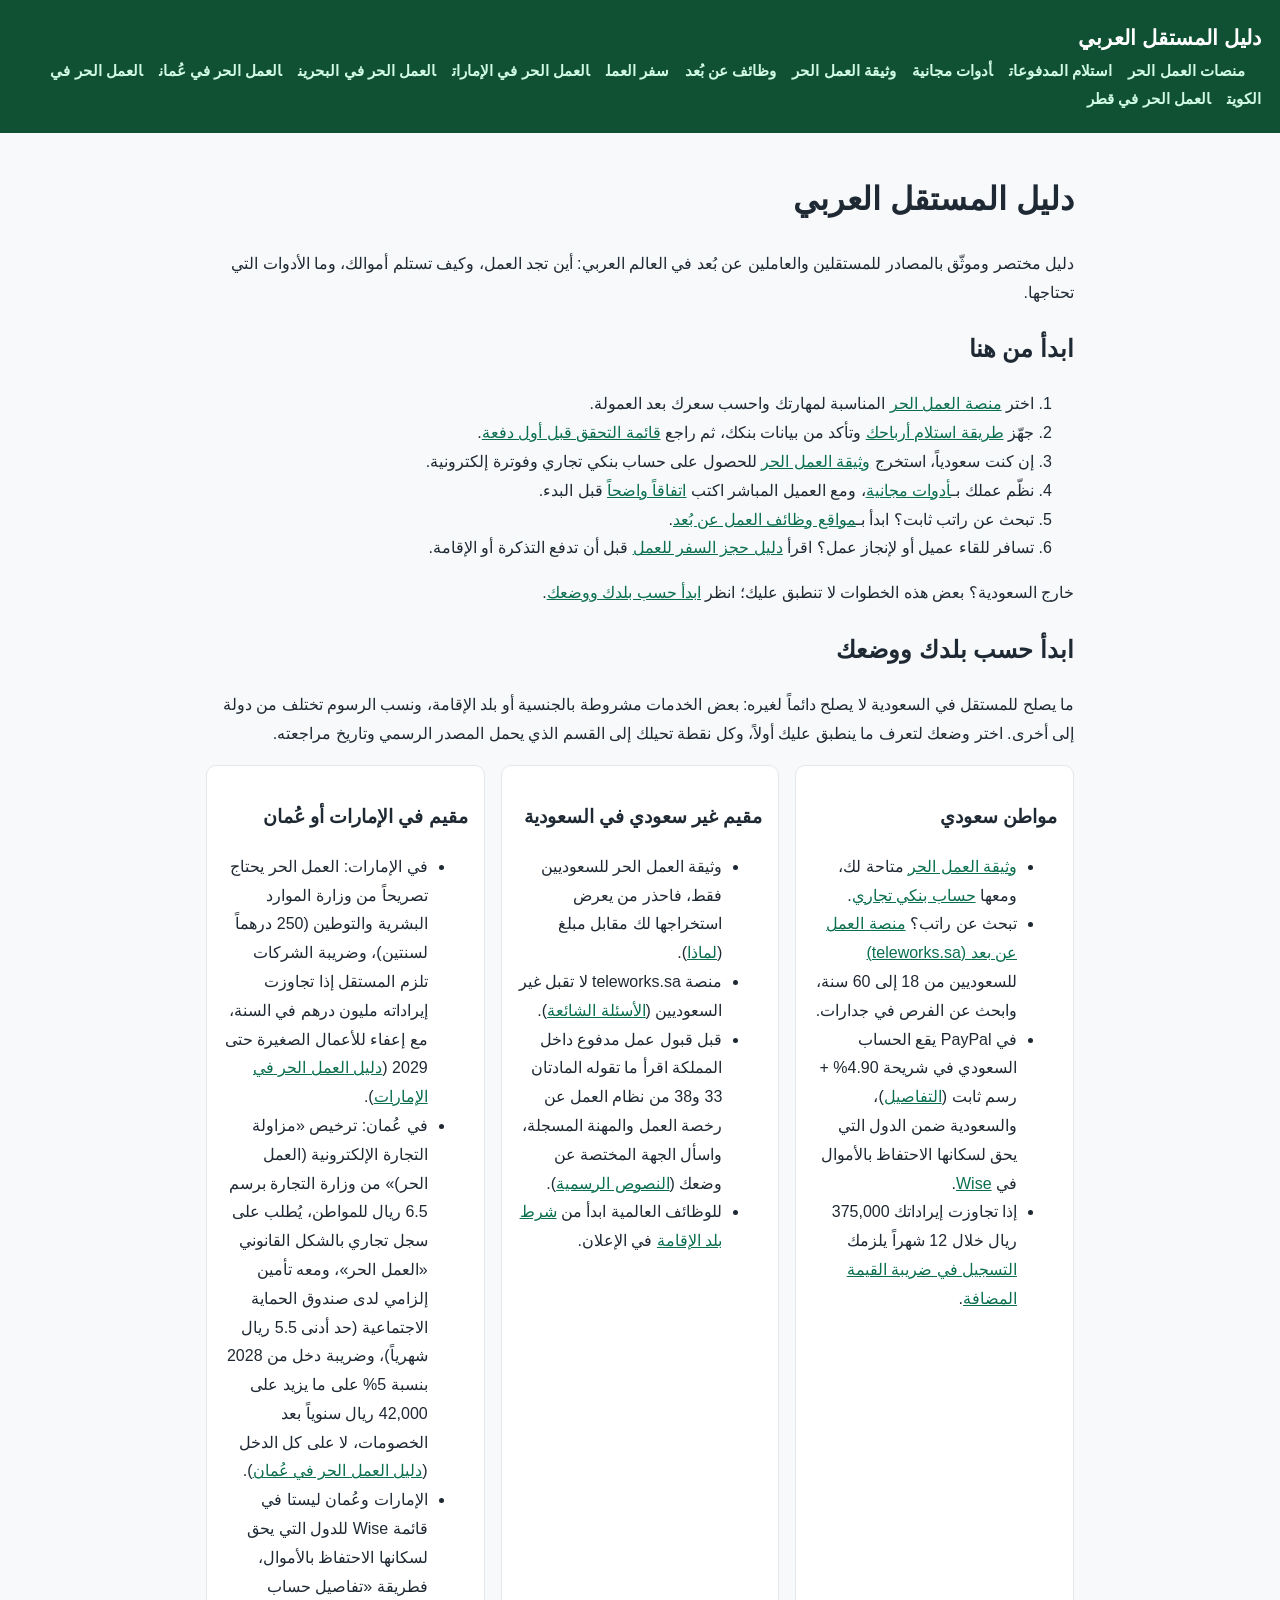
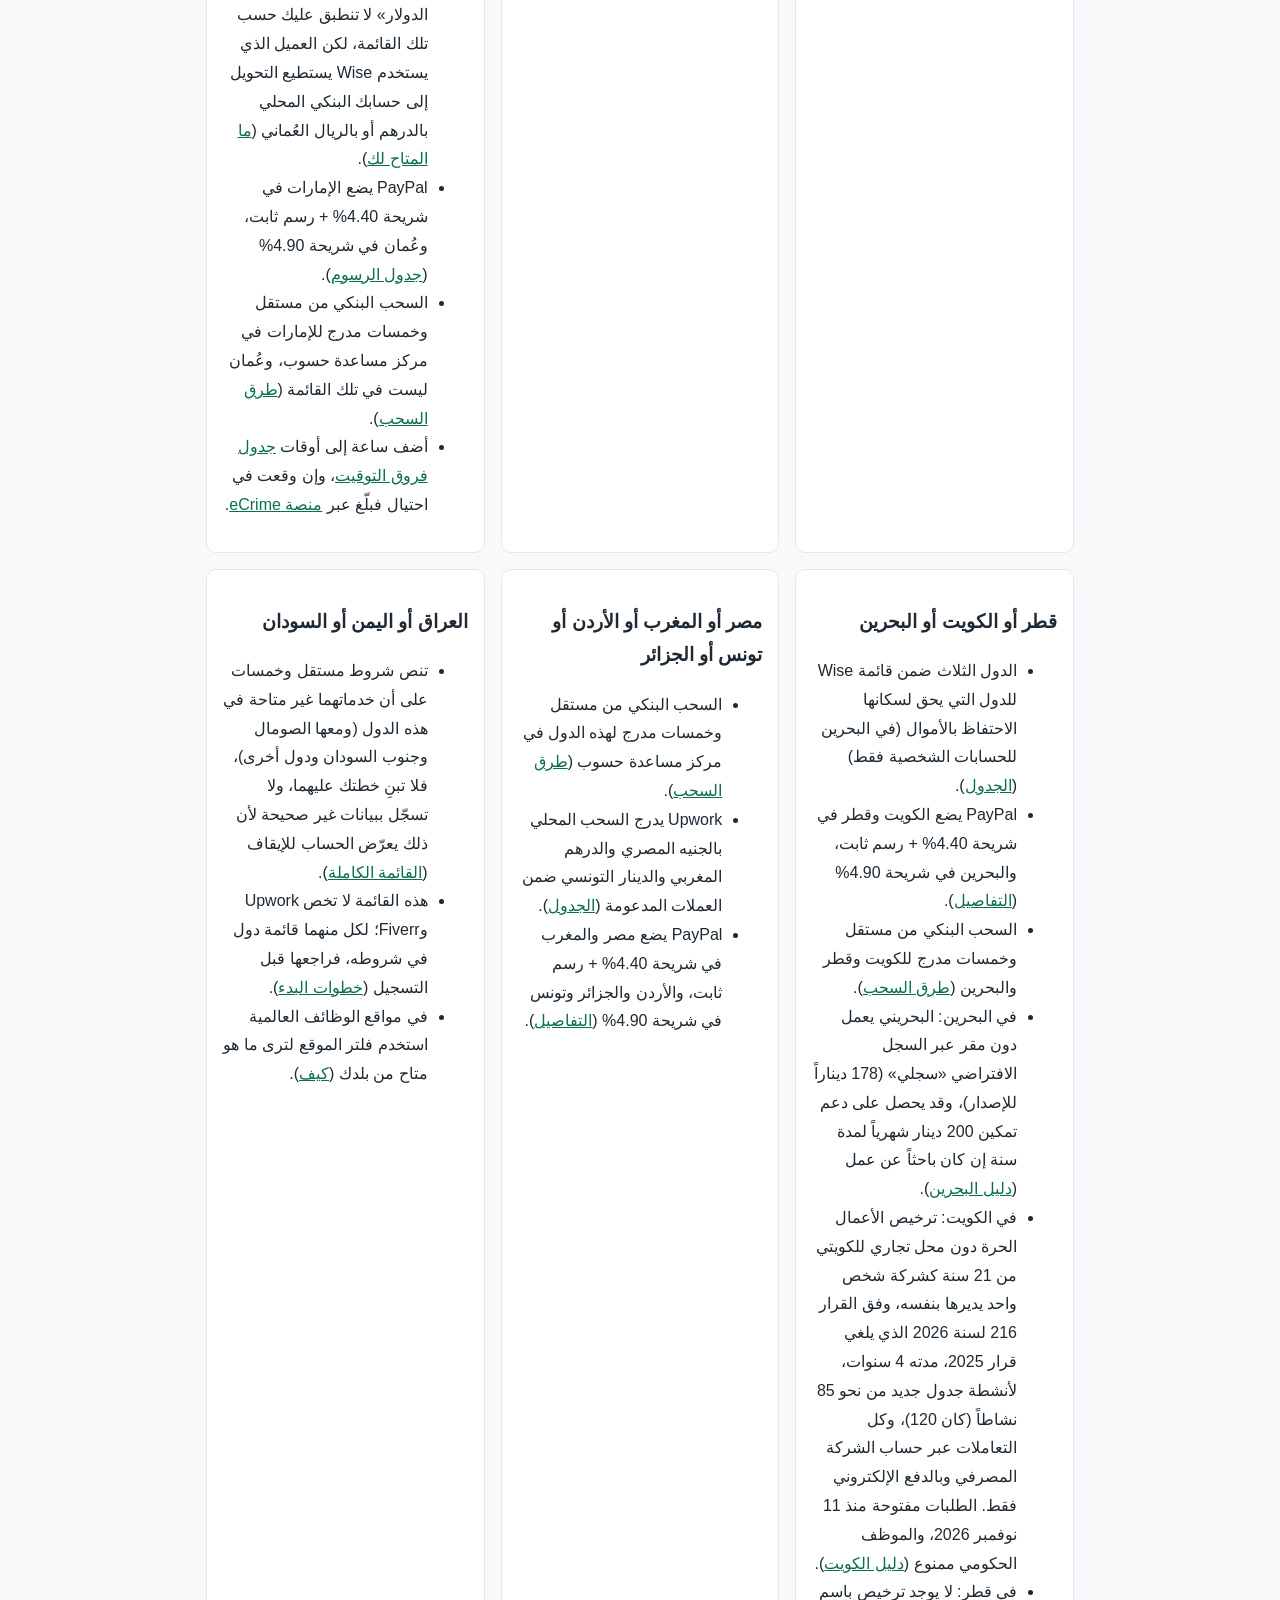
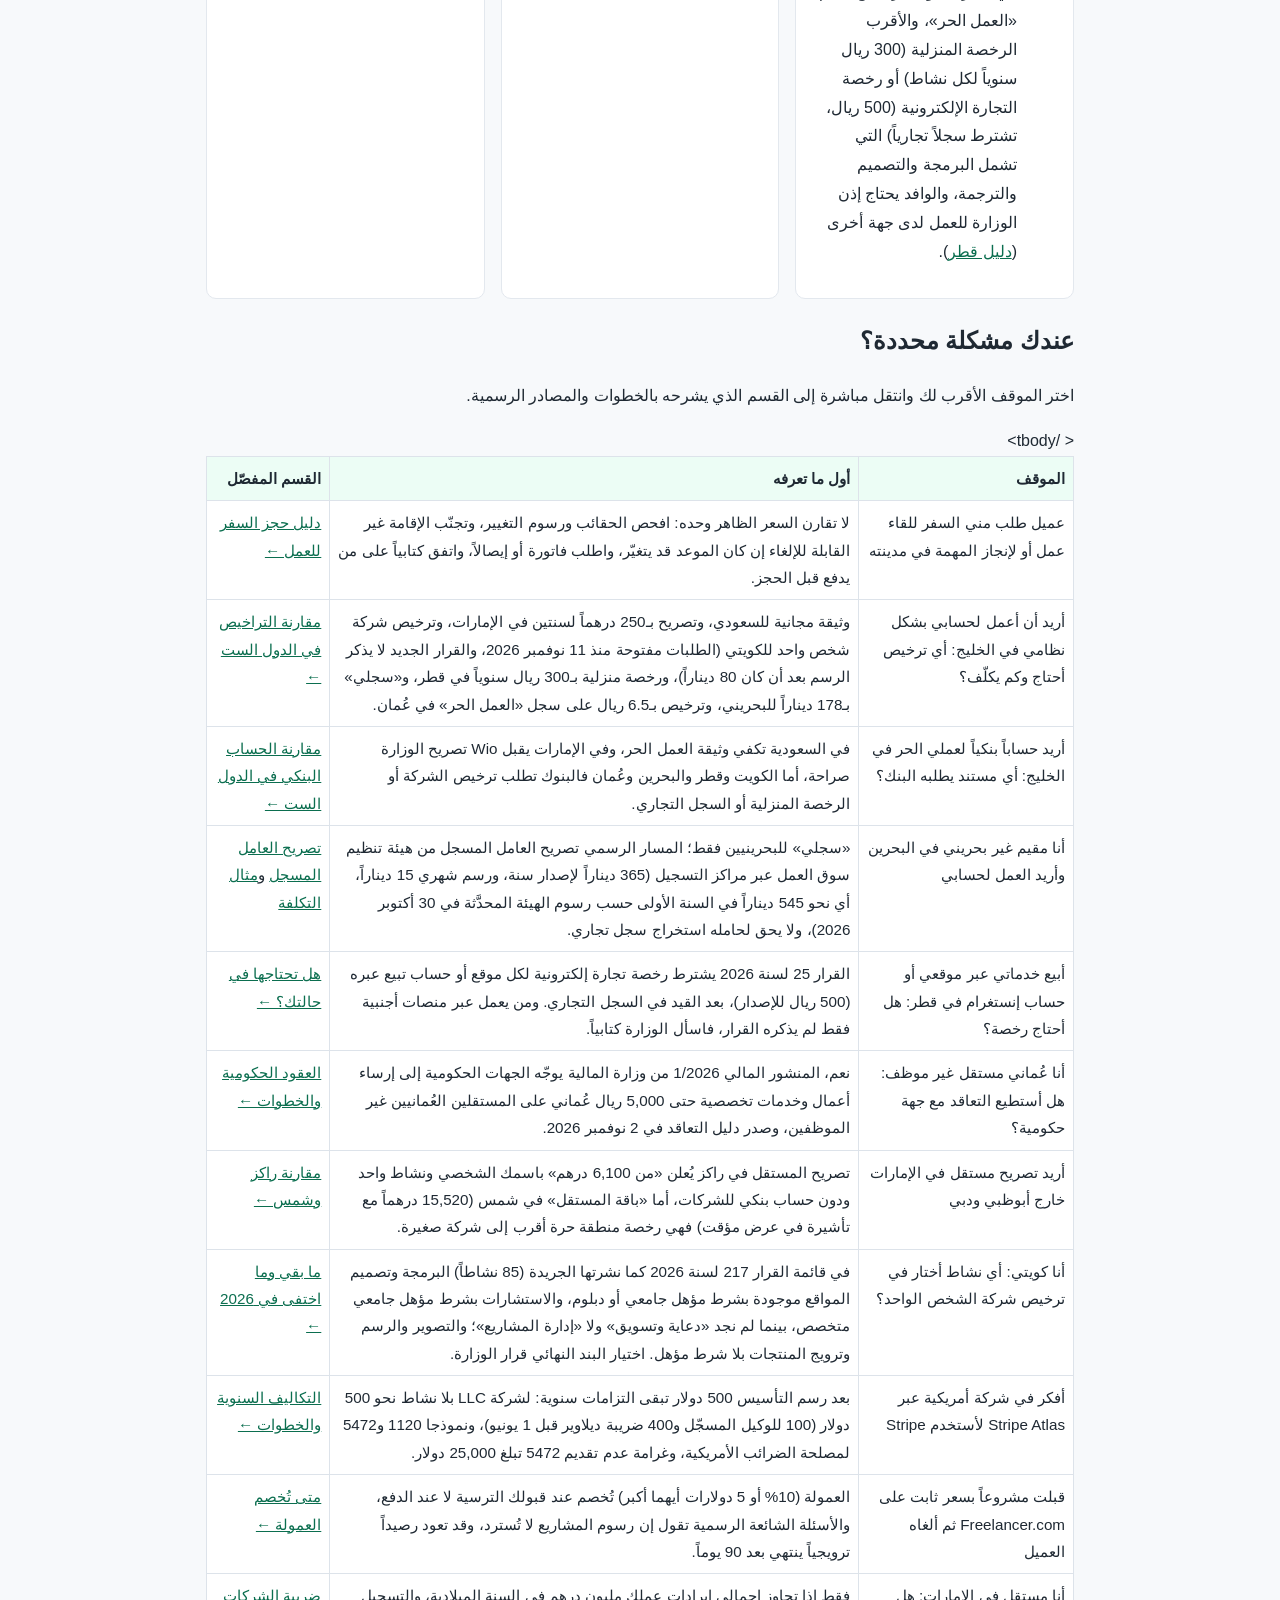
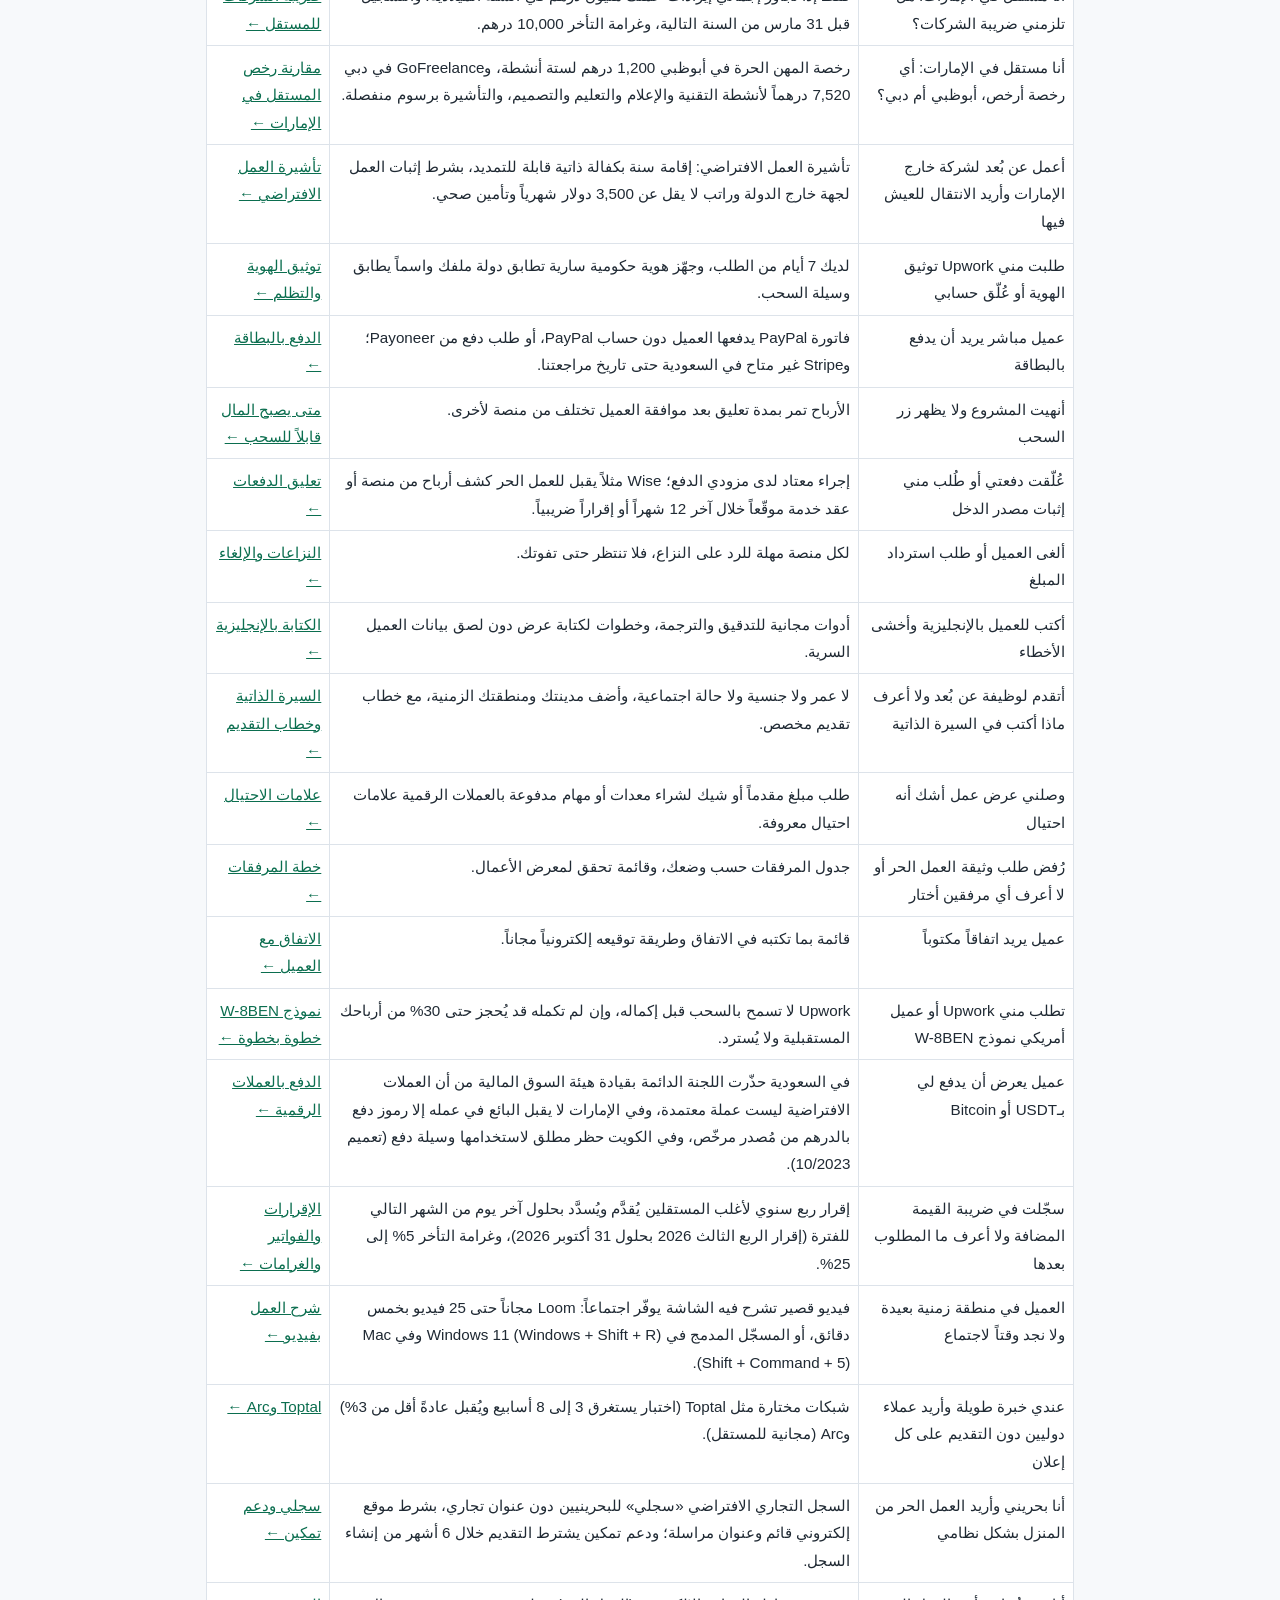
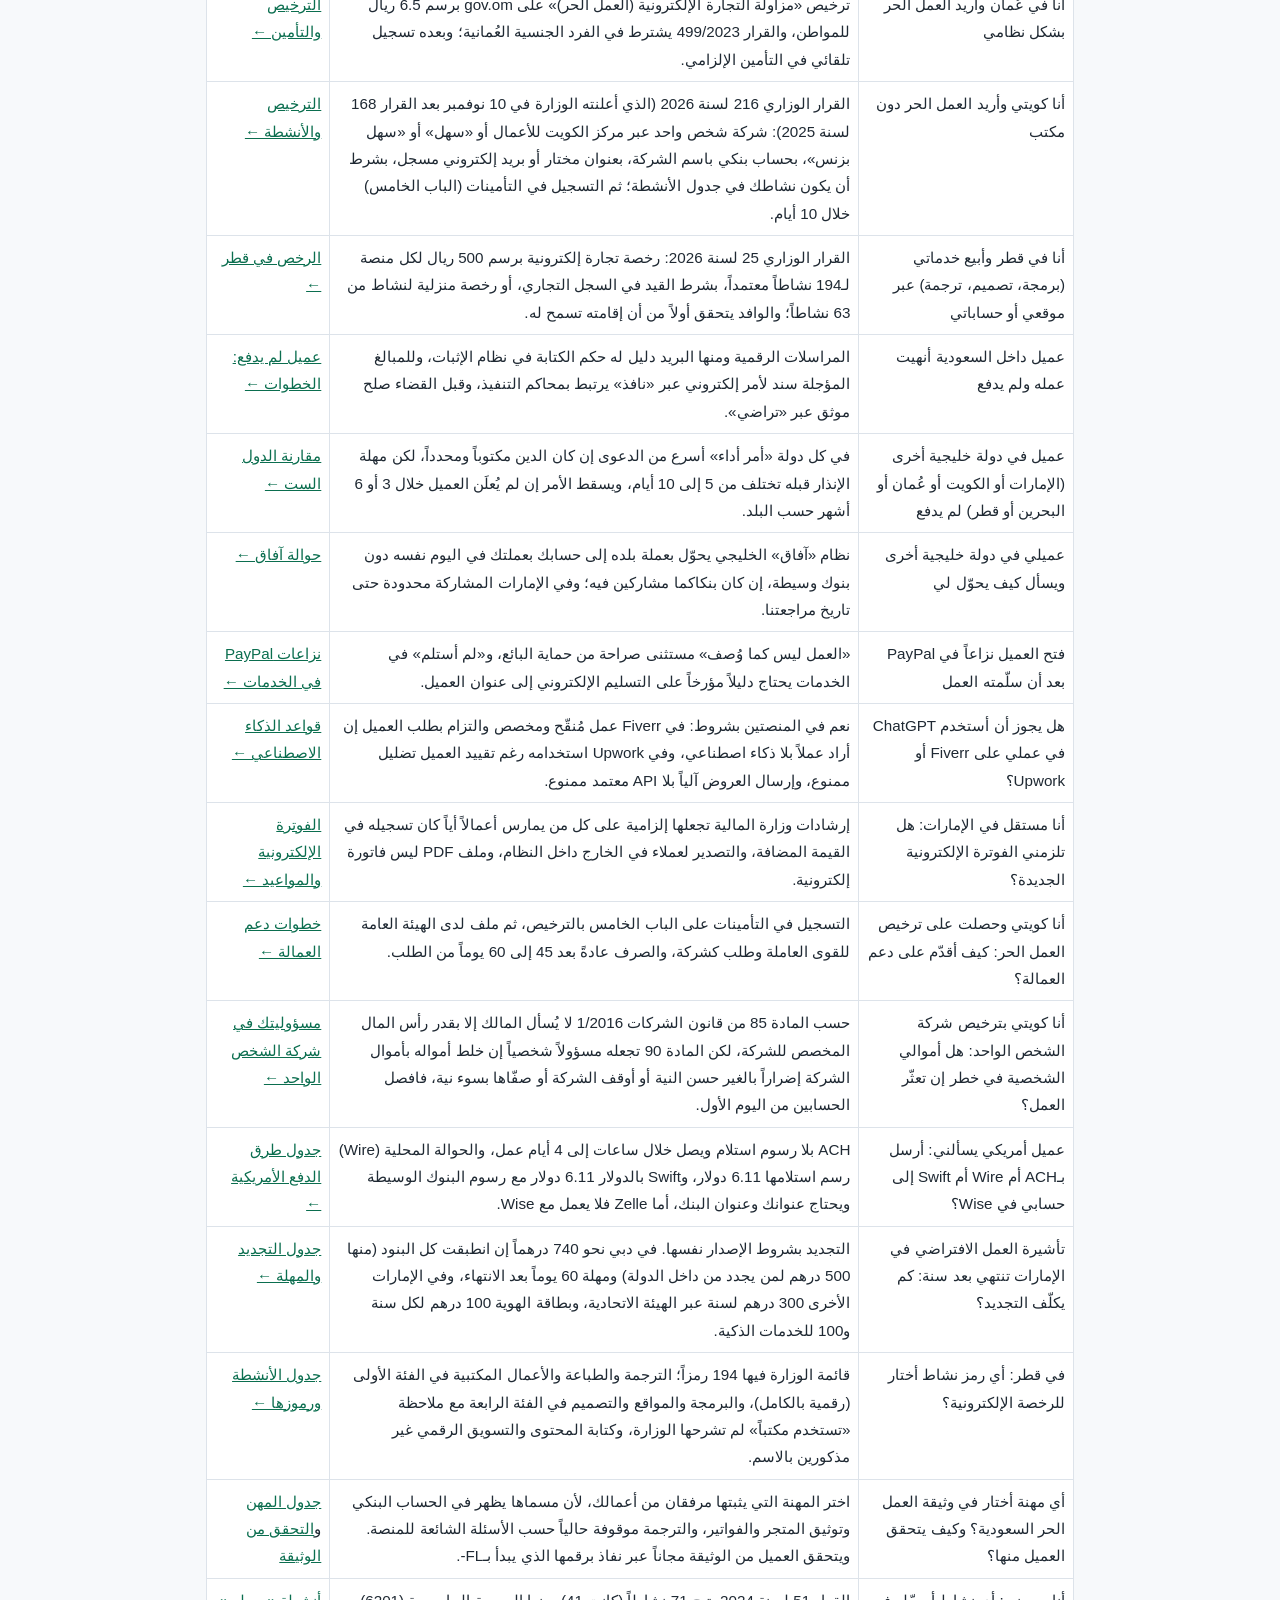
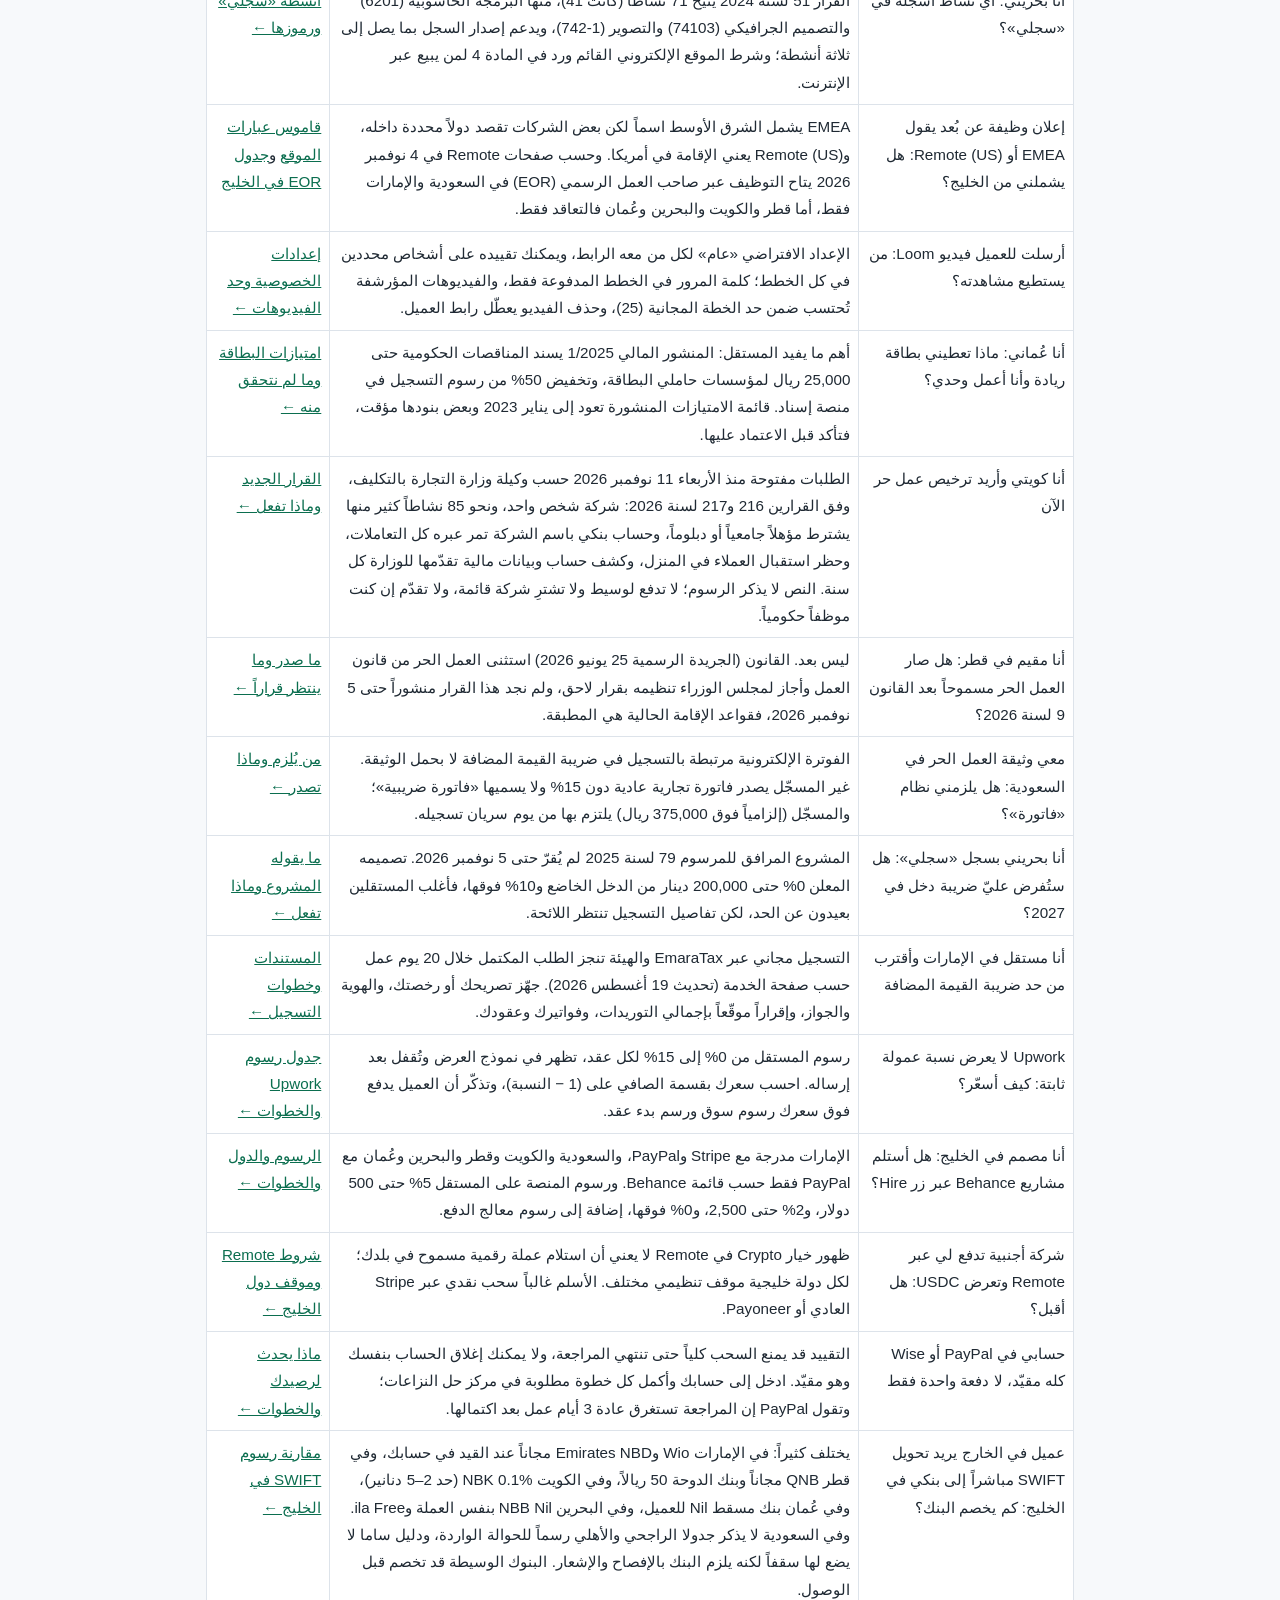
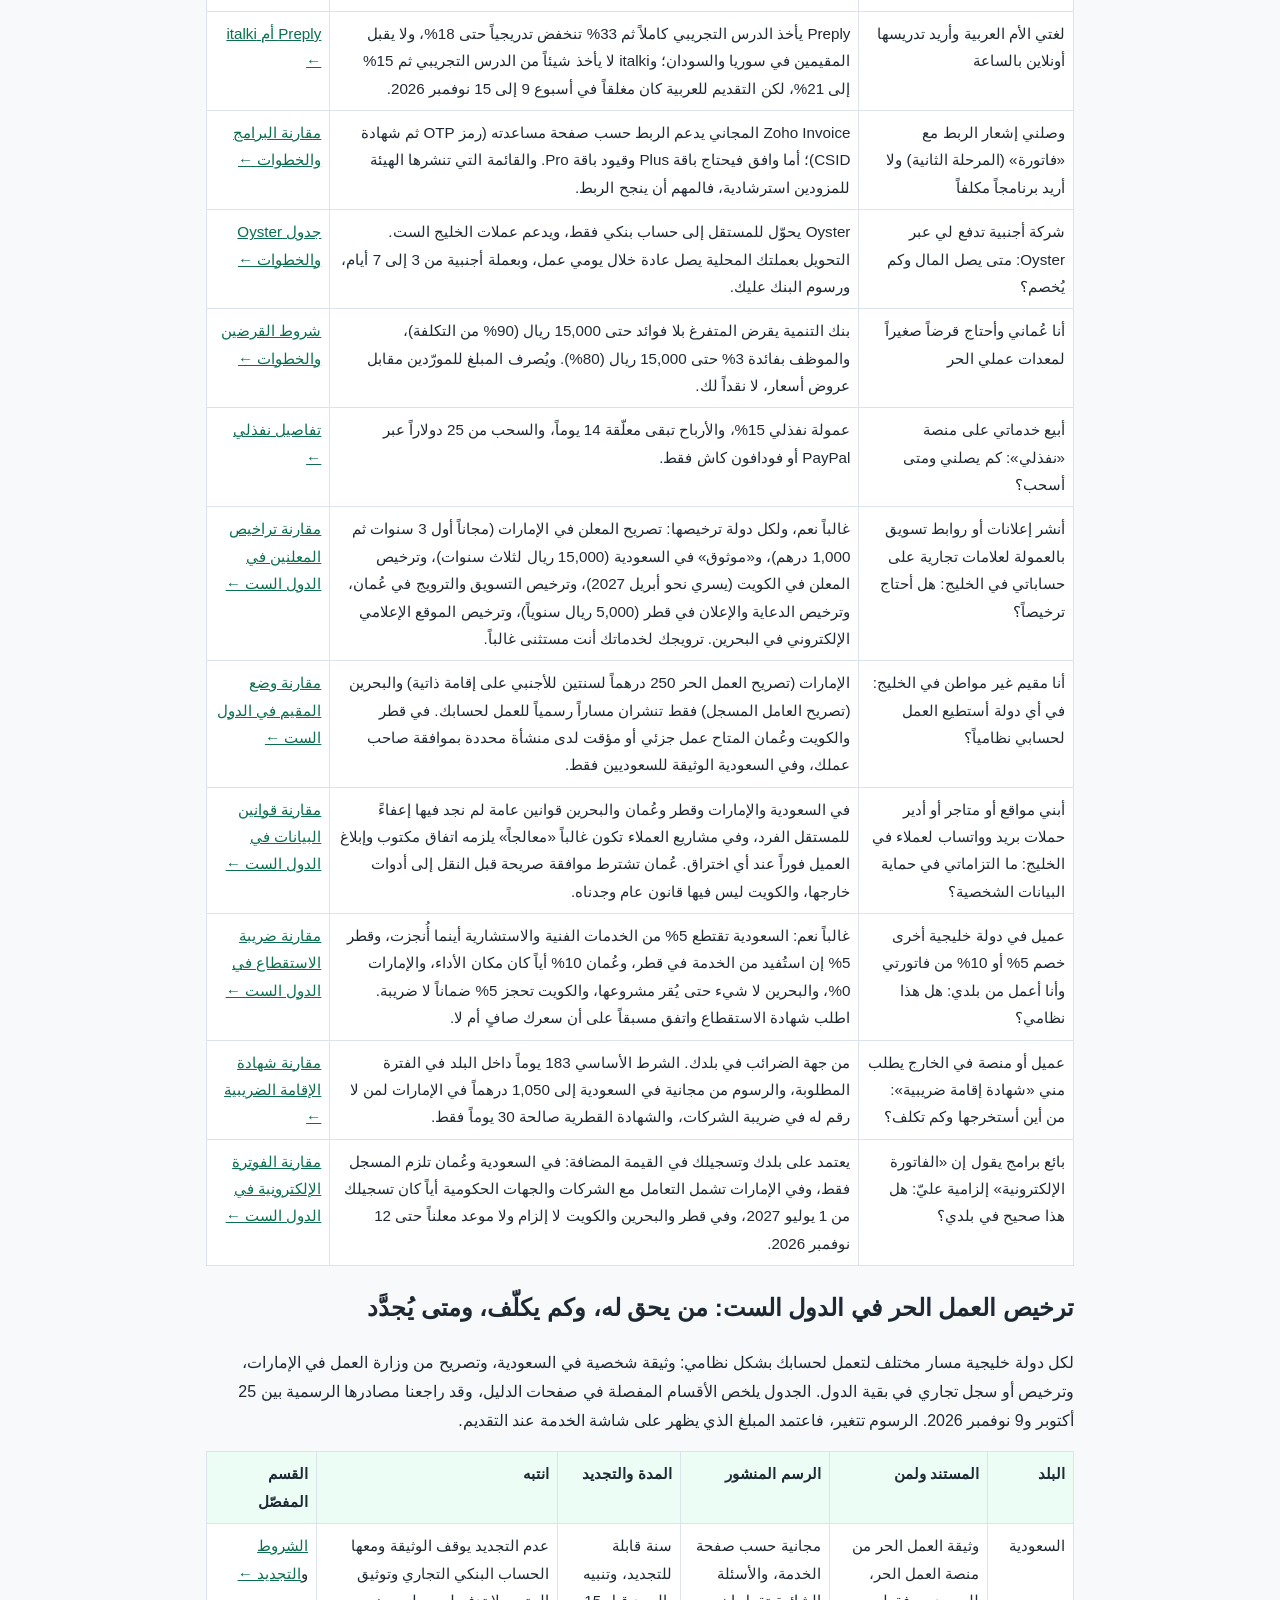
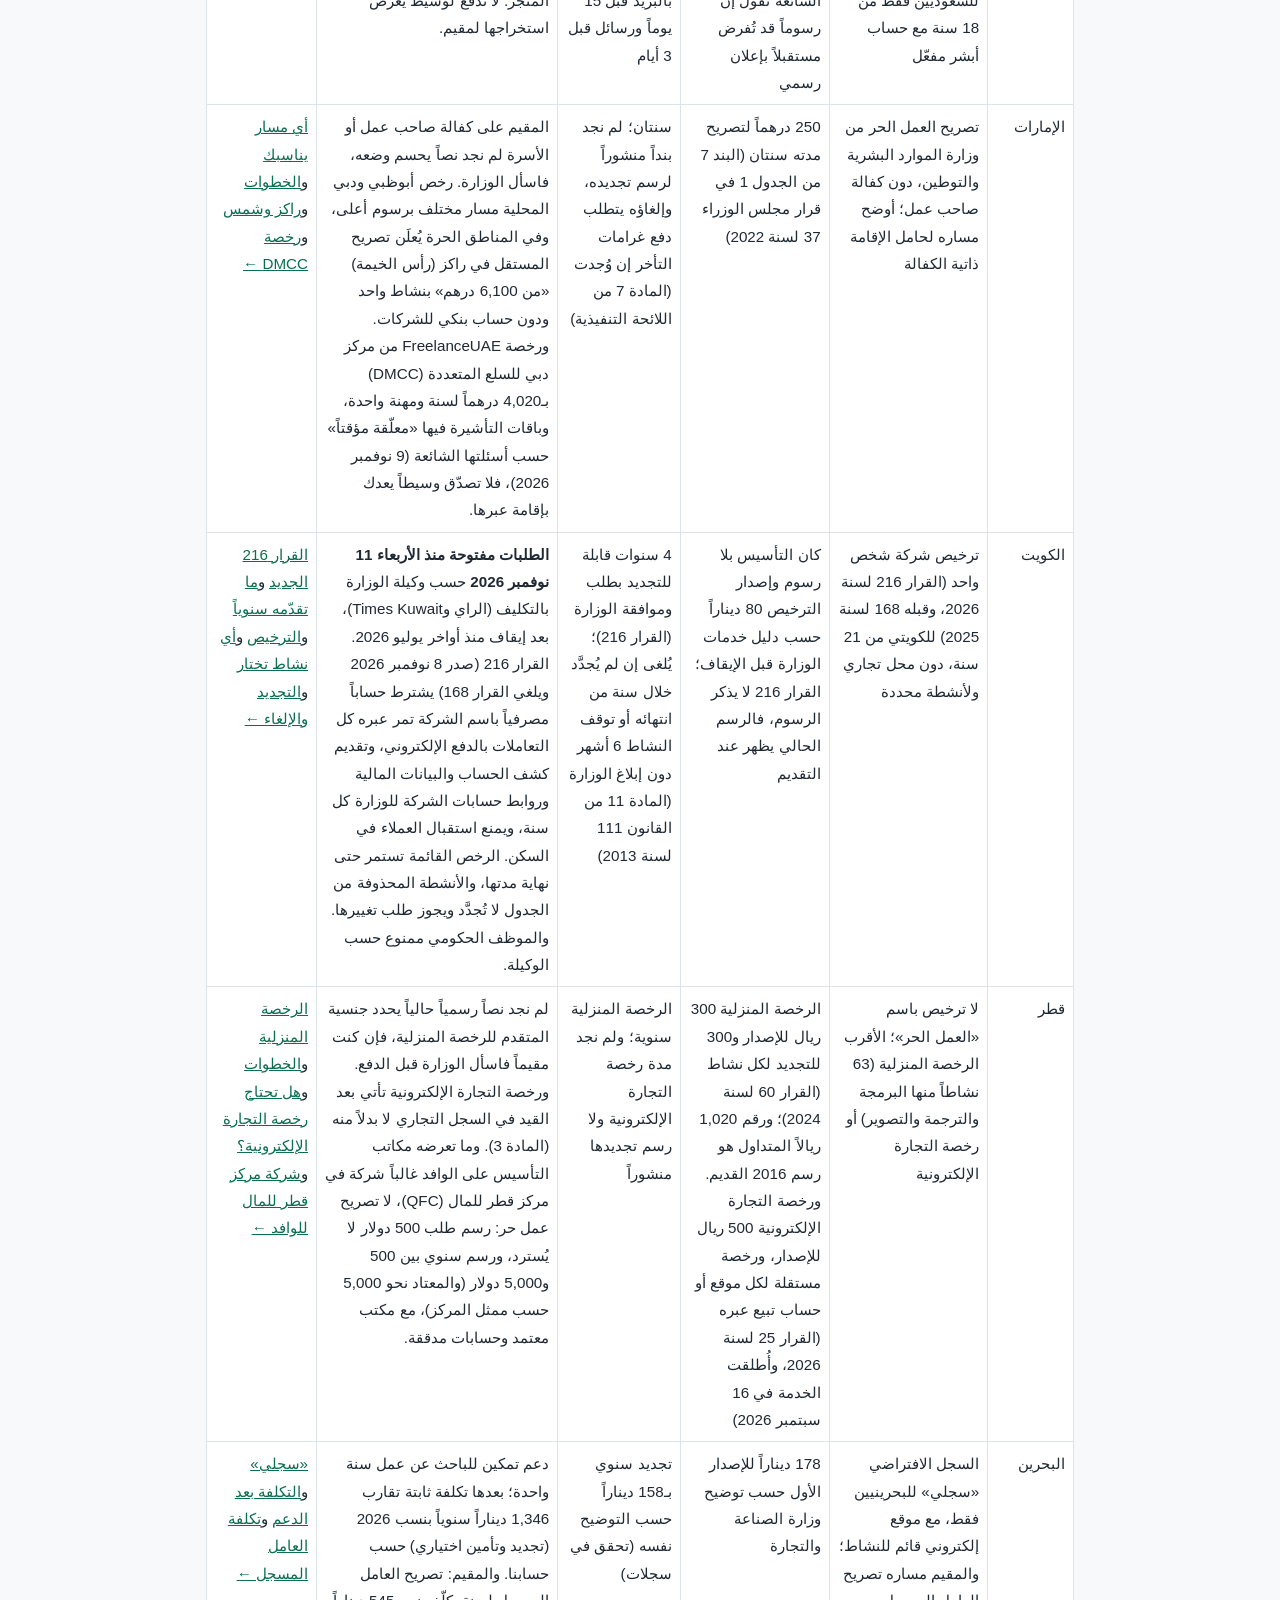
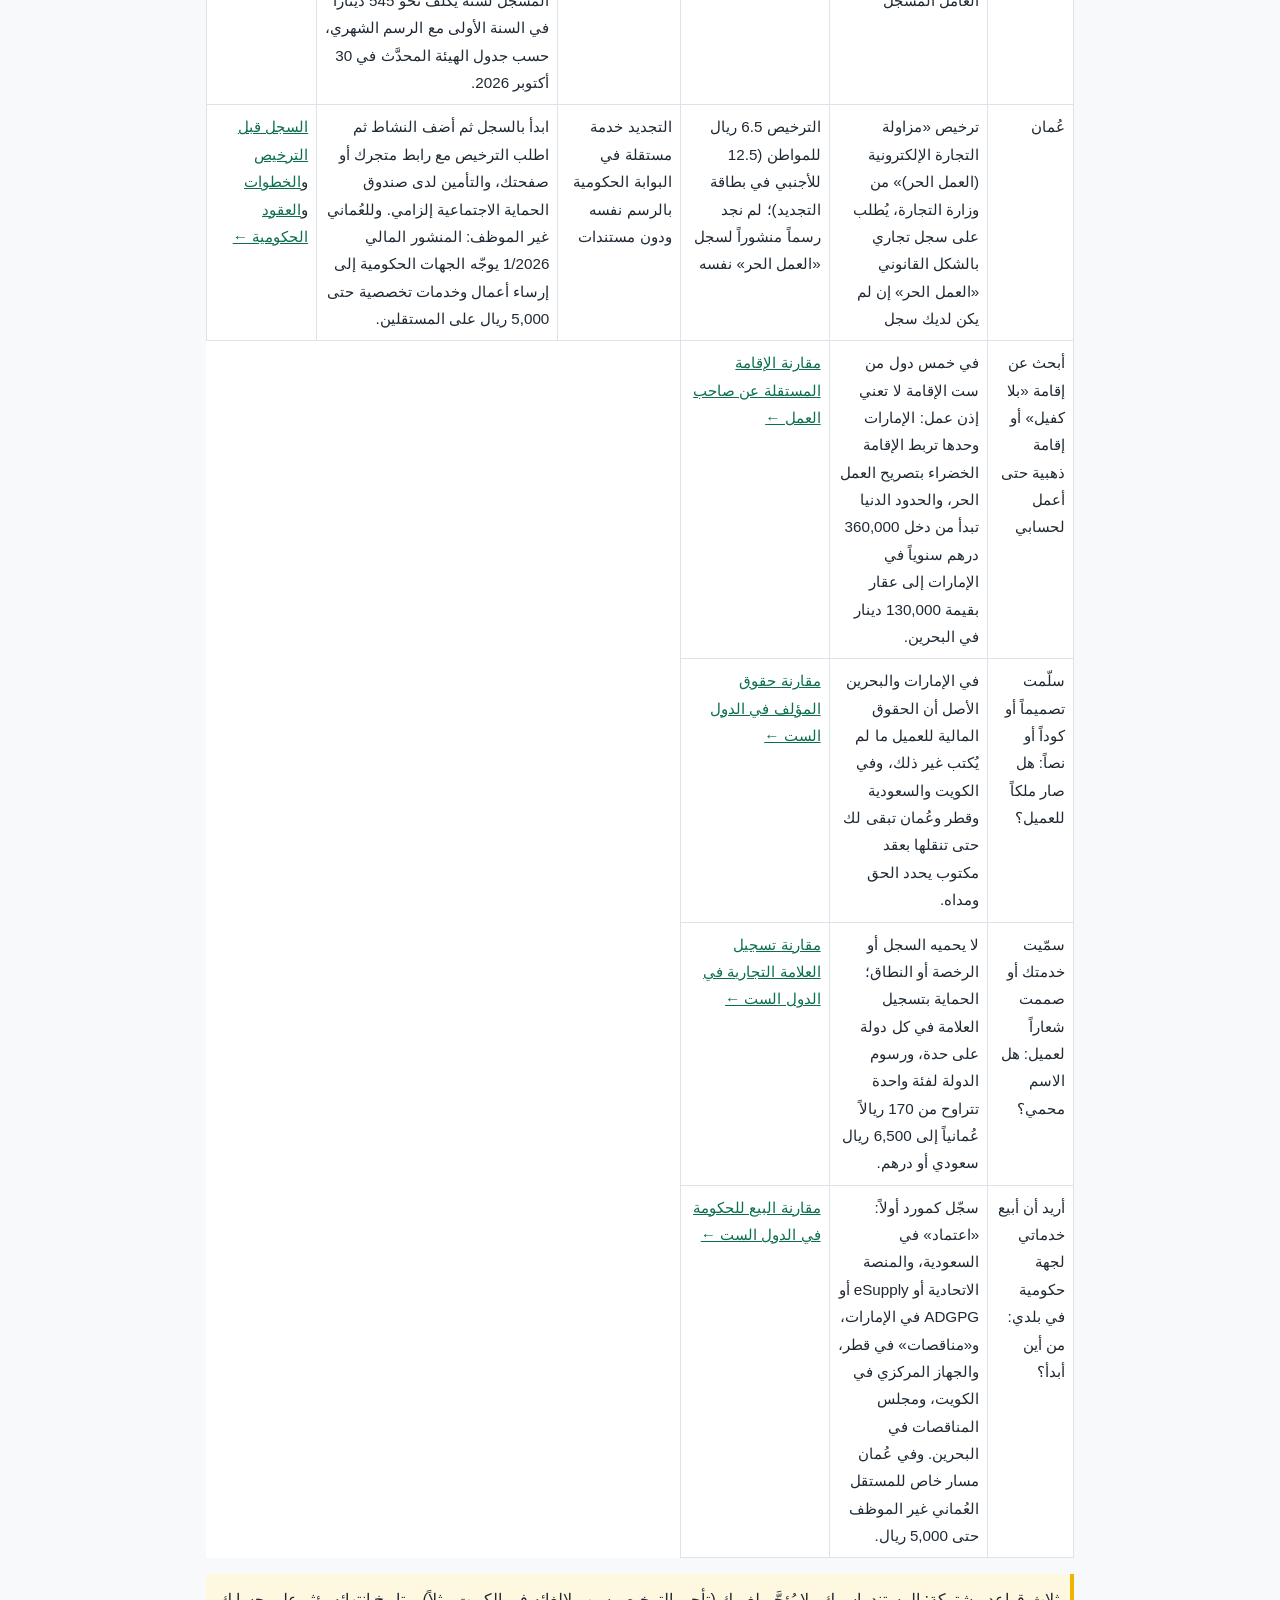
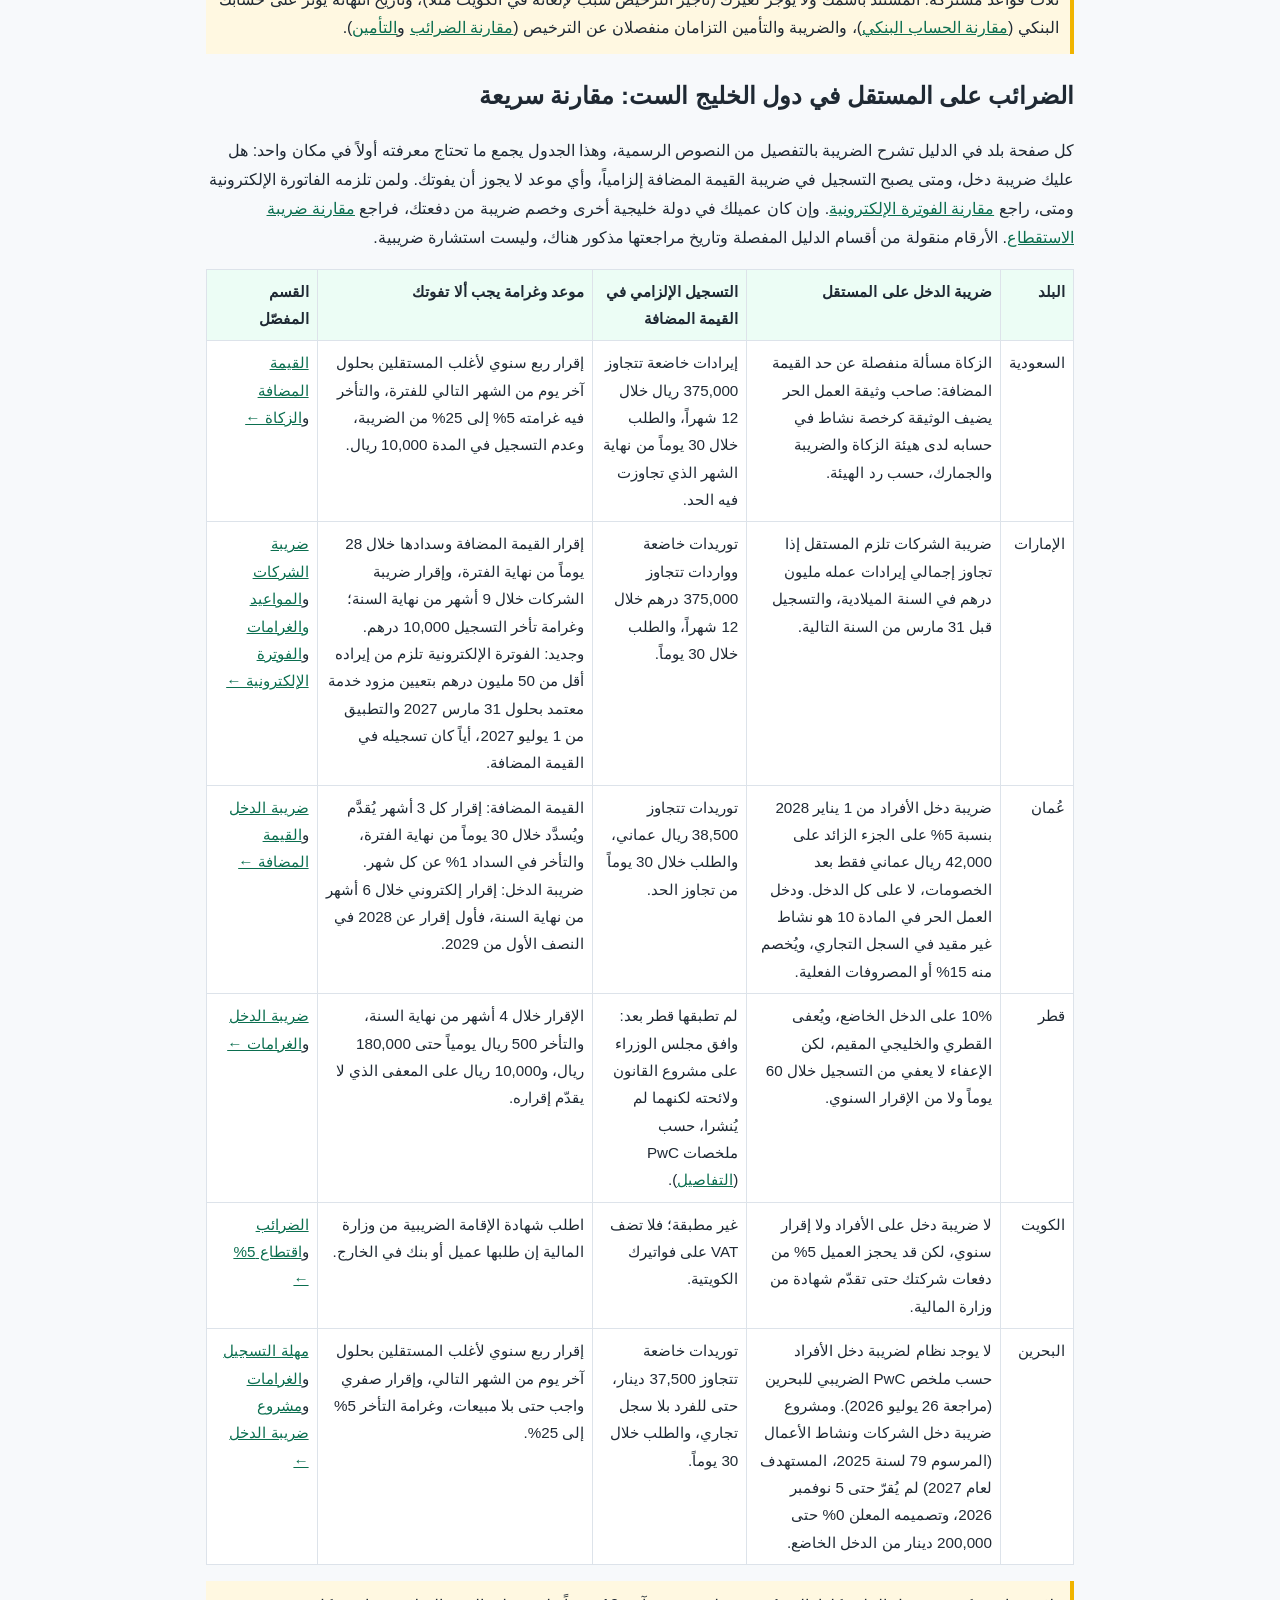
<file: index.html>
<!doctype html><html lang="ar" dir="rtl"><head><meta charset="utf-8"><meta name="viewport" content="width=device-width,initial-scale=1"><title>دليل المستقل العربي: منصات العمل الحر واستلام المدفوعات والتراخيص في الخليج</title><meta name="description" content="دليل عربي للمستقلين في السعودية والخليج: عمولات المنصات، ورسوم SWIFT في بنوك الدول الست، ومن تلزمه الفاتورة الإلكترونية ومتى، والضرائب والتأمينات وحماية البيانات."><meta property="og:type" content="website"><meta property="og:site_name" content="دليل المستقل العربي"><meta property="og:locale" content="ar_AR"><meta property="og:title" content="دليل المستقل العربي: منصات العمل الحر واستلام المدفوعات والتراخيص في الخليج"><meta property="og:description" content="دليل عربي للمستقلين في السعودية والخليج: عمولات المنصات، ورسوم SWIFT في بنوك الدول الست، ومن تلزمه الفاتورة الإلكترونية ومتى، والضرائب والتأمينات وحماية البيانات."><meta property="og:url" content="https://semidictator.github.io/arab-freelancer-directory/"><meta name="twitter:card" content="summary"><link rel="canonical" href="https://semidictator.github.io/arab-freelancer-directory/"><link rel="stylesheet" href="style.css"><script type="application/ld+json">{"@context": "https://schema.org", "@graph": [{"@type": "WebSite", "name": "دليل المستقل العربي", "url": "https://semidictator.github.io/arab-freelancer-directory/", "inLanguage": "ar"}, {"@type": "FAQPage", "mainEntity": [{"@type": "Question", "name": "كم تأخذ منصات العمل الحر من أرباحي؟", "acceptedAnswer": {"@type": "Answer", "text": "حسب الصفحات الرسمية وقت المراجعة: مستقل 15% (العمولة الأساسية)، وخمسات 20%، وFiverr 20%، وUpwork من 0% إلى 15% حسب العقد، وFreelancer.com عشرة بالمئة أو 5 دولارات أيهما أكبر في مشاريع السعر الثابت."}}, {"@type": "Question", "name": "كيف أحسب سعري حتى يصلني المبلغ الذي أريده؟", "acceptedAnswer": {"@type": "Answer", "text": "اقسم الصافي الذي تريده على (1 ناقص نسبة العمولة). مثال: لتستلم 85 دولاراً على منصة عمولتها 15% اطلب 100 دولار. انتبه إلى الحد الأدنى للعمولة في بعض المنصات، مثل 5 دولارات في Freelancer.com."}}, {"@type": "Question", "name": "عميل من الخارج يريد أن يدفع لي مباشرة، ما أفضل طريقة؟", "acceptedAnswer": {"@type": "Answer", "text": "يعتمد على مكانه وطريقة دفعه: Wise مناسبة لعميل يدفع بتحويل بنكي عادي في بلده، وPayPal أسهل للعميل لكن رسوم الاستلام الدولي في السعودية 4.90% مع رسم ثابت، والتحويل البنكي المباشر (SWIFT) يحتاج آيبانك واتفاقاً على من يدفع الرسوم."}}, {"@type": "Question", "name": "هل أحتاج وثيقة العمل الحر في السعودية؟", "acceptedAnswer": {"@type": "Answer", "text": "الوثيقة للسعوديين من عمر 18 سنة، وتُستخرج عبر freelance.sa مجاناً حالياً حسب الصفحة الرسمية، ومن مزاياها فتح حساب بنكي تجاري. لا تدفع لأي وسيط يعرض استخراجها مقابل مبلغ."}}, {"@type": "Question", "name": "متى يلزمني التسجيل في ضريبة القيمة المضافة في السعودية؟", "acceptedAnswer": {"@type": "Answer", "text": "حسب هيئة الزكاة والضريبة والجمارك: التسجيل إلزامي إذا تجاوزت إيراداتك الخاضعة 375,000 ريال خلال 12 شهراً (فعلياً أو متوقعاً)، واختياري بين 187,500 و375,000 ريال."}}, {"@type": "Question", "name": "ما حد التسجيل الإلزامي في ضريبة القيمة المضافة في كل دولة خليجية؟", "acceptedAnswer": {"@type": "Answer", "text": "حسب أقسام الدليل المفصلة: السعودية 375,000 ريال والإمارات 375,000 درهم خلال 12 شهراً، وعُمان 38,500 ريال عماني، والبحرين 37,500 دينار، أما قطر والكويت فلا تطبقان ضريبة القيمة المضافة حتى تاريخ مراجعتنا. والخدمات لعملاء خارج الخليج قد تخضع لنسبة الصفر لكنها تدخل في حساب الحد."}}, {"@type": "Question", "name": "كيف أعرف أن عرض العمل عن بُعد وهمي؟", "acceptedAnswer": {"@type": "Answer", "text": "من أبرز العلامات التي تحذّر منها FBI وFTC: طلب دفع مبلغ مقدماً، أو إرسال شيك لتشتري به معدات، أو مهام «تحسين» مدفوعة بالعملات الرقمية، أو طلب بياناتك البنكية قبل التوظيف الفعلي."}}, {"@type": "Question", "name": "أنهيت المشروع في مستقل أو خمسات، فلماذا لا يظهر زر السحب؟", "acceptedAnswer": {"@type": "Answer", "text": "لأن الأرباح تمر بمدة تعليق قبل أن تصبح قابلة للسحب: في مستقل 14 يوم عمل حسب مركز المساعدة بعد موافقة صاحب المشروع على الاستلام، ثم يظهر الزر عند وصول الرصيد إلى الحد الأدنى (25 دولاراً عبر PayPal و250 دولاراً للحساب البنكي حسب شروط الاستخدام). وفي خمسات تُعد الخدمة مستلمة تلقائياً بعد 72 ساعة إن لم يرد المشتري. السحب إلى حساب شخصي باسمك فقط."}}, {"@type": "Question", "name": "هل تُسقط وثيقة العمل الحر دعم حساب المواطن؟", "acceptedAnswer": {"@type": "Answer", "text": "منصة العمل الحر تحيل هذا السؤال إلى الجهات المعنية، أما برنامج حساب المواطن فيطلب الإفصاح عن الدخل الإضافي ويستمر الدعم لمن تنطبق عليه شروط الأهلية؛ فالمؤثر هو الدخل الذي تفصح عنه لا الوثيقة نفسها. أدخل أرباحك تحت نوع «عوائد مالية وأعمال تجارية»، وحدّث بياناتك خلال 15 يوماً من أي تغيير."}}, {"@type": "Question", "name": "وثيقة العمل الحر أم سجل تجاري: أيهما أحتاج؟", "acceptedAnswer": {"@type": "Answer", "text": "إن كنت تقدم خدمة بنفسك (تصميم، برمجة، كتابة…) لعملاء أو عبر المنصات فالوثيقة تكفي غالباً، وإصدارها بلا رسوم حالياً. أما فتح محل أو استقدام عمالة أو الاستيراد والتصدير بكميات تجارية فيحتاج سجلاً تجارياً، وتأكيد بياناته السنوي 500 ريال حسب المنصة الوطنية."}}, {"@type": "Question", "name": "أنا موظف، هل يمكنني استخراج وثيقة العمل الحر؟", "acceptedAnswer": {"@type": "Answer", "text": "نعم حسب الأسئلة الشائعة لمنصة العمل الحر: القرار الوزاري يتيح التقديم لجميع المواطنين والمواطنات بمن فيهم الموظف الحكومي، لكن ممارسة المهنة تعتمد على اشتراطات الجهة المشرفة وجهة عملك. تأكد من لوائح جهة عملك قبل أن تبدأ."}}, {"@type": "Question", "name": "عميل طلب رقم واتساب أو أن يدفع لي خارج المنصة، هل أوافق؟", "acceptedAnswer": {"@type": "Answer", "text": "لا. شروط مستقل وخمسات تمنع طلب التواصل أو الدفع خارج الموقع وقد يُوقف الحساب مؤقتاً أو دائماً، وFiverr تسمح بأدوات تواصل خارجية فقط بعد تقديم الطلب ولا تسمح بالدفع خارجها، وUpwork تمنع التواصل والدفع خارجها لمدة 24 شهراً من أول تعرّف على العميل عبرها إلا بدفع رسوم التحويل (Conversion Fee). وفي كل الحالات تفقد حماية المنصة للدفع."}}, {"@type": "Question", "name": "العميل ألغى المشروع أو طلب استرداد المبلغ بعد أن سلّمت العمل، ماذا أفعل؟", "acceptedAnswer": {"@type": "Answer", "text": "تصرّف قبل انتهاء المهلة: في Upwork (سعر ثابت) لديك 7 أيام تقويمية لتقديم نزاع وإلا يُعاد المبلغ المتبقي للعميل، وفي Fiverr يُلغى الطلب تلقائياً إن لم ترد على طلب الإلغاء خلال 48 ساعة. وفي مستقل يحكم مركز المساعدة عند الخلاف وحكمه ملزم للطرفين. جهّز ما يثبت التسليم داخل المنصة قبل أن تضغط أي زر."}}, {"@type": "Question", "name": "دفعتي معلّقة في PayPal أو طلبت Wise إثبات مصدر الدخل، هل هذه مشكلة؟", "acceptedAnswer": {"@type": "Answer", "text": "غالباً إجراء معتاد. في PayPal تُتاح الدفعة مقابل الخدمات عادة بعد 7 أيام من تحديث الطلب إلى «مكتملة»، ونادراً حتى 21 يوماً. وWise تقبل للعمل الحر كشف أرباح من منصة، أو عقداً موقّعاً خلال آخر 12 شهراً يذكر المبلغ الإجمالي وفترة الدفع، أو إقراراً ضريبياً. لا تدفع أي «رسوم فك تعليق» لمن يراسلك."}}, {"@type": "Question", "name": "أنا مقيم في الإمارات أو عُمان، هل أستطيع استلام الدولار عبر Wise؟", "acceptedAnswer": {"@type": "Answer", "text": "حسب قائمة Wise الرسمية التي راجعناها، الإمارات وعُمان ليستا ضمن الدول التي يحق لسكانها الاحتفاظ برصيد وتفاصيل حساب للاستلام، بخلاف السعودية وقطر والكويت والبحرين. لكن العميل الذي يستخدم Wise يستطيع الإرسال إلى حسابك البنكي المحلي بالدرهم أو الريال العُماني دون أن تحتاج حساب Wise."}}, {"@type": "Question", "name": "وقعت في احتيال وظيفة عن بُعد، أين أبلّغ في السعودية؟", "acceptedAnswer": {"@type": "Answer", "text": "اتصل ببنكك أو محفظتك فوراً لإيقاف البطاقة ووقف أي عملية معلّقة، ثم بلّغ أقرب مركز شرطة أو 911 (الرياض والشرقية ومكة) أو 999 (بقية المناطق)، واحتفظ بالأدلة. وإن لم يعالج البنك بلاغك فلديك خدمة الشكوى على المؤسسات المالية لدى البنك المركزي السعودي. احذر ممن يتصل بك لاحقاً بحجة «استرجاع أموالك»."}}, {"@type": "Question", "name": "عندي عميل مباشر من خارج المنصات ولا أضمن أنه سيدفع، ماذا أفعل؟", "acceptedAnswer": {"@type": "Answer", "text": "يمكنك دعوته إلى Upwork عبر Direct Contracts بعمولة ثابتة 5% من قيمة العقد (0% لمشتركي Freelancer Plus النشطين)، أو إلى Freelancer.com عبر رابط no-commission بعمولة 0% إن سبق أن عمل معك ودفع لك، أو بعرض سعر (Quote) بعمولة 3% لعميل جديد. الشرط في الحالتين أن يكون العميل جديداً بلا حساب نشط، فتحصل على حجز المال مقدماً وآلية النزاع. ولا تخلط هذا بنقل عميل تعرفت عليه داخل المنصة إلى خارجها، فهذا مخالفة."}}, {"@type": "Question", "name": "أنا مقيم غير سعودي، هل أستطيع استخراج وثيقة العمل الحر؟", "acceptedAnswer": {"@type": "Answer", "text": "لا حسب المصادر الرسمية التي راجعناها: الأسئلة الشائعة لمنصة العمل الحر وصفحة الخدمة لدى وزارة الموارد البشرية تشترطان أن يكون المتقدم سعودي الجنسية، والقرار الوزاري 99439 يحصرها في المواطنين. أي جهة تعرض استخراجها للمقيمين مقابل مبلغ هي على الأرجح احتيال، والمسار الرسمي للأجنبي لممارسة نشاط لحسابه هو تسجيل استثمار عبر وزارة الاستثمار."}}, {"@type": "Question", "name": "ماذا أكتب في الاتفاق مع العميل المباشر، وكيف يوقّعه مجاناً؟", "acceptedAnswer": {"@type": "Answer", "text": "اكتب نطاق العمل وما ليس ضمنه، وعدد التعديلات، والسعر والعملة وطريقة الدفع ومن يتحمل رسوم التحويل، والدفعة المقدمة ومواعيد الدفعات، ومواعيد التسليم ومدة المراجعة، وانتقال الملكية بعد الدفع الكامل، وما يُدفع عند الإلغاء. وللتوقيع تعطيك خطة Zoho Sign المجانية مستخدماً واحداً و5 طلبات توقيع شهرياً، والعميل لا يحتاج حساباً ليوقّع. هذه نقاط تنظيمية وليست استشارة قانونية."}}, {"@type": "Question", "name": "شركة تعمل عن بُعد طلبت مقابلة نصية فقط ومشروعاً تجريبياً طويلاً، هل هي احتيال؟", "acceptedAnswer": {"@type": "Answer", "text": "ليس بالضرورة. شركة Automattic مثلاً تبدأ معظم مقابلاتها نصياً عبر Slack، وتدفع عن المشروع التجريبي 25 دولاراً للساعة حسب صفحاتها الرسمية. الفرق المهم أن تكون الوظيفة منشورة في صفحة الوظائف على موقع الشركة الرسمي، وألا يطلب منك أحد مالاً أو بيانات بطاقتك. واسأل كتابياً قبل أي اختبار طويل: هل هو مدفوع؟ وكم ساعة متوقعة؟"}}, {"@type": "Question", "name": "وافق العميل على عملي في Upwork أو Fiverr، فمتى أستطيع سحب المال؟", "acceptedAnswer": {"@type": "Answer", "text": "حسب الصفحات الرسمية التي راجعناها: في Upwork تتاح أرباح العقد بسعر ثابت بعد خمسة أيام من موافقة العميل على المرحلة، وأرباح العقد بالساعة بعد عشرة أيام من نهاية أسبوع العمل، وأي طريقة سحب جديدة تُفعّل بعد ثلاثة أيام. وفي Fiverr تصبح الأرباح جاهزة بعد اكتمال الطلب، مع انتظار 24 ساعة بعد أول سحب أو بعد إضافة طريقة سحب أو تغييرها. لذلك أضف طريقة السحب في أول أسبوع قبل أن تحتاجها."}}, {"@type": "Question", "name": "شركة عن بُعد سألتني عن الراتب المتوقع، ماذا أكتب؟", "acceptedAnswer": {"@type": "Answer", "text": "ابحث أولاً عن نطاق الراتب في الإعلان أو صفحة الوظيفة، فإن لم تجده فاسأل كتابياً: هل تدفعون نطاقاً عالمياً أم حسب الدولة؟ بعض الشركات مثل Automattic تقول إنها تدفع حسب نطاقات عالمية بغض النظر عن مكانك، وأخرى مثل GitLab تقول إنها تدفع حسب سوق العمل في بلدك، فلا تخفّض رقمك تلقائياً لأنك في الخليج. واذكر العملة، وهل الرقم سنوي أم شهري، وهل هو إجمالي أم صافٍ، وارفعه إن كنت متعاقداً بلا إجازات أو تأمين."}}, {"@type": "Question", "name": "أنهيت أول مشروع، كيف أبني تقييماً قوياً في المنصة؟", "acceptedAnswer": {"@type": "Answer", "text": "كل منصة تقيس السمعة بطريقة مختلفة: مستقل يقيّمك في ستة معايير منها التسليم في الموعد والتواصل، وUpwork تعتمد نسبة نجاح العمل (90% فأكثر ممتازة)، وFiverr تحتسب معدل الرد على الرسائل الجديدة خلال 24 ساعة. عملياً: اقبل ما تستطيع تسليمه قبل الموعد، واتفق على المخرجات والتعديلات كتابياً داخل المنصة، ورد على الرسائل خلال يوم، ولا تشترِ تقييمات ولا تفتح حساباً ثانياً."}}, {"@type": "Question", "name": "طلبت مني Upwork توثيق الهوية، ماذا أجهّز وكم لدي من الوقت؟", "acceptedAnswer": {"@type": "Answer", "text": "لديك 7 أيام من الطلب وإلا قد يُعلَّق الحساب. جهّز هوية حكومية سارية بصورة (جواز السفر لا يحتاج عنواناً) تطابق دولتها الدولة في ملفك، وهاتفاً بكاميرا لمسح رمز QR أو لمكالمة فيديو قصيرة. ويجب أن يطابق الاسم في الهوية اسم وسيلة السحب. وبدون توثيق لا تستطيع إرسال العروض أو السحب."}}, {"@type": "Question", "name": "هل أستطيع استخدام Stripe لاستلام مدفوعات العملاء في السعودية؟", "acceptedAnswer": {"@type": "Answer", "text": "لا مباشرة حتى تاريخ مراجعتنا (27 أكتوبر 2026): السعودية ليست في قائمة الدول المدعومة لدى Stripe، والإمارات هي الدولة العربية الوحيدة فيها. البديل الأبسط للعميل الذي يريد الدفع بالبطاقة هو فاتورة PayPal أو طلب دفع من Payoneer. أما تأسيس شركة أمريكية عبر Stripe Atlas فيرتب التزامات ضريبية وقانونية تحتاج استشارة محاسب."}}, {"@type": "Question", "name": "طلبت مني Upwork نموذج W-8BEN، هل هو ضروري؟", "acceptedAnswer": {"@type": "Answer", "text": "نعم إن لم تكن شخصاً أمريكياً: Upwork لا تسمح بسحب الأرباح قبل إكماله، وبدونه قد يُحجز حتى 30% من أرباحك المستقبلية ويُرسل إلى مصلحة الضرائب الأمريكية دون استرداد حتى لو أكملته لاحقاً. الأفراد يملؤون W-8BEN والكيانات W-8BEN-E، ويُذكر فيه أن العمل يُنجز خارج الولايات المتحدة. وهذا ليس استشارة ضريبية."}}, {"@type": "Question", "name": "عميل يريد أن يدفع لي بـUSDT، هل هذا آمن؟", "acceptedAnswer": {"@type": "Answer", "text": "الأفضل تجنبه. في السعودية حذّرت اللجنة الدائمة بقيادة هيئة السوق المالية (2018) ووزارة المالية (2019) من أن العملات الافتراضية ليست عملة معتمدة وتقع خارج المظلة التنظيمية، وفي الإمارات تنص لائحة مصرف الإمارات المركزي لخدمات رموز الدفع على أن من يبيع سلعاً أو خدمات في عمله لا يقبل إلا رموز دفع بالدرهم من مُصدر مرخّص، وفي الكويت يحظر تعميم هيئة أسواق المال 10 لسنة 2023 استخدام الأصول الافتراضية وسيلةَ دفع حظراً مطلقاً، وفي قطر طالب المصرف المركزي البنوك بعدم تنفيذ تحويلات تداول البيتكوين. كما أن تحويل العملات إلى نقد عبر أفراد قد يُدخل إلى حسابك أموالاً مسروقة تُحاسَب عليها. وهذا ليس استشارة قانونية."}}, {"@type": "Question", "name": "هل الاشتراك في التأمينات الاجتماعية إلزامي على المستقل في الخليج؟", "acceptedAnswer": {"@type": "Answer", "text": "يختلف حسب البلد، وفي كل الدول الست هو للمواطنين فقط. في الكويت إلزامي على صاحب الترخيص من 18 إلى 55 سنة، وفي عُمان إلزامي ويُسجَّل صاحب الترخيص تلقائياً ولا يُجدَّد ترخيصه دون سداد. أما في السعودية والإمارات والبحرين وقطر فهو اختياري بنسبة من شريحة دخل تختارها: 26% في الإمارات منذ يوليو 2026، و21% في قطر، و22% في البحرين لعام 2026 حسب حسابنا من القانون، وفي السعودية 18% في النظام القديم لمن له مدد سابقة بينما يحصر النظام الجديد الاشتراك الاختياري في السعوديين العاملين في الخارج."}}, {"@type": "Question", "name": "هل ضريبة الدخل الجديدة في عُمان 5% على كل دخل المستقل؟", "acceptedAnswer": {"@type": "Answer", "text": "لا. من 1 يناير 2028 تُحسب 5% على الدخل الخاضع للضريبة، وهو ما يزيد على 42,000 ريال عماني من الدخل الإجمالي بعد الإعفاءات والتكاليف، حسب المادتين 1 و8 من المرسوم السلطاني 56/2025. ودخل العمل الحر في المادة 10 هو نشاط غير مقيد في السجل التجاري، ويُخصم منه 15% أو المصروفات الفعلية، والإقرار خلال 6 أشهر من نهاية السنة. اللائحة التنفيذية لم تُنشر حتى 30 أكتوبر 2026."}}, {"@type": "Question", "name": "عميل داخل دولة خليجية لم يدفع فاتورتي: ما أسرع طريق؟", "acceptedAnswer": {"@type": "Answer", "text": "إن كان حقك مكتوباً (عقد أو عرض سعر مقبول ولو بالبريد) والمبلغ محدداً وحلّ موعده، ففي الدول الست طريق «أمر الأداء» بدل الدعوى العادية: ترسل للعميل إنذاراً بالمبلغ كاملاً (5 أيام في السعودية والإمارات وقطر، و7 في البحرين، و8 في عُمان، و10 في الكويت)، ثم تقدّم الطلب، ويصدر الأمر خلال أيام. تابع إعلان العميل قبل أن يسقط الأمر (3 أشهر في الإمارات والبحرين وقطر، و6 أشهر في الكويت وعُمان). وفي السعودية يشترط اختصاص المحكمة التجارية."}}, {"@type": "Question", "name": "أريد فتح حساب بنكي لعملي الحر في الخليج، ماذا يطلب البنك؟", "acceptedAnswer": {"@type": "Answer", "text": "يختلف حسب البلد. في السعودية يُفتح الحساب التجاري بوثيقة العمل الحر والهوية والعنوان الوطني حسب قواعد البنك المركزي السعودي، وصلاحيته مرتبطة بالوثيقة. في الإمارات يذكر Wio Business تصريح العمل الحر من الوزارة صراحة، بينما يطلب المشرق وراك بنك رخصة تجارية أو مهنية. وفي الكويت يكون الحساب باسم شركة الشخص الواحد (حد أدنى 1,000 دينار في بيتك وبوبيان)، وفي قطر بالرخصة المنزلية أو السجل التجاري، وفي البحرين بـ«سجلي» مع ربط الآيبان بالسجل، وفي عُمان بالسجل التجاري. اطلب جدول الرسوم من البنك كتابياً قبل الفتح."}}, {"@type": "Question", "name": "أي ترخيص أحتاج لأعمل لحسابي في دول الخليج وكم يكلّف؟", "acceptedAnswer": {"@type": "Answer", "text": "حسب صفحات الدليل: في السعودية وثيقة العمل الحر للسعوديين مجانية حالياً وصالحة سنة. في الإمارات تصريح العمل الحر من الوزارة بـ250 درهماً لسنتين. في الكويت ترخيص شركة شخص واحد للكويتي لأربع سنوات، والطلبات مفتوحة منذ 11 نوفمبر 2026 (القرار الجديد لا يذكر الرسم بعد أن كان 80 ديناراً). في قطر الرخصة المنزلية بـ300 ريال سنوياً لكل نشاط. في البحرين «سجلي» للبحرينيين بـ178 ديناراً ثم 158 للتجديد السنوي. وفي عُمان ترخيص التجارة الإلكترونية (العمل الحر) بـ6.5 ريال للمواطن على سجل تجاري بالشكل القانوني «العمل الحر». تحقق من الرسم على شاشة الخدمة قبل الدفع."}}, {"@type": "Question", "name": "هل أحتاج رخصة لأبيع خدماتي عبر إنستغرام أو موقعي في قطر؟", "acceptedAnswer": {"@type": "Answer", "text": "حسب القرار الوزاري 25 لسنة 2026 كما نقلته الجريدة الرسمية: لا تجوز مزاولة نشاط تجاري عبر المواقع الإلكترونية إلا برخصة تجارة إلكترونية، ورخصة مستقلة لكل موقع، بعد القيد في السجل التجاري. أطلقت الوزارة الخدمة في 16 سبتمبر 2026 برسم إصدار 500 ريال، وتقرأ مكاتب المحاماة تعريف الموقع بأنه يشمل حسابات التواصل. لم نجد مدة الرخصة ولا رسم تجديدها منشوراً، فاسأل الوزارة على 16001."}}, {"@type": "Question", "name": "كم تكلّف شركة Stripe Atlas كل سنة بعد التأسيس؟", "acceptedAnswer": {"@type": "Answer", "text": "حسب صفحات Stripe وولاية ديلاوير ومصلحة الضرائب الأمريكية كما قرأناها في 2 نوفمبر 2026: رسم التأسيس 500 دولار يشمل أول سنة من الوكيل المسجّل، ثم 100 دولار سنوياً للوكيل، و400 دولار ضريبة ثابتة لشركة LLC قبل 1 يونيو، أي نحو 500 دولار سنوياً قبل أتعاب المحاسب. والمالك الأجنبي الوحيد يقدّم نموذج 1120 شكلياً مع 5472، وغرامة عدم التقديم 25,000 دولار."}}, {"@type": "Question", "name": "عميل أمريكي يريد أن يدفع لي: أي طريقة أطلب منه إلى حسابي في Wise؟", "acceptedAnswer": {"@type": "Answer", "text": "حسب صفحات مساعدة Wise كما قرأناها في 4 نوفمبر 2026: اطلب ACH إن أمكن لأنه بلا رسوم استلام ويصل خلال ساعات إلى 4 أيام عمل؛ والحوالة المحلية (Wire) رسم استلامها 6.11 دولار وقد يدفع المرسل 20 إلى 30 دولاراً لبنكه؛ وSwift بالدولار 6.11 دولار مع رسوم البنوك الوسيطة ويحتاج عنوانك. وZelle لا يعمل مع Wise، والمبلغ بغير الدولار يُعاد."}}, {"@type": "Question", "name": "هل تستطيع شركة أجنبية توظيفي رسمياً وأنا مقيم في الخليج؟", "acceptedAnswer": {"@type": "Answer", "text": "يعتمد على بلدك ومنصة التوظيف. حسب صفحات Remote كما قرأناها في 4 نوفمبر 2026 تقدّم خدمة صاحب العمل الرسمي (EOR) في السعودية والإمارات، أما في قطر والكويت والبحرين وعُمان فتقدّم إدارة المتعاقدين فقط، أي أنك تعمل متعاقداً مستقلاً لا موظفاً. هذا يخص Remote وحدها، فاسأل الشركة عن منصتها."}}, {"@type": "Question", "name": "هل يمكن للكويتي استخراج ترخيص عمل حر جديد الآن؟", "acceptedAnswer": {"@type": "Answer", "text": "نعم. بعد إيقاف مؤقت نقلته الصحف منذ 28 يوليو 2026، بدأت وزارة التجارة والصناعة استقبال الطلبات الأربعاء 11 نوفمبر 2026 حسب وكيلة الوزارة بالتكليف، وفق القرار 216 لسنة 2026 (صدر 8 نوفمبر ويلغي القرار 168) والقرار 217 بجدول من نحو 85 نشاطاً. الشروط: شركة شخص واحد لكويتي من 21 سنة يديرها بنفسه، ولا يجوز للموظف الحكومي، والتقديم عبر مركز الكويت للأعمال أو سهل أو سهل بزنس. ويشترط القرار حساباً مصرفياً باسم الشركة تمر عبره كل التعاملات إلكترونياً، وتقديم كشف الحساب والبيانات المالية للوزارة كل سنة. النص لا يذكر الرسوم، فاسأل 137، ولا تدفع لوسيط ولا تشترِ شركة قائمة."}}, {"@type": "Question", "name": "كم يخصم البنك في السعودية والخليج من حوالة SWIFT واردة من عميل في الخارج؟", "acceptedAnswer": {"@type": "Answer", "text": "حسب جداول الرسوم التي راجعتها صفحات الدليل في 5 نوفمبر 2026: في الإمارات Wio Business وEmirates NBD مجاناً عند القيد في حسابك، وADCB Aspire 10.50 درهماً، وFAB نحو 26.25 درهماً. في قطر QNB مجاناً إلى حسابه وبنك الدوحة 50 ريالاً. في الكويت NBK 0.1% بحد 2–5 دنانير وبنك الخليج 2 دينار. في عُمان بنك مسقط Nil للعميل، والبنك الأهلي من 1.050 إلى 5.250 ريالاً. في البحرين NBB Nil بنفس العملة وila Free. وفي السعودية لا يذكر جدولا الراجحي والأهلي رسماً للحوالة الواردة، ودليل ساما لا يضع لها سقفاً لكنه يلزم البنك بالإفصاح والإشعار. البنوك الوسيطة قد تخصم قبل الوصول؛ اطلب خيار OUR."}}, {"@type": "Question", "name": "أنا وافد في دبي أو قطر: هل توجد رخصة مستقل تعطيني إقامة الآن؟", "acceptedAnswer": {"@type": "Answer", "text": "حسب ما راجعته صفحات الدليل في 9 نوفمبر 2026: رخصة FreelanceUAE من DMCC في دبي تُباع حالياً بـ4,020 درهماً لسنة دون تأشيرة، لأن باقات التأشيرة معلّقة مؤقتاً. ومناطق حرة أخرى مثل GoFreelance وراكز وشمس تعرض باقات تشمل التأشيرة. وفي قطر لا يوجد تصريح عمل حر للوافد؛ الطريق المعروض عادة شركة في مركز قطر للمال تكفلك في الإقامة، برسم طلب 500 دولار لا يُسترد ورسم سنوي يقارب 5,000 دولار. احسب التكلفة السنوية كاملة قبل أن تدفع لأي وسيط."}}, {"@type": "Question", "name": "أنشر روابط تسويق بالعمولة أو إعلانات مدفوعة على حساباتي في الخليج: هل أحتاج ترخيص معلن؟", "acceptedAnswer": {"@type": "Answer", "text": "غالباً نعم إن كنت تروّج لمنتجات غيرك، حتى لو كان المقابل هدية أو عمولة. في الإمارات تصريح المعلن من الهيئة الوطنية للإعلام (مجاناً أول 3 سنوات ثم 1,000 درهم، ويتطلب رخصة تجارية)، وفي السعودية «موثوق» (15,000 ريال لثلاث سنوات، والمقيم يحتاج منشأة إعلان أو تسويق يملك 50% منها)، وفي الكويت ترخيص المعلن في قانون الإعلام 102/2026 لكل من يستهدف جمهوراً كويتياً ويسري نحو أبريل 2027، وفي عُمان ترخيص التسويق والترويج عبر شركة تجارية، وفي قطر ترخيص الدعاية والإعلان من وزارة الثقافة (5,000 ريال سنوياً للقطريين والشركات)، وفي البحرين ترخيص الموقع الإعلامي الإلكتروني لمن يعلن بانتظام. ترويجك لخدماتك أنت من حسابك مستثنى غالباً، وضع تنويه «إعلان» على كل منشور مدفوع."}}, {"@type": "Question", "name": "أنا مقيم غير مواطن في الخليج: هل يحق لي العمل الحر، وفي أي دولة؟", "acceptedAnswer": {"@type": "Answer", "text": "حسب ما راجعناه في 10 نوفمبر 2026: في الإمارات نعم، بتصريح العمل الحر من وزارة الموارد البشرية والتوطين للأجنبي على إقامة ذاتية الكفالة (250 درهماً لسنتين). وفي البحرين بتصريح «العامل المسجل» من هيئة تنظيم سوق العمل (نحو 545 ديناراً في السنة الأولى مع الرسم الشهري). أما السعودية فالوثيقة للسعوديين فقط، والكويت ترخيصها للكويتيين فقط، وعُمان غير محسومة للأجنبي، وقطر لا تصريح عمل حر فيها للوافد؛ والمتاح فيها عمل جزئي أو مؤقت لدى منشأة بموافقة صاحب عملك. العمل دون إذن قد يعرّضك للحبس والغرامة والإبعاد."}}, {"@type": "Question", "name": "أبني مواقع أو متاجر لعملاء في الخليج: هل يلزمني قانون حماية البيانات الشخصية وأنا مستقل فرد؟", "acceptedAnswer": {"@type": "Answer", "text": "حسب النصوص التي راجعتها صفحات الدليل في 11 نوفمبر 2026: في السعودية والإمارات وقطر وعُمان والبحرين قوانين عامة لحماية البيانات الشخصية لم نجد فيها إعفاءً للمستقل الفرد لصغر حجمه، وفي مشاريع العملاء تكون غالباً «معالجاً» يعمل بتعليمات العميل. أهم الفروق: مهلة الإبلاغ عن الاختراق 72 ساعة في السعودية وعُمان، والإمارات لم تنشر المهلة ولا الغرامات بعد، وعُمان تشترط موافقة صريحة قبل نقل البيانات خارجها، والبحرين تشترط إخطار الهيئة مسبقاً بالمعالجة الآلية. أما الكويت فلم نجد فيها قانوناً عاماً، ولائحة CITRA تخص المرخص لهم من الهيئة. اتفق مع عميلك كتابةً على الغرض والحذف والإبلاغ الفوري."}}, {"@type": "Question", "name": "هل تلزمني الفاتورة الإلكترونية وأنا مستقل في الخليج؟", "acceptedAnswer": {"@type": "Answer", "text": "حسب صفحات البلدان في الدليل حتى 12 نوفمبر 2026: في السعودية وعُمان تلزم المسجل في ضريبة القيمة المضافة فقط (الموجة 25 السعودية بحلول 1 فبراير 2027، وعُمان من 1 أكتوبر 2027 لمعظم المستقلين)، وفي الإمارات تشمل كل من يتعامل مع شركات أو جهات حكومية أياً كان تسجيله من 1 يوليو 2027، أما قطر والبحرين والكويت فلا إلزام ولا موعد معلناً."}}, {"@type": "Question", "name": "عميل خليجي خصم ضريبة من دفعتي وأنا أعمل من بلدي، فما النسبة في كل دولة؟", "acceptedAnswer": {"@type": "Answer", "text": "حسب أقسام الدليل حتى 12 نوفمبر 2026: السعودية 5% للخدمات الفنية والاستشارية أينما أُنجزت و15% لخدمات أخرى من مصدر في المملكة وللإتاوات، وقطر 5% إن استُخدمت الخدمة في قطر ولو أُنجزت في الخارج، وعُمان 10% أياً كان مكان الأداء، والإمارات 0%، والبحرين لا استقطاع حتى يُقر مشروع قانون يقترح 5%، والكويت لا ضريبة استقطاع لكن قد يُحجز 5% ضماناً حتى شهادة من وزارة المالية. اطلب شهادة الاستقطاع واتفق مسبقاً على أن سعرك صافٍ أم قبل الضريبة."}}, {"@type": "Question", "name": "عميل في الخارج طلب شهادة إقامة ضريبية، فكم تكلف ومن يستحقها في كل دولة خليجية؟", "acceptedAnswer": {"@type": "Answer", "text": "حسب أقسام الدليل حتى 12 نوفمبر 2026: الإمارات 50 درهماً للتقديم و1,000 للمراجعة (500 مع رقم ضريبة الشركات) خلال 10 أيام عمل، والسعودية مجانية لمن أقام 30 يوماً مع مسكن دائم أو 183 يوماً، وقطر 20 ريالاً للمسجلين في بوابة «ضريبة» وصالحة 30 يوماً، وعُمان 25 ريالاً عُمانياً تُدفع بعد الموافقة، والبحرين 50 ديناراً بخطاب رسمي إلى الجهاز الوطني للإيرادات، والكويت عبر بوابة وزارة المالية بشرط 183 يوماً وشهادة واحدة لكل سنة، برسم 50 ديناراً (5 دنانير للكويتي) حسب القاعدة التنفيذية 61 كما نقلتها الأنباء. والشهادة لا تخفض الاستقطاع إلا إن كانت بين بلدك وبلد العميل اتفاقية سارية."}}, {"@type": "Question", "name": "كيف أتابع سعر تذكرة الطيران قبل أن أحجز لسفر عمل؟", "acceptedAnswer": {"@type": "Answer", "text": "في Google Flights فعّل تتبع الأسعار على المسار أو الرحلة، وستصلك رسالة عند تغيّر السعر تغيراً كبيراً. في Skyscanner سجّل دخولك ثم أنشئ تنبيه سعر لتاريخ محدد. أسعار عرض الشهر في Skyscanner تقديرية من آخر 8 أيام وليست سعراً نهائياً."}}, {"@type": "Question", "name": "Booking.com أم Airbnb لإقامة عمل، وكيف أحصل على فاتورة؟", "acceptedAnswer": {"@type": "Answer", "text": "اختر حسب سياسة الإلغاء وإمكانية الفاتورة وملاءمة المكان للعمل، لا حسب سعر يتغير كل ساعة. في Booking.com سياسة الإلغاء خاصة بكل فندق، والفاتورة يصدرها الفندق لا المنصة، ويمكن طلبها من الحجوزات ويُفضَّل البحث عن علامة Easy invoice."}}, {"@type": "Question", "name": "هل توجد في دول الخليج إقامة بلا كفيل تسمح لي بالعمل الحر؟", "acceptedAnswer": {"@type": "Answer", "text": "في الإمارات نعم: الإقامة الخضراء (عمل ذاتي) لخمس سنوات مبنية على تصريح العمل الحر، بشرط مؤهل جامعي ودخل لا يقل عن 360,000 درهم سنوياً في السنتين السابقتين. في السعودية تتيح الإقامة المميزة (من 100,000 ريال سنوياً) ممارسة الأعمال وفق نظام الاستثمار دون ذكر العمل الحر صراحة. أما الإقامة العقارية في قطر (730,000 ريال)، وإقامة المادة 24 في الكويت (500 دينار سنوياً حسب الصحافة)، والإقامة الذهبية في عُمان (200,000 ريال عُماني) والبحرين، فتمنح حق البقاء لا حق العمل لحسابك، وفي البحرين يبقى تصريح العامل المسجل هو الطريق."}}, {"@type": "Question", "name": "هل يصبح التصميم أو الكود الذي أسلّمه ملكاً للعميل تلقائياً في الخليج؟", "acceptedAnswer": {"@type": "Answer", "text": "يختلف حسب الدولة: في الإمارات (المادة 28 من المرسوم بقانون 38/2021) والبحرين (المادة 36 من القانون 22/2006) الأصل أن الحقوق المالية للعمل المنجز لحساب العميل تذهب إليه ما لم يُتفق كتابةً على غير ذلك. في الكويت (المادة 27 من القانون 75/2019) تبقى للمؤلف ما لم يُتفق كتابةً على غير ذلك، وفي السعودية وقطر وعُمان لم نجد قاعدة تنقلها للعميل تلقائياً، فالنقل يحتاج تصرفاً مكتوباً يحدد الحق ونطاقه. هذه قراءتنا للنصوص وليست استشارة قانونية."}}, {"@type": "Question", "name": "هل يكفي السجل التجاري أو النطاق لحماية اسم خدمتي في الخليج، وكم يكلف تسجيل العلامة؟", "acceptedAnswer": {"@type": "Answer", "text": "لا. الحماية تأتي من تسجيل العلامة التجارية في كل دولة على حدة. رسوم الدولة لعلامة في فئة واحدة حتى الشهادة حسب المصادر الرسمية التي قرأناها في 14 نوفمبر 2026: السعودية 6,500 ريال، الإمارات 6,500 درهم لكل فئة، قطر نحو 4,500 ريال، الكويت 310 دنانير، عُمان 170 ريالاً عُمانياً للصنف، والبحرين 600 دينار مؤكدة رسمياً أو 650 مع رسم النشر، دون أتعاب الوكيل. ابحث عن العلامات المشابهة قبل الدفع."}}, {"@type": "Question", "name": "هل أستطيع كمستقل أن أبيع خدماتي لجهة حكومية في الخليج؟", "acceptedAnswer": {"@type": "Answer", "text": "غالباً نعم، لكن بعد التسجيل كمورد في بوابة بلدك، وأغلب البوابات مكتوبة لمؤسسة تجارية. الإمارات وحدها تذكر نوع مورد «مستقل» صراحة في المنصة الاتحادية بلا رسوم، وعُمان أصدرت مساراً للمستقل العُماني غير الموظف لأعمال حتى 5,000 ريال، والسعودية تطلب اشتراكاً سنوياً 1,500 ريال في «اعتماد»، والكويت رسم تسجيل 100 دينار، وقطر تصنيفاً بـ200 ريال لكل نشاط. قبول ترخيص المستقل نفسه غير متحقق منه في معظم الدول، فاسأل البوابة كتابياً."}}]}]}</script></head><body>
<header><a href="./">دليل المستقل العربي</a><nav><a href="freelance-platforms.html">منصات العمل الحر</a><a href="receive-payments-saudi-gulf.html">استلام المدفوعات</a><a href="free-tools.html">أدوات مجانية</a><a href="freelance-permit-saudi.html">وثيقة العمل الحر</a><a href="remote-jobs.html">وظائف عن بُعد</a><a href="travel-booking.html">سفر العمل</a><a href="freelance-uae.html">العمل الحر في الإمارات</a><a href="freelance-bahrain.html">العمل الحر في البحرين</a><a href="freelance-oman.html">العمل الحر في عُمان</a><a href="freelance-kuwait.html">العمل الحر في الكويت</a><a href="freelance-qatar.html">العمل الحر في قطر</a></nav></header><main>
<h1>دليل المستقل العربي</h1><p>دليل مختصر وموثّق بالمصادر للمستقلين والعاملين عن بُعد في العالم العربي: أين تجد العمل، وكيف تستلم أموالك، وما الأدوات التي تحتاجها.</p>
<h2>ابدأ من هنا</h2><ol><li>اختر <a href="freelance-platforms.html">منصة العمل الحر</a> المناسبة لمهارتك واحسب سعرك بعد العمولة.</li><li>جهّز <a href="receive-payments-saudi-gulf.html">طريقة استلام أرباحك</a> وتأكد من بيانات بنكك، ثم راجع <a href="receive-payments-saudi-gulf.html#checklist">قائمة التحقق قبل أول دفعة</a>.</li><li>إن كنت سعودياً، استخرج <a href="freelance-permit-saudi.html">وثيقة العمل الحر</a> للحصول على حساب بنكي تجاري وفوترة إلكترونية.</li><li>نظّم عملك بـ<a href="free-tools.html">أدوات مجانية</a>، ومع العميل المباشر اكتب <a href="free-tools.html#contract">اتفاقاً واضحاً</a> قبل البدء.</li><li>تبحث عن راتب ثابت؟ ابدأ بـ<a href="remote-jobs.html">مواقع وظائف العمل عن بُعد</a>.</li><li>تسافر للقاء عميل أو لإنجاز عمل؟ اقرأ <a href="travel-booking.html">دليل حجز السفر للعمل</a> قبل أن تدفع التذكرة أو الإقامة.</li></ol><p>خارج السعودية؟ بعض هذه الخطوات لا تنطبق عليك؛ انظر <a href="#by-country">ابدأ حسب بلدك ووضعك</a>.</p>
<h2 id="by-country">ابدأ حسب بلدك ووضعك</h2><p>ما يصلح للمستقل في السعودية لا يصلح دائماً لغيره: بعض الخدمات مشروطة بالجنسية أو بلد الإقامة، ونسب الرسوم تختلف من دولة إلى أخرى. اختر وضعك لتعرف ما ينطبق عليك أولاً، وكل نقطة تحيلك إلى القسم الذي يحمل المصدر الرسمي وتاريخ مراجعته.</p><div class="grid">
<div class="card"><h3>مواطن سعودي</h3><ul><li><a href="freelance-permit-saudi.html#eligibility">وثيقة العمل الحر</a> متاحة لك، ومعها <a href="freelance-permit-saudi.html#bank">حساب بنكي تجاري</a>.</li><li>تبحث عن راتب؟ <a href="remote-jobs.html#saudi">منصة العمل عن بعد (teleworks.sa)</a> للسعوديين من 18 إلى 60 سنة، وابحث عن الفرص في جدارات.</li><li>في PayPal يقع الحساب السعودي في شريحة 4.90% + رسم ثابت (<a href="receive-payments-saudi-gulf.html#paypal">التفاصيل</a>)، والسعودية ضمن الدول التي يحق لسكانها الاحتفاظ بالأموال في <a href="receive-payments-saudi-gulf.html#wise">Wise</a>.</li><li>إذا تجاوزت إيراداتك 375,000 ريال خلال 12 شهراً يلزمك <a href="freelance-permit-saudi.html#vat">التسجيل في ضريبة القيمة المضافة</a>.</li></ul></div>
<div class="card"><h3>مقيم غير سعودي في السعودية</h3><ul><li>وثيقة العمل الحر للسعوديين فقط، فاحذر من يعرض استخراجها لك مقابل مبلغ (<a href="freelance-permit-saudi.html#non-saudi">لماذا</a>).</li><li>منصة teleworks.sa لا تقبل غير السعوديين (<a href="remote-jobs.html#faq">الأسئلة الشائعة</a>).</li><li>قبل قبول عمل مدفوع داخل المملكة اقرأ ما تقوله المادتان 33 و38 من نظام العمل عن رخصة العمل والمهنة المسجلة، واسأل الجهة المختصة عن وضعك (<a href="freelance-permit-saudi.html#non-saudi">النصوص الرسمية</a>).</li><li>للوظائف العالمية ابدأ من <a href="remote-jobs.html#location">شرط بلد الإقامة</a> في الإعلان.</li></ul></div>
<div class="card"><h3>مقيم في الإمارات أو عُمان</h3><ul><li>في الإمارات: العمل الحر يحتاج تصريحاً من وزارة الموارد البشرية والتوطين (250 درهماً لسنتين)، وضريبة الشركات تلزم المستقل إذا تجاوزت إيراداته مليون درهم في السنة، مع إعفاء للأعمال الصغيرة حتى 2029 (<a href="freelance-uae.html">دليل العمل الحر في الإمارات</a>).</li><li>في عُمان: ترخيص «مزاولة التجارة الإلكترونية (العمل الحر)» من وزارة التجارة برسم 6.5 ريال للمواطن، يُطلب على سجل تجاري بالشكل القانوني «العمل الحر»، ومعه تأمين إلزامي لدى صندوق الحماية الاجتماعية (حد أدنى 5.5 ريال شهرياً)، وضريبة دخل من 2028 بنسبة 5% على ما يزيد على 42,000 ريال سنوياً بعد الخصومات، لا على كل الدخل (<a href="freelance-oman.html">دليل العمل الحر في عُمان</a>).</li><li>الإمارات وعُمان ليستا في قائمة Wise للدول التي يحق لسكانها الاحتفاظ بالأموال، فطريقة «تفاصيل حساب الدولار» لا تنطبق عليك حسب تلك القائمة، لكن العميل الذي يستخدم Wise يستطيع التحويل إلى حسابك البنكي المحلي بالدرهم أو بالريال العُماني (<a href="receive-payments-saudi-gulf.html#wise-gulf">ما المتاح لك</a>).</li><li>PayPal يضع الإمارات في شريحة 4.40% + رسم ثابت، وعُمان في شريحة 4.90% (<a href="receive-payments-saudi-gulf.html#paypal">جدول الرسوم</a>).</li><li>السحب البنكي من مستقل وخمسات مدرج للإمارات في مركز مساعدة حسوب، وعُمان ليست في تلك القائمة (<a href="receive-payments-saudi-gulf.html#platforms">طرق السحب</a>).</li><li>أضف ساعة إلى أوقات <a href="remote-jobs.html#timezones">جدول فروق التوقيت</a>، وإن وقعت في احتيال فبلّغ عبر <a href="remote-jobs.html#report">منصة eCrime</a>.</li></ul></div>
<div class="card"><h3>قطر أو الكويت أو البحرين</h3><ul><li>الدول الثلاث ضمن قائمة Wise للدول التي يحق لسكانها الاحتفاظ بالأموال (في البحرين للحسابات الشخصية فقط) (<a href="receive-payments-saudi-gulf.html#wise-gulf">الجدول</a>).</li><li>PayPal يضع الكويت وقطر في شريحة 4.40% + رسم ثابت، والبحرين في شريحة 4.90% (<a href="receive-payments-saudi-gulf.html#paypal">التفاصيل</a>).</li><li>السحب البنكي من مستقل وخمسات مدرج للكويت وقطر والبحرين (<a href="receive-payments-saudi-gulf.html#platforms">طرق السحب</a>).</li><li>في البحرين: البحريني يعمل دون مقر عبر السجل الافتراضي «سجلي» (178 ديناراً للإصدار)، وقد يحصل على دعم تمكين 200 دينار شهرياً لمدة سنة إن كان باحثاً عن عمل (<a href="freelance-bahrain.html">دليل البحرين</a>).</li><li>في الكويت: ترخيص الأعمال الحرة دون محل تجاري للكويتي من 21 سنة كشركة شخص واحد يديرها بنفسه، وفق القرار 216 لسنة 2026 الذي يلغي قرار 2025، مدته 4 سنوات، لأنشطة جدول جديد من نحو 85 نشاطاً (كان 120)، وكل التعاملات عبر حساب الشركة المصرفي وبالدفع الإلكتروني فقط. الطلبات مفتوحة منذ 11 نوفمبر 2026، والموظف الحكومي ممنوع (<a href="freelance-kuwait.html">دليل الكويت</a>).</li><li>في قطر: لا يوجد ترخيص باسم «العمل الحر»، والأقرب الرخصة المنزلية (300 ريال سنوياً لكل نشاط) أو رخصة التجارة الإلكترونية (500 ريال، تشترط سجلاً تجارياً) التي تشمل البرمجة والتصميم والترجمة، والوافد يحتاج إذن الوزارة للعمل لدى جهة أخرى (<a href="freelance-qatar.html">دليل قطر</a>).</li></ul></div>
<div class="card"><h3>مصر أو المغرب أو الأردن أو تونس أو الجزائر</h3><ul><li>السحب البنكي من مستقل وخمسات مدرج لهذه الدول في مركز مساعدة حسوب (<a href="receive-payments-saudi-gulf.html#platforms">طرق السحب</a>).</li><li>Upwork يدرج السحب المحلي بالجنيه المصري والدرهم المغربي والدينار التونسي ضمن العملات المدعومة (<a href="receive-payments-saudi-gulf.html#platforms">الجدول</a>).</li><li>PayPal يضع مصر والمغرب في شريحة 4.40% + رسم ثابت، والأردن والجزائر وتونس في شريحة 4.90% (<a href="receive-payments-saudi-gulf.html#paypal">التفاصيل</a>).</li></ul></div>
<div class="card"><h3>العراق أو اليمن أو السودان</h3><ul><li>تنص شروط مستقل وخمسات على أن خدماتهما غير متاحة في هذه الدول (ومعها الصومال وجنوب السودان ودول أخرى)، فلا تبنِ خطتك عليهما، ولا تسجّل ببيانات غير صحيحة لأن ذلك يعرّض الحساب للإيقاف (<a href="freelance-platforms.html#countries">القائمة الكاملة</a>).</li><li>هذه القائمة لا تخص Upwork وFiverr؛ لكل منهما قائمة دول في شروطه، فراجعها قبل التسجيل (<a href="freelance-platforms.html#start">خطوات البدء</a>).</li><li>في مواقع الوظائف العالمية استخدم فلتر الموقع لترى ما هو متاح من بلدك (<a href="remote-jobs.html#global">كيف</a>).</li></ul></div>
</div>
<h2 id="problems">عندك مشكلة محددة؟</h2><p>اختر الموقف الأقرب لك وانتقل مباشرة إلى القسم الذي يشرحه بالخطوات والمصادر الرسمية.</p><div class="wrap"><table><thead><tr><th>الموقف</th><th>أول ما تعرفه</th><th>القسم المفصّل</th></tr></thead><tbody>
<tr>
<td>عميل طلب مني السفر للقاء عمل أو لإنجاز المهمة في مدينته</td>
<td>لا تقارن السعر الظاهر وحده: افحص الحقائب ورسوم التغيير، وتجنّب الإقامة غير القابلة للإلغاء إن كان الموعد قد يتغيّر، واطلب فاتورة أو إيصالاً، واتفق كتابياً على من يدفع قبل الحجز.</td>
<td>
<a href="travel-booking.html">دليل حجز السفر للعمل ←</a>
</td>
</tr><tr><td>أريد أن أعمل لحسابي بشكل نظامي في الخليج: أي ترخيص أحتاج وكم يكلّف؟</td><td>وثيقة مجانية للسعودي، وتصريح بـ250 درهماً لسنتين في الإمارات، وترخيص شركة شخص واحد للكويتي (الطلبات مفتوحة منذ 11 نوفمبر 2026، والقرار الجديد لا يذكر الرسم بعد أن كان 80 ديناراً)، ورخصة منزلية بـ300 ريال سنوياً في قطر، و«سجلي» بـ178 ديناراً للبحريني، وترخيص بـ6.5 ريال على سجل «العمل الحر» في عُمان.</td><td><a href="#gulf-license">مقارنة التراخيص في الدول الست ←</a></td></tr><tr><td>أريد حساباً بنكياً لعملي الحر في الخليج: أي مستند يطلبه البنك؟</td><td>في السعودية تكفي وثيقة العمل الحر، وفي الإمارات يقبل Wio تصريح الوزارة صراحة، أما الكويت وقطر والبحرين وعُمان فالبنوك تطلب ترخيص الشركة أو الرخصة المنزلية أو السجل التجاري.</td><td><a href="#gulf-bank">مقارنة الحساب البنكي في الدول الست ←</a></td></tr><tr><td>أنا مقيم غير بحريني في البحرين وأريد العمل لحسابي</td><td>«سجلي» للبحرينيين فقط؛ المسار الرسمي تصريح العامل المسجل من هيئة تنظيم سوق العمل عبر مراكز التسجيل (365 ديناراً لإصدار سنة، ورسم شهري 15 ديناراً، أي نحو 545 ديناراً في السنة الأولى حسب رسوم الهيئة المحدَّثة في 30 أكتوبر 2026)، ولا يحق لحامله استخراج سجل تجاري.</td><td><a href="freelance-bahrain.html#expats">تصريح العامل المسجل</a> و<a href="freelance-bahrain.html#expats-math">مثال التكلفة</a></td></tr><tr><td>أبيع خدماتي عبر موقعي أو حساب إنستغرام في قطر: هل أحتاج رخصة؟</td><td>القرار 25 لسنة 2026 يشترط رخصة تجارة إلكترونية لكل موقع أو حساب تبيع عبره (500 ريال للإصدار)، بعد القيد في السجل التجاري. ومن يعمل عبر منصات أجنبية فقط لم يذكره القرار، فاسأل الوزارة كتابياً.</td><td><a href="freelance-qatar.html#ecommerce-who">هل تحتاجها في حالتك؟ ←</a></td></tr><tr><td>أنا عُماني مستقل غير موظف: هل أستطيع التعاقد مع جهة حكومية؟</td><td>نعم، المنشور المالي 1/2026 من وزارة المالية يوجّه الجهات الحكومية إلى إرساء أعمال وخدمات تخصصية حتى 5,000 ريال عُماني على المستقلين العُمانيين غير الموظفين، وصدر دليل التعاقد في 2 نوفمبر 2026.</td><td><a href="freelance-oman.html#gov-contracts">العقود الحكومية والخطوات ←</a></td></tr><tr><td>أريد تصريح مستقل في الإمارات خارج أبوظبي ودبي</td><td>تصريح المستقل في راكز يُعلن «من 6,100 درهم» باسمك الشخصي ونشاط واحد ودون حساب بنكي للشركات، أما «باقة المستقل» في شمس (15,520 درهماً مع تأشيرة في عرض مؤقت) فهي رخصة منطقة حرة أقرب إلى شركة صغيرة.</td><td><a href="freelance-uae.html#other-freezones">مقارنة راكز وشمس ←</a></td></tr><tr><td>أنا كويتي: أي نشاط أختار في ترخيص شركة الشخص الواحد؟</td><td>في قائمة القرار 217 لسنة 2026 كما نشرتها الجريدة (85 نشاطاً) البرمجة وتصميم المواقع موجودة بشرط مؤهل جامعي أو دبلوم، والاستشارات بشرط مؤهل جامعي متخصص، بينما لم نجد «دعاية وتسويق» ولا «إدارة المشاريع»؛ والتصوير والرسم وترويج المنتجات بلا شرط مؤهل. اختيار البند النهائي قرار الوزارة.</td><td><a href="freelance-kuwait.html#activities-2026">ما بقي وما اختفى في 2026 ←</a></td></tr><tr><td>أفكر في شركة أمريكية عبر Stripe Atlas لأستخدم Stripe</td><td>بعد رسم التأسيس 500 دولار تبقى التزامات سنوية: لشركة LLC بلا نشاط نحو 500 دولار (100 للوكيل المسجّل و400 ضريبة ديلاوير قبل 1 يونيو)، ونموذجا 1120 و5472 لمصلحة الضرائب الأمريكية، وغرامة عدم تقديم 5472 تبلغ 25,000 دولار.</td><td><a href="receive-payments-saudi-gulf.html#stripe-atlas">التكاليف السنوية والخطوات ←</a></td></tr><tr><td>قبلت مشروعاً بسعر ثابت على Freelancer.com ثم ألغاه العميل</td><td>العمولة (10% أو 5 دولارات أيهما أكبر) تُخصم عند قبولك الترسية لا عند الدفع، والأسئلة الشائعة الرسمية تقول إن رسوم المشاريع لا تُسترد، وقد تعود رصيداً ترويجياً ينتهي بعد 90 يوماً.</td><td><a href="freelance-platforms.html#freelancer-fee-timing">متى تُخصم العمولة ←</a></td></tr><tr><td>أنا مستقل في الإمارات: هل تلزمني ضريبة الشركات؟</td><td>فقط إذا تجاوز إجمالي إيرادات عملك مليون درهم في السنة الميلادية، والتسجيل قبل 31 مارس من السنة التالية، وغرامة التأخر 10,000 درهم.</td><td><a href="freelance-uae.html#corporate-tax">ضريبة الشركات للمستقل ←</a></td></tr><tr><td>أنا مستقل في الإمارات: أي رخصة أرخص، أبوظبي أم دبي؟</td><td>رخصة المهن الحرة في أبوظبي 1,200 درهم لستة أنشطة، وGoFreelance في دبي 7,520 درهماً لأنشطة التقنية والإعلام والتعليم والتصميم، والتأشيرة برسوم منفصلة.</td><td><a href="freelance-uae.html#emirate-licences">مقارنة رخص المستقل في الإمارات ←</a></td></tr><tr><td>أعمل عن بُعد لشركة خارج الإمارات وأريد الانتقال للعيش فيها</td><td>تأشيرة العمل الافتراضي: إقامة سنة بكفالة ذاتية قابلة للتمديد، بشرط إثبات العمل لجهة خارج الدولة وراتب لا يقل عن 3,500 دولار شهرياً وتأمين صحي.</td><td><a href="freelance-uae.html#virtual-work">تأشيرة العمل الافتراضي ←</a></td></tr><tr><td>طلبت مني Upwork توثيق الهوية أو عُلّق حسابي</td><td>لديك 7 أيام من الطلب، وجهّز هوية حكومية سارية تطابق دولة ملفك واسماً يطابق وسيلة السحب.</td><td><a href="freelance-platforms.html#verification">توثيق الهوية والتظلم ←</a></td></tr><tr><td>عميل مباشر يريد أن يدفع بالبطاقة</td><td>فاتورة PayPal يدفعها العميل دون حساب PayPal، أو طلب دفع من Payoneer؛ وStripe غير متاح في السعودية حتى تاريخ مراجعتنا.</td><td><a href="receive-payments-saudi-gulf.html#card-payments">الدفع بالبطاقة ←</a></td></tr><tr><td>أنهيت المشروع ولا يظهر زر السحب</td><td>الأرباح تمر بمدة تعليق بعد موافقة العميل تختلف من منصة لأخرى.</td><td><a href="receive-payments-saudi-gulf.html#withdraw-timing">متى يصبح المال قابلاً للسحب ←</a></td></tr><tr><td>عُلّقت دفعتي أو طُلب مني إثبات مصدر الدخل</td><td>إجراء معتاد لدى مزودي الدفع؛ Wise مثلاً يقبل للعمل الحر كشف أرباح من منصة أو عقد خدمة موقّعاً خلال آخر 12 شهراً أو إقراراً ضريبياً.</td><td><a href="receive-payments-saudi-gulf.html#holds">تعليق الدفعات ←</a></td></tr><tr><td>ألغى العميل أو طلب استرداد المبلغ</td><td>لكل منصة مهلة للرد على النزاع، فلا تنتظر حتى تفوتك.</td><td><a href="freelance-platforms.html#disputes">النزاعات والإلغاء ←</a></td></tr><tr><td>أكتب للعميل بالإنجليزية وأخشى الأخطاء</td><td>أدوات مجانية للتدقيق والترجمة، وخطوات لكتابة عرض دون لصق بيانات العميل السرية.</td><td><a href="free-tools.html#writing">الكتابة بالإنجليزية ←</a></td></tr><tr><td>أتقدم لوظيفة عن بُعد ولا أعرف ماذا أكتب في السيرة الذاتية</td><td>لا عمر ولا جنسية ولا حالة اجتماعية، وأضف مدينتك ومنطقتك الزمنية، مع خطاب تقديم مخصص.</td><td><a href="remote-jobs.html#cv">السيرة الذاتية وخطاب التقديم ←</a></td></tr><tr><td>وصلني عرض عمل أشك أنه احتيال</td><td>طلب مبلغ مقدماً أو شيك لشراء معدات أو مهام مدفوعة بالعملات الرقمية علامات احتيال معروفة.</td><td><a href="remote-jobs.html#scams">علامات الاحتيال ←</a></td></tr><tr><td>رُفض طلب وثيقة العمل الحر أو لا أعرف أي مرفقين أختار</td><td>جدول المرفقات حسب وضعك، وقائمة تحقق لمعرض الأعمال.</td><td><a href="freelance-permit-saudi.html#attachments-plan">خطة المرفقات ←</a></td></tr><tr><td>عميل يريد اتفاقاً مكتوباً</td><td>قائمة بما تكتبه في الاتفاق وطريقة توقيعه إلكترونياً مجاناً.</td><td><a href="free-tools.html#contract">الاتفاق مع العميل ←</a></td></tr><tr><td>تطلب مني Upwork أو عميل أمريكي نموذج W-8BEN</td><td>Upwork لا تسمح بالسحب قبل إكماله، وإن لم تكمله قد يُحجز حتى 30% من أرباحك المستقبلية ولا يُسترد.</td><td><a href="freelance-platforms.html#tax-forms">نموذج W-8BEN خطوة بخطوة ←</a></td></tr><tr><td>عميل يعرض أن يدفع لي بـUSDT أو Bitcoin</td><td>في السعودية حذّرت اللجنة الدائمة بقيادة هيئة السوق المالية من أن العملات الافتراضية ليست عملة معتمدة، وفي الإمارات لا يقبل البائع في عمله إلا رموز دفع بالدرهم من مُصدر مرخّص، وفي الكويت حظر مطلق لاستخدامها وسيلة دفع (تعميم 10/2023).</td><td><a href="receive-payments-saudi-gulf.html#crypto">الدفع بالعملات الرقمية ←</a></td></tr><tr><td>سجّلت في ضريبة القيمة المضافة ولا أعرف ما المطلوب بعدها</td><td>إقرار ربع سنوي لأغلب المستقلين يُقدَّم ويُسدَّد بحلول آخر يوم من الشهر التالي للفترة (إقرار الربع الثالث 2026 بحلول 31 أكتوبر 2026)، وغرامة التأخر 5% إلى 25%.</td><td><a href="freelance-permit-saudi.html#vat-after">الإقرارات والفواتير والغرامات ←</a></td></tr><tr><td>العميل في منطقة زمنية بعيدة ولا نجد وقتاً لاجتماع</td><td>فيديو قصير تشرح فيه الشاشة يوفّر اجتماعاً: Loom مجاناً حتى 25 فيديو بخمس دقائق، أو المسجّل المدمج في Windows 11 (Windows + Shift + R) وفي Mac (Shift + Command + 5).</td><td><a href="free-tools.html#video">شرح العمل بفيديو ←</a></td></tr><tr><td>عندي خبرة طويلة وأريد عملاء دوليين دون التقديم على كل إعلان</td><td>شبكات مختارة مثل Toptal (اختبار يستغرق 3 إلى 8 أسابيع ويُقبل عادةً أقل من 3%) وArc (مجانية للمستقل).</td><td><a href="remote-jobs.html#vetted">Toptal وArc ←</a></td></tr><tr><td>أنا بحريني وأريد العمل الحر من المنزل بشكل نظامي</td><td>السجل التجاري الافتراضي «سجلي» للبحرينيين دون عنوان تجاري، بشرط موقع إلكتروني قائم وعنوان مراسلة؛ ودعم تمكين يشترط التقديم خلال 6 أشهر من إنشاء السجل.</td><td><a href="freelance-bahrain.html#sijili">سجلي ودعم تمكين ←</a></td></tr><tr><td>أنا في عُمان وأريد العمل الحر بشكل نظامي</td><td>ترخيص «مزاولة التجارة الإلكترونية (العمل الحر)» على gov.om برسم 6.5 ريال للمواطن، والقرار 499/2023 يشترط في الفرد الجنسية العُمانية؛ وبعده تسجيل تلقائي في التأمين الإلزامي.</td><td><a href="freelance-oman.html#license">الترخيص والتأمين ←</a></td></tr><tr><td>أنا كويتي وأريد العمل الحر دون مكتب</td><td>القرار الوزاري 216 لسنة 2026 (الذي أعلنته الوزارة في 10 نوفمبر بعد القرار 168 لسنة 2025): شركة شخص واحد عبر مركز الكويت للأعمال أو «سهل» أو «سهل بزنس»، بحساب بنكي باسم الشركة، بعنوان مختار أو بريد إلكتروني مسجل، بشرط أن يكون نشاطك في جدول الأنشطة؛ ثم التسجيل في التأمينات (الباب الخامس) خلال 10 أيام.</td><td><a href="freelance-kuwait.html#license">الترخيص والأنشطة ←</a></td></tr><tr><td>أنا في قطر وأبيع خدماتي (برمجة، تصميم، ترجمة) عبر موقعي أو حساباتي</td><td>القرار الوزاري 25 لسنة 2026: رخصة تجارة إلكترونية برسم 500 ريال لكل منصة لـ194 نشاطاً معتمداً، بشرط القيد في السجل التجاري، أو رخصة منزلية لنشاط من 63 نشاطاً؛ والوافد يتحقق أولاً من أن إقامته تسمح له.</td><td><a href="freelance-qatar.html#ecommerce">الرخص في قطر ←</a></td></tr><tr><td>عميل داخل السعودية أنهيت عمله ولم يدفع</td><td>المراسلات الرقمية ومنها البريد دليل له حكم الكتابة في نظام الإثبات، وللمبالغ المؤجلة سند لأمر إلكتروني عبر «نافذ» يرتبط بمحاكم التنفيذ، وقبل القضاء صلح موثق عبر «تراضي».</td><td><a href="freelance-permit-saudi.html#unpaid">عميل لم يدفع: الخطوات ←</a></td></tr><tr><td>عميل في دولة خليجية أخرى (الإمارات أو الكويت أو عُمان أو البحرين أو قطر) لم يدفع</td><td>في كل دولة «أمر أداء» أسرع من الدعوى إن كان الدين مكتوباً ومحدداً، لكن مهلة الإنذار قبله تختلف من 5 إلى 10 أيام، ويسقط الأمر إن لم يُعلَن العميل خلال 3 أو 6 أشهر حسب البلد.</td><td><a href="#gulf-unpaid">مقارنة الدول الست ←</a></td></tr><tr><td>عميلي في دولة خليجية أخرى ويسأل كيف يحوّل لي</td><td>نظام «آفاق» الخليجي يحوّل بعملة بلده إلى حسابك بعملتك في اليوم نفسه دون بنوك وسيطة، إن كان بنكاكما مشاركين فيه؛ وفي الإمارات المشاركة محدودة حتى تاريخ مراجعتنا.</td><td><a href="receive-payments-saudi-gulf.html#afaq">حوالة آفاق ←</a></td></tr><tr><td>فتح العميل نزاعاً في PayPal بعد أن سلّمته العمل</td><td>«العمل ليس كما وُصف» مستثنى صراحة من حماية البائع، و«لم أستلم» في الخدمات يحتاج دليلاً مؤرخاً على التسليم الإلكتروني إلى عنوان العميل.</td><td><a href="receive-payments-saudi-gulf.html#paypal-disputes">نزاعات PayPal في الخدمات ←</a></td></tr><tr><td>هل يجوز أن أستخدم ChatGPT في عملي على Fiverr أو Upwork؟</td><td>نعم في المنصتين بشروط: في Fiverr عمل مُنقّح ومخصص والتزام بطلب العميل إن أراد عملاً بلا ذكاء اصطناعي، وفي Upwork استخدامه رغم تقييد العميل تضليل ممنوع، وإرسال العروض آلياً بلا API معتمد ممنوع.</td><td><a href="freelance-platforms.html#ai">قواعد الذكاء الاصطناعي ←</a></td></tr><tr><td>أنا مستقل في الإمارات: هل تلزمني الفوترة الإلكترونية الجديدة؟</td><td>إرشادات وزارة المالية تجعلها إلزامية على كل من يمارس أعمالاً أياً كان تسجيله في القيمة المضافة، والتصدير لعملاء في الخارج داخل النظام، وملف PDF ليس فاتورة إلكترونية.</td><td><a href="freelance-uae.html#e-invoicing">الفوترة الإلكترونية والمواعيد ←</a></td></tr><tr><td>أنا كويتي وحصلت على ترخيص العمل الحر: كيف أقدّم على دعم العمالة؟</td><td>التسجيل في التأمينات على الباب الخامس بالترخيص، ثم ملف لدى الهيئة العامة للقوى العاملة وطلب كشركة، والصرف عادةً بعد 45 إلى 60 يوماً من الطلب.</td><td><a href="freelance-kuwait.html#support-steps">خطوات دعم العمالة ←</a></td></tr><tr><td>أنا كويتي بترخيص شركة الشخص الواحد: هل أموالي الشخصية في خطر إن تعثّر العمل؟</td><td>حسب المادة 85 من قانون الشركات 1/2016 لا يُسأل المالك إلا بقدر رأس المال المخصص للشركة، لكن المادة 90 تجعله مسؤولاً شخصياً إن خلط أمواله بأموال الشركة إضراراً بالغير حسن النية أو أوقف الشركة أو صفّاها بسوء نية، فافصل الحسابين من اليوم الأول.</td><td><a href="freelance-kuwait.html#rules-company">مسؤوليتك في شركة الشخص الواحد ←</a></td></tr><tr><td>عميل أمريكي يسألني: أرسل بـACH أم Wire أم Swift إلى حسابي في Wise؟</td><td>ACH بلا رسوم استلام ويصل خلال ساعات إلى 4 أيام عمل، والحوالة المحلية (Wire) رسم استلامها 6.11 دولار، وSwift بالدولار 6.11 دولار مع رسوم البنوك الوسيطة ويحتاج عنوانك وعنوان البنك، أما Zelle فلا يعمل مع Wise.</td><td><a href="receive-payments-saudi-gulf.html#wise-us-client">جدول طرق الدفع الأمريكية ←</a></td></tr><tr><td>تأشيرة العمل الافتراضي في الإمارات تنتهي بعد سنة: كم يكلّف التجديد؟</td><td>التجديد بشروط الإصدار نفسها. في دبي نحو 740 درهماً إن انطبقت كل البنود (منها 500 درهم لمن يجدد من داخل الدولة) ومهلة 60 يوماً بعد الانتهاء، وفي الإمارات الأخرى 300 درهم لسنة عبر الهيئة الاتحادية، وبطاقة الهوية 100 درهم لكل سنة و100 للخدمات الذكية.</td><td><a href="freelance-uae.html#virtual-renew">جدول التجديد والمهلة ←</a></td></tr><tr><td>في قطر: أي رمز نشاط أختار للرخصة الإلكترونية؟</td><td>قائمة الوزارة فيها 194 رمزاً؛ الترجمة والطباعة والأعمال المكتبية في الفئة الأولى (رقمية بالكامل)، والبرمجة والمواقع والتصميم في الفئة الرابعة مع ملاحظة «تستخدم مكتباً» لم تشرحها الوزارة، وكتابة المحتوى والتسويق الرقمي غير مذكورين بالاسم.</td><td><a href="freelance-qatar.html#activities-table">جدول الأنشطة ورموزها ←</a></td></tr><tr><td>أي مهنة أختار في وثيقة العمل الحر السعودية؟ وكيف يتحقق العميل منها؟</td><td>اختر المهنة التي يثبتها مرفقان من أعمالك، لأن مسماها يظهر في الحساب البنكي وتوثيق المتجر والفواتير، والترجمة موقوفة حالياً حسب الأسئلة الشائعة للمنصة. ويتحقق العميل من الوثيقة مجاناً عبر نفاذ برقمها الذي يبدأ بـFL-.</td><td><a href="freelance-permit-saudi.html#pick-profession">جدول المهن</a> و<a href="freelance-permit-saudi.html#verify">التحقق من الوثيقة</a></td></tr><tr><td>أنا بحريني: أي نشاط أسجّله في «سجلي»؟</td><td>القرار 51 لسنة 2024 يتيح 71 نشاطاً (كانت 41)، منها البرمجة الحاسوبية (6201) والتصميم الجرافيكي (74103) والتصوير (1-742)، ويدعم إصدار السجل بما يصل إلى ثلاثة أنشطة؛ وشرط الموقع الإلكتروني القائم ورد في المادة 4 لمن يبيع عبر الإنترنت.</td><td><a href="freelance-bahrain.html#sijili-activities">أنشطة «سجلي» ورموزها ←</a></td></tr><tr><td>إعلان وظيفة عن بُعد يقول EMEA أو Remote (US): هل يشملني من الخليج؟</td><td>EMEA يشمل الشرق الأوسط اسماً لكن بعض الشركات تقصد دولاً محددة داخله، وRemote (US) يعني الإقامة في أمريكا. وحسب صفحات Remote في 4 نوفمبر 2026 يتاح التوظيف عبر صاحب العمل الرسمي (EOR) في السعودية والإمارات فقط، أما قطر والكويت والبحرين وعُمان فالتعاقد فقط.</td><td><a href="remote-jobs.html#location-terms">قاموس عبارات الموقع</a> و<a href="remote-jobs.html#eor-gcc">جدول EOR في الخليج</a></td></tr><tr><td>أرسلت للعميل فيديو Loom: من يستطيع مشاهدته؟</td><td>الإعداد الافتراضي «عام» لكل من معه الرابط، ويمكنك تقييده على أشخاص محددين في كل الخطط؛ كلمة المرور في الخطط المدفوعة فقط، والفيديوهات المؤرشفة تُحتسب ضمن حد الخطة المجانية (25)، وحذف الفيديو يعطّل رابط العميل.</td><td><a href="free-tools.html#loom-privacy">إعدادات الخصوصية وحد الفيديوهات ←</a></td></tr><tr><td>أنا عُماني: ماذا تعطيني بطاقة ريادة وأنا أعمل وحدي؟</td><td>أهم ما يفيد المستقل: المنشور المالي 1/2025 يسند المناقصات الحكومية حتى 25,000 ريال لمؤسسات حاملي البطاقة، وتخفيض 50% من رسوم التسجيل في منصة إسناد. قائمة الامتيازات المنشورة تعود إلى يناير 2023 وبعض بنودها مؤقت، فتأكد قبل الاعتماد عليها.</td><td><a href="freelance-oman.html#riyada-benefits">امتيازات البطاقة وما لم نتحقق منه ←</a></td></tr><tr><td>أنا كويتي وأريد ترخيص عمل حر الآن</td><td>الطلبات مفتوحة منذ الأربعاء 11 نوفمبر 2026 حسب وكيلة وزارة التجارة بالتكليف، وفق القرارين 216 و217 لسنة 2026: شركة شخص واحد، ونحو 85 نشاطاً كثير منها يشترط مؤهلاً جامعياً أو دبلوماً، وحساب بنكي باسم الشركة تمر عبره كل التعاملات، وحظر استقبال العملاء في المنزل، وكشف حساب وبيانات مالية تقدّمها للوزارة كل سنة. النص لا يذكر الرسوم؛ لا تدفع لوسيط ولا تشترِ شركة قائمة، ولا تقدّم إن كنت موظفاً حكومياً.</td><td><a href="freelance-kuwait.html#decision-216">القرار الجديد وماذا تفعل ←</a></td></tr><tr><td>أنا مقيم في قطر: هل صار العمل الحر مسموحاً بعد القانون 9 لسنة 2026؟</td><td>ليس بعد. القانون (الجريدة الرسمية 25 يونيو 2026) استثنى العمل الحر من قانون العمل وأجاز لمجلس الوزراء تنظيمه بقرار لاحق، ولم نجد هذا القرار منشوراً حتى 5 نوفمبر 2026، فقواعد الإقامة الحالية هي المطبقة.</td><td><a href="freelance-qatar.html#law-9-2026">ما صدر وما ينتظر قراراً ←</a></td></tr><tr><td>معي وثيقة العمل الحر في السعودية: هل يلزمني نظام «فاتورة»؟</td><td>الفوترة الإلكترونية مرتبطة بالتسجيل في ضريبة القيمة المضافة لا بحمل الوثيقة. غير المسجّل يصدر فاتورة تجارية عادية دون 15% ولا يسميها «فاتورة ضريبية»؛ والمسجّل (إلزامياً فوق 375,000 ريال) يلتزم بها من يوم سريان تسجيله.</td><td><a href="freelance-permit-saudi.html#e-invoicing">من يُلزم وماذا تصدر ←</a></td></tr><tr><td>أنا بحريني بسجل «سجلي»: هل ستُفرض عليّ ضريبة دخل في 2027؟</td><td>المشروع المرافق للمرسوم 79 لسنة 2025 لم يُقرّ حتى 5 نوفمبر 2026. تصميمه المعلن 0% حتى 200,000 دينار من الدخل الخاضع و10% فوقها، فأغلب المستقلين بعيدون عن الحد، لكن تفاصيل التسجيل تنتظر اللائحة.</td><td><a href="freelance-bahrain.html#income-tax">ما يقوله المشروع وماذا تفعل ←</a></td></tr><tr><td>أنا مستقل في الإمارات وأقترب من حد ضريبة القيمة المضافة</td><td>التسجيل مجاني عبر EmaraTax والهيئة تنجز الطلب المكتمل خلال 20 يوم عمل حسب صفحة الخدمة (تحديث 19 أغسطس 2026). جهّز تصريحك أو رخصتك، والهوية والجواز، وإقراراً موقّعاً بإجمالي التوريدات، وفواتيرك وعقودك.</td><td><a href="freelance-uae.html#vat-register">المستندات وخطوات التسجيل ←</a></td></tr><tr><td>Upwork لا يعرض نسبة عمولة ثابتة: كيف أسعّر؟</td><td>رسوم المستقل من 0% إلى 15% لكل عقد، تظهر في نموذج العرض وتُقفل بعد إرساله. احسب سعرك بقسمة الصافي على (1 − النسبة)، وتذكّر أن العميل يدفع فوق سعرك رسوم سوق ورسم بدء عقد.</td><td><a href="freelance-platforms.html#upwork-fees">جدول رسوم Upwork والخطوات ←</a></td></tr><tr><td>أنا مصمم في الخليج: هل أستلم مشاريع Behance عبر زر Hire؟</td><td>الإمارات مدرجة مع Stripe وPayPal، والسعودية والكويت وقطر والبحرين وعُمان مع PayPal فقط حسب قائمة Behance. ورسوم المنصة على المستقل 5% حتى 500 دولار، و2% حتى 2,500، و0% فوقها، إضافة إلى رسوم معالج الدفع.</td><td><a href="free-tools.html#behance">الرسوم والدول والخطوات ←</a></td></tr><tr><td>شركة أجنبية تدفع لي عبر Remote وتعرض USDC: هل أقبل؟</td><td>ظهور خيار Crypto في Remote لا يعني أن استلام عملة رقمية مسموح في بلدك؛ لكل دولة خليجية موقف تنظيمي مختلف. الأسلم غالباً سحب نقدي عبر Stripe العادي أو Payoneer.</td><td><a href="remote-jobs.html#remote-usdc">شروط Remote وموقف دول الخليج ←</a></td></tr><tr><td>حسابي في PayPal أو Wise كله مقيّد، لا دفعة واحدة فقط</td><td>التقييد قد يمنع السحب كلياً حتى تنتهي المراجعة، ولا يمكنك إغلاق الحساب بنفسك وهو مقيّد. ادخل إلى حسابك وأكمل كل خطوة مطلوبة في مركز حل النزاعات؛ وتقول PayPal إن المراجعة تستغرق عادة 3 أيام عمل بعد اكتمالها.</td><td><a href="receive-payments-saudi-gulf.html#account-limited">ماذا يحدث لرصيدك والخطوات ←</a></td></tr><tr><td>عميل في الخارج يريد تحويل SWIFT مباشراً إلى بنكي في الخليج: كم يخصم البنك؟</td><td>يختلف كثيراً: في الإمارات Wio وEmirates NBD مجاناً عند القيد في حسابك، وفي قطر QNB مجاناً وبنك الدوحة 50 ريالاً، وفي الكويت NBK 0.1% (حد 2–5 دنانير)، وفي عُمان بنك مسقط Nil للعميل، وفي البحرين NBB Nil بنفس العملة وila Free. وفي السعودية لا يذكر جدولا الراجحي والأهلي رسماً للحوالة الواردة، ودليل ساما لا يضع لها سقفاً لكنه يلزم البنك بالإفصاح والإشعار. البنوك الوسيطة قد تخصم قبل الوصول.</td><td><a href="#gulf-swift">مقارنة رسوم SWIFT في الخليج ←</a></td></tr><tr><td>لغتي الأم العربية وأريد تدريسها أونلاين بالساعة</td><td>Preply يأخذ الدرس التجريبي كاملاً ثم 33% تنخفض تدريجياً حتى 18%، ولا يقبل المقيمين في سوريا والسودان؛ وitalki لا يأخذ شيئاً من الدرس التجريبي ثم 15% إلى 21%، لكن التقديم للعربية كان مغلقاً في أسبوع 9 إلى 15 نوفمبر 2026.</td><td><a href="remote-jobs.html#tutoring">Preply أم italki ←</a></td></tr><tr><td>وصلني إشعار الربط مع «فاتورة» (المرحلة الثانية) ولا أريد برنامجاً مكلفاً</td><td>Zoho Invoice المجاني يدعم الربط حسب صفحة مساعدته (رمز OTP ثم شهادة CSID)؛ أما وافق فيحتاج باقة Plus وقيود باقة Pro. والقائمة التي تنشرها الهيئة للمزودين استرشادية، فالمهم أن ينجح الربط.</td><td><a href="free-tools.html#invoice-phase2">مقارنة البرامج والخطوات ←</a></td></tr><tr><td>شركة أجنبية تدفع لي عبر Oyster: متى يصل المال وكم يُخصم؟</td><td>Oyster يحوّل للمستقل إلى حساب بنكي فقط، ويدعم عملات الخليج الست. التحويل بعملتك المحلية يصل عادة خلال يومي عمل، وبعملة أجنبية من 3 إلى 7 أيام، ورسوم البنك عليك.</td><td><a href="remote-jobs.html#oyster-payout">جدول Oyster والخطوات ←</a></td></tr><tr><td>أنا عُماني وأحتاج قرضاً صغيراً لمعدات عملي الحر</td><td>بنك التنمية يقرض المتفرغ بلا فوائد حتى 15,000 ريال (90% من التكلفة)، والموظف بفائدة 3% حتى 15,000 ريال (80%). ويُصرف المبلغ للمورّدين مقابل عروض أسعار، لا نقداً لك.</td><td><a href="freelance-oman.html#db-financing">شروط القرضين والخطوات ←</a></td></tr><tr><td>أبيع خدماتي على منصة «نفذلي»: كم يصلني ومتى أسحب؟</td><td>عمولة نفذلي 15%، والأرباح تبقى معلّقة 14 يوماً، والسحب من 25 دولاراً عبر PayPal أو فودافون كاش فقط.</td><td><a href="freelance-platforms.html#nafezly">تفاصيل نفذلي ←</a></td></tr><tr><td>أنشر إعلانات أو روابط تسويق بالعمولة لعلامات تجارية على حساباتي في الخليج: هل أحتاج ترخيصاً؟</td><td>غالباً نعم، ولكل دولة ترخيصها: تصريح المعلن في الإمارات (مجاناً أول 3 سنوات ثم 1,000 درهم)، و«موثوق» في السعودية (15,000 ريال لثلاث سنوات)، وترخيص المعلن في الكويت (يسري نحو أبريل 2027)، وترخيص التسويق والترويج في عُمان، وترخيص الدعاية والإعلان في قطر (5,000 ريال سنوياً)، وترخيص الموقع الإعلامي الإلكتروني في البحرين. ترويجك لخدماتك أنت مستثنى غالباً.</td><td><a href="#gulf-advertising">مقارنة تراخيص المعلنين في الدول الست ←</a></td></tr><<tr><td>أنا مقيم غير مواطن في الخليج: في أي دولة أستطيع العمل لحسابي نظامياً؟</td><td>الإمارات (تصريح العمل الحر 250 درهماً لسنتين للأجنبي على إقامة ذاتية) والبحرين (تصريح العامل المسجل) فقط تنشران مساراً رسمياً للعمل لحسابك. في قطر والكويت وعُمان المتاح عمل جزئي أو مؤقت لدى منشأة محددة بموافقة صاحب عملك، وفي السعودية الوثيقة للسعوديين فقط.</td><td><a href="#gulf-expats">مقارنة وضع المقيم في الدول الست ←</a></td></tr><tr><td>أبني مواقع أو متاجر أو أدير حملات بريد وواتساب لعملاء في الخليج: ما التزاماتي في حماية البيانات الشخصية؟</td><td>في السعودية والإمارات وقطر وعُمان والبحرين قوانين عامة لم نجد فيها إعفاءً للمستقل الفرد، وفي مشاريع العملاء تكون غالباً «معالجاً» يلزمه اتفاق مكتوب وإبلاغ العميل فوراً عند أي اختراق. عُمان تشترط موافقة صريحة قبل النقل إلى أدوات خارجها، والكويت ليس فيها قانون عام وجدناه.</td><td><a href="#gulf-data-privacy">مقارنة قوانين البيانات في الدول الست ←</a></td></tr>
<tr><td>عميل في دولة خليجية أخرى خصم 5% أو 10% من فاتورتي وأنا أعمل من بلدي: هل هذا نظامي؟</td><td>غالباً نعم: السعودية تقتطع 5% من الخدمات الفنية والاستشارية أينما أُنجزت، وقطر 5% إن استُفيد من الخدمة في قطر، وعُمان 10% أياً كان مكان الأداء، والإمارات 0%، والبحرين لا شيء حتى يُقر مشروعها، والكويت تحجز 5% ضماناً لا ضريبة. اطلب شهادة الاستقطاع واتفق مسبقاً على أن سعرك صافٍ أم لا.</td><td><a href="#gulf-wht">مقارنة ضريبة الاستقطاع في الدول الست ←</a></td></tr>
<tr><td>عميل أو منصة في الخارج يطلب مني «شهادة إقامة ضريبية»: من أين أستخرجها وكم تكلف؟</td><td>من جهة الضرائب في بلدك. الشرط الأساسي 183 يوماً داخل البلد في الفترة المطلوبة، والرسوم من مجانية في السعودية إلى 1,050 درهماً في الإمارات لمن لا رقم له في ضريبة الشركات، والشهادة القطرية صالحة 30 يوماً فقط.</td><td><a href="#gulf-trc">مقارنة شهادة الإقامة الضريبية ←</a></td></tr>
<tr><td>بائع برامج يقول إن «الفاتورة الإلكترونية» إلزامية عليّ: هل هذا صحيح في بلدي؟</td><td>يعتمد على بلدك وتسجيلك في القيمة المضافة: في السعودية وعُمان تلزم المسجل فقط، وفي الإمارات تشمل التعامل مع الشركات والجهات الحكومية أياً كان تسجيلك من 1 يوليو 2027، وفي قطر والبحرين والكويت لا إلزام ولا موعد معلناً حتى 12 نوفمبر 2026.</td><td><a href="#gulf-e-invoicing">مقارنة الفوترة الإلكترونية في الدول الست ←</a></td></tr>
/tbody></table></div>
<h2 id="gulf-license">ترخيص العمل الحر في الدول الست: من يحق له، وكم يكلّف، ومتى يُجدَّد</h2><p>لكل دولة خليجية مسار مختلف لتعمل لحسابك بشكل نظامي: وثيقة شخصية في السعودية، وتصريح من وزارة العمل في الإمارات، وترخيص أو سجل تجاري في بقية الدول. الجدول يلخص الأقسام المفصلة في صفحات الدليل، وقد راجعنا مصادرها الرسمية بين 25 أكتوبر و9 نوفمبر 2026. الرسوم تتغير، فاعتمد المبلغ الذي يظهر على شاشة الخدمة عند التقديم.</p><div class="wrap"><table><thead><tr><th>البلد</th><th>المستند ولمن</th><th>الرسم المنشور</th><th>المدة والتجديد</th><th>انتبه</th><th>القسم المفصّل</th></tr></thead><tbody>
<tr><td>السعودية</td><td>وثيقة العمل الحر من منصة العمل الحر، للسعوديين فقط من 18 سنة مع حساب أبشر مفعّل</td><td>مجانية حسب صفحة الخدمة، والأسئلة الشائعة تقول إن رسوماً قد تُفرض مستقبلاً بإعلان رسمي</td><td>سنة قابلة للتجديد، وتنبيه بالبريد قبل 15 يوماً ورسائل قبل 3 أيام</td><td>عدم التجديد يوقف الوثيقة ومعها الحساب البنكي التجاري وتوثيق المتجر. لا تدفع لوسيط يعرض استخراجها لمقيم.</td><td><a href="freelance-permit-saudi.html#eligibility">الشروط</a> و<a href="freelance-permit-saudi.html#renew">التجديد ←</a></td></tr>
<tr><td>الإمارات</td><td>تصريح العمل الحر من وزارة الموارد البشرية والتوطين، دون كفالة صاحب عمل؛ أوضح مساره لحامل الإقامة ذاتية الكفالة</td><td>250 درهماً لتصريح مدته سنتان (البند 7 من الجدول 1 في قرار مجلس الوزراء 37 لسنة 2022)</td><td>سنتان؛ لم نجد بنداً منشوراً لرسم تجديده، وإلغاؤه يتطلب دفع غرامات التأخر إن وُجدت (المادة 7 من اللائحة التنفيذية)</td><td>المقيم على كفالة صاحب عمل أو الأسرة لم نجد نصاً يحسم وضعه، فاسأل الوزارة. رخص أبوظبي ودبي المحلية مسار مختلف برسوم أعلى، وفي المناطق الحرة يُعلَن تصريح المستقل في راكز (رأس الخيمة) «من 6,100 درهم» بنشاط واحد ودون حساب بنكي للشركات. ورخصة FreelanceUAE من مركز دبي للسلع المتعددة (DMCC) بـ4,020 درهماً لسنة ومهنة واحدة، وباقات التأشيرة فيها «معلّقة مؤقتاً» حسب أسئلتها الشائعة (9 نوفمبر 2026)، فلا تصدّق وسيطاً يعدك بإقامة عبرها.</td><td><a href="freelance-uae.html#permit-who">أي مسار يناسبك</a> و<a href="freelance-uae.html#permit-steps">الخطوات</a> و<a href="freelance-uae.html#other-freezones">راكز وشمس</a> و<a href="freelance-uae.html#dmcc-freelance">رخصة DMCC ←</a></td></tr>
<tr><td>الكويت</td><td>ترخيص شركة شخص واحد (القرار 216 لسنة 2026، وقبله 168 لسنة 2025) للكويتي من 21 سنة، دون محل تجاري ولأنشطة محددة</td><td>كان التأسيس بلا رسوم وإصدار الترخيص 80 ديناراً حسب دليل خدمات الوزارة قبل الإيقاف؛ القرار 216 لا يذكر الرسوم، فالرسم الحالي يظهر عند التقديم</td><td>4 سنوات قابلة للتجديد بطلب وموافقة الوزارة (القرار 216)؛ يُلغى إن لم يُجدَّد خلال سنة من انتهائه أو توقف النشاط 6 أشهر دون إبلاغ الوزارة (المادة 11 من القانون 111 لسنة 2013)</td><td><strong>الطلبات مفتوحة منذ الأربعاء 11 نوفمبر 2026</strong> حسب وكيلة الوزارة بالتكليف (الراي وTimes Kuwait)، بعد إيقاف منذ أواخر يوليو 2026. القرار 216 (صدر 8 نوفمبر 2026 ويلغي القرار 168) يشترط حساباً مصرفياً باسم الشركة تمر عبره كل التعاملات بالدفع الإلكتروني، وتقديم كشف الحساب والبيانات المالية وروابط حسابات الشركة للوزارة كل سنة، ويمنع استقبال العملاء في السكن. الرخص القائمة تستمر حتى نهاية مدتها، والأنشطة المحذوفة من الجدول لا تُجدَّد ويجوز طلب تغييرها. والموظف الحكومي ممنوع حسب الوكيلة.</td><td><a href="freelance-kuwait.html#decision-216">القرار 216 الجديد</a> و<a href="freelance-kuwait.html#decision-216-annual">ما تقدّمه سنوياً</a> و<a href="freelance-kuwait.html#license">الترخيص</a> و<a href="freelance-kuwait.html#activities-map">أي نشاط تختار</a> و<a href="freelance-kuwait.html#renew">التجديد والإلغاء ←</a></td></tr>
<tr><td>قطر</td><td>لا ترخيص باسم «العمل الحر»؛ الأقرب الرخصة المنزلية (63 نشاطاً منها البرمجة والترجمة والتصوير) أو رخصة التجارة الإلكترونية</td><td>الرخصة المنزلية 300 ريال للإصدار و300 للتجديد لكل نشاط (القرار 60 لسنة 2024)؛ ورقم 1,020 ريالاً المتداول هو رسم 2016 القديم. ورخصة التجارة الإلكترونية 500 ريال للإصدار، ورخصة مستقلة لكل موقع أو حساب تبيع عبره (القرار 25 لسنة 2026، وأُطلقت الخدمة في 16 سبتمبر 2026)</td><td>الرخصة المنزلية سنوية؛ ولم نجد مدة رخصة التجارة الإلكترونية ولا رسم تجديدها منشوراً</td><td>لم نجد نصاً رسمياً حالياً يحدد جنسية المتقدم للرخصة المنزلية، فإن كنت مقيماً فاسأل الوزارة قبل الدفع. ورخصة التجارة الإلكترونية تأتي بعد القيد في السجل التجاري لا بدلاً منه (المادة 3). وما تعرضه مكاتب التأسيس على الوافد غالباً شركة في مركز قطر للمال (QFC)، لا تصريح عمل حر: رسم طلب 500 دولار لا يُسترد، ورسم سنوي بين 500 و5,000 دولار (والمعتاد نحو 5,000 حسب ممثل المركز)، مع مكتب معتمد وحسابات مدققة.</td><td><a href="freelance-qatar.html#home">الرخصة المنزلية</a> و<a href="freelance-qatar.html#home-steps">الخطوات</a> و<a href="freelance-qatar.html#ecommerce-who">هل تحتاج رخصة التجارة الإلكترونية؟</a> و<a href="freelance-qatar.html#qfc-firm">شركة مركز قطر للمال للوافد ←</a></td></tr>
<tr><td>البحرين</td><td>السجل الافتراضي «سجلي» للبحرينيين فقط، مع موقع إلكتروني قائم للنشاط؛ والمقيم مساره تصريح العامل المسجل</td><td>178 ديناراً للإصدار الأول حسب توضيح وزارة الصناعة والتجارة</td><td>تجديد سنوي بـ158 ديناراً حسب التوضيح نفسه (تحقق في سجلات)</td><td>دعم تمكين للباحث عن عمل سنة واحدة؛ بعدها تكلفة ثابتة تقارب 1,346 ديناراً سنوياً بنسب 2026 (تجديد وتأمين اختياري) حسب حسابنا. والمقيم: تصريح العامل المسجل لسنة يكلّف نحو 545 ديناراً في السنة الأولى مع الرسم الشهري، حسب جدول الهيئة المحدَّث في 30 أكتوبر 2026.</td><td><a href="freelance-bahrain.html#sijili">«سجلي»</a> و<a href="freelance-bahrain.html#tamkeen-math">التكلفة بعد الدعم</a> و<a href="freelance-bahrain.html#expats-math">تكلفة العامل المسجل ←</a></td></tr>
<tr><td>عُمان</td><td>ترخيص «مزاولة التجارة الإلكترونية (العمل الحر)» من وزارة التجارة، يُطلب على سجل تجاري بالشكل القانوني «العمل الحر» إن لم يكن لديك سجل</td><td>الترخيص 6.5 ريال للمواطن (12.5 للأجنبي في بطاقة التجديد)؛ لم نجد رسماً منشوراً لسجل «العمل الحر» نفسه</td><td>التجديد خدمة مستقلة في البوابة الحكومية بالرسم نفسه ودون مستندات</td><td>ابدأ بالسجل ثم أضف النشاط ثم اطلب الترخيص مع رابط متجرك أو صفحتك، والتأمين لدى صندوق الحماية الاجتماعية إلزامي. وللعُماني غير الموظف: المنشور المالي 1/2026 يوجّه الجهات الحكومية إلى إرساء أعمال وخدمات تخصصية حتى 5,000 ريال على المستقلين.</td><td><a href="freelance-oman.html#license-cr">السجل قبل الترخيص</a> و<a href="freelance-oman.html#license-steps">الخطوات</a> و<a href="freelance-oman.html#gov-contracts">العقود الحكومية ←</a></td></tr>
<tr><td>أبحث عن إقامة «بلا كفيل» أو إقامة ذهبية حتى أعمل لحسابي</td><td>في خمس دول من ست الإقامة لا تعني إذن عمل: الإمارات وحدها تربط الإقامة الخضراء بتصريح العمل الحر، والحدود الدنيا تبدأ من دخل 360,000 درهم سنوياً في الإمارات إلى عقار بقيمة 130,000 دينار في البحرين.</td><td><a href="#gulf-residency">مقارنة الإقامة المستقلة عن صاحب العمل ←</a></td></tr>
<tr><td>سلّمت تصميماً أو كوداً أو نصاً: هل صار ملكاً للعميل؟</td><td>في الإمارات والبحرين الأصل أن الحقوق المالية للعميل ما لم يُكتب غير ذلك، وفي الكويت والسعودية وقطر وعُمان تبقى لك حتى تنقلها بعقد مكتوب يحدد الحق ومداه.</td><td><a href="#gulf-copyright">مقارنة حقوق المؤلف في الدول الست ←</a></td></tr>
<tr><td>سمّيت خدمتك أو صممت شعاراً لعميل: هل الاسم محمي؟</td><td>لا يحميه السجل أو الرخصة أو النطاق؛ الحماية بتسجيل العلامة في كل دولة على حدة، ورسوم الدولة لفئة واحدة تتراوح من 170 ريالاً عُمانياً إلى 6,500 ريال سعودي أو درهم.</td><td><a href="#gulf-trademark">مقارنة تسجيل العلامة التجارية في الدول الست ←</a></td></tr>
<tr><td>أريد أن أبيع خدماتي لجهة حكومية في بلدي: من أين أبدأ؟</td><td>سجّل كمورد أولاً: «اعتماد» في السعودية، والمنصة الاتحادية أو eSupply أو ADGPG في الإمارات، و«مناقصات» في قطر، والجهاز المركزي في الكويت، ومجلس المناقصات في البحرين. وفي عُمان مسار خاص للمستقل العُماني غير الموظف حتى 5,000 ريال.</td><td><a href="#gulf-gov-tenders">مقارنة البيع للحكومة في الدول الست ←</a></td></tr></tbody></table></div><p class="note">ثلاث قواعد مشتركة: المستند باسمك ولا يُؤجَّر لغيرك (تأجير الترخيص سبب لإلغائه في الكويت مثلاً)، وتاريخ انتهائه يؤثر على حسابك البنكي (<a href="#gulf-bank">مقارنة الحساب البنكي</a>)، والضريبة والتأمين التزامان منفصلان عن الترخيص (<a href="#gulf-tax">مقارنة الضرائب</a> و<a href="#gulf-insurance">التأمين</a>).</p>
<h2 id="gulf-tax">الضرائب على المستقل في دول الخليج الست: مقارنة سريعة</h2><p>كل صفحة بلد في الدليل تشرح الضريبة بالتفصيل من النصوص الرسمية، وهذا الجدول يجمع ما تحتاج معرفته أولاً في مكان واحد: هل عليك ضريبة دخل، ومتى يصبح التسجيل في ضريبة القيمة المضافة إلزامياً، وأي موعد لا يجوز أن يفوتك. ولمن تلزمه الفاتورة الإلكترونية ومتى، راجع <a href="#gulf-e-invoicing">مقارنة الفوترة الإلكترونية</a>. وإن كان عميلك في دولة خليجية أخرى وخصم ضريبة من دفعتك، فراجع <a href="#gulf-wht">مقارنة ضريبة الاستقطاع</a>. الأرقام منقولة من أقسام الدليل المفصلة وتاريخ مراجعتها مذكور هناك، وليست استشارة ضريبية.</p><div class="wrap"><table><thead><tr><th>البلد</th><th>ضريبة الدخل على المستقل</th><th>التسجيل الإلزامي في القيمة المضافة</th><th>موعد وغرامة يجب ألا تفوتك</th><th>القسم المفصّل</th></tr></thead><tbody>
<tr><td>السعودية</td><td>الزكاة مسألة منفصلة عن حد القيمة المضافة: صاحب وثيقة العمل الحر يضيف الوثيقة كرخصة نشاط في حسابه لدى هيئة الزكاة والضريبة والجمارك، حسب رد الهيئة.</td><td>إيرادات خاضعة تتجاوز 375,000 ريال خلال 12 شهراً، والطلب خلال 30 يوماً من نهاية الشهر الذي تجاوزت فيه الحد.</td><td>إقرار ربع سنوي لأغلب المستقلين بحلول آخر يوم من الشهر التالي للفترة، والتأخر فيه غرامته 5% إلى 25% من الضريبة، وعدم التسجيل في المدة 10,000 ريال.</td><td><a href="freelance-permit-saudi.html#vat">القيمة المضافة</a> و<a href="freelance-permit-saudi.html#zakat">الزكاة ←</a></td></tr>
<tr><td>الإمارات</td><td>ضريبة الشركات تلزم المستقل إذا تجاوز إجمالي إيرادات عمله مليون درهم في السنة الميلادية، والتسجيل قبل 31 مارس من السنة التالية.</td><td>توريدات خاضعة وواردات تتجاوز 375,000 درهم خلال 12 شهراً، والطلب خلال 30 يوماً.</td><td>إقرار القيمة المضافة وسدادها خلال 28 يوماً من نهاية الفترة، وإقرار ضريبة الشركات خلال 9 أشهر من نهاية السنة؛ وغرامة تأخر التسجيل 10,000 درهم. وجديد: الفوترة الإلكترونية تلزم من إيراده أقل من 50 مليون درهم بتعيين مزود خدمة معتمد بحلول 31 مارس 2027 والتطبيق من 1 يوليو 2027، أياً كان تسجيله في القيمة المضافة.</td><td><a href="freelance-uae.html#corporate-tax">ضريبة الشركات</a> و<a href="freelance-uae.html#tax-deadlines">المواعيد والغرامات</a> و<a href="freelance-uae.html#e-invoicing">الفوترة الإلكترونية ←</a></td></tr>
<tr><td>عُمان</td><td>ضريبة دخل الأفراد من 1 يناير 2028 بنسبة 5% على الجزء الزائد على 42,000 ريال عماني فقط بعد الخصومات، لا على كل الدخل. ودخل العمل الحر في المادة 10 هو نشاط غير مقيد في السجل التجاري، ويُخصم منه 15% أو المصروفات الفعلية.</td><td>توريدات تتجاوز 38,500 ريال عماني، والطلب خلال 30 يوماً من تجاوز الحد.</td><td>القيمة المضافة: إقرار كل 3 أشهر يُقدَّم ويُسدَّد خلال 30 يوماً من نهاية الفترة، والتأخر في السداد 1% عن كل شهر. ضريبة الدخل: إقرار إلكتروني خلال 6 أشهر من نهاية السنة، فأول إقرار عن 2028 في النصف الأول من 2029.</td><td><a href="freelance-oman.html#pit-freelance">ضريبة الدخل</a> و<a href="freelance-oman.html#vat">القيمة المضافة ←</a></td></tr>
<tr><td>قطر</td><td>10% على الدخل الخاضع، ويُعفى القطري والخليجي المقيم، لكن الإعفاء لا يعفي من التسجيل خلال 60 يوماً ولا من الإقرار السنوي.</td><td>لم تطبقها قطر بعد: وافق مجلس الوزراء على مشروع القانون ولائحته لكنهما لم يُنشرا، حسب ملخصات PwC (<a href="freelance-qatar.html#tax-other">التفاصيل</a>).</td><td>الإقرار خلال 4 أشهر من نهاية السنة، والتأخر 500 ريال يومياً حتى 180,000 ريال، و10,000 ريال على المعفى الذي لا يقدّم إقراره.</td><td><a href="freelance-qatar.html#tax">ضريبة الدخل</a> و<a href="freelance-qatar.html#tax-penalties">الغرامات ←</a></td></tr>
<tr><td>الكويت</td><td>لا ضريبة دخل على الأفراد ولا إقرار سنوي، لكن قد يحجز العميل 5% من دفعات شركتك حتى تقدّم شهادة من وزارة المالية.</td><td>غير مطبقة؛ فلا تضف VAT على فواتيرك الكويتية.</td><td>اطلب شهادة الإقامة الضريبية من وزارة المالية إن طلبها عميل أو بنك في الخارج.</td><td><a href="freelance-kuwait.html#tax">الضرائب</a> و<a href="freelance-kuwait.html#tax-retention">اقتطاع 5% ←</a></td></tr>
<tr><td>البحرين</td><td>لا يوجد نظام لضريبة دخل الأفراد حسب ملخص PwC الضريبي للبحرين (مراجعة 26 يوليو 2026). ومشروع ضريبة دخل الشركات ونشاط الأعمال (المرسوم 79 لسنة 2025، المستهدف لعام 2027) لم يُقرّ حتى 5 نوفمبر 2026، وتصميمه المعلن 0% حتى 200,000 دينار من الدخل الخاضع.</td><td>توريدات خاضعة تتجاوز 37,500 دينار، حتى للفرد بلا سجل تجاري، والطلب خلال 30 يوماً.</td><td>إقرار ربع سنوي لأغلب المستقلين بحلول آخر يوم من الشهر التالي، وإقرار صفري واجب حتى بلا مبيعات، وغرامة التأخر 5% إلى 25%.</td><td><a href="freelance-bahrain.html#vat-deadline">مهلة التسجيل</a> و<a href="freelance-bahrain.html#vat-penalties">الغرامات</a> و<a href="freelance-bahrain.html#income-tax">مشروع ضريبة الدخل ←</a></td></tr>
</tbody></table></div><p class="note">ثلاث قواعد تتكرر في دول الخليج كلها: الحد يُحسب على مجموع آخر 12 شهراً وليس على السنة الميلادية فراجعه كل شهر، والخدمات لعملاء خارج الخليج قد تخضع لنسبة الصفر لكنها تدخل في حساب الحد ولا تعفيك من الإقرار، وكل مسجل يقدّم إقراره في موعده حتى لو كان صفراً. للأرقام الدقيقة والاستثناءات افتح القسم المفصّل ومصادره الرسمية.</p>
<h2 id="gulf-insurance">التأمينات والتقاعد للمستقل في دول الخليج الست: مقارنة سريعة</h2><p>سؤال «هل أشترك في التأمينات وأنا مستقل؟» جوابه يختلف من بلد لآخر: في الكويت وعُمان يصبح الاشتراك إلزامياً بمجرد الترخيص، وفي السعودية والإمارات والبحرين وقطر هو اختياري بنسبة من «شريحة دخل» تختارها أنت لا من دخلك الفعلي. وفي الدول الست كلها هذه الأنظمة للمواطنين فقط، فالمقيم غير المواطن لا يدخلها بصفته مستقلاً. الجدول يلخص أقسام الدليل المفصلة، والنسب التي حسبناها نحن من القوانين معلَّمة هناك بوضوح، وليست استشارة تأمينية.</p><div class="wrap"><table><thead><tr><th>البلد</th><th>إلزامي أم اختياري للمستقل؟</th><th>نسبة الاشتراك</th><th>ما يجب الانتباه له</th><th>القسم المفصّل</th></tr></thead><tbody>
<tr><td>السعودية</td><td>اختياري للسعوديين، لكن من يحق له يتوقف على تاريخك: من له مدد اشتراك سابقة قبل 3 يوليو 2024 تنطبق عليه قواعد النظام القديم التي تقبل أصحاب وثيقة العمل الحر، أما نظام التأمينات الجديد فيحصر الاشتراك الاختياري في السعوديين العاملين في الخارج.</td><td>18% من الأجر الذي تختاره بين 1,200 و45,000 ريال في النظام القديم، و22% في النظام الجديد بعد اكتمال التدرج (20% منذ يوليو 2026 حسب حسابنا من جدول التدرج).</td><td>رفع الأجر المختار في بداية سنة الاشتراك فقط وبحد أقصى 10%، والسداد خلال أول 15 يوماً من الشهر.</td><td><a href="freelance-permit-saudi.html#gosi-which">أي نظام ينطبق عليك ←</a></td></tr>
<tr><td>الإمارات</td><td>اختياري للمواطن الإماراتي صاحب الرخصة أو العامل لحسابه، ولا يشمل الموظف ولا المتقاعد.</td><td>26% من الشريحة التي تختارها، منذ يوليو 2026.</td><td>إعلان الهيئة يذكر العمر من 18 إلى 55 وصفحة الخدمة من 21 إلى 55، وجدول الشرائح لم نجده منشوراً بعد؛ والسداد بحلول 15 من الشهر التالي.</td><td><a href="freelance-uae.html#insurance">التفاصيل والخطوات ←</a></td></tr>
<tr><td>البحرين</td><td>اختياري للبحريني الذي يزاول مهنة حرة بترخيص أو تصريح، بطلب كتابي.</td><td>تدفع الحصتين معاً: 22% في 2026 حسب حسابنا من القانون 14 لسنة 2022، ترتفع إلى 24% في 2028، بينما ما زالت صفحة الهيئة تذكر 21%.</td><td>فئة الدخل بين الحد الأدنى و2,000 دينار، وتعديلها في حدود 5% سنوياً. وجديد: المرسوم بقانون 44 لسنة 2026 يحسب اشتراك من يسجّل لأول مرة على حد أدنى للأجر يحدده مجلس الوزراء، ولم يُنشر هذا الحد بعد.</td><td><a href="freelance-bahrain.html#insurance-rate">جدول النسب والأمثلة ←</a></td></tr>
<tr><td>قطر</td><td>اختياري للقطري العامل لحسابه بنظام «شريحة الدخل» وفق المادة 4 من القانون 1 لسنة 2022.</td><td>21% من الشريحة التي تختارها.</td><td>قرار مجلس الوزراء الذي يحدد الشرائح وشروطها لم نجده منشوراً، ولا يجوز لك أكثر من اشتراك واحد.</td><td><a href="freelance-qatar.html#insurance">التفاصيل والخطوات ←</a></td></tr>
<tr><td>الكويت</td><td>إلزامي على صاحب الترخيص الكويتي من 18 إلى 55 سنة (الباب الخامس)، واختياري بعد 55.</td><td>من 11% إلى 21% من الشريحة تدفعها كلها: نسبة الباب الخامس (5% لشريحة 200 حتى 15% من 700 فأعلى) و6% لصندوق الزيادة والمكافأة، فشريحة 650 ديناراً اشتراكها 130 شهرياً (حسب جدول دليل المؤسسة غير المؤرَّخ).</td><td>التسجيل خلال 10 أيام من بدء النشاط، وشريحة البدء حسب مؤهلك الدراسي (مثلاً 650 ديناراً للشهادة الجامعية في التخصصات العامة).</td><td><a href="freelance-kuwait.html#insurance-rate">الشرائح والنسب والمعاش ←</a></td></tr>
<tr><td>عُمان</td><td>إلزامي على العُماني صاحب الترخيص، والتسجيل تلقائي عند منح ترخيص وزارة التجارة.</td><td>18.5% (المادة 70 من قانون الحماية الاجتماعية) يتحملها المستقل كاملة على أجر اشتراك يختاره، والحد الأدنى 5.5 ريال شهرياً؛ لكنه لا يحسب سنة خدمة كاملة (المادة 37 من اللائحة).</td><td>لا يُجدَّد ترخيصك دون إثبات سداد الاشتراكات (المادة 50 من قانون الحماية الاجتماعية).</td><td><a href="freelance-oman.html#insurance-rate">النسبة وأثر الحد الأدنى ←</a></td></tr>
</tbody></table></div><p class="note">قبل أن تختار شريحة عالية في نظام اختياري: المعاش يُحسب غالباً من متوسط أجر سنوات الاشتراك الأخيرة، والاشتراك التزام شهري يستمر في الأشهر الضعيفة أيضاً، فاختر ما تستطيع دفعه كل شهر، وتأكد من النسبة وجدول الشرائح مع الجهة الرسمية في بلدك قبل التسجيل.</p>
<h2 id="gulf-unpaid">عميل داخل الخليج لم يدفع: «أمر الأداء» في الدول الست بمقارنة سريعة</h2><p>إن أنجزت عملاً لعميل داخل دولة خليجية ولم يدفع، ففي الدول الست طريق مختصر بدل الدعوى العادية اسمه «أمر الأداء». الشروط متقاربة في كل مكان: حق «ثابت بالكتابة» (عقد أو عرض سعر مقبول كتابةً، ولو بالبريد أو الرسائل)، وحالّ الأداء، ومبلغ نقدي محدد. لكن مهلة الإنذار قبل الطلب ومدة سقوط الأمر إن لم يُعلَن ومهلة تظلم العميل تختلف، والخطأ فيها قد يُسقط طلبك. الجدول يلخص أقسام الدليل المفصلة التي قرأنا فيها نصوص القوانين في 30 و31 أكتوبر 2026، وليس استشارة قانونية.</p><div class="wrap"><table><thead><tr><th>البلد</th><th>السند</th><th>إنذار العميل قبل الطلب</th><th>صدور الأمر</th><th>يسقط إن لم يُعلَن خلال</th><th>تظلم العميل</th><th>القسم المفصّل</th></tr></thead><tbody>
<tr><td>السعودية</td><td>نظام المحاكم التجارية (المواد 65 و67 إلى 71)</td><td>إشعار كتابي قبل 5 أيام على الأقل يذكر تاريخ تقدمك للمحكمة</td><td>خلال 10 أيام من القيد</td><td>لم يرد في المواد التي لخصناها</td><td>15 يوماً من إبلاغه، والأمر مشمول بالتنفيذ المعجل</td><td><a href="freelance-permit-saudi.html#payment-order">أمر الأداء في السعودية ←</a></td></tr>
<tr><td>الإمارات</td><td>المرسوم بقانون اتحادي 42 لسنة 2022 (المواد 143 إلى 150)</td><td>تكليف بالوفاء خلال 5 أيام على الأقل</td><td>خلال 3 أيام عمل</td><td>3 أشهر</td><td>15 يوماً إن كان المبلغ في حدود النصاب الانتهائي، وما يتجاوزه يُستأنف</td><td><a href="freelance-uae.html#unpaid">أمر الأداء في الإمارات ←</a></td></tr>
<tr><td>الكويت</td><td>قانون المرافعات (المواد 166 إلى 170) بعد المرسوم بقانون 71 لسنة 2025</td><td>10 أيام على الأقل</td><td>خلال 3 أيام</td><td>6 أشهر</td><td>10 أيام، ولا يُستأنف الأمر نفسه</td><td><a href="freelance-kuwait.html#unpaid">أمر الأداء في الكويت ←</a></td></tr>
<tr><td>عُمان</td><td>قانون الإجراءات المدنية والتجارية (المواد 195 إلى 201)</td><td>8 أيام على الأقل بكتاب مسجل</td><td>خلال 3 أيام</td><td>6 أشهر</td><td>15 يوماً، والأمر قابل للاستئناف</td><td><a href="freelance-oman.html#unpaid">أمر الأداء في عُمان ←</a></td></tr>
<tr><td>البحرين</td><td>قانون المرافعات (المواد 323 إلى 332) بعد المرسوم بقانون 21 لسنة 2019</td><td>7 أيام على الأقل بكتاب مسجل مع علم الوصول</td><td>خلال 3 أيام</td><td>3 أشهر</td><td>10 أيام، والأمر قابل للاستئناف</td><td><a href="freelance-bahrain.html#unpaid">أمر الأداء في البحرين ←</a></td></tr>
<tr><td>قطر</td><td>قانون المرافعات (المواد 147 إلى 154) بعد القانون 3 لسنة 2019</td><td>5 أيام على الأقل بكتاب مسجل أو بالطريقة المتفق عليها في العقد</td><td>خلال 3 أيام</td><td>3 أشهر</td><td>30 يوماً، والأمر قابل للاستئناف</td><td><a href="freelance-qatar.html#unpaid">أمر الأداء في قطر ←</a></td></tr>
</tbody></table></div><p class="note">ما يتكرر في الدول الست: اكتب في الإنذار المبلغ كاملاً كما ستطلبه، واحتفظ بإثبات إرساله؛ ولا تضف بنوداً غير ثابتة كتابةً حتى لا يُحال طلبك كله إلى دعوى عادية؛ وتابع إعلان العميل فور صدور الأمر. وإن كان العميل ينازع في جودة العمل أو نطاقه فالطريق غالباً دعوى عادية. في السعودية يرتبط أمر الأداء باختصاص المحكمة التجارية (عميل تاجر، أو مطالبة على تاجر في عقد تجاري تزيد على 100,000 ريال)، فإن لم ينطبق فارجع إلى <a href="freelance-permit-saudi.html#unpaid">بقية الطرق</a>. الرسوم لم نجدها مبلغاً محدداً في صفحة رسمية لأي دولة، فلا نذكر رقماً. وإن كان العمل عبر منصة فابدأ بـ<a href="freelance-platforms.html#disputes">نظام النزاعات فيها</a>.</p>
<h2 id="gulf-bank">حساب بنكي لعملك الحر في الدول الست: أي مستند يطلبه البنك؟</h2><p>فصل دخل عملك الحر عن حسابك الشخصي يسهّل الفوترة وإثبات الدخل، وهو إلزامي في بعض الدول (مثل البحرين بقرار «سجلي»، والكويت التي تشترط الدفع الإلكتروني فقط). لكن المستند الذي يقبله البنك يختلف من بلد لآخر: وثيقة شخصية في السعودية، وتصريح أو رخصة في الإمارات، وترخيص شركة أو سجل تجاري في بقية الدول. الجدول يلخص أقسام «الحساب البنكي» المفصلة في صفحات الدليل، وقد راجعنا فيها صفحات البنوك والجهات الرسمية بين 24 و31 أكتوبر 2026. الرسوم والحد الأدنى تحددها البنوك وتتغير، فاعتمد جدول رسوم البنك نفسه.</p><div class="wrap"><table><thead><tr><th>البلد</th><th>المستند الذي يُفتح به الحساب</th><th>أرقام منشورة في الصفحات الرسمية</th><th>انتبه</th><th>القسم المفصّل</th></tr></thead><tbody>
<tr><td>السعودية</td><td>وثيقة العمل الحر مع الهوية الوطنية والعنوان الوطني، حسب قواعد البنك المركزي السعودي (البند 300-1-1-4)</td><td>القواعد لا تحدد رسوماً ولا حداً أدنى؛ اسأل بنكك</td><td>الحساب باسمك مع مسمى العمل الحر، بلا شريك ولا مفوَّض، وصلاحيته مرتبطة بصلاحية الوثيقة. مصرف الإنماء يفتحه إلكترونياً عبر النفاذ الوطني.</td><td><a href="freelance-permit-saudi.html#bank">الحساب التجاري بالوثيقة ←</a></td></tr>
<tr><td>الإمارات</td><td>Wio Business يذكر صراحة تصريح العمل الحر من وزارة الموارد البشرية والتوطين (والحساب باسمك الشخصي)؛ المشرق وراك بنك يطلبان رخصة تجارية أو مهنية</td><td>Wio Essential بـ99 درهماً شهرياً بلا حد أدنى؛ NEO BIZ Pro بـ99 درهماً وPro Plus بـ199؛ RAKstarter بلا حد أدنى للرصيد</td><td>انتهاء الرخصة مكلف: Wio يفرض 210 دراهم شهرياً بعد شهرين من انتهائها، وإرشادات المشرق تذكر رسوماً بعد 60 يوماً وتجميد الحساب بعد 180 يوماً.</td><td><a href="freelance-uae.html#bank">أي بنك يقبل تصريحك ←</a></td></tr>
<tr><td>الكويت</td><td>ترخيص الأعمال الحرة يصدر لشركة شخص واحد، والقرار 216 لسنة 2026 يلزم صراحة بحساب مصرفي باسم الشركة: الرخصة، ومستخرج من وزارة التجارة لا يتجاوز شهراً (البنك التجاري)، والبطاقة المدنية</td><td>بيت التمويل الكويتي وبنك بوبيان: حد أدنى 1,000 دينار للحساب الجاري</td><td>لم نجد في صفحات البنوك ذكراً صريحاً لترخيص «العمل الحر متناهي الصغر»، فاسأل الفرع قبل الزيارة.</td><td><a href="freelance-kuwait.html#bank">حساب شركتك البنكي ←</a></td></tr>
<tr><td>قطر</td><td>رخصة النشاط المنزلي (بنك دخان يطلب رخصة صادرة قبل أقل من 30 يوماً) أو السجل التجاري (QNB: مستخرج لا يتجاوز 6 أشهر وبطاقة أو رقم ضريبي)</td><td>لم نجد حداً أدنى أو رسوماً منشورة لهذه الحسابات</td><td>قدّم لبنك دخان بعد صدور الرخصة مباشرة، واطلب خطاب آيبان باسم نشاطك لروابط الدفع.</td><td><a href="freelance-qatar.html#bank">ما الذي تطلبه البنوك ←</a></td></tr>
<tr><td>البحرين</td><td>«سجلي» بحالة نشطة؛ بنك البحرين الإسلامي يفتحه عبر تطبيقه والمستند الوحيد البطاقة الذكية للمالك</td><td>لم نجد حداً أدنى أو رسوماً موحدة</td><td>فتح الحساب لا يكفي: اربط الآيبان بسجلك عبر خدمة البوابة الوطنية (نحو 3 أيام عمل)، فالسجل غير الملتزم قد لا يُجدَّد.</td><td><a href="freelance-bahrain.html#bank">فتح الحساب وربطه بسجلات ←</a></td></tr>
<tr><td>عُمان</td><td>السجل التجاري، حسب تعليمات البنك المركزي العُماني (سبتمبر 2023) كما نقلتها الصحافة؛ واستمارة بنك مسقط للمالك الفردي فيها نوع «Freelancer»</td><td>بنك مسقط: «نجاحي» بحد أدنى يومي 500 ريال، أو جارٍ عادي بـ200، أو اشتراك نجاحي من 5.250 ريال شهرياً</td><td>لم نجد نصاً رسمياً يقول إن ترخيص التجارة الإلكترونية وحده يكفي بدل السجل التجاري، فاسأل البنك أولاً.</td><td><a href="freelance-oman.html#bank">الحساب التجاري للمستقل ←</a></td></tr>
</tbody></table></div><p class="note">ما يتكرر في الدول الست: استخرج الترخيص أو الوثيقة أولاً ثم افتح الحساب، واطلب من بنكين جدول الرسوم كتابياً (الحد الأدنى، والرسم الشهري، ورسم الحوالة الدولية الواردة)، وجدّد ترخيصك قبل انتهائه لأن البنوك تربط الحساب بصلاحيته. وبعض المنصات تسحب الأرباح إلى حساب شخصي باسمك فقط، فراجع <a href="receive-payments-saudi-gulf.html#platforms">طرق سحب الأرباح</a> قبل أن تغيّر وسيلة السحب.</p>
<h2 id="gulf-swift">عميل خارجي يحوّل SWIFT إلى بنكك في الخليج: مقارنة سريعة لرسوم الحوالة الواردة في الدول الست</h2><p>بعد أن يفضّل عميل أجنبي التحويل البنكي المباشر بدل Wise أو PayPal، يخصم بنكك — وأحياناً بنك وسيط — من المبلغ قبل أن تراه. صفحات قطر والإمارات والكويت وعُمان والبحرين راجعت جداول الرسوم الرسمية في 5 نوفمبر 2026، وصفحة الاستلام السعودية راجعت دليل تعرفة البنك المركزي السعودي (ساما) وجدولي الراجحي والأهلي (أعدنا التحقق من جدول الراجحي وصفحة الحوالات الدولية في بنك الرياض في 6 نوفمبر 2026)؛ هذا الجدول يلخّص أوضح ما هو منشور لكل بلد. الرسوم تتغير وقد يخصم المراسل قبل الوصول، فاعتمد جدول بنكك واطلب خيار الرسوم OUR من العميل إن قبل.</p><div class="wrap"><table id="gulf-swift-table"><thead><tr><th>البلد</th><th>أوضح رسم وارد منشور (من جداول البنوك في الدليل)</th><th>انتبه</th><th>القسم المفصّل</th></tr></thead><tbody>
<tr><td>السعودية</td><td>مصرف الراجحي (جدول ساري من 20 فبراير 2026) والبنك الأهلي السعودي: لا يوجد في جدوليهما بند لرسم الحوالة الدولية الواردة. ودليل تعرفة ساما الجديد يضع سقفاً للحوالة الصادرة فقط (50 ريالاً إلكترونياً و75 عبر الفرع قبل الضريبة)، ولا سقف منشوراً للواردة. وصفحة بنك الرياض للحوالات الدولية تنشر رسوم الإرسال فقط.</td><td>الريال مربوط عند 3.75 للدولار. يلزم الدليل البنك بالإفصاح عن أي رسم وإشعارك برسالة نصية عند خصمه؛ إن نقص المبلغ دون إشعار فاسأل البنك ثم قدّم شكوى مجانية لساما.</td><td><a href="receive-payments-saudi-gulf.html#swift-fees">رسوم الحوالة الواردة في السعودية ←</a> و<a href="receive-payments-saudi-gulf.html#swift-fee-dispute">ماذا تفعل إن نقص المبلغ ←</a></td></tr>
<tr><td>قطر</td><td>QNB: مجاناً إن قُيّدت في حسابك لدى QNB. بنك الدوحة: 50 ريالاً لكل حوالة واردة من خارج قطر. QIB: لم نجد سطراً للوارد في جدول سبتمبر 2025.</td><td>سعر الربط الرسمي نحو 3.64 ريال للدولار. قارن ما وصلك بعد خصم الوسيط.</td><td><a href="freelance-qatar.html#payments-swift">رسوم SWIFT في قطر ←</a></td></tr>
<tr><td>الإمارات</td><td>Wio Business وEmirates NBD: مجاناً عند القيد في حسابك. ADCB Aspire: 10.50 درهماً (شامل الضريبة) على الحوالة بعملة أجنبية؛ Privilege/Excellency مجاناً. FAB أفراد: 25 درهماً + 5% ضريبة قيمة مضافة (نحو 26.25).</td><td>سعر الربط نحو 3.6725 درهم للدولار. ADCB يقدّر خصم SHA عادة بين 0 و50 دولاراً تقريباً.</td><td><a href="freelance-uae.html#payments-swift">رسوم SWIFT في الإمارات ←</a></td></tr>
<tr><td>الكويت</td><td>بنك الكويت الوطني: 0.001 من المبلغ (حد أدنى 2 وحد أقصى 5 دنانير). بنك الخليج: 2 دينار إن قُيّدت لديه و6 دنانير إن قُيّدت لبنك آخر. بوبيان وبيتك: لم نجد سطراً لقيد الوارد (يوجد استعلام 8 دنانير).</td><td>0.001 تعني 0.1%. قارن بالدينار حسب سعر بنك الكويت المركزي يوم القيد.</td><td><a href="freelance-kuwait.html#payments-swift">رسوم SWIFT في الكويت ←</a></td></tr>
<tr><td>عُمان</td><td>بنك مسقط: Nil لعميل البنك (و5.250 لغير العميل إن حُوّلت إليه). البنك الأهلي: 1.050 بنفس العملة أو بالريال، و5.250 مع تحويل عملة. صحار: Free بالريال و5.250 بالعملة الأجنبية (Mass/First). بنك ظفار: 5.250 (شامل الضريبة) لغير دول الخليج بالعملة الأجنبية.</td><td>سعر الربط الرسمي نحو 0.3845 ريال للدولار.</td><td><a href="freelance-oman.html#payments-swift">رسوم SWIFT في عُمان ←</a></td></tr>
<tr><td>البحرين</td><td>بنك البحرين الوطني: Nil عند القيد بنفس العملة (و1.1% بحد أقصى 5.5 دينار إن حُوّلت إلى بنك آخر بعملة أجنبية). بنك ila: Free بالدينار وبالعملة الأجنبية. BBK وBisB (جدول الشركات): لم نجد سطراً لقيد الوارد.</td><td>المصرف المركزي يربط الدينار عند 0.376 دينار للدولار.</td><td><a href="freelance-bahrain.html#payments-swift">رسوم SWIFT في البحرين ←</a></td></tr>
<tr><td>كل الدول</td><td>جداول البنوك المحلية لا تشمل ما يخصمه البنك المراسل قبل الوصول.</td><td>اطلب من العميل خيار OUR واكتبه في الفاتورة، وقارن المبلغ المستلم بالمبلغ × سعر الربط.</td><td><a href="receive-payments-saudi-gulf.html">طرق الاستلام البديلة ←</a></td></tr>
</tbody></table></div>
<p class="note">الملخّص منقول من أقسام <code>#payments-swift</code> في صفحات قطر والإمارات والكويت وعُمان والبحرين (مراجعة المصادر 5 نوفمبر 2026)، ومن قسم رسوم الحوالة الواردة في صفحة الاستلام السعودية (6 نوفمبر 2026). ليس استشارة مالية، ولا يغني عن جدول رسوم بنكك الحالي.</p>
<h3 id="gulf-swift-steps">خمس خطوات قبل أن تعطي آيبانك لعميل في الخارج</h3>
<ol>
<li>افتح قسم SWIFT في صفحة بلدك من الجدول أعلاه واقرأ رسم بنكك (أو بنكين بديلين) كما نُشر في الجدول الرسمي.</li>
<li>اسأل بنكك كتابياً أو عبر التطبيق: رسم الحوالة الواردة بعملتك وبالدولار، وهل يقيّد بنفس العملة أم يحوّل تلقائياً، وكم يستغرق القيد.</li>
<li>اتفق مع العميل في الفاتورة على خيار الرسوم (OUR إن قبل) والعملة والمبلغ الصافي المتوقع بعد خصم بنكك فقط.</li>
<li>بعد وصول الحوالة قارن المبلغ المستلم بالمبلغ × سعر الربط الرسمي؛ إن نقص كثيراً فقد يكون الوسيط قد خصم — واطلب من عميلك تتبع الحوالة.</li>
<li>إن كان الرسم ثابتاً مرتفعاً أو غير منشور، قارن بـWise أو Payoneer أو فاتورة PayPal قبل أن تسعّر المشروع التالي؛ راجع أيضاً <a href="#gulf-bank">مستند الحساب البنكي</a>.</li>
</ol>
<h2 id="gulf-advertising">تنشر إعلانات أو روابط عمولة على حساباتك؟ ترخيص المعلن في الدول الست بمقارنة سريعة</h2><p>إن كنت مستقلاً أو صانع محتوى وتنشر على حساباتك منشوراً مدفوعاً لعلامة تجارية، أو منتجاً وصلك هدية مقابل مراجعة، أو رابط تسويق بالعمولة لمنتج غيرك، فوثيقة العمل الحر أو رخصة نشاطك لا تكفي وحدها في أغلب دول الخليج: لكل دولة ترخيص إعلامي مستقل، من جهة مختلفة وبشروط مختلفة، وترخيص دولة لا يغني عن ترخيص أخرى. صفحات البلدان في الدليل شرحت كل ترخيص من نصه الرسمي في 10 نوفمبر 2026، وأعدنا اليوم التحقق من أبرز الأرقام في <a href="https://www.nma.gov.ae/en/services/permit-for-an-individual-to-provide-advertising-or-media-content-on-social-media-and-other-digital-platforms" rel="noopener">صفحة خدمة الهيئة الوطنية للإعلام</a> في الإمارات، و<a href="https://istitlaa.ncc.gov.sa/ar/Media/GCAM/AdvertisingContent/Pages/default.aspx" rel="noopener">ضوابط «موثوق»</a> و<a href="https://my.gov.sa/ar/services/21449" rel="noopener">صفحته في المنصة الوطنية</a> في السعودية، و<a href="https://qanoon.om/p/2022/mociip20220619/" rel="noopener">القرار الوزاري 619/2022</a> في عُمان، و<a href="https://www.lloc.gov.bh/Legislation/HTM/K4125" rel="noopener">القانون 41 لسنة 2025</a> في البحرين. هذا الجدول تلخيص للنصوص وليس استشارة قانونية.</p><div class="wrap"><table id="gulf-advertising-table"><thead><tr><th>البلد</th><th>الترخيص والجهة</th><th>من يحتاجه، وهل يتاح للمقيم؟</th><th>الرسوم والمدة والبت</th><th>العقوبة المنشورة</th><th>القسم المفصّل</th></tr></thead><tbody>
<tr><td>الإمارات</td><td>«تصريح المعلن» للفرد من الهيئة الوطنية للإعلام</td><td>من ينشر محتوى إعلانياً أو إعلامياً على حساباته «بمقابل أو بدون مقابل». المستندات: الهوية الرقمية والجواز وصورة و<strong>رخصة تجارية</strong>، مع برنامج تدريبي. الزائر يُسجَّل عبر وكالة أو إدارة مواهب مرخّصة.</td><td>مجاناً في أول 3 سنوات ثم 1,000 درهم؛ إنجاز الخدمة 3 أيام عمل.</td><td>قرار مجلس الوزراء 42/2025: النشر دون تصريح إنذار أول مرة، ثم 20,000 ثم 50,000 درهم.</td><td><a href="freelance-uae.html#advertiser-permit">تصريح المعلن في الإمارات ←</a></td></tr>
<tr><td>السعودية</td><td>«موثوق» من الهيئة العامة لتنظيم الإعلام</td><td>الإعلان يشمل الترويج «بمقابل أو بغير مقابل» وتوضيح طريقة الحصول على منتج غيرك؛ ويُستثنى ترويجك لمنتجك أو خدمتك من حسابك الشخصي. العمر 18 سنة فأكثر. المقيم لا يستخرجه كفرد عادي: تشترط الشروط منشأة دعاية أو تسويق مرخّصة يملك 50% منها على الأقل.</td><td>15,000 ريال للإصدار أو التجديد لثلاث سنوات. مدة الخدمة 30 يوم عمل في الصفحة العربية للمنصة الوطنية و15 في الإنجليزية (تعارض بين المصدرين).</td><td>لم نجد جدول غرامات رسمياً منشوراً في صفحة الخدمة.</td><td><a href="freelance-permit-saudi.html#mawthooq">ترخيص موثوق ←</a></td></tr>
<tr><td>الكويت</td><td>ترخيص «الداعي والمعلن» في قانون تنظيم الإعلام (المرسوم بقانون 102/2026، الفصل الثامن) من وزارة الإعلام</td><td>كل داعٍ ومعلن «مواطناً أو مقيماً أو زائراً» متى استهدف محتواه جمهوراً داخل الكويت، بمقابل أو بدونه. العمر 18 سنة، والترخيص غير مقصور على الكويتيين في النص.</td><td>سنتان قابلة للتجديد؛ البت خلال 60 يوماً وفواتها دون رد يُعد رفضاً. الرسم لم يُحدَّد بعد (ينتظر اللائحة). السريان نحو أوائل أبريل 2027.</td><td>غرامة من 1,000 إلى 50,000 دينار للإعلان دون ترخيص أو دون إفصاح.</td><td><a href="freelance-kuwait.html#advertiser-licence">ترخيص المعلن في الكويت ←</a></td></tr>
<tr><td>عُمان</td><td>نصّان: ترخيص التسويق والترويج (وزارة التجارة، القرار 619/2022)، وترخيص الأنشطة الإعلامية (قانون الإعلام 58/2024 ولائحته 165/2025، وزارة الإعلام)</td><td>التسويق والترويج يُمارس «عن طريق شركة تجارية» عدا المساهمة، ويُستثنى التاجر الذي يروّج لسلعته أو خدمته بنفسه. ترخيص الأنشطة الإعلامية عبر منصات التواصل يشترط أن يكون المتقدم عُمانياً.</td><td>ترخيص التسويق 3 سنوات والبت خلال 15 يوماً؛ بطاقة الخدمة على gov.om تذكر رسماً 6.5 للاستثمار المحلي و12.5 للأجنبي.</td><td>لائحة التسويق: إنذار أو غرامة إدارية حتى 1,000 ريال عُماني أو وقف أو إلغاء. قانون الإعلام: سجن سنة إلى 3 سنوات وغرامة 10,000–20,000 ريال أو إحداهما لمزاولة نشاط دون ترخيص.</td><td><a href="freelance-oman.html#advertising">ترخيصا الإعلان في عُمان ←</a></td></tr>
<tr><td>قطر</td><td>ترخيص «مزاولة نشاط الدعاية والإعلان والعلاقات العامة» من وزارة الثقافة (جدول رسوم القرار 6/2024 يذكر نشر المحتوى الإعلاني عبر منصات التواصل)</td><td>للأفراد القطريين وللشركات؛ المقيم غير القطري لا يتقدم باسمه بل يعمل عبر شركة مرخّصة بالنشاط. لا يوجد بعد ترخيص خاص بالمؤثرين (اقتراح مجلس الشورى لم يصدر).</td><td>5,000 ريال للإصدار ومثلها للتجديد؛ المدة سنة واحدة.</td><td>لم نجد نصاً رسمياً منشوراً يحدد غرامة لإعلان على حساب شخصي دون الترخيص.</td><td><a href="freelance-qatar.html#advertising">ترخيص الدعاية والإعلان في قطر ←</a></td></tr>
<tr><td>البحرين</td><td>ترخيص «الموقع الإعلامي الإلكتروني» من وزارة الإعلام (القانون 41/2025 المعدِّل لقانون الصحافة)</td><td>النص لا يذكر المؤثرين بالاسم، لكن الوزارة قالت إن من يعلن بانتظام وبأسلوب موجّه للجمهور يدخل فيه، والحسابات الشخصية غير المهنية خارجه. حق التملك في النص للبحرينيين، فاسأل الوزارة إن كنت مقيماً.</td><td>البت خلال 30 يوماً وفواتها رفض ضمني. قرار الوزير بالشروط والرسوم لم نجده منشوراً حتى 10 نوفمبر 2026.</td><td>غرامة لا تجاوز 10,000 دينار لتشغيل موقع إعلامي إلكتروني دون ترخيص (المادة 71 مكرراً).</td><td><a href="freelance-bahrain.html#advertising">ترخيص الحسابات الإعلانية في البحرين ←</a></td></tr>
</tbody></table></div><p class="note">ما يتكرر في الدول الست: ترويجك لخدماتك أنت (تصميمك، دوراتك، معرض أعمالك) من حسابك يُستثنى صراحة في الإمارات والسعودية ولائحة التسويق العُمانية، أما الترويج لمنتجات غيرك فداخل النطاق ولو كان المقابل هدية. الإفصاح بكلمة واضحة مثل «إعلان» مطلوب نصاً في السعودية والكويت. وفي قطر والبحرين وعُمان (لدى وزارة الإعلام) لم نجد نصاً يحسم وضع روابط التسويق بالعمولة دون اتفاق مباشر مع العلامة، فاسأل الجهة كتابياً قبل أول حملة.</p>
<h3 id="gulf-advertising-steps">خمس خطوات قبل أن تقبل أول إعلان مدفوع أو تنشر رابط عمولة</h3>
<ol>
<li>صنّف ما تنشره: خدماتك أنت (مستثناة غالباً) أم منتجات غيرك بمقابل أو هدية أو عمولة (تحتاج الترخيص في الأغلب).</li>
<li>حدّد الدولة التي يُطبَّق ترخيصها: مكان إقامتك أولاً، ثم جمهورك، لأن قانون الكويت مثلاً يشمل من يستهدف جمهوراً داخلها أينما أقام. افتح قسم البلد من الجدول أعلاه.</li>
<li>إن كنت مقيماً غير مواطن، تحقق من الطريق المتاح لك قبل أن تدفع لأي وسيط: في السعودية منشأة إعلان أو تسويق تملك 50% منها، وفي قطر شركة مرخّصة بالنشاط، وفي الإمارات رخصة تجارية مناسبة ثم التصريح.</li>
<li>ضع تنويه «إعلان» على كل منشور مدفوع أو مهدى أو فيه رابط عمولة، وانشر من الحساب المسجّل في الترخيص فقط، واكتب اتفاقاً مع العلامة التجارية (<a href="free-tools.html#contract">أدوات العقود</a>).</li>
<li>أدخل دخل الإعلانات في حساباتك وفواتيرك مثل باقي دخلك المهني (<a href="#gulf-tax">مقارنة الضرائب</a>)، وضع تذكيراً بموعد التجديد لأن النشر بعد انتهاء الترخيص مخالفة مستقلة في الإمارات.</li>
</ol>
<h2 id="gulf-expats">مقيم غير مواطن في الخليج؟ هل يحق لك العمل الحر في كل دولة، وما البديل النظامي</h2><p>أغلب تراخيص العمل الحر في الخليج للمواطنين، والمقيم بتأشيرة عمل مرتبط بصاحب عمله، والعمل لحسابك أو لعميل آخر دون إذن مخالفة لقانون الإقامة أو العمل عقوبتها قد تصل إلى الحبس والإبعاد. هذا الجدول يجمع ما شرحته صفحات البلدان من نصوصها الرسمية، وأعدنا اليوم 10 نوفمبر 2026 التحقق من <a href="https://freelance.sa/ar/faqs" rel="noopener">شروط منصة العمل الحر السعودية</a>، و<a href="https://u.ae/en/information-and-services/jobs/Sector-of-employment/employment-in-the-private-sector/work-permits" rel="noopener">صفحة تصاريح العمل في البوابة الإماراتية</a>، و<a href="https://lmra.gov.bh/en/page/show/549" rel="noopener">صفحة تصريح العامل المسجل في هيئة تنظيم سوق العمل البحرينية</a>، و<a href="https://lawhub.info/kw/?p=1039" rel="noopener">نص قانون إقامة الأجانب الكويتي 114/2024</a> (قاعدة قانونية غير حكومية). هذا تلخيص للنصوص وليس استشارة قانونية، ولا نحكم على وضعك الشخصي.</p><div class="wrap"><table id="gulf-expats-table"><thead><tr><th>البلد</th><th>هل ترخيص العمل الحر متاح للمقيم؟</th><th>أقرب مسار نظامي للمقيم</th><th>العقوبة المنشورة للعمل دون إذن</th><th>العمل عن بُعد لعميل في الخارج فقط</th><th>القسم المفصّل</th></tr></thead><tbody>
<tr><td>الإمارات</td><td><strong>نعم.</strong> تصريح العمل الحر من وزارة الموارد البشرية والتوطين متاح للأجانب على إقامة ذاتية الكفالة، دون كفيل أو عقد عمل، برسم 250 درهماً لسنتين.</td><td>الإقامة الخضراء (عمل ذاتي) لخمس سنوات بشرط التصريح ومؤهل جامعي ودخل لا يقل عن 360,000 درهم سنوياً لسنتين، أو رخصة منطقة حرة تشمل التأشيرة.</td><td>المادة 6 من قانون العمل 33/2021 تجعل العمل دون تصريح ساري مخالفاً للقانون.</td><td>مسار مكتوب: تأشيرة العمل الافتراضي لمن يعمل لجهة خارج الدولة.</td><td><a href="freelance-uae.html#permit">التصريح والإقامة الخضراء ←</a></td></tr>
<tr><td>السعودية</td><td><strong>لا.</strong> أول شرط في منصة العمل الحر «أن يكون المتقدم سعودي الجنسية»، والقرار 99439 يحصرها في المواطنين.</td><td>تسجيل استثمار عبر وزارة الاستثمار، ويتاح للأفراد حاملي الإقامة المميزة دون سجل تجاري. المادة 33 من نظام العمل تشترط لغير السعودي رخصة عمل مع صاحب عمل.</td><td>لم ننقل في الصفحة جدول غرامات؛ المادتان 33 و38 تمنعان العمل دون رخصة أو في غير المهنة المسجلة.</td><td>لا تتناوله النصوص التي راجعناها صراحة؛ اسأل الوزارة.</td><td><a href="freelance-permit-saudi.html#non-saudi">المقيم في السعودية ←</a></td></tr>
<tr><td>قطر</td><td><strong>لا يوجد تصريح عمل حر للوافد.</strong> ولم نجد نصاً يحسم أهلية غير القطري للرخصة المنزلية، والقانون 9 لسنة 2026 ينتظر قرار مجلس الوزراء المنظِّم.</td><td>إعارة كلية أو جزئية لدى صاحب عمل آخر حتى 6 أشهر بموافقة صاحب العمل الحالي، أو تصريح العمل الخاص للمقيم على كفالة الأسرة (100 ريال سنوياً)، أو شركة في مركز قطر للمال تكفلك.</td><td>المادة 16 من القانون 21/2015: حبس أو غرامة حتى 50,000 ريال، و100,000 عند التكرار.</td><td>لم نجد نصاً صريحاً؛ النص يمنع العمل «لدى جهة غير مرخّص له العمل بها» دون تفريق.</td><td><a href="freelance-qatar.html#expats">المقيم في قطر ←</a></td></tr>
<tr><td>الكويت</td><td><strong>لا.</strong> المادة 3 من القرار 168/2025، والقرار 216 لسنة 2026 حسب بيان الوزارة: المؤسس والمدير كويتي الجنسية، فلا يتاح للمقيم ولا لمواطني دول الخليج الأخرى.</td><td>«إذن العمل بعض الوقت» عبر منصة «أسهل» بموافقة صاحب العمل الأصلي، حتى 4 ساعات يومياً، برسوم 5 دنانير لشهر حتى 30 ديناراً لسنة.</td><td>المادة 27 من قانون الإقامة 114/2024: حبس حتى سنتين وغرامة 5,000–10,000 دينار أو إحداهما لمخالفة المادة 19، والمادة 20 تجيز الإبعاد. والمادة 31 تجيز الصلح بدفع 3,000 دينار.</td><td>لم نجد نصاً صريحاً؛ المادة 19 تتحدث عن «العمل لدى الغير» دون تفصيل.</td><td><a href="freelance-kuwait.html#expats">المقيم في الكويت ←</a></td></tr>
<tr><td>عُمان</td><td><strong>غير محسوم.</strong> المادة 3 من القرار 499/2023 تشترط في الفرد أن يكون عُمانياً، بينما بطاقة الخدمة على gov.om تذكر رسماً للأجانب (12.5 ريال). لا تدفع قبل أن تسأل الوزارة كتابياً.</td><td>الانتقال المؤقت إلى منشأة أخرى (القرار 730/2024) حتى 6 أشهر في العام بشروط، أو تأسيس منشأة كمستثمر أجنبي. العمل لبعض الوقت (13/2025) للعُمانيين فقط.</td><td>المادة 143 من قانون العمل 53/2023: سجن 10 أيام إلى شهر وغرامة 1,000–2,000 ريال أو إحداهما، مع إلغاء الترخيص والإبعاد.</td><td>لم نجد نصاً صريحاً؛ المادة 18 تتحدث عن العمل «داخل سلطنة عمان».</td><td><a href="freelance-oman.html#expats">المقيم في عُمان ←</a></td></tr>
<tr><td>البحرين</td><td><strong>«سجلي» للبحرينيين فقط</strong>، لكن للمقيم مساراً رسمياً: تصريح «العامل المسجل» من هيئة تنظيم سوق العمل، يعمل به «باسمه ولحسابه».</td><td>يُقدَّم عبر مراكز تسجيل العمالة المعتمدة، بشرط وجودك في البحرين بتصريح عمل منتهٍ أو ملغى، وألا تكون مالكاً في سجل تجاري. الإصدار الأول لسنة 365 ديناراً، ومعه رسم شهري 15 ديناراً (نحو 545 ديناراً في السنة الأولى). مدة المعالجة يومان عمل لدى الهيئة و7 أيام عمل لدى الجهات المتعاونة.</td><td>لم ننقل هنا جدول عقوبات؛ وحاملو تأشيرة الزيارة غير مؤهلين للتصريح أصلاً.</td><td>التصريح نفسه يغطي العمل لحسابك؛ تحقق من الأنشطة المسموحة في قائمة الهيئة.</td><td><a href="freelance-bahrain.html#expats">العامل المسجل في البحرين ←</a></td></tr>
</tbody></table></div>
<p class="note">الخلاصة العملية: الإمارات والبحرين فقط تنشران مساراً رسمياً يسمح للمقيم بالعمل لحسابه لعملاء متعددين. في قطر والكويت وعُمان المسارات المتاحة عمل جزئي أو مؤقت لدى منشأة محددة بموافقة صاحب عملك، لا ترخيص عمل حر. وفي السعودية الطريق للأجنبي تسجيل استثمار لا وثيقة عمل حر.</p>
<h3 id="gulf-expats-steps">خمس خطوات قبل أن تقبل أول مشروع وأنت مقيم</h3>
<ol>
<li>اعرف نوع إقامتك: كفالة صاحب عمل، أو كفالة أسرة، أو إقامة ذاتية أو مستثمر أو ذهبية. المسار المتاح يتغير بحسبها في كل الدول الست، وقارن مسارات الإقامة المستقلة عن صاحب العمل في <a href="#gulf-residency">الجدول أدناه</a>.</li>
<li>اقرأ عقد عملك وسياسة جهة عملك عن العمل الإضافي والإفصاح عنه، فقد تمنعه حتى لو سمح به القانون.</li>
<li>إن كان العميل داخل الدولة، فلا تبدأ قبل إذن مكتوب أو تصريح من الجهة المختصة (الإعارة في قطر، و«أسهل» في الكويت، والانتقال المؤقت في عُمان)، لأن العقوبة تطال العميل الذي يشغّلك أيضاً.</li>
<li>إن كان العميل في الخارج فقط، فاسأل وزارة العمل أو الإقامة كتابياً عن حالتك واحتفظ بالرد؛ لم نجد نصاً صريحاً يحسمها في قطر والكويت وعُمان والسعودية.</li>
<li>لا تدفع لأي وسيط يعرض «إقامة حرة» أو ترخيصاً باسم مواطن تعمل تحته، ولا تستلم أموال عملائك في حساب غيرك: قانون الكويت يعاقب الاتجار بالإقامة بالحبس من 3 إلى 5 سنوات، ومن 9 فبراير 2027 يسري فيها قانون مكافحة التستر التجاري الذي يعاقب صاحب الترخيص ومن يعمل تحته. وراجع <a href="#gulf-bank">مستند الحساب البنكي</a> و<a href="#gulf-tax">الضرائب</a> بعد أن يتضح مسارك.</li>
</ol>
<h3 id="gulf-residency">إقامة لا ترتبط بصاحب عمل في الدول الست: ما الحد الأدنى، وهل تسمح بالعمل لحسابك؟</h3><p>يبحث كثير من المقيمين عن «إقامة ذهبية» أو «كفيل نفسه» ظناً أنها تحل مشكلة العمل الحر. هذا الجدول يجمع ما شرحته صفحات البلدان من مصادرها الرسمية كما راجعناها في 12 و13 نوفمبر 2026، وكل صف يحيلك إلى القسم المفصّل بمصادره وما لم نتحقق منه. القاعدة في خمس دول من ست: <strong>الإقامة شيء، وإذن العمل داخل الدولة شيء آخر</strong>. هذا تلخيص وليس استشارة قانونية أو استثمارية.</p><div class="wrap"><table id="gulf-residency-table"><thead><tr><th>البلد</th><th>أقرب مسار للمستقل الفرد</th><th>الحد الأدنى المنشور</th><th>المدة والرسم</th><th>هل تجيز العمل لحسابك داخل الدولة؟</th><th>القسم المفصّل</th></tr></thead><tbody>
<tr><td>الإمارات</td><td>الإقامة الخضراء (عمل ذاتي)، أو تأشيرة العمل الافتراضي لمن يعمل لجهة خارج الدولة</td><td>الخضراء: تصريح عمل حر من وزارة الموارد البشرية والتوطين، وبكالوريوس أو دبلوم متخصص، ودخل من العمل الحر لا يقل عن 360,000 درهم سنوياً في السنتين السابقتين (صياغة دبي تقبل الملاءة المالية بديلاً). الافتراضية: دخل لا يقل عن 3,500 دولار شهرياً من جهة خارج الدولة.</td><td>الخضراء 5 سنوات قابلة للتجديد. الافتراضية سنة قابلة للتمديد، والرسوم الاتحادية 300 درهم (طلب وإصدار وخدمات ذكية).</td><td><strong>نعم للخضراء</strong>، لأنها مبنية على تصريح العمل الحر نفسه. الافتراضية للعمل لجهة خارج الدولة.</td><td><a href="freelance-uae.html#green">الإقامة الخضراء ←</a> و<a href="freelance-uae.html#virtual-work">العمل الافتراضي ←</a></td></tr>
<tr><td>السعودية</td><td>الإقامة المميزة (محددة المدة أو غير محددة المدة)</td><td>إثبات الملاءة المالية فقط، دون عقد عمل أو استثمار. ومسار مالك العقار: عقار سكني بقيمة 4,000,000 ريال على الأقل.</td><td>محددة المدة: 100,000 ريال عن كل سنة (سنة إلى 5 سنوات). غير محددة: 800,000 ريال مرة واحدة. مالك العقار: 4,000 ريال.</td><td><strong>جزئياً:</strong> موقع المركز يذكر «ممارسة الأعمال وفق نظام الاستثمار»، ووزارة الاستثمار تمنح حاملها تسجيل استثمار معفى من السجل التجاري. لا تذكر أي صفحة «العمل الحر» صراحة.</td><td><a href="freelance-permit-saudi.html#premium-sa">الإقامة المميزة ←</a></td></tr>
<tr><td>قطر</td><td>إقامة مالك العقار (الفئة الثانية)</td><td>عقار أو حق انتفاع بقيمة 730,000 ريال على الأقل في المناطق المسموحة (3,650,000 ريال للفئة الأولى بامتيازات تشبه الإقامة الدائمة).</td><td>5 سنوات تجدَّد تلقائياً ما دامت الملكية، بشرط الإقامة 90 يوماً في السنة. لم نجد رسماً منشوراً.</td><td><strong>لا:</strong> نشرة هيئة عقارات تقول إن حاملها يعمل في أي جهة «بعد الحصول على تصريح عمل». وبطاقة الإقامة الدائمة تتطلب 20 سنة إقامة، وحدها 100 شخص في السنة.</td><td><a href="freelance-qatar.html#expats-longterm">الإقامة الطويلة في قطر ←</a></td></tr>
<tr><td>الكويت</td><td>إقامة «مصدر إنفاق» (المادة 24، «كفيل نفسه»)</td><td>لا يحدد موقع وزارة الداخلية مبلغاً أو عمراً أو نوع الدليل المقبول. الشروط المتداولة (60 سنة، 25 سنة إقامة، 10,000 دينار) لم نجدها في مصدر حكومي.</td><td>500 دينار سنوياً، و100 دينار للتابع، حسب التغطية الصحفية للائحة 2249/2025.</td><td><strong>لا:</strong> إقامة لا إذن عمل. ومسار المستثمر (15 سنة) يتطلب 5 ملايين دينار، فهو للشركات.</td><td><a href="freelance-kuwait.html#expats-longterm">الإقامة الطويلة في الكويت ←</a></td></tr>
<tr><td>عُمان</td><td>الإقامة الذهبية</td><td>استثمار لا يقل عن 200,000 ريال عُماني (شركة، أو عقار في مجمع سياحي متكامل، أو سندات أو أسهم، أو وديعة).</td><td>10 سنوات قابلة للتجديد. لم ننشر رسماً لأننا لم نتحقق منه مباشرة.</td><td><strong>لا نص يجيزه:</strong> المادة 28 من قانون العمل تربط عمل غير العُماني بترخيص مزاولة عمل، ولم نجد استثناءً لحامل الإقامة الذهبية.</td><td><a href="freelance-oman.html#expats-residency">الإقامة الذهبية في عُمان ←</a></td></tr>
<tr><td>البحرين</td><td>الإقامة الذهبية (أربعة مسارات)</td><td>راتب أساسي 2,000 دينار لخمس سنوات مع التأمين الاجتماعي، أو عقار بقيمة 130,000 دينار، أو تقاعد، أو ترشيح لجنة المواهب التي تقبل طلبات العاملين لحسابهم تقديرياً.</td><td>إقامة دائمة: 5 دنانير رسم طلب و300 دينار رسم إصدار للشخص، ثم 300 دينار كل 10 سنوات.</td><td><strong>لا:</strong> الموقع الرسمي يقول إنك تحتاج تصريح عمل من هيئة تنظيم سوق العمل. الطريق المتاح للعمل لحسابك: تصريح العامل المسجل.</td><td><a href="freelance-bahrain.html#expats-golden">الإقامة الذهبية في البحرين ←</a></td></tr>
</tbody></table></div>
<p class="note">الخلاصة العملية: الإمارات وحدها تربط إقامة طويلة بالعمل الحر نفسه (الإقامة الخضراء فوق تصريح العمل الحر). في السعودية تمر الإقامة المميزة بنظام الاستثمار، وفي البحرين يبقى تصريح العامل المسجل مطلوباً، وفي قطر والكويت وعُمان تمنحك هذه المسارات حق البقاء لا حق العمل لحسابك داخل الدولة. وعن العمل لعملاء في الخارج فقط، لم نجد نصاً صريحاً يحسمه إلا في الإمارات (تأشيرة العمل الافتراضي).</p>
<h4 id="gulf-residency-steps">أربع خطوات قبل أن تدفع لإقامة «بلا كفيل»</h4>
<ol>
<li>حدّد هدفك: هل تريد البقاء دون صاحب عمل، أم العمل لحسابك لعملاء داخل الدولة؟ الجدول أعلاه يبين أن الهدفين مختلفان في خمس دول.</li>
<li>افتح الصفحة الرسمية للمسار من القسم المفصّل، لا من وسيط، وتحقق من الرسوم والمدة يوم التقديم، لأن الأرقام تتغير (البحرين خفّضت حد العقار من 200,000 إلى 130,000 دينار في نوفمبر 2025).</li>
<li>اسأل جهة العمل أو الإقامة كتابياً: «هل يجيز هذا المسار تقديم خدمات لعملاء داخل الدولة باسمي؟» واحتفظ بالرد قبل أي التزام مالي.</li>
<li>جهّز التأمين الصحي داخل الدولة أولاً، فهو شرط في تأشيرة العمل الافتراضي الإماراتية والإقامة المميزة السعودية وإقامات الكويت والإقامة الذهبية البحرينية، ثم راجع <a href="#gulf-tax">الضرائب</a> و<a href="#gulf-bank">مستند الحساب البنكي</a> بعد أن يتضح مسارك.</li>
</ol>
<h2 id="gulf-data-privacy">تحتفظ ببيانات عملائك أو تبني مواقع ومتاجر لعملاء؟ قوانين حماية البيانات الشخصية في الدول الست بمقارنة سريعة</h2><p>قائمة عملائك، ونموذج التواصل في موقعك، وبيانات زبائن متجر تبنيه أو حملة بريد وواتساب تديرها لعميل: كلها «بيانات شخصية» في قوانين الخليج. وفي مشاريع العملاء تكون غالباً «معالجاً» يعمل بتعليمات العميل الذي يكون «المتحكم»، وفي قائمتك أنت تكون المتحكم. هذا الجدول يجمع ما شرحته صفحات البلدان من النصوص الرسمية كما راجعناها في 11 نوفمبر 2026، وكل صف يحيلك إلى القسم المفصّل بمصادره. هذا تلخيص للنصوص وليس استشارة قانونية.</p><div class="wrap"><table id="gulf-data-privacy-table"><thead><tr><th>البلد</th><th>النص الساري</th><th>هل يُستثنى المستقل الفرد؟</th><th>الإبلاغ عن الاختراق</th><th>تخزين البيانات في أدوات خارج الدولة</th><th>الحد الأعلى المنشور للعقوبة</th><th>القسم المفصّل</th></tr></thead><tbody>
<tr><td>السعودية</td><td>نظام حماية البيانات الشخصية (م/19، المعدل بـم/148) ولائحته التنفيذية ولائحة النقل خارج المملكة؛ الجهة: سدايا.</td><td>لا. يُستثنى الاستخدام الشخصي أو العائلي فقط، واللائحة تنص على أن الاستخدام لأغراض مهنية أو تجارية ليس شخصياً.</td><td>إشعار سدايا خلال 72 ساعة من العلم بالتسرب إن كان قد يضر بالبيانات أو أصحابها (المادة 24 من اللائحة)، وإشعار صاحب البيانات دون تأخير غير مبرر.</td><td>جائز لأغراض منها تنفيذ التزام يكون صاحب البيانات طرفاً فيه، بمستوى حماية مناسب وحد أدنى من البيانات، مع ضمانات كالبنود التعاقدية القياسية في حالات الإعفاء. لم تنشر سدايا قائمة الدول المناسبة بعد، ومسودة أكتوبر 2026 (غير نافذة) تقترح التخزين داخل المملكة (<a href="freelance-permit-saudi.html#data-transfer-sa">التفاصيل</a>).</td><td>غرامة حتى 5 ملايين ريال تجوز مضاعفتها عند التكرار، وحتى سنتين سجناً و3 ملايين ريال لإفشاء بيانات حساسة بقصد الإضرار.</td><td><a href="freelance-permit-saudi.html#data-privacy">السعودية ←</a></td></tr>
<tr><td>الإمارات</td><td>المرسوم بقانون اتحادي 45 لسنة 2021، نافذ منذ 2 يناير 2022؛ الجهة: مكتب الإمارات للبيانات. وإن كان موقعك أو تطبيقك يستخدمه أطفال فيُطبَّق معه <a href="freelance-uae.html#child-safety">قانون السلامة الرقمية للطفل 26/2025</a> (موافقة أبوية قابلة للتحقق لمن دون 13).</td><td>لم نجد استثناءً للفرد. المستثنى منه المناطق الحرة التي لها تشريع خاص بحماية البيانات، مثل DIFC وADGM.</td><td>المتحكم يبلّغ المكتب عند علمه (المادة 9)، والمعالج يبلّغ المتحكم «فور علمه». المهلة بالساعات تحددها لائحة تنفيذية لم نجدها منشورة.</td><td>إلى دولة لها تشريع وجهة رقابية، أو بعقد يلزم الجهة في الخارج، أو بموافقة صريحة، أو إن كان ضرورياً لتنفيذ عقد مع صاحب البيانات (المادتان 22 و23).</td><td>لا مبالغ منشورة: الغرامات يحددها قرار من مجلس الوزراء (المادة 26) لم نجده منشوراً حتى 11 نوفمبر 2026.</td><td><a href="freelance-uae.html#data-privacy">الإمارات ←</a></td></tr>
<tr><td>قطر</td><td>القانون 13 لسنة 2016 بشأن حماية خصوصية البيانات الشخصية؛ الجهة: الوكالة الوطنية للأمن السيبراني.</td><td>لم نجد نصاً يعفي الأفراد العاملين لحسابهم؛ يُستثنى النطاق الشخصي أو العائلي فقط.</td><td>المعالج يخطر المتحكم «فوراً». القانون لا يحدد مهلة لإبلاغ الجهة؛ الملخصات القانونية تنقل 72 ساعة عن دليل الوكالة (2022) الذي لم نتمكن من فتحه.</td><td>الأخف نصاً: المادة 15 تحظر على المتحكم تقييد تدفق البيانات عبر الحدود إلا إن كانت المعالجة مخالفة للقانون أو قد تسبب ضرراً جسيماً؛ لا شرط موافقة خاصة بالنقل، وتبقى الموافقة والحماية سارية (<a href="freelance-qatar.html#data-transfer">التفاصيل</a>).</td><td>غرامة حتى مليون ريال لأغلب المخالفات، وحتى 5 ملايين ريال لمخالفة واجب الحماية (المادة 13) وهو يقع على المعالج أيضاً.</td><td><a href="freelance-qatar.html#data-privacy">قطر ←</a></td></tr>
<tr><td>الكويت</td><td>لا قانون عاماً لحماية البيانات وجدناه. ينطبق الفصل السابع من قانون المعاملات الإلكترونية 20 لسنة 2014، ولائحة CITRA رقم 26 لسنة 2024 على المرخص لهم من الهيئة.</td><td>لائحة CITRA لا تخاطب غير المرخص له مباشرة، لكن من يعالج بيانات نيابة عن شركة مرخصة يُعد «طرفاً ثالثاً» يُتوقع منه التزام كتابي.</td><td>في لائحة CITRA: إخطار الهيئة خلال 24 ساعة، وخلال 72 ساعة على الأكثر للهيئة والمستخدمين وجهات إنفاذ القانون إن أضرّ بعدد كبير. الالتزام على مقدم الخدمة.</td><td>لائحة CITRA تلزم المرخص له بذكر مكان التخزين داخل الكويت أو خارجها وإخطار المستخدم إن نُقلت بياناته للخارج.</td><td>قانون المعاملات الإلكترونية (المادتان 37 و39): حبس حتى 3 سنوات وغرامة 5,000–20,000 دينار أو إحداهما.</td><td><a href="freelance-kuwait.html#data-privacy">الكويت ←</a></td></tr>
<tr><td>عُمان</td><td>المرسوم السلطاني 6/2022 ولائحته (القرار الوزاري 34/2024)؛ انتهت مهلة توفيق الأوضاع في فبراير 2026.</td><td>لم نجد استثناءً للفرد. يُستثنى تنفيذ عقد يكون صاحب البيانات طرفاً فيه والنطاق الشخصي أو العائلي (المادة 3).</td><td>إبلاغ الإدارة المختصة خلال 72 ساعة من العلم إن كان الاختراق يهدد حقوق أصحاب البيانات، وإخطارهم خلال 72 ساعة إن كان قد يسبب ضرراً جسيماً.</td><td>الأشد خليجياً: موافقة صريحة من صاحب البيانات قبل النقل خارج السلطنة، إلا تنفيذاً لاتفاقية دولية أو بعد إخفاء الهوية تماماً، مع تقييم مكتوب للمخاطر.</td><td>من 100,000 إلى 500,000 ريال لمخالفة قواعد النقل للخارج (المادة 29).</td><td><a href="freelance-oman.html#data-privacy">عُمان ←</a></td></tr>
<tr><td>البحرين</td><td>القانون 30 لسنة 2018 بإصدار قانون حماية البيانات الشخصية.</td><td>لا. لم نجد استثناءً للمستقل أو لصاحب «سجلي». وفوق ذلك تشترط المادة 14 إخطار الهيئة مسبقاً بأي معالجة آلية، دون استثناء لقائمة عملاء.</td><td>لا مهلة في القانون نفسه؛ المادة 4 من القرار 43 لسنة 2022 (نصه الرسمي) تلزم المتحكم بإبلاغ الهيئة خلال 72 ساعة من اكتشاف الاختراق إلا إن كان لن يمس حقوق أصحاب البيانات. <a href="freelance-bahrain.html#breach-bh">التفاصيل ←</a></td><td>ممنوع إلا إلى دولة في قائمة الهيئة للحماية الكافية، أو بتصريح، أو باستثناء كموافقة صاحب البيانات أو ضرورة تنفيذ عقد معه. القائمة (القرار 42 لسنة 2022) تشمل الولايات المتحدة والاتحاد الأوروبي والمملكة المتحدة ودول الخليج عدا قطر؛ انظر <a href="freelance-bahrain.html#data-transfer-bh">صفحة البحرين</a>.</td><td>غرامة إدارية حتى 20,000 دينار، والحبس حتى سنة و/أو غرامة حتى 20,000 دينار لمن يعالج دون الإخطار المسبق أو ينقل بالمخالفة.</td><td><a href="freelance-bahrain.html#data-privacy">البحرين ←</a></td></tr>
</tbody></table></div>
<p class="note">الخلاصة العملية: في الدول الخمس التي لها قانون عام لم نجد إعفاءً للمستقل الفرد لصغر حجمه، والاختلاف الأهم في التفاصيل: عُمان تشترط موافقة صريحة قبل نقل البيانات إلى أي أداة خارجها، وقطر على العكس تحظر على المتحكم تقييد تدفق البيانات عبر الحدود إلا لمخالفة القانون أو خشية ضرر جسيم، والبحرين تشترط إخطار الهيئة مسبقاً بالمعالجة الآلية، والإمارات لم تنشر بعد مهلة الإبلاغ ولا الغرامات. لم نجد غرامة منشورة طُبّقت على مستقل فرد في أي من الدول الست، وهذه الأرقام حدود قصوى لا مبالغ ثابتة. فلا تنقل التزامات دولة إلى أخرى.</p>
<h3 id="gulf-data-privacy-steps">خمس خطوات قبل أن تستلم بيانات عملاء عميلك أو تجمع بيانات زبائنك</h3>
<ol>
<li>حدّد دورك في كل مشروع: إن كان العميل يحدد ما يُجمع ولماذا فأنت معالج تعمل بتعليماته، وإن جمعت البيانات لعملك أنت (قائمتك البريدية، طلابك) فأنت المتحكم وعليك التزاماته كاملة.</li>
<li>أضف إلى اتفاقك مع العميل بنداً مكتوباً: الغرض، وفئات البيانات، ومدة المعالجة، وحذف النسخ بعد التسليم، وإبلاغه فوراً عند أي اختراق، وعدم الاستعانة بمستقل آخر دون موافقته. نموذج الاتفاق ومكان البند في <a href="free-tools.html#contract">قسم الاتفاق مع العميل</a>.</li>
<li>اعرف أين تُخزَّن البيانات: أدوات السحابة والبريد التسويقي وإدارة العملاء غالباً خوادمها خارج الخليج، وفي عُمان يلزمك ذكر ذلك في نموذج الموافقة الصريحة قبل النقل، وفي البحرين تحقق من قائمة الدول.</li>
<li>ضع سياسة خصوصية ونموذج موافقة واضحاً في موقعك ونماذجك، ولا تعتمد على خانة مؤشَّر عليها مسبقاً. أداة مجانية وخطوات الإعداد في <a href="free-tools.html#privacy-policy">قسم سياسة الخصوصية</a>.</li>
<li>جهّز نفسك للاختراق قبل وقوعه: تحقق بخطوتين على البريد والتخزين السحابي، ولا ترسل ملفات عملاء بروابط مفتوحة للجميع. وإن حدث اختراق فأبلغ عميلك كتابةً في اليوم نفسه، لأن مهلة 72 ساعة في السعودية وعُمان والبحرين، و24 ساعة في لائحة CITRA الكويتية، تبدأ غالباً من علمه هو.</li>
</ol>
<h2 id="gulf-e-invoicing">هل تلزمك «الفاتورة الإلكترونية» في بلدك؟ مقارنة سريعة للدول الست</h2><p>«الفاتورة الإلكترونية» في أنظمة الخليج ليست ملف PDF ترسله بالبريد، بل فاتورة يصدرها نظام متوافق بصيغة منظَّمة، وتصل بياناتها إلى جهة الضرائب في بعض الدول. ومن تلزمه يختلف كثيراً: في السعودية وعُمان يرتبط الإلزام بالتسجيل في ضريبة القيمة المضافة، وفي الإمارات يشمل كل من يمارس أعمالاً مع شركات أو جهات حكومية أياً كان تسجيله، وفي قطر والبحرين لم يبدأ أي إلزام، والكويت لا تطبق القيمة المضافة أصلاً. الجدول يلخص ما شرحته صفحات البلدان من المصادر الرسمية، وقد راجعنا آخر المستجدات في 12 نوفمبر 2026. هذا تلخيص وليس استشارة ضريبية.</p><div class="wrap"><table id="gulf-e-invoicing-table"><thead><tr><th>البلد</th><th>الوضع الآن</th><th>هل تشمل المستقل غير المسجل في القيمة المضافة؟</th><th>المواعيد المعلنة</th><th>القسم المفصّل</th></tr></thead><tbody>
<tr><td>السعودية</td><td>سارية منذ 4 ديسمبر 2021 (مرحلة الإصدار والحفظ)، ومرحلة الربط مع منصة «فاتورة» تُطبَّق على موجات حسب الإيراد.</td><td>لا. الالتزام مرتبط بالتسجيل في ضريبة القيمة المضافة لا بوثيقة العمل الحر؛ غير المسجل يصدر فاتورة تجارية عادية دون 15% ولا يسميها «فاتورة ضريبية».</td><td>الموجة 25: من تجاوزت إيراداته الخاضعة 187,500 ريال في أي سنة من 2022 إلى 2025 يربط نظامه بحلول 1 فبراير 2027. لم نجد إعلاناً عن موجة 26 حتى 12 نوفمبر 2026، والهيئة تُخطر قبل كل موجة بستة أشهر على الأقل.</td><td><a href="freelance-permit-saudi.html#e-invoicing">السعودية ←</a></td></tr>
<tr><td>الإمارات</td><td>نظام جديد بقراري وزارة المالية 243 و244 لسنة 2025، والتطبيق الاختياري متاح منذ 1 يوليو 2026.</td><td>على الأرجح نعم إن كان عملاؤك شركات أو جهات حكومية، ولو كانوا خارج الإمارات، لأن الإرشادات تجعله إلزامياً على كل من يمارس أعمالاً أياً كان تسجيله؛ ولا يشمل البيع لأفراد ليسوا في نشاط تجاري.</td><td>من إيراده أقل من 50 مليون درهم يعيّن مزود خدمة معتمداً بحلول 31 مارس 2027 ويطبّق من 1 يوليو 2027.</td><td><a href="freelance-uae.html#e-invoicing">الإمارات ←</a></td></tr>
<tr><td>عُمان</td><td>صدر قرار جهاز الضرائب 189/2026 (الجريدة الرسمية 9 أغسطس 2026) بإلزام الخاضع للضريبة بإصدار الفاتورة الضريبية بصيغة إلكترونية معتمدة.</td><td>لا. القرار يخاطب المسجل في القيمة المضافة (إلزامياً فوق 38,500 ريال عماني خلال 12 شهراً، واختيارياً من 19,250).</td><td>1 أكتوبر 2027 لمن لا تتجاوز توريداته 5 ملايين ريال عماني (حال المستقلين تقريباً)، و1 أبريل 2027 لمن يتجاوزها. وبعد البدء لا تُعد فاتورة PDF أو الورقية فاتورة إلكترونية.</td><td><a href="freelance-oman.html#e-invoicing">عُمان ←</a></td></tr>
<tr><td>قطر</td><td>وافق مجلس الوزراء على مشروع قانون الفوترة الإلكترونية في 6 مايو 2026، ولم يصدر القانون حتى الآن، ولا مواصفات منشورة على موقع الهيئة العامة للضرائب.</td><td>لا يوجد إلزام اليوم على أحد. وقطر لا تطبق القيمة المضافة، فالفاتورة الإلكترونية فيها أداة رقابة لا ضريبة على أتعابك.</td><td>لا موعد رسمياً. مصدر مهني (EY) يتوقع البدء من 1 يناير 2027 بالشركات الكبيرة، وهو توقع غير مؤكد.</td><td><a href="freelance-qatar.html#e-invoicing-qa">قطر ←</a></td></tr>
<tr><td>البحرين</td><td>لا إلزام. يجوز للمسجل إصدار فواتيره وحفظها إلكترونياً دون موافقة مسبقة منذ نوفمبر 2023، والجهاز الوطني للإيرادات طرح في 2023 مناقصة لمنصة مركزية.</td><td>لا. ولا التزام حتى على المسجل غير قواعد الفاتورة الضريبية المعتادة (الإصدار حتى اليوم 15 من الشهر التالي للتوريد).</td><td>لم يُعلن موعد ولا صيغة حتى 12 نوفمبر 2026، فلا تشترِ نظاماً بحجة «الربط الإلزامي».</td><td><a href="freelance-bahrain.html#vat-invoice">البحرين ←</a></td></tr>
<tr><td>الكويت</td><td>لا تطبق ضريبة القيمة المضافة بعد، ولم نجد نظام فوترة إلكترونية ضريبياً معلناً.</td><td>لا. لكن قرارات العمل الحر الجديدة تشترط حساباً بنكياً للنشاط والتحصيل بالدفع الإلكتروني فقط.</td><td>لا موعد. وضريبة أرباح الأعمال ما زالت مسودة غير مقرة.</td><td><a href="freelance-kuwait.html#tax">الكويت ←</a></td></tr>
</tbody></table></div><p class="note">صفحات المصادر في كل قسم مفصّل: هيئة الزكاة والضريبة والجمارك، ووزارة المالية الإماراتية، وجهاز الضرائب العُماني، والهيئة العامة للضرائب في قطر، والجهاز الوطني للإيرادات في البحرين. المواعيد تتغير، فتحقق من إشعارات حسابك لدى جهة الضرائب قبل أي قرار.</p>
<h3 id="gulf-e-invoicing-steps">خمس خطوات قبل أن تشتري برنامج فوترة إلكترونية</h3>
<ol>
<li>حدّد أولاً هل أنت مسجل في ضريبة القيمة المضافة في بلدك، ومتى يلزمك التسجيل: راجع <a href="#gulf-tax">مقارنة الضرائب</a>. في السعودية وعُمان لا يلزمك النظام قبل التسجيل.</li>
<li>إن كنت في الإمارات فصنّف عملاءك: شركات وجهات حكومية (داخل النظام ولو كانوا في الخارج) أم أفراد (خارج النظام)، ثم اسأل الهيئة الاتحادية للضرائب عن حالتك قبل 31 مارس 2027.</li>
<li>لا تدفع لأي جهة تبيعك «ربطاً إلزامياً» في قطر أو البحرين أو الكويت اليوم؛ لم يُعلن هناك موعد ولا صيغة. وفي السعودية تأكد من الموجة التي تشملك من إشعار الهيئة نفسها.</li>
<li>جهّز ما ستحتاجه في كل الأحوال من الآن: تسلسل واحد للفواتير لا ينقطع، وبيانات كاملة للعميل، وإشعار دائن بدل حذف الفاتورة الملغاة. أدوات مجانية في <a href="free-tools.html#invoice">قسم الفواتير</a>.</li>
<li>عند اختيار برنامج، اطلب من المزود إثباتاً مكتوباً لتوافقه مع نظام بلدك (دليل مزودي الحلول في السعودية، أو مزود خدمة معتمد في الإمارات)، واسأل عن قدرته على تصدير فواتيرك إن غيّرته لاحقاً.</li>
</ol>
<h2 id="gulf-wht">عميل خليجي خصم جزءاً من فاتورتك وأنت خارج بلده؟ ضريبة الاستقطاع في الدول الست بمقارنة سريعة</h2><p>إن كنت تعمل من بلدك لشركة في دولة خليجية أخرى، فقد يصلك أقل من قيمة الفاتورة لأن العميل ملزم بأن يقتطع ضريبة من دفعتك ويوردها لجهة الضرائب عنده. النسبة تختلف من 0% إلى 15% (و20% لأتعاب الإدارة في السعودية)، وفي ثلاث دول تنطبق حتى لو أنجزت العمل كاملاً من الخارج. الجدول يلخص أقسام الدليل المفصلة التي راجعنا مصادرها الرسمية في 11 و12 نوفمبر 2026، ويخص التعاقد المباشر مع العميل؛ لم نجد في مصادر قطر وعُمان ما يعالج الدفع عبر منصات مثل Upwork. ليست استشارة ضريبية.</p><div class="wrap"><table id="gulf-wht-table"><thead><tr><th>بلد العميل</th><th>هل يقتطع من دفعتك؟</th><th>النسبة على الخدمات</th><th>ولو عملت من بلدك؟</th><th>القسم المفصّل</th></tr></thead><tbody>
<tr><td>السعودية</td><td>نعم: الشركات والجهات الحكومية، والفرد «في سياق نشاطه التجاري فقط».</td><td>5% للخدمات الفنية والاستشارية، و15% للخدمات الأخرى من مصدر في المملكة وللإتاوات، و20% لأتعاب الإدارة.</td><td>نعم للخدمات الفنية والاستشارية «بغض النظر عن مكان تأدية الخدمة». ترخيص استخدام تصميم أو برنامج قد يُعامل إتاوة بنسبة 15%.</td><td><a href="freelance-permit-saudi.html#wht-non-resident">السعودية ←</a></td></tr>
<tr><td>الإمارات</td><td>لا خصم فعلياً: قانون ضريبة الشركات يفرض استقطاعاً على دخل غير المقيم من مصدر في الدولة، لكن نسبته الحالية 0% حسب <a href="https://mof.gov.ae/en/public-finance/tax/corporate-tax-in-the-uae/">وزارة المالية</a> و<a href="https://tax.gov.ae/DataFolder/Files/Guides/CT/Taxable%20Non-Resident%20Person%20-%20EN%20-%2008%2010%202023.pdf">دليل غير المقيمين من الهيئة الاتحادية للضرائب</a>.</td><td>0%، ولا يلزمك التسجيل إن لم يكن لك منشأة دائمة أو «صلة» في الإمارات.</td><td>لا أثر حالياً. النسبة يحددها مجلس الوزراء ويمكن تغييرها بقرار.</td><td><a href="freelance-uae.html#corporate-tax">الإمارات ←</a></td></tr>
<tr><td>قطر</td><td>نعم: الشركات والجهات المقيمة، عدا حالات منها من لديك بطاقة ضريبية أو منشأة دائمة مسجلة.</td><td>5% موحدة على الإجمالي، ضريبة نهائية.</td><td>نعم إن «استُخدمت الخدمة أو استُفيد منها» في قطر، حسب دليل الهيئة العامة للضرائب (فبراير 2026).</td><td><a href="freelance-qatar.html#wht-qa">قطر ←</a></td></tr>
<tr><td>عُمان</td><td>نعم: أي دافع خاضع للضريبة أو جهة حكومية.</td><td>10% من الإجمالي، مع خدمات مستثناة منها التدريب.</td><td>نعم، بغض النظر عن مكان الأداء منذ مارس 2018.</td><td><a href="freelance-oman.html#wht-om">عُمان ←</a></td></tr>
<tr><td>الكويت</td><td>لا ضريبة استقطاع، لكن ملخص PwC يذكر أن الجهات ملزمة بحجز 5% من العقد أو من كل دفعة لأي «هيئة اعتبارية» حتى تقدّم شهادة ضريبية من وزارة المالية.</td><td>5% حجز ضمان قابل للاسترداد، لا ضريبة.</td><td>لم نجد نصاً رسمياً يحسم انطباقه على مستقل فرد في الخارج؛ اسأل العميل قبل التوقيع.</td><td><a href="freelance-kuwait.html#tax-retention">الكويت ←</a></td></tr>
<tr><td>البحرين</td><td>لا اليوم. مشروع قانون ضريبة الدخل (المرسوم 79 لسنة 2025) يقترح استقطاعاً يورده الدافع كل ربع سنة.</td><td>0% حالياً، و5% مقترحة على الخدمات من مصدر بحريني لغير المقيم.</td><td>المشروع لم يُقرّ حتى 12 نوفمبر 2026، ونصه الرسمي لم يُنشر.</td><td><a href="freelance-bahrain.html#income-tax">البحرين ←</a></td></tr>
</tbody></table></div><p class="note">الحالات التي تلزم فيها الضريبة لا تُعفى منها بطلبك من العميل «ألا يقتطع»: في السعودية مثلاً يبقى العميل ملزماً بالضريبة وغرامة 1% عن كل 30 يوم تأخير. ما يمكن التفاوض عليه هو السعر نفسه، وتطبيق اتفاقية تجنب الازدواج الضريبي إن كانت بين بلدك وبلد العميل.</p>
<h3 id="gulf-wht-steps">خمس خطوات قبل أن ترسل عرض سعرك لعميل خليجي وأنت خارج بلده</h3>
<ol>
<li>اسأل العميل كتابياً: هل ستقتطع ضريبة من دفعتي؟ بأي نسبة، وكيف تصنّف الخدمة (فنية أو استشارية أو إتاوة)؟ التصنيف يغيّر النسبة في السعودية من 5% إلى 15%.</li>
<li>اتفق في <a href="free-tools.html#invoice">العقد والفاتورة</a> هل سعرك صافٍ بعد الضريبة أم قبلها. لتستلم صافياً معيناً اقسمه على (1 ناقص النسبة): 1,000 دولار صافٍ تعني فاتورة 1,052.63 بنسبة 5%، و1,111.11 بنسبة 10%.</li>
<li>اطلب شهادة الاستقطاع أو إثبات التوريد بعد كل دفعة، واحتفظ بها مع الفاتورة؛ قد تحتاجها أمام مصلحة الضرائب في بلدك إن كان نظامها يسمح بخصم الضريبة الأجنبية.</li>
<li>إن كانت بين بلدك وبلد العميل اتفاقية لتجنب الازدواج الضريبي، فاعرف كيف تستخرج «شهادة إقامة ضريبية» من بلدك، فهي أول ما يُطلب لتخفيض النسبة أو استرداد الزائد. الشروط والرسوم في الدول الست في <a href="#gulf-trc">مقارنة شهادة الإقامة الضريبية</a>.</li>
<li>إن كان العميل في الكويت، فاسأله هل سيحجز 5% ضماناً ومتى يفرج عنه؛ وإن كان في البحرين بعقد يمتد إلى 2027، فأضف بنداً يحدد من يتحمل أي استقطاع إن أُقر القانون.</li>
</ol>
<h2 id="gulf-trc">عميل في الخارج يطلب «شهادة إقامة ضريبية»؟ الشهادة في الدول الست بمقارنة سريعة</h2><p>إن طلب منك عميل أو منصة أو بنك في بلد آخر إثبات أنك مقيم ضريبياً في بلدك، غالباً لتطبيق اتفاقية تجنب الازدواج الضريبي وتخفيض ما يقتطعه من دفعتك، فهذه الشهادة تصدر من جهة الضرائب في بلدك لا من بلد العميل. الجدول يلخص أقسام الدليل المفصلة التي راجعنا مصادرها الرسمية في 12 نوفمبر 2026، والشروط والمستندات الكاملة في كل قسم. ليست استشارة ضريبية.</p><div class="wrap"><table id="gulf-trc-table"><thead><tr><th>بلدك</th><th>من يُعد مقيماً</th><th>الجهة وطريقة الطلب</th><th>الرسوم</th><th>المدة والصلاحية</th><th>القسم المفصّل</th></tr></thead><tbody>
<tr><td>الإمارات</td><td>تكفي حالة واحدة: 183 يوماً خلال 12 شهراً متتالية، أو 90 يوماً مع جنسية إماراتية أو خليجية أو إقامة سارية ومعها سكن دائم أو عمل في الدولة، أو أن يكون مركز مصالحك فيها.</td><td>الهيئة الاتحادية للضرائب عبر EmaraTax.</td><td>50 درهماً للتقديم و1,000 للمراجعة (500 لمن لديه رقم تسجيل في ضريبة الشركات)، و250 للنسخة الورقية. لا تُسترد عند الرفض.</td><td>10 أيام عمل، وللفترة الحالية أو السابقة فقط.</td><td><a href="freelance-uae.html#trc">الإمارات ←</a></td></tr>
<tr><td>السعودية</td><td>30 يوماً لمن له مسكن دائم في المملكة، أو 183 يوماً لمن لا مسكن دائماً له.</td><td>هيئة الزكاة والضريبة والجمارك إلكترونياً، بنوعين: عامة أو مبنية على الاتفاقية.</td><td>مجانية حسب صفحة الخدمة.</td><td>«فوري» حسب المنصة الوطنية، والسنوات المتاحة 2022 إلى 2026. النموذج يطلب عقداً أو تعريفاً من جهة العمل ولا يذكر بديلاً للمستقل.</td><td><a href="freelance-permit-saudi.html#trc-sa">السعودية ←</a></td></tr>
<tr><td>قطر</td><td>مسكن دائم في قطر، أو أكثر من 183 يوماً خلال سنة، أو الجنسية القطرية.</td><td>الهيئة العامة للضرائب، للمسجلين في بوابة «ضريبة» فقط.</td><td>20 ريالاً للأفراد حسب «شارك».</td><td>ساعة و10 دقائق تقديرياً، والشهادة صالحة 30 يوماً من إصدارها.</td><td><a href="freelance-qatar.html#trc-qa">قطر ←</a></td></tr>
<tr><td>عُمان</td><td>183 يوماً متصلة أو منفصلة، للعُماني وغيره.</td><td>جهاز الضرائب (الخدمة على Gov.om).</td><td>25 ريالاً عُمانياً، تُدفع بعد الموافقة.</td><td>يوم واحد حسب Gov.om.</td><td><a href="freelance-oman.html#trc-om">عُمان ←</a></td></tr>
<tr><td>الكويت</td><td>183 يوماً متصلة أو متقطعة في السنة المطلوبة، تُحسب من مستخرج الدخول والخروج من وزارة الداخلية.</td><td>وزارة المالية عبر بوابتها الإلكترونية، للكويتي والوافد والخليجي.</td><td>50 ديناراً لكل شهادة، و5 دنانير للكويتي (القاعدة التنفيذية 61 كما نقلتها الأنباء)؛ البوابة تؤكد التحصيل دون ذكر المبلغ.</td><td>مدة الإصدار غير منشورة. شهادة لسنة واحدة ولدولة محددة في كل طلب، وصالحة سنة ميلادية.</td><td><a href="freelance-kuwait.html#trc-kw">الكويت ←</a></td></tr>
<tr><td>البحرين</td><td>وجود فعلي لا يقل عن 183 يوماً في السنة المطلوبة، يتحقق منه الجهاز مع شؤون الجنسية والجوازات والإقامة.</td><td>الجهاز الوطني للإيرادات بخطاب رسمي (البريد الإلكتروني FTR@nbr.gov.bh)، يشير إلى مادة الاتفاقية مدعوماً برأي مستشار مستقل.</td><td>50 ديناراً (القرار 33 لسنة 2020).</td><td>غير محددة؛ تعتمد على اكتمال الملف.</td><td><a href="freelance-bahrain.html#trc-bh">البحرين ←</a></td></tr>
</tbody></table></div><p class="note">الشهادة تثبت إقامتك فقط ولا تخفض الاستقطاع تلقائياً: التخفيض يحدده نص الاتفاقية بين بلدك وبلد العميل وإجراءات ذلك البلد، فتأكد أولاً أن بين البلدين اتفاقية سارية. وفي البحرين تحديداً قد يكلفك رأي المستشار المطلوب في الخطاب أكثر من رسم الشهادة نفسه.</p>
<h3 id="gulf-trc-steps">أربع خطوات قبل أن تطلب الشهادة</h3>
<ol>
<li>اسأل العميل كتابياً: أي جهة ستستلم الشهادة، وعن أي سنة أو فترة، وهل يحتاج نموذج بلده الخاص أو رقم مادة محددة من الاتفاقية؟</li>
<li>احسب أيامك داخل بلدك في تلك الفترة من سجل الدخول والخروج قبل التقديم، فشرط 183 يوماً هو الأساس في الدول الست، مع البدائل المذكورة في الجدول للإمارات والسعودية وقطر.</li>
<li>خطط للتوقيت: الشهادة القطرية صالحة 30 يوماً فلا تستخرجها مبكراً، والإماراتية تحتاج 10 أيام عمل، والبحرينية بلا مدة معلنة، فابدأ قبل موعد الدفع.</li>
<li>أرسل الشهادة للعميل قبل الدفعة، واحتفظ بنسخة منها مع الفاتورة و<a href="#gulf-wht-steps">شهادة الاستقطاع</a> إن خُصم شيء من دفعتك.</li>
</ol>
<h3 id="gulf-copyright">من يملك التصميم أو الكود أو النص بعد التسليم؟ حقوق المؤلف في الدول الست</h3><p>سؤال يتكرر عند كل مشروع: إذا سلّمت الشعار أو الموقع أو المقال، هل أصبح ملكاً للعميل تلقائياً؟ الجواب يختلف بين دول الخليج. هذا الجدول يلخص ما شرحته صفحات البلدان من نصوص القوانين الرسمية كما قرأناها في 14 نوفمبر 2026، وكل صف يحيلك إلى القسم المفصّل بمواده ومصادره وما لم نتحقق منه. هذا تلخيص لقراءتنا للنصوص وليس استشارة قانونية، ولم نجد حكماً قضائياً منشوراً يطبقها على عقود المستقلين.</p><div class="wrap"><table id="gulf-copyright-table"><thead><tr><th>البلد والقانون</th><th>العمل المنجز لحساب عميل: لمن الحقوق المالية ما لم يُكتب غير ذلك؟</th><th>شكل نقل الحقوق</th><th>أبرز العقوبات في النص</th><th>القسم المفصّل</th></tr></thead><tbody>
<tr><td>الإمارات: المرسوم بقانون اتحادي 38 لسنة 2021</td><td><strong>للعميل</strong> (المادة 28(1)): إذا ابتكرت مصنفاً لصالح شخص آخر تؤول الحقوق إليه ما لم يُتفق كتابةً على غير ذلك.</td><td>كتابةً مع تحديد الحق والغرض ومدة الاستغلال ومكانه (المادة 9)، وما لم يُتنازل عنه صراحة يبقى لك.</td><td>غرامة 10,000–100,000 درهم و/أو حبس لا يقل عن شهرين (المادة 39)، واستخدام برنامج دون إذن 30,000–100,000 درهم عن كل برنامج (المادة 41).</td><td><a href="freelance-uae.html#copyright-ae">حقوق المؤلف في الإمارات ←</a></td></tr>
<tr><td>البحرين: القانون 22 لسنة 2006 وتعديلاته</td><td><strong>للعميل</strong> (المادة 36): إذا أُنجز المصنف تنفيذاً لعقد أو تكليف مضمونه إفراغ الجهد لإنجازه، ما لم يُتفق كتابة على غير ذلك.</td><td>عقد مكتوب لنقل الحقوق أو الترخيص بها (المادة 8).</td><td>حبس 3 أشهر إلى سنة و/أو غرامة 500–4,000 دينار للتعدي العمدي على نطاق تجاري (المادة 65)، وتعويض مدني 500–9,000 دينار عن كل تعدٍّ إن تعذّر إثبات الضرر (المادة 64(2)).</td><td><a href="freelance-bahrain.html#copyright-bh">حقوق المؤلف في البحرين ←</a></td></tr>
<tr><td>الكويت: القانون 75 لسنة 2019</td><td><strong>لك أنت</strong> (المادة 27): إذا ابتكرت المصنف لحساب شخص آخر فالحقوق للمؤلف المبتكر إلا إذا اتُّفق كتابةً على غير ذلك.</td><td>مكتوب ويحدد كل حق على حدة مع مداه وغرضه ومدته ومكانه (المادة 11).</td><td>حبس 6 أشهر إلى سنتين و/أو غرامة 500–50,000 دينار (المادة 43)، وتحميل برامج دون إذن 1,000–100,000 دينار (المادة 44(6)).</td><td><a href="freelance-kuwait.html#copyright-kw">حقوق المؤلف في الكويت ←</a></td></tr>
<tr><td>السعودية: نظام حماية حقوق المؤلف (م/41)</td><td><strong>لك أنت</strong> في قراءتنا: المؤلف هو من ابتكر المصنف، ولم نجد مادة تنقل حقوق العمل المنجز بتكليف إلى العميل تلقائياً.</td><td>تصرف مكتوب يحدد نطاق الحق زماناً ومكاناً (المادة 11).</td><td>غرامة لا تزيد على 250,000 ريال، أو إغلاق حتى شهرين، أو مصادرة، أو سجن حتى 6 أشهر (المادة 22).</td><td><a href="freelance-permit-saudi.html#copyright-sa">حقوق المؤلف في السعودية ←</a></td></tr>
<tr><td>قطر: القانون 7 لسنة 2002</td><td><strong>لك أنت</strong> في قراءتنا: لم نجد قاعدة تنقل حقوق العمل المنجز لحساب عميل إليه تلقائياً.</td><td>مكتوب ويحدد كل حق صراحةً مع مدته وطريقته وكميته وغرضه ومكانه (المادة 8).</td><td>حبس 6–12 شهراً و/أو غرامة 30,000–100,000 ريال للنشر دون إذن كتابي (المادة 48)، مع مصادرة وجواز الإغلاق (المادة 52).</td><td><a href="freelance-qatar.html#copyright-qa">حقوق المؤلف في قطر ←</a></td></tr>
<tr><td>عُمان: قانون حقوق المؤلف 65 لسنة 2008</td><td><strong>لك أنت</strong> في قراءتنا: لم نجد مادة تنقل حقوق العمل المنجز بتكليف إلى العميل تلقائياً.</td><td>عقد مكتوب يحدد الحق والغرض والمدة والمكان (المادة 8).</td><td>سجن 3 أشهر إلى 3 سنوات و/أو غرامة 2,000–10,000 ريال عُماني (المادة 52).</td><td><a href="freelance-oman.html#copyright-om">حقوق المؤلف في عُمان ←</a></td></tr>
</tbody></table></div>
<p class="note">الخلاصة العملية: في الإمارات والبحرين يميل النص إلى العميل ما لم تكتب غير ذلك، فإن أردت الاحتفاظ بمكتبة كود أو قوالب أو حق عرض العمل في معرض أعمالك فاكتبه في العقد. وفي الكويت والسعودية وقطر وعُمان تبقى الحقوق لك حتى تنقلها كتابةً، فالعميل الذي يريد الملكية الكاملة يحتاج بنداً مكتوباً يحدد الحقوق ومداها. وفي الدول الست يبطل التنازل عن كل إنتاجك المستقبلي (مع تفصيل في الإمارات والبحرين)، والحقوق الأدبية، كنسبة العمل إليك، تبقى لك في النصوص الست حتى بعد نقل الحقوق المالية.</p>
<h4 id="gulf-copyright-steps">أربع خطوات قبل تسليم أي عمل</h4>
<ol>
<li>حدّد قانون أي دولة يحكم العقد، ثم افتح صفحتها من الجدول أعلاه، لأن القاعدة الافتراضية معاكسة بين الإمارات والبحرين من جهة والدول الأربع الأخرى من جهة.</li>
<li>اكتب في العقد بند ملكية صريحاً: ما الذي ينتقل للعميل (الملفات النهائية فقط أم المصادر أيضاً)، ولأي غرض ومدة ومكان، ومتى (يُفضَّل بعد السداد الكامل)، وما تحتفظ به لنفسك. يساعدك <a href="free-tools.html#contract">قسم العقود في صفحة الأدوات</a>.</li>
<li>استخدم في أعمال العملاء خطوطاً وصوراً وقوالب وبرامج مرخّصة فقط، واحفظ إيصالات التراخيص، فالعقوبات في الجدول تشمل استخدام البرامج دون إذن.</li>
<li>إن لم يدفع العميل وما زال يستخدم عملك، راجع <a href="#gulf-unpaid">مقارنة طرق المطالبة بالمستحقات</a>، فبند «تنتقل الحقوق بعد السداد» يقوّي موقفك.</li>
</ol>
<h3 id="gulf-trademark">اسم خدمتك وشعارك: تسجيل العلامة التجارية في الدول الست بمقارنة واحدة</h3><p>حقوق المؤلف أعلاه تحمي التصميم نفسه دون تسجيل، لكنها لا تمنع غيرك من استخدام اسم خدمتك أو شعارك، ولا يحميه السجل التجاري أو وثيقة العمل الحر أو شراء نطاق. الحماية تأتي من تسجيل «علامة تجارية» لدى الجهة المختصة في كل دولة، والتسجيل في دولة لا يحميك في أخرى. هذا الجدول يلخص أقسام صفحات البلدان التي قرأنا مصادرها الرسمية (بطاقات الخدمة وجداول الرسوم) في 14 نوفمبر 2026، والمبالغ رسوم الجهة الحكومية فقط لعلامة في فئة واحدة دون أتعاب وكيل أو محامٍ (لم نراجعها). العملات مختلفة فلا تقارن الأرقام مباشرة، والرسوم قد تتغير فتأكد من الفاتورة في البوابة قبل الدفع. ليست استشارة قانونية.</p><div class="wrap"><table id="gulf-trademark-table"><thead><tr><th>البلد والجهة</th><th>رسوم الدولة حتى الشهادة (فئة واحدة)</th><th>مهلة الاعتراض بعد النشر</th><th>من يقدّم بنفسه ومن يحتاج وكيلاً</th><th>التجديد (كل 10 سنوات)</th><th>القسم المفصّل</th></tr></thead><tbody>
<tr><td>السعودية: الهيئة السعودية للملكية الفكرية</td><td>1,000 طلب + 500 نشر + 5,000 تسجيل وشهادة = <strong>6,500 ريال</strong>؛ الصفحة لا تبيّن هل الرسوم لكل فئة.</td><td>النشر 60 يوماً</td><td>الأفراد والمنشآت يقدّمون إلكترونياً بأنفسهم، ولا تشترط صفحة الخدمة سجلاً تجارياً أو وثيقة عمل حر؛ الوكيل إن وُجد يجب أن يكون مقيداً.</td><td>5,500 ريال في السنة الأخيرة، و6,500 خلال 6 أشهر بعد الانتهاء، + 1,000 نشر.</td><td><a href="freelance-permit-saudi.html#trademark-sa">العلامة في السعودية ←</a></td></tr>
<tr><td>الإمارات: وزارة الاقتصاد والسياحة</td><td>750 طلب + 750 نشر + 5,000 تسجيل = <strong>6,500 درهم</strong> لكل فئة؛ إعفاء 50% لأعضاء البرنامج الوطني للمشاريع الصغيرة والمتوسطة، وكلي لأصحاب الهمم.</td><td>30 يوماً من تاريخ النشرة</td><td>المقيم يقدّم بنفسه؛ صاحب العلامة من خارج الدولة يحتاج وكيل تسجيل بوكالة مصدّقة.</td><td>5,750 درهماً في السنة الأخيرة، و6,500 خلال 6 أشهر بعد الانتهاء.</td><td><a href="freelance-uae.html#trademark-ae">العلامة في الإمارات ←</a></td></tr>
<tr><td>عُمان: وزارة التجارة والصناعة وترويج الاستثمار</td><td><strong>170 ريالاً عُمانياً</strong> «تكلفة ثابتة» للصنف تشمل الطلب والنشر والتسجيل حسب بطاقة الخدمة؛ المدة المعلنة 100 يوم.</td><td>لم نتحقق منها في صفحة رسمية</td><td>أهلية غير العُماني وإجراءات الوكيل لم نقرأها رسمياً؛ اسأل الوزارة. ولا تُقبل علامة فيها اسم دولة.</td><td>200 ريال + 50 نشر في الجريدة الرسمية، خلال السنة الأخيرة أو 6 أشهر بعد الانتهاء.</td><td><a href="freelance-oman.html#trademark-om">العلامة في عُمان ←</a></td></tr>
<tr><td>البحرين: وزارة الصناعة والتجارة</td><td>100 إيداع + 500 تسجيل وشهادة = 600 دينار مؤكدة رسمياً، و<strong>650 ديناراً</strong> مع رسم نشر 50 الذي قرأناه في مصادر ثانوية فقط.</td><td>60 يوماً</td><td>المواطن والمقيم يقدّمان بأنفسهما؛ الوكيل المقيد إجباري لغير المواطن وغير المقيم.</td><td>650 ديناراً في السنة الأخيرة شاملة النشر؛ المتأخر (750) غير مؤكد رسمياً.</td><td><a href="freelance-bahrain.html#trademark-bh">العلامة في البحرين ←</a></td></tr>
<tr><td>قطر: وزارة التجارة والصناعة</td><td>1,000 طلب + 500 نشر + 3,000 تسجيل وشهادة = <strong>4,500 ريال</strong> تقريباً للفئة (جدول رسوم الوزارة، مايو 2026).</td><td>60 يوماً، ثم 60 يوماً لردك على أي اعتراض وإلا اعتُبرت متنازلاً</td><td>من له موطن في قطر يقدّم بنفسه؛ غيره يحتاج وكيلاً مقيداً له موطن في قطر.</td><td>3,000 ريال في السنة الأخيرة، و4,000 خلال 6 أشهر بعد الانتهاء، + 500 نشر.</td><td><a href="freelance-qatar.html#trademark-qa">العلامة في قطر ←</a></td></tr>
<tr><td>الكويت: وزارة التجارة والصناعة</td><td>45 إيداع + 25 نشر + 240 تسجيل وشهادة = <strong>310 دنانير</strong> للفئة.</td><td>60 يوماً، ولك 30 يوماً للرد على الاعتراض</td><td>الفرد يقدّم ببطاقته المدنية وتطبيق «هويتي»؛ طالب التسجيل الأجنبي يحتاج وكيلاً محلياً.</td><td>265 ديناراً، و310 خلال 6 أشهر بعد الانتهاء، + 45 نشر.</td><td><a href="freelance-kuwait.html#trademark-kw">العلامة في الكويت ←</a></td></tr>
</tbody></table></div>
<p class="note">الخلاصة العملية: المهلة التي تُسقط الطلب غالباً ليست الفحص بل الدفعات اللاحقة ومهلة الرد على الاعتراض، والتجديد المتأخر أغلى في الدول التي نشرت رسمه (السعودية والإمارات وقطر والكويت). وإن كنت تعيش خارج الدولة التي تريد الحماية فيها ففي الإمارات والبحرين وقطر والكويت ستحتاج وكيلاً، وأتعابه تُضاف إلى الأرقام أعلاه.</p>
<h4 id="gulf-trademark-steps">أربع خطوات قبل أن تبني هويتك على اسم</h4>
<ol>
<li>ابحث عن علامات مشابهة قبل دفع أي رسم: قاعدة بيانات العلامات العالمية للويبو <a href="https://branddb.wipo.int/" rel="noopener">Global Brand Database</a> مجانية وتتيح التصفية حسب البلد، ثم أكمل البحث في بوابة الجهة المحلية، لأن التشابه يضيع رسم الطلب.</li>
<li>اختر الدولة التي تبيع فيها أو يقيم فيها عملاؤك فعلاً، والفئة التي تقدّم فيها خدمتك فقط؛ كل فئة إضافية رسوم إضافية في كل مرحلة.</li>
<li>إن صممت شعاراً لعميل فالعلامة تُسجَّل باسمه لا باسمك، وانقل له حقوق التصميم بعقد مكتوب كما في <a href="#gulf-copyright-steps">خطوات حقوق المؤلف</a>.</li>
<li>ضع تذكيرين: يوم صدور قرار القبول (لدفع النشر والتسجيل في مهلتهما)، وقبل نهاية السنة العاشرة بسنة للتجديد قبل أن يصبح متأخراً وأغلى.</li>
</ol>
<h2>الأقسام</h2><div class="grid">
<div class="card"><h3>منصات العمل الحر</h3><p>عمولة كل منصة من صفحاتها الرسمية وتكلفة التقديم، وجدول صافي ما يصلك بعد العمولة، وقواعد تحمي حسابك من الإيقاف (التواصل والدفع خارج المنصة ورسوم Upwork لنقل العميل)، وكيف تُدخل عميلك المباشر تحت حماية Upwork أو Freelancer.com بعمولة 5% أو أقل، وما الذي يبني تقييمك بعد أول مشروع (معايير مستقل ونسبة نجاح العمل في Upwork ومستويات Fiverr)، والدول التي لا يتاح فيها مستقل وخمسات، وكيف تجتاز توثيق الهوية في Upwork وتتظلم إن عُلّق حسابك، وكيف تملأ نموذج W-8BEN الضريبي حتى لا يُحجز جزء من أرباحك، وماذا تفعل إذا ألغى العميل أو طلب استرداد المبلغ قبل أن تفوتك المهلة.</p><a href="freelance-platforms.html">اقرأ المقارنة ←</a></div>
<div class="card"><h3>الدفع والبنوك</h3><p>طرق سحب أرباح Upwork وFiverr ومستقل وخمسات وFreelancer.com ومتى تصبح قابلة للسحب بعد موافقة العميل، وجداول رسوم PayPal وWise وPayoneer، وما تتيحه Wise فعلاً للمقيم في الإمارات وعُمان، وماذا ترسل للعميل في التحويل البنكي، وكيف يدفع لك العميل المباشر بالبطاقة عبر فاتورة PayPal أو طلب دفع Payoneer ولماذا لا يتاح Stripe في السعودية، وموقف الجهات الرسمية في السعودية والإمارات من الدفع بالعملات الرقمية ومخاطر الشراء من أفراد (P2P)، وماذا تفعل إذا عُلّقت دفعتك أو طُلب منك إثبات مصدر دخلك، وقائمة تحقق من 10 خطوات قبل أول دفعة وعند أول سحب.</p><a href="receive-payments-saudi-gulf.html">دليل استلام المدفوعات ←</a></div>
<div class="card"><h3>أدوات مجانية</h3><p>حدود الخطط المجانية لأدوات التنظيم والاجتماعات والتصميم، ومقارنة Toggl وClockify لتتبع الوقت وكشف ساعات يقبله العميل، والخطط المجانية لأدوات تدقيق الكتابة بالإنجليزية والترجمة (Grammarly وLanguageTool وDeepL)، وروابط حجز المواعيد وفروق التوقيت مع العملاء في الخارج، وشرح عملك للعميل بفيديو قصير عبر Loom أو المسجّل المدمج في Windows وMac، وتسليم الملفات، وما تكتبه في الاتفاق مع العميل المباشر وتوقيعه إلكترونياً مجاناً، وبديل فوترة متاح للمستقل العربي، وتأمين حساباتك بالتحقق الثنائي.</p><a href="free-tools.html">تصفح الأدوات ←</a></div>
<div class="card"><h3>وظائف عن بُعد</h3><p>منصة العمل عن بعد السعودية ومواقع الوظائف العالمية وكيف تعرف إن كانت الوظيفة متاحة لبلدك، وشبكات المواهب المختارة مثل Toptal وArc ومراحل اختبارها، وكيف تكتب سيرة ذاتية بالإنجليزية وخطاب تقديم، والفرق بين التوظيف المباشر والتعاقد والتوظيف عبر صاحب عمل رسمي بديل (EOR) مثل Deel وRemote، وماذا تتوقع في المقابلة النصية والمشروع التجريبي المدفوع لدى الشركات التي تعمل عن بُعد، وكيف تجيب عن سؤال الراتب المتوقع دون أن تبخس نفسك، وعلامات الإعلانات الوهمية، وأين تبلّغ في السعودية والإمارات إن وقعت في احتيال.</p><a href="remote-jobs.html">اقرأ الدليل ←</a></div>
<div class="card">
<h3>سفر العمل</h3>
<p>كيف تحجز تذكرتك وإقامتك لعمل أو للقاء عميل دون أن تخسر في حقيبة غير مشمولة أو رسم تغيير أو إلغاء: تتبع الأسعار في Google Flights وSkyscanner، وقائمة فحص لفئات الأسعار، وسياسة الإلغاء في Booking.com وAirbnb، وطلب فاتورة الإقامة، وبرنامج Genius، والتجوال والشريحة الإلكترونية حسب هيئة الاتصالات، وما تكتبه في الاتفاق مع العميل قبل الدفع. بلا مقارنة أسعار حية وبلا روابط إحالة.</p>
<p>
<a href="travel-booking.html">اقرأ دليل حجز السفر ←</a>
</p>
</div>
<div class="card"><h3>العمل الحر في الإمارات</h3><p>تصريح العمل الحر من وزارة الموارد البشرية والتوطين، وشروط الإقامة الخضراء للمستقلين (ومنها دخل لا يقل عن 360,000 درهم سنوياً)، ومتى تلزمك ضريبة الشركات كشخص طبيعي وموعد التسجيل قبل 31 مارس، وإعفاء الأعمال الصغيرة الممدد حتى 2029، وحدود التسجيل في ضريبة القيمة المضافة، وتأشيرة العمل الافتراضي لمن يعمل لجهة خارج الإمارات.</p><p><a href="freelance-uae.html">اقرأ الدليل ←</a></p></div><div class="card"><h3>العمل الحر في البحرين</h3><p>السجل التجاري الافتراضي «سجلي» للبحرينيين وشروطه ورسومه، ومبادرة دعم العمل الحر من تمكين ووزارة العمل (200 دينار شهرياً لمدة 12 شهراً ودعم اشتراكات التأمين)، والتأمين الاجتماعي الاختياري لأصحاب المهن الحرة، وحد التسجيل في ضريبة القيمة المضافة 37,500 دينار ومتى تكون صفراً لعملائك في الخارج.</p><p><a href="freelance-bahrain.html">اقرأ الدليل ←</a></p></div><div class="card"><h3>العمل الحر في عُمان</h3><p>ترخيص مزاولة التجارة الإلكترونية (العمل الحر) وشروطه في القرار الوزاري 499/2023 والتعارض بشأن المقيمين غير العُمانيين، وترخيص الأعمال المنزلية، والتأمين الإلزامي للعُمانيين العاملين لحسابهم الخاص، وضريبة دخل الأفراد 5% من 2028 وخصم 15% لمصروفات العمل الحر، وحدّا التسجيل في القيمة المضافة 19,250 و38,500 ريال.</p><p><a href="freelance-oman.html">اقرأ الدليل ←</a></p></div><div class="card"><h3>العمل الحر في الكويت</h3><p>ترخيص أنشطة العمل الحر دون محل تجاري وفق القرارين 216 و217 لسنة 2026 (بعد القرار 168 لسنة 2025) وشروطه وقائمة الـ85 نشاطاً وشروط المؤهل، والتزامات الدفع الإلكتروني والإفصاح عن السجل، والتسجيل في التأمينات (الباب الخامس)، ودعم العمالة لأصحاب التراخيص، والضرائب، واستلام المدفوعات بالدينار.</p><p><a href="freelance-kuwait.html">اقرأ الدليل ←</a></p></div><div class="card"><h3>العمل الحر في قطر</h3><p>المسارات النظامية المتاحة: الرخصة المنزلية (63 نشاطاً و300 ريال سنوياً)، ورخصة التجارة الإلكترونية وفق القرار 25 لسنة 2026 وأنشطة الخدمات الرقمية في قائمتها، وما يسمح به قانون إقامة الوافدين للعمل لدى جهة أخرى، والتأمينات، والضرائب، واستلام المدفوعات بالريال القطري.</p><p><a href="freelance-qatar.html">اقرأ الدليل ←</a></p></div>
<div class="card"><h3>وثيقة العمل الحر (السعودية)</h3><p>الشروط وخطوات الإصدار عبر freelance.sa، وأي مرفقين تختار حسب وضعك (شهادة أو تدريب مجاني عبر دروب أو معرض أعمال)، ولماذا لا تُتاح للمقيم غير السعودي رغم ما تقوله بعض المقالات، وما تفعله إذا رُفض طلبك، وكيف تستفيد من مزايا الوثيقة وتوثّق متجرك الإلكتروني، ومقارنتها بالسجل التجاري، وأثرها على حساب المواطن، ومتى يلزمك التسجيل في ضريبة القيمة المضافة وما يلزمك بعده من إقرارات وفوترة إلكترونية وغرامات، والاشتراك الاختياري في التأمينات الاجتماعية.</p><a href="freelance-permit-saudi.html">اقرأ الدليل ←</a></div>
</div>
<h2 id="gulf-gov-tenders">تريد جهة حكومية عميلاً لك؟ البيع للحكومة في الدول الست بمقارنة سريعة</h2><p>الجهات الحكومية في الخليج تشتري خدمات تصميم وبرمجة ومحتوى وتدريب، ولكل دولة بوابة وشروط مختلفة. يلخص الجدول أقسام الدليل المفصلة التي راجعنا مصادرها الرسمية في 15 نوفمبر 2026، وكل صف يحيلك إلى القسم الكامل بمصادره وخطواته. أهم ما يجمع الدول الست: التسجيل يأتي قبل البحث عن المناقصات، وأغلب البوابات مكتوبة لمؤسسة تجارية لا لترخيص مستقل، فتأكد كتابياً من الجهة أن ترخيصك يُقبل قبل أن تدفع أي رسم.</p><div class="wrap"><table id="gulf-gov-tenders-table"><thead><tr><th>البلد</th><th>البوابة ومن يسجّل</th><th>رسوم التسجيل</th><th>مزايا المنشآت الصغيرة</th><th>الضمانات والملاحظات</th><th>القسم المفصّل</th></tr></thead><tbody>
<tr><td>السعودية</td><td>منصة «اعتماد» بالنفاذ الوطني، وفيها مسار «مورد لا يملك سجلاً تجارياً» لحامل رخصة مزاولة مهنة. ولم نتحقق أن وثيقة العمل الحر تكفي للتسجيل.</td><td>اشتراك سنوي 1,500 ريال يظهر في لقطات الدليل الرسمي للمنصة، قبل الاطلاع على المنافسات.</td><td>أفضلية سعرية 10% للمنشآت الصغيرة والمتوسطة المحلية (عدا التوريد)، وأولوية دعوتها للشراء المباشر حتى 100,000 ريال والمنافسة المحدودة حتى 500,000.</td><td>ابتدائي 1–2% لا يلزم المنشآت الصغيرة المحلية، ونهائي 5% لا يلزم إذا لم تتجاوز الأعمال 100,000 ريال. ونظام جديد (م/76) يُعمل به مطلع 2027 تقريباً ويشمل ممارسي المهن الحرة في المنافسة المحدودة.</td><td><a href="freelance-permit-saudi.html#gov-tenders-sa">السعودية ←</a></td></tr>
<tr><td>الإمارات</td><td>ثلاث بوابات: المنصة الاتحادية لوزارة المالية (نوع مورد «مستقل» لحامل رخصة مستقل، بالرخصة والجواز وUAE PASS)، وeSupply لدبي، وADGPG لأبوظبي. قبول تصريح العمل الحر من وزارة الموارد البشرية غير متحقق منه.</td><td>الاتحادية: بلا رسوم و30 يوم عمل. eSupply دبي «بوابة مدفوعة» بلا مبلغ منشور. ADGPG: لم نجد رسوماً منشورة.</td><td>على المنصة الاتحادية: 10% إضافية للدرجة النهائية وإعفاء من ضمان حسن التنفيذ، لعضو البرنامج الوطني للمشاريع الصغيرة والمتوسطة المملوك 100% لمواطن.</td><td>دبي: ابتدائي بحد أقصى 2% وحسن تنفيذ 10% (قانون دبي 12 لسنة 2020).</td><td><a href="freelance-uae.html#gov-tenders-ae">الإمارات ←</a></td></tr>
<tr><td>قطر</td><td>منصة «مناقصات»: ملف شركة ثم تصنيف إلزامي. المستندات تشمل السجل والرخصة التجارية وميزانية مدققة، وقبول الرخصة المنزلية غير متحقق منه.</td><td>ملف الشركة بلا رسوم، والتصنيف 200 ريال لكل نشاط (نصفها للمتناهي الصغر والصغير).</td><td>المتناهي الصغر (حتى 10 عمال ومليون ريال إيراد): إعفاء من ثمن الوثائق في المناقصات الأقل من مليون، ويجوز قصر المناقصات الأقل من 5 ملايين على المشاريع الصغيرة.</td><td>إعفاء المتناهي الصغر الوطني من التأمينين المؤقت والنهائي في المناقصات الأقل من مليون ريال.</td><td><a href="freelance-qatar.html#gov-tenders-qa">قطر ←</a></td></tr>
<tr><td>الكويت</td><td>التسجيل لدى الجهاز المركزي للمناقصات العامة شرط لأي عطاء، والمستندات مكتوبة لمؤسسة تجارية (رخصة وسجل وغرفة تجارة). لم نجد نصاً يقبل ترخيص الأعمال الحرة.</td><td>رسم التسجيل 100 دينار، وخدمة الأرشيف الإلكتروني 250 ديناراً (لم نتحقق هل هي إلزامية).</td><td>حالياً حتى 20% فوق أقل عطاء بشهادة الصندوق الوطني (حسب تايمز كويت). وبعد المرسوم 94/2026 (نحو 27 ديسمبر 2026): 10% وإلغاء إعفاء رسوم الوثائق.</td><td>تأمين أولي من 1% إلى 5% حسب اللائحة، وتأمين نهائي يبقى ثلاثة أشهر بعد التنفيذ.</td><td><a href="freelance-kuwait.html#gov-tenders-kw">الكويت ←</a></td></tr>
<tr><td>البحرين</td><td>نظام المناقصات الإلكتروني لمجلس المناقصات والمزايدات بسجل تجاري نشط بترخيص، ولكل فرع تسجيل مستقل. قبول «سجلي» بالاسم غير متحقق منه.</td><td>لم يذكر دليل المجلس وأسئلته الشائعة رسماً للتسجيل، وشهادة تصنيف المؤسسات الصغيرة والمتوسطة من الوزارة بلا رسوم خلال 3 أيام عمل.</td><td>أفضلية 10% في التقييم المالي، ومناقصات مخصصة للصغيرة والمتوسطة فقط، وتخصيص 20% من المشتريات لها.</td><td>وثائق برسم غير مسترد وضمان ابتدائي لكل مناقصة (مثال منشور: 15 ديناراً و500 دينار)، ثم ضمان نهائي.</td><td><a href="freelance-bahrain.html#gov-tenders-bh">البحرين ←</a></td></tr>
<tr><td>عُمان</td><td>مسار خاص بالمستقل: المنشور المالي 1/2026 يوجّه الجهات الحكومية لإرساء أعمال تخصصية حتى 5,000 ريال على المستقلين العُمانيين غير الموظفين، وفق دليل البرنامج الوطني للتشغيل.</td><td>لم يُذكر رسم. رقم ترخيص العمل الحر بند أساسي في العقد.</td><td>للعُمانيين فقط ولغير الموظفين. ومسار منفصل للمؤسسات بحاملي بطاقة ريادة حتى 25,000 ريال.</td><td>نص الدليل لم يُنشر رسمياً حتى مراجعتنا، فالتفاصيل من خبر 2 نوفمبر 2026. وللمناقصات العامة: التسجيل في منصة إسناد بالدرجة الرابعة 5 ريالات + 50 ريالاً سنوياً، وخصم 50% للمؤسسات الصغيرة، وضمان حسن تنفيذ 5% بعد الفوز.</td><td><a href="freelance-oman.html#gov-contracts">عُمان ←</a> و<a href="freelance-oman.html#gov-tenders-om">إسناد ←</a></td></tr>
</tbody></table></div><p class="note">مزايا المنشآت الصغيرة في أغلب الدول مشروطة بشهادة تصنيف أو عضوية برنامج وطني، وبعضها مقصور على المواطنين (الإمارات وعُمان صراحة). وفي الكويت والسعودية تعديلات تشريعية تبدأ بين ديسمبر 2026 ويناير 2027، فراجع القسم المفصّل قبل أي عطاء.</p>
<h3 id="gulf-gov-tenders-steps">أربع خطوات قبل أول عطاء حكومي</h3>
<ol>
<li>اسأل دعم البوابة في بلدك كتابياً: هل يُقبل ترخيصك الحالي (وثيقة أو تصريح أو رخصة منزلية أو «سجلي») للتسجيل كمورد؟ الإجابة تحدد هل تحتاج <a href="#gulf-license">ترخيصاً آخر</a> أولاً.</li>
<li>استخرج شهادة تصنيف المنشأة الصغيرة أو عضوية البرنامج الوطني إن كانت متاحة لك، فالأفضلية السعرية والإعفاء من الضمانات مشروطة بها.</li>
<li>جهّز <a href="#gulf-bank">حساباً بنكياً باسم نشاطك</a>، فالبنك هو من يصدر خطاب الآيبان وخطابات الضمان، واحسب كلفة الضمان قبل شراء وثائق أي مناقصة.</li>
<li>ابدأ بالمسارات الأصغر: الشراء المباشر في السعودية، والمناقصات المخصصة للصغار في البحرين وقطر، ومسار 5,000 ريال في عُمان، فالمنافسة فيها أقل.</li>
</ol>
<h2 id="faq">أسئلة شائعة بإجابات سريعة</h2><p>لكل قسم أسئلة شائعة خاصة به: <a href="freelance-platforms.html#faq">منصات العمل الحر</a>، <a href="receive-payments-saudi-gulf.html#faq">استلام المدفوعات</a>، <a href="free-tools.html#faq">الأدوات المجانية</a>، <a href="freelance-permit-saudi.html#faq">وثيقة العمل الحر</a>، <a href="remote-jobs.html#faq">الوظائف عن بُعد</a>، ودليل كل بلد: <a href="freelance-uae.html#faq">الإمارات</a>، <a href="freelance-oman.html#faq">عُمان</a>، <a href="freelance-qatar.html#faq">قطر</a>، <a href="freelance-kuwait.html#faq">الكويت</a>، <a href="freelance-bahrain.html#faq">البحرين</a>، و<a href="travel-booking.html#faq">حجز السفر للعمل</a>.</p><p class="note">إجابات مختصرة من صفحات الدليل، وكل إجابة تحيلك إلى القسم المفصّل ومصادره الرسمية. الأرقام قد تتغير، فتحقق من المصدر قبل أي قرار.</p>
<details><summary>كم تأخذ منصات العمل الحر من أرباحي؟</summary><p>حسب الصفحات الرسمية وقت المراجعة: مستقل 15% (العمولة الأساسية)، وخمسات 20%، وFiverr 20%، وUpwork من 0% إلى 15% حسب العقد، وFreelancer.com عشرة بالمئة أو 5 دولارات أيهما أكبر في مشاريع السعر الثابت. <a href="freelance-platforms.html#compare">جدول المقارنة الكامل ←</a></p></details>
<details><summary>كيف أحسب سعري حتى يصلني المبلغ الذي أريده؟</summary><p>اقسم الصافي الذي تريده على (1 ناقص نسبة العمولة). مثال: لتستلم 85 دولاراً على منصة عمولتها 15% اطلب 100 دولار. انتبه إلى الحد الأدنى للعمولة في بعض المنصات، مثل 5 دولارات في Freelancer.com. <a href="freelance-platforms.html#pricing">جدول صافي الدخل والمعادلات ←</a></p></details>
<details><summary>عميل من الخارج يريد أن يدفع لي مباشرة، ما أفضل طريقة؟</summary><p>يعتمد على مكانه وطريقة دفعه: Wise مناسبة لعميل يدفع بتحويل بنكي عادي في بلده، وPayPal أسهل للعميل لكن رسوم الاستلام الدولي في السعودية 4.90% مع رسم ثابت، والتحويل البنكي المباشر (SWIFT) يحتاج آيبانك واتفاقاً على من يدفع الرسوم. <a href="receive-payments-saudi-gulf.html#paypal">مقارنة الرسوم بالتفصيل ←</a></p></details>
<details><summary>هل أحتاج وثيقة العمل الحر في السعودية؟</summary><p>الوثيقة للسعوديين من عمر 18 سنة، وتُستخرج عبر freelance.sa مجاناً حالياً حسب الصفحة الرسمية، ومن مزاياها فتح حساب بنكي تجاري. لا تدفع لأي وسيط يعرض استخراجها مقابل مبلغ. <a href="freelance-permit-saudi.html#eligibility">الشروط والخطوات ←</a></p></details>
<details><summary>متى يلزمني التسجيل في ضريبة القيمة المضافة في السعودية؟</summary><p>حسب هيئة الزكاة والضريبة والجمارك: التسجيل إلزامي إذا تجاوزت إيراداتك الخاضعة 375,000 ريال خلال 12 شهراً (فعلياً أو متوقعاً)، واختياري بين 187,500 و375,000 ريال. <a href="freelance-permit-saudi.html#vat">تفاصيل الضريبة ←</a></p></details>
<details><summary>ما حد التسجيل الإلزامي في ضريبة القيمة المضافة في كل دولة خليجية؟</summary><p>حسب أقسام الدليل المفصلة: السعودية 375,000 ريال والإمارات 375,000 درهم خلال 12 شهراً، وعُمان 38,500 ريال عماني، والبحرين 37,500 دينار، أما قطر والكويت فلا تطبقان ضريبة القيمة المضافة حتى تاريخ مراجعتنا. والخدمات لعملاء خارج الخليج قد تخضع لنسبة الصفر لكنها تدخل في حساب الحد. <a href="#gulf-tax">جدول المقارنة ←</a></p></details>
<details><summary>كيف أعرف أن عرض العمل عن بُعد وهمي؟</summary><p>من أبرز العلامات التي تحذّر منها FBI وFTC: طلب دفع مبلغ مقدماً، أو إرسال شيك لتشتري به معدات، أو مهام «تحسين» مدفوعة بالعملات الرقمية، أو طلب بياناتك البنكية قبل التوظيف الفعلي. <a href="remote-jobs.html#scams">جدول العلامات وما تفعله ←</a></p></details>
<details><summary>أنهيت المشروع في مستقل أو خمسات، فلماذا لا يظهر زر السحب؟</summary><p>لأن الأرباح تمر بمدة تعليق قبل أن تصبح قابلة للسحب: في مستقل 14 يوم عمل حسب مركز المساعدة بعد موافقة صاحب المشروع على الاستلام، ثم يظهر الزر عند وصول الرصيد إلى الحد الأدنى (25 دولاراً عبر PayPal و250 دولاراً للحساب البنكي حسب شروط الاستخدام). وفي خمسات تُعد الخدمة مستلمة تلقائياً بعد 72 ساعة إن لم يرد المشتري. السحب إلى حساب شخصي باسمك فقط. <a href="receive-payments-saudi-gulf.html#hsoub">متى يصبح رصيدك قابلاً للسحب ←</a></p></details>
<details><summary>هل تُسقط وثيقة العمل الحر دعم حساب المواطن؟</summary><p>منصة العمل الحر تحيل هذا السؤال إلى الجهات المعنية، أما برنامج حساب المواطن فيطلب الإفصاح عن الدخل الإضافي ويستمر الدعم لمن تنطبق عليه شروط الأهلية؛ فالمؤثر هو الدخل الذي تفصح عنه لا الوثيقة نفسها. أدخل أرباحك تحت نوع «عوائد مالية وأعمال تجارية»، وحدّث بياناتك خلال 15 يوماً من أي تغيير. <a href="freelance-permit-saudi.html#support">التفاصيل والمصادر الرسمية ←</a></p></details>
<details><summary>وثيقة العمل الحر أم سجل تجاري: أيهما أحتاج؟</summary><p>إن كنت تقدم خدمة بنفسك (تصميم، برمجة، كتابة…) لعملاء أو عبر المنصات فالوثيقة تكفي غالباً، وإصدارها بلا رسوم حالياً. أما فتح محل أو استقدام عمالة أو الاستيراد والتصدير بكميات تجارية فيحتاج سجلاً تجارياً، وتأكيد بياناته السنوي 500 ريال حسب المنصة الوطنية. <a href="freelance-permit-saudi.html#limits">جدول المقارنة الكامل ←</a></p></details>
<details><summary>أنا موظف، هل يمكنني استخراج وثيقة العمل الحر؟</summary><p>نعم حسب الأسئلة الشائعة لمنصة العمل الحر: القرار الوزاري يتيح التقديم لجميع المواطنين والمواطنات بمن فيهم الموظف الحكومي، لكن ممارسة المهنة تعتمد على اشتراطات الجهة المشرفة وجهة عملك. تأكد من لوائح جهة عملك قبل أن تبدأ. <a href="freelance-permit-saudi.html#employees">ما تتحقق منه قبل التقديم ←</a></p></details>
<details><summary>عميل طلب رقم واتساب أو أن يدفع لي خارج المنصة، هل أوافق؟</summary><p>لا. شروط مستقل وخمسات تمنع طلب التواصل أو الدفع خارج الموقع وقد يُوقف الحساب مؤقتاً أو دائماً، وFiverr تسمح بأدوات تواصل خارجية فقط بعد تقديم الطلب ولا تسمح بالدفع خارجها، وUpwork تمنع التواصل والدفع خارجها لمدة 24 شهراً من أول تعرّف على العميل عبرها إلا بدفع رسوم التحويل (Conversion Fee). وفي كل الحالات تفقد حماية المنصة للدفع. <a href="freelance-platforms.html#account-safety">جدول القواعد لكل منصة ←</a></p></details>
<details><summary>العميل ألغى المشروع أو طلب استرداد المبلغ بعد أن سلّمت العمل، ماذا أفعل؟</summary><p>تصرّف قبل انتهاء المهلة: في Upwork (سعر ثابت) لديك 7 أيام تقويمية لتقديم نزاع وإلا يُعاد المبلغ المتبقي للعميل، وفي Fiverr يُلغى الطلب تلقائياً إن لم ترد على طلب الإلغاء خلال 48 ساعة. وفي مستقل يحكم مركز المساعدة عند الخلاف وحكمه ملزم للطرفين. جهّز ما يثبت التسليم داخل المنصة قبل أن تضغط أي زر. <a href="freelance-platforms.html#disputes">الخطوات والمهل لكل منصة ←</a></p></details>
<details><summary>دفعتي معلّقة في PayPal أو طلبت Wise إثبات مصدر الدخل، هل هذه مشكلة؟</summary><p>غالباً إجراء معتاد. في PayPal تُتاح الدفعة مقابل الخدمات عادة بعد 7 أيام من تحديث الطلب إلى «مكتملة»، ونادراً حتى 21 يوماً. وWise تقبل للعمل الحر كشف أرباح من منصة، أو عقداً موقّعاً خلال آخر 12 شهراً يذكر المبلغ الإجمالي وفترة الدفع، أو إقراراً ضريبياً. لا تدفع أي «رسوم فك تعليق» لمن يراسلك. <a href="receive-payments-saudi-gulf.html#holds">ماذا ترسل وأين ←</a></p></details>
<details><summary>أنا مقيم في الإمارات أو عُمان، هل أستطيع استلام الدولار عبر Wise؟</summary><p>حسب قائمة Wise الرسمية التي راجعناها، الإمارات وعُمان ليستا ضمن الدول التي يحق لسكانها الاحتفاظ برصيد وتفاصيل حساب للاستلام، بخلاف السعودية وقطر والكويت والبحرين. لكن العميل الذي يستخدم Wise يستطيع الإرسال إلى حسابك البنكي المحلي بالدرهم أو الريال العُماني دون أن تحتاج حساب Wise. <a href="receive-payments-saudi-gulf.html#wise-gulf">البدائل بالتفصيل ←</a></p></details>
<details><summary>وقعت في احتيال وظيفة عن بُعد، أين أبلّغ في السعودية؟</summary><p>اتصل ببنكك أو محفظتك فوراً لإيقاف البطاقة ووقف أي عملية معلّقة، ثم بلّغ أقرب مركز شرطة أو 911 (الرياض والشرقية ومكة) أو 999 (بقية المناطق)، واحتفظ بالأدلة. وإن لم يعالج البنك بلاغك فلديك خدمة الشكوى على المؤسسات المالية لدى البنك المركزي السعودي. احذر ممن يتصل بك لاحقاً بحجة «استرجاع أموالك». <a href="remote-jobs.html#report">الخطوات والجهات في السعودية والإمارات ←</a></p></details><details><summary>عندي عميل مباشر من خارج المنصات ولا أضمن أنه سيدفع، ماذا أفعل؟</summary><p>يمكنك دعوته إلى Upwork عبر Direct Contracts بعمولة ثابتة 5% من قيمة العقد (0% لمشتركي Freelancer Plus النشطين)، أو إلى Freelancer.com عبر رابط no-commission بعمولة 0% إن سبق أن عمل معك ودفع لك، أو بعرض سعر (Quote) بعمولة 3% لعميل جديد. الشرط في الحالتين أن يكون العميل جديداً بلا حساب نشط، فتحصل على حجز المال مقدماً وآلية النزاع. ولا تخلط هذا بنقل عميل تعرفت عليه داخل المنصة إلى خارجها، فهذا مخالفة. <a href="freelance-platforms.html#own-client">الشروط في كل منصة ←</a></p></details><details><summary>أنا مقيم غير سعودي، هل أستطيع استخراج وثيقة العمل الحر؟</summary><p>لا حسب المصادر الرسمية التي راجعناها: الأسئلة الشائعة لمنصة العمل الحر وصفحة الخدمة لدى وزارة الموارد البشرية تشترطان أن يكون المتقدم سعودي الجنسية، والقرار الوزاري 99439 يحصرها في المواطنين. أي جهة تعرض استخراجها للمقيمين مقابل مبلغ هي على الأرجح احتيال، والمسار الرسمي للأجنبي لممارسة نشاط لحسابه هو تسجيل استثمار عبر وزارة الاستثمار. <a href="freelance-permit-saudi.html#non-saudi">التفاصيل والنصوص الرسمية ←</a></p></details><details><summary>ماذا أكتب في الاتفاق مع العميل المباشر، وكيف يوقّعه مجاناً؟</summary><p>اكتب نطاق العمل وما ليس ضمنه، وعدد التعديلات، والسعر والعملة وطريقة الدفع ومن يتحمل رسوم التحويل، والدفعة المقدمة ومواعيد الدفعات، ومواعيد التسليم ومدة المراجعة، وانتقال الملكية بعد الدفع الكامل، وما يُدفع عند الإلغاء. وللتوقيع تعطيك خطة Zoho Sign المجانية مستخدماً واحداً و5 طلبات توقيع شهرياً، والعميل لا يحتاج حساباً ليوقّع. هذه نقاط تنظيمية وليست استشارة قانونية. <a href="free-tools.html#contract">قائمة المراجعة والتوقيع ←</a></p></details><details><summary>شركة تعمل عن بُعد طلبت مقابلة نصية فقط ومشروعاً تجريبياً طويلاً، هل هي احتيال؟</summary><p>ليس بالضرورة. شركة Automattic مثلاً تبدأ معظم مقابلاتها نصياً عبر Slack، وتدفع عن المشروع التجريبي 25 دولاراً للساعة حسب صفحاتها الرسمية. الفرق المهم أن تكون الوظيفة منشورة في صفحة الوظائف على موقع الشركة الرسمي، وألا يطلب منك أحد مالاً أو بيانات بطاقتك. واسأل كتابياً قبل أي اختبار طويل: هل هو مدفوع؟ وكم ساعة متوقعة؟ <a href="remote-jobs.html#interview">مراحل التوظيف وكيف تميّز الاحتيال ←</a></p></details>
<details><summary>وافق العميل على عملي في Upwork أو Fiverr، فمتى أستطيع سحب المال؟</summary><p>حسب الصفحات الرسمية التي راجعناها: في Upwork تتاح أرباح العقد بسعر ثابت بعد خمسة أيام من موافقة العميل على المرحلة، وأرباح العقد بالساعة بعد عشرة أيام من نهاية أسبوع العمل، وأي طريقة سحب جديدة تُفعّل بعد ثلاثة أيام. وفي Fiverr تصبح الأرباح جاهزة بعد اكتمال الطلب، مع انتظار 24 ساعة بعد أول سحب أو بعد إضافة طريقة سحب أو تغييرها. لذلك أضف طريقة السحب في أول أسبوع قبل أن تحتاجها. التفاصيل والمصادر في <a href="receive-payments-saudi-gulf.html#withdraw-timing">متى يصبح المال قابلاً للسحب</a>.</p></details>
<details><summary>شركة عن بُعد سألتني عن الراتب المتوقع، ماذا أكتب؟</summary><p>ابحث أولاً عن نطاق الراتب في الإعلان أو صفحة الوظيفة، فإن لم تجده فاسأل كتابياً: هل تدفعون نطاقاً عالمياً أم حسب الدولة؟ بعض الشركات مثل Automattic تقول إنها تدفع حسب نطاقات عالمية بغض النظر عن مكانك، وأخرى مثل GitLab تقول إنها تدفع حسب سوق العمل في بلدك، فلا تخفّض رقمك تلقائياً لأنك في الخليج. واذكر العملة، وهل الرقم سنوي أم شهري، وهل هو إجمالي أم صافٍ، وارفعه إن كنت متعاقداً بلا إجازات أو تأمين. التفاصيل والمصادر في <a href="remote-jobs.html#salary">كيف تجيب عن سؤال الراتب</a>.</p></details>
<details><summary>أنهيت أول مشروع، كيف أبني تقييماً قوياً في المنصة؟</summary><p>كل منصة تقيس السمعة بطريقة مختلفة: مستقل يقيّمك في ستة معايير منها التسليم في الموعد والتواصل، وUpwork تعتمد نسبة نجاح العمل (90% فأكثر ممتازة)، وFiverr تحتسب معدل الرد على الرسائل الجديدة خلال 24 ساعة. عملياً: اقبل ما تستطيع تسليمه قبل الموعد، واتفق على المخرجات والتعديلات كتابياً داخل المنصة، ورد على الرسائل خلال يوم، ولا تشترِ تقييمات ولا تفتح حساباً ثانياً. التفاصيل والمصادر في <a href="freelance-platforms.html#reputation">ما الذي يبني تقييمك في كل منصة</a>.</p></details>
<details><summary>طلبت مني Upwork توثيق الهوية، ماذا أجهّز وكم لدي من الوقت؟</summary><p>لديك 7 أيام من الطلب وإلا قد يُعلَّق الحساب. جهّز هوية حكومية سارية بصورة (جواز السفر لا يحتاج عنواناً) تطابق دولتها الدولة في ملفك، وهاتفاً بكاميرا لمسح رمز QR أو لمكالمة فيديو قصيرة. ويجب أن يطابق الاسم في الهوية اسم وسيلة السحب. وبدون توثيق لا تستطيع إرسال العروض أو السحب. <a href="freelance-platforms.html#verification">خطوات التوثيق وما تفعله إن عُلّق حسابك ←</a></p></details>
<details><summary>هل أستطيع استخدام Stripe لاستلام مدفوعات العملاء في السعودية؟</summary><p>لا مباشرة حتى تاريخ مراجعتنا (27 أكتوبر 2026): السعودية ليست في قائمة الدول المدعومة لدى Stripe، والإمارات هي الدولة العربية الوحيدة فيها. البديل الأبسط للعميل الذي يريد الدفع بالبطاقة هو فاتورة PayPal أو طلب دفع من Payoneer. أما تأسيس شركة أمريكية عبر Stripe Atlas فيرتب التزامات ضريبية وقانونية تحتاج استشارة محاسب. <a href="receive-payments-saudi-gulf.html#card-payments">طرق الدفع بالبطاقة ورسومها ←</a></p></details>
<details><summary>طلبت مني Upwork نموذج W-8BEN، هل هو ضروري؟</summary><p>نعم إن لم تكن شخصاً أمريكياً: Upwork لا تسمح بسحب الأرباح قبل إكماله، وبدونه قد يُحجز حتى 30% من أرباحك المستقبلية ويُرسل إلى مصلحة الضرائب الأمريكية دون استرداد حتى لو أكملته لاحقاً. الأفراد يملؤون W-8BEN والكيانات W-8BEN-E، ويُذكر فيه أن العمل يُنجز خارج الولايات المتحدة. وهذا ليس استشارة ضريبية. <a href="freelance-platforms.html#tax-forms">الحقول المطلوبة ومدة صلاحية النموذج ←</a></p></details>
<details><summary>عميل يريد أن يدفع لي بـUSDT، هل هذا آمن؟</summary><p>الأفضل تجنبه. في السعودية حذّرت اللجنة الدائمة بقيادة هيئة السوق المالية (2018) ووزارة المالية (2019) من أن العملات الافتراضية ليست عملة معتمدة وتقع خارج المظلة التنظيمية، وفي الإمارات تنص لائحة مصرف الإمارات المركزي لخدمات رموز الدفع على أن من يبيع سلعاً أو خدمات في عمله لا يقبل إلا رموز دفع بالدرهم من مُصدر مرخّص، وفي الكويت يحظر تعميم هيئة أسواق المال 10 لسنة 2023 استخدام الأصول الافتراضية وسيلةَ دفع حظراً مطلقاً، وفي قطر طالب المصرف المركزي البنوك بعدم تنفيذ تحويلات تداول البيتكوين. كما أن تحويل العملات إلى نقد عبر أفراد قد يُدخل إلى حسابك أموالاً مسروقة تُحاسَب عليها. وهذا ليس استشارة قانونية. <a href="receive-payments-saudi-gulf.html#crypto">المصادر الرسمية والبدائل الأسلم ←</a></p></details>
<details><summary>هل الاشتراك في التأمينات الاجتماعية إلزامي على المستقل في الخليج؟</summary><p>يختلف حسب البلد، وفي كل الدول الست هو للمواطنين فقط. في الكويت إلزامي على صاحب الترخيص من 18 إلى 55 سنة، وفي عُمان إلزامي ويُسجَّل صاحب الترخيص تلقائياً ولا يُجدَّد ترخيصه دون سداد. أما في السعودية والإمارات والبحرين وقطر فهو اختياري بنسبة من شريحة دخل تختارها: 26% في الإمارات منذ يوليو 2026، و21% في قطر، و22% في البحرين لعام 2026 حسب حسابنا من القانون، وفي السعودية 18% في النظام القديم لمن له مدد سابقة بينما يحصر النظام الجديد الاشتراك الاختياري في السعوديين العاملين في الخارج. <a href="#gulf-insurance">جدول المقارنة والروابط لكل بلد ←</a></p></details>
<details><summary>هل ضريبة الدخل الجديدة في عُمان 5% على كل دخل المستقل؟</summary><p>لا. من 1 يناير 2028 تُحسب 5% على الدخل الخاضع للضريبة، وهو ما يزيد على 42,000 ريال عماني من الدخل الإجمالي بعد الإعفاءات والتكاليف، حسب المادتين 1 و8 من المرسوم السلطاني 56/2025. ودخل العمل الحر في المادة 10 هو نشاط غير مقيد في السجل التجاري، ويُخصم منه 15% أو المصروفات الفعلية، والإقرار خلال 6 أشهر من نهاية السنة. اللائحة التنفيذية لم تُنشر حتى 30 أكتوبر 2026. <a href="freelance-oman.html#pit-freelance">التفاصيل والمواد ←</a></p></details>
<details><summary>عميل داخل دولة خليجية لم يدفع فاتورتي: ما أسرع طريق؟</summary><p>إن كان حقك مكتوباً (عقد أو عرض سعر مقبول ولو بالبريد) والمبلغ محدداً وحلّ موعده، ففي الدول الست طريق «أمر الأداء» بدل الدعوى العادية: ترسل للعميل إنذاراً بالمبلغ كاملاً (5 أيام في السعودية والإمارات وقطر، و7 في البحرين، و8 في عُمان، و10 في الكويت)، ثم تقدّم الطلب، ويصدر الأمر خلال أيام. تابع إعلان العميل قبل أن يسقط الأمر (3 أشهر في الإمارات والبحرين وقطر، و6 أشهر في الكويت وعُمان). وفي السعودية يشترط اختصاص المحكمة التجارية. <a href="#gulf-unpaid">جدول المقارنة والروابط لكل بلد ←</a></p></details>
<details><summary>أريد فتح حساب بنكي لعملي الحر في الخليج، ماذا يطلب البنك؟</summary><p>يختلف حسب البلد. في السعودية يُفتح الحساب التجاري بوثيقة العمل الحر والهوية والعنوان الوطني حسب قواعد البنك المركزي السعودي، وصلاحيته مرتبطة بالوثيقة. في الإمارات يذكر Wio Business تصريح العمل الحر من الوزارة صراحة، بينما يطلب المشرق وراك بنك رخصة تجارية أو مهنية. وفي الكويت يكون الحساب باسم شركة الشخص الواحد (حد أدنى 1,000 دينار في بيتك وبوبيان)، وفي قطر بالرخصة المنزلية أو السجل التجاري، وفي البحرين بـ«سجلي» مع ربط الآيبان بالسجل، وفي عُمان بالسجل التجاري. اطلب جدول الرسوم من البنك كتابياً قبل الفتح. <a href="#gulf-bank">المقارنة الكاملة</a>.</p></details>
<details><summary>أي ترخيص أحتاج لأعمل لحسابي في دول الخليج وكم يكلّف؟</summary><p>حسب صفحات الدليل: في السعودية وثيقة العمل الحر للسعوديين مجانية حالياً وصالحة سنة. في الإمارات تصريح العمل الحر من الوزارة بـ250 درهماً لسنتين. في الكويت ترخيص شركة شخص واحد للكويتي لأربع سنوات، والطلبات مفتوحة منذ 11 نوفمبر 2026 (القرار الجديد لا يذكر الرسم بعد أن كان 80 ديناراً). في قطر الرخصة المنزلية بـ300 ريال سنوياً لكل نشاط. في البحرين «سجلي» للبحرينيين بـ178 ديناراً ثم 158 للتجديد السنوي. وفي عُمان ترخيص التجارة الإلكترونية (العمل الحر) بـ6.5 ريال للمواطن على سجل تجاري بالشكل القانوني «العمل الحر». تحقق من الرسم على شاشة الخدمة قبل الدفع. <a href="#gulf-license">المقارنة الكاملة</a>.</p></details><details><summary>هل أحتاج رخصة لأبيع خدماتي عبر إنستغرام أو موقعي في قطر؟</summary><p>حسب القرار الوزاري 25 لسنة 2026 كما نقلته الجريدة الرسمية: لا تجوز مزاولة نشاط تجاري عبر المواقع الإلكترونية إلا برخصة تجارة إلكترونية، ورخصة مستقلة لكل موقع، بعد القيد في السجل التجاري. أطلقت الوزارة الخدمة في 16 سبتمبر 2026 برسم إصدار 500 ريال، وتقرأ مكاتب المحاماة تعريف الموقع بأنه يشمل حسابات التواصل. لم نجد مدة الرخصة ولا رسم تجديدها منشوراً، فاسأل الوزارة على 16001. <a href="freelance-qatar.html#ecommerce-who">التفاصيل والخطوات في دليل قطر ←</a></p></details><details><summary>كم تكلّف شركة Stripe Atlas كل سنة بعد التأسيس؟</summary><p>حسب صفحات Stripe وولاية ديلاوير ومصلحة الضرائب الأمريكية كما قرأناها في 2 نوفمبر 2026: رسم التأسيس 500 دولار يشمل أول سنة من الوكيل المسجّل، ثم 100 دولار سنوياً للوكيل، و400 دولار ضريبة ثابتة لشركة LLC قبل 1 يونيو، أي نحو 500 دولار سنوياً قبل أتعاب المحاسب. والمالك الأجنبي الوحيد يقدّم نموذج 1120 شكلياً مع 5472، وغرامة عدم التقديم 25,000 دولار. <a href="receive-payments-saudi-gulf.html#stripe-atlas">الجدول الكامل والمثال الحسابي ←</a></p></details>
<details><summary>عميل أمريكي يريد أن يدفع لي: أي طريقة أطلب منه إلى حسابي في Wise؟</summary><p>حسب صفحات مساعدة Wise كما قرأناها في 4 نوفمبر 2026: اطلب ACH إن أمكن لأنه بلا رسوم استلام ويصل خلال ساعات إلى 4 أيام عمل؛ والحوالة المحلية (Wire) رسم استلامها 6.11 دولار وقد يدفع المرسل 20 إلى 30 دولاراً لبنكه؛ وSwift بالدولار 6.11 دولار مع رسوم البنوك الوسيطة ويحتاج عنوانك. وZelle لا يعمل مع Wise، والمبلغ بغير الدولار يُعاد. <a href="receive-payments-saudi-gulf.html#wise-us-client">التفاصيل وأسباب رفض الحوالات ←</a></p></details><details><summary>هل تستطيع شركة أجنبية توظيفي رسمياً وأنا مقيم في الخليج؟</summary><p>يعتمد على بلدك ومنصة التوظيف. حسب صفحات Remote كما قرأناها في 4 نوفمبر 2026 تقدّم خدمة صاحب العمل الرسمي (EOR) في السعودية والإمارات، أما في قطر والكويت والبحرين وعُمان فتقدّم إدارة المتعاقدين فقط، أي أنك تعمل متعاقداً مستقلاً لا موظفاً. هذا يخص Remote وحدها، فاسأل الشركة عن منصتها. <a href="remote-jobs.html#eor-gcc">جدول EOR في دول الخليج ←</a></p></details>
<details><summary>هل يمكن للكويتي استخراج ترخيص عمل حر جديد الآن؟</summary><p>نعم. بعد إيقاف مؤقت نقلته الصحف منذ 28 يوليو 2026، بدأت وزارة التجارة والصناعة استقبال الطلبات الأربعاء 11 نوفمبر 2026 حسب وكيلة الوزارة بالتكليف، وفق القرار 216 لسنة 2026 (صدر 8 نوفمبر ويلغي القرار 168) والقرار 217 بجدول من نحو 85 نشاطاً. الشروط: شركة شخص واحد لكويتي من 21 سنة يديرها بنفسه، ولا يجوز للموظف الحكومي، والتقديم عبر مركز الكويت للأعمال أو سهل أو سهل بزنس. ويشترط القرار حساباً مصرفياً باسم الشركة تمر عبره كل التعاملات إلكترونياً، وتقديم كشف الحساب والبيانات المالية للوزارة كل سنة. النص لا يذكر الرسوم، فاسأل 137، ولا تدفع لوسيط ولا تشترِ شركة قائمة. <a href="freelance-kuwait.html#decision-216">القرار الجديد وماذا تفعل ←</a></p></details><details><summary>كم يخصم البنك في السعودية والخليج من حوالة SWIFT واردة من عميل في الخارج؟</summary><p>حسب جداول الرسوم التي راجعتها صفحات الدليل في 5 نوفمبر 2026: في الإمارات Wio Business وEmirates NBD مجاناً عند القيد في حسابك، وADCB Aspire 10.50 درهماً، وFAB نحو 26.25 درهماً. في قطر QNB مجاناً إلى حسابه وبنك الدوحة 50 ريالاً. في الكويت NBK 0.1% بحد 2–5 دنانير وبنك الخليج 2 دينار. في عُمان بنك مسقط Nil للعميل، والبنك الأهلي من 1.050 إلى 5.250 ريالاً. في البحرين NBB Nil بنفس العملة وila Free. وفي السعودية لا يذكر جدولا الراجحي والأهلي رسماً للحوالة الواردة، ودليل ساما لا يضع لها سقفاً لكنه يلزم البنك بالإفصاح والإشعار. البنوك الوسيطة قد تخصم قبل الوصول؛ اطلب خيار OUR. <a href="#gulf-swift">جدول المقارنة ←</a></p></details><details><summary>أنا وافد في دبي أو قطر: هل توجد رخصة مستقل تعطيني إقامة الآن؟</summary><p>حسب ما راجعته صفحات الدليل في 9 نوفمبر 2026: رخصة FreelanceUAE من DMCC في دبي تُباع حالياً بـ4,020 درهماً لسنة دون تأشيرة، لأن باقات التأشيرة معلّقة مؤقتاً. ومناطق حرة أخرى مثل GoFreelance وراكز وشمس تعرض باقات تشمل التأشيرة. وفي قطر لا يوجد تصريح عمل حر للوافد؛ الطريق المعروض عادة شركة في مركز قطر للمال تكفلك في الإقامة، برسم طلب 500 دولار لا يُسترد ورسم سنوي يقارب 5,000 دولار. احسب التكلفة السنوية كاملة قبل أن تدفع لأي وسيط. التفاصيل في <a href="freelance-uae.html#dmcc-freelance">قسم DMCC</a> و<a href="freelance-qatar.html#qfc-firm">قسم مركز قطر للمال</a>.</p></details><details><summary>أنشر روابط تسويق بالعمولة أو إعلانات مدفوعة على حساباتي في الخليج: هل أحتاج ترخيص معلن؟</summary><p>غالباً نعم إن كنت تروّج لمنتجات غيرك، حتى لو كان المقابل هدية أو عمولة. في الإمارات تصريح المعلن من الهيئة الوطنية للإعلام (مجاناً أول 3 سنوات ثم 1,000 درهم، ويتطلب رخصة تجارية)، وفي السعودية «موثوق» (15,000 ريال لثلاث سنوات، والمقيم يحتاج منشأة إعلان أو تسويق يملك 50% منها)، وفي الكويت ترخيص المعلن في قانون الإعلام 102/2026 لكل من يستهدف جمهوراً كويتياً ويسري نحو أبريل 2027، وفي عُمان ترخيص التسويق والترويج عبر شركة تجارية، وفي قطر ترخيص الدعاية والإعلان من وزارة الثقافة (5,000 ريال سنوياً للقطريين والشركات)، وفي البحرين ترخيص الموقع الإعلامي الإلكتروني لمن يعلن بانتظام. ترويجك لخدماتك أنت من حسابك مستثنى غالباً، وضع تنويه «إعلان» على كل منشور مدفوع. <a href="#gulf-advertising">جدول المقارنة ←</a></p></details><details><summary>أنا مقيم غير مواطن في الخليج: هل يحق لي العمل الحر، وفي أي دولة؟</summary><p>حسب ما راجعناه في 10 نوفمبر 2026: في الإمارات نعم، بتصريح العمل الحر من وزارة الموارد البشرية والتوطين للأجنبي على إقامة ذاتية الكفالة (250 درهماً لسنتين). وفي البحرين بتصريح «العامل المسجل» من هيئة تنظيم سوق العمل (نحو 545 ديناراً في السنة الأولى مع الرسم الشهري). أما السعودية فالوثيقة للسعوديين فقط، والكويت ترخيصها للكويتيين فقط، وعُمان غير محسومة للأجنبي، وقطر لا تصريح عمل حر فيها للوافد؛ والمتاح فيها عمل جزئي أو مؤقت لدى منشأة بموافقة صاحب عملك. العمل دون إذن قد يعرّضك للحبس والغرامة والإبعاد. <a href="#gulf-expats">جدول المقارنة ←</a></p></details><details><summary>أبني مواقع أو متاجر لعملاء في الخليج: هل يلزمني قانون حماية البيانات الشخصية وأنا مستقل فرد؟</summary><p>حسب النصوص التي راجعتها صفحات الدليل في 11 نوفمبر 2026: في السعودية والإمارات وقطر وعُمان والبحرين قوانين عامة لحماية البيانات الشخصية لم نجد فيها إعفاءً للمستقل الفرد لصغر حجمه، وفي مشاريع العملاء تكون غالباً «معالجاً» يعمل بتعليمات العميل. أهم الفروق: مهلة الإبلاغ عن الاختراق 72 ساعة في السعودية وعُمان، والإمارات لم تنشر المهلة ولا الغرامات بعد، وعُمان تشترط موافقة صريحة قبل نقل البيانات خارجها، والبحرين تشترط إخطار الهيئة مسبقاً بالمعالجة الآلية. أما الكويت فلم نجد فيها قانوناً عاماً، ولائحة CITRA تخص المرخص لهم من الهيئة. اتفق مع عميلك كتابةً على الغرض والحذف والإبلاغ الفوري. <a href="#gulf-data-privacy">جدول المقارنة ←</a></p></details>
<details><summary>هل تلزمني الفاتورة الإلكترونية وأنا مستقل في الخليج؟</summary><p>حسب صفحات البلدان في الدليل حتى 12 نوفمبر 2026: في السعودية وعُمان تلزم المسجل في ضريبة القيمة المضافة فقط (الموجة 25 السعودية بحلول 1 فبراير 2027، وعُمان من 1 أكتوبر 2027 لمعظم المستقلين)، وفي الإمارات تشمل كل من يتعامل مع شركات أو جهات حكومية أياً كان تسجيله من 1 يوليو 2027، أما قطر والبحرين والكويت فلا إلزام ولا موعد معلناً. <a href="#gulf-e-invoicing">جدول المقارنة ←</a></p></details>
<details><summary>عميل خليجي خصم ضريبة من دفعتي وأنا أعمل من بلدي، فما النسبة في كل دولة؟</summary><p>حسب أقسام الدليل حتى 12 نوفمبر 2026: السعودية 5% للخدمات الفنية والاستشارية أينما أُنجزت و15% لخدمات أخرى من مصدر في المملكة وللإتاوات، وقطر 5% إن استُخدمت الخدمة في قطر ولو أُنجزت في الخارج، وعُمان 10% أياً كان مكان الأداء، والإمارات 0%، والبحرين لا استقطاع حتى يُقر مشروع قانون يقترح 5%، والكويت لا ضريبة استقطاع لكن قد يُحجز 5% ضماناً حتى شهادة من وزارة المالية. اطلب شهادة الاستقطاع واتفق مسبقاً على أن سعرك صافٍ أم قبل الضريبة. <a href="#gulf-wht">المقارنة والخطوات ←</a></p></details>
<details><summary>عميل في الخارج طلب شهادة إقامة ضريبية، فكم تكلف ومن يستحقها في كل دولة خليجية؟</summary><p>حسب أقسام الدليل حتى 12 نوفمبر 2026: الإمارات 50 درهماً للتقديم و1,000 للمراجعة (500 مع رقم ضريبة الشركات) خلال 10 أيام عمل، والسعودية مجانية لمن أقام 30 يوماً مع مسكن دائم أو 183 يوماً، وقطر 20 ريالاً للمسجلين في بوابة «ضريبة» وصالحة 30 يوماً، وعُمان 25 ريالاً عُمانياً تُدفع بعد الموافقة، والبحرين 50 ديناراً بخطاب رسمي إلى الجهاز الوطني للإيرادات، والكويت عبر بوابة وزارة المالية بشرط 183 يوماً وشهادة واحدة لكل سنة، برسم 50 ديناراً (5 دنانير للكويتي) حسب القاعدة التنفيذية 61 كما نقلتها الأنباء. والشهادة لا تخفض الاستقطاع إلا إن كانت بين بلدك وبلد العميل اتفاقية سارية. <a href="#gulf-trc">المقارنة والخطوات ←</a></p></details><details><summary>كيف أتابع سعر تذكرة الطيران قبل أن أحجز لسفر عمل؟</summary><p>في Google Flights فعّل تتبع الأسعار على المسار أو الرحلة، وستصلك رسالة عند تغيّر السعر تغيراً كبيراً. في Skyscanner سجّل دخولك ثم أنشئ تنبيه سعر لتاريخ محدد. أسعار عرض الشهر في Skyscanner تقديرية من آخر 8 أيام وليست سعراً نهائياً. <a href="travel-booking.html#flights">تتبع الأسعار والتنبيهات ←</a></p></details>
<details><summary>Booking.com أم Airbnb لإقامة عمل، وكيف أحصل على فاتورة؟</summary><p>اختر حسب سياسة الإلغاء وإمكانية الفاتورة وملاءمة المكان للعمل، لا حسب سعر يتغير كل ساعة. في Booking.com سياسة الإلغاء خاصة بكل فندق، والفاتورة يصدرها الفندق لا المنصة، ويمكن طلبها من الحجوزات ويُفضَّل البحث عن علامة Easy invoice. <a href="travel-booking.html#stay">إقامة العمل والفواتير ←</a></p></details>
<details><summary>هل توجد في دول الخليج إقامة بلا كفيل تسمح لي بالعمل الحر؟</summary><p>في الإمارات نعم: الإقامة الخضراء (عمل ذاتي) لخمس سنوات مبنية على تصريح العمل الحر، بشرط مؤهل جامعي ودخل لا يقل عن 360,000 درهم سنوياً في السنتين السابقتين. في السعودية تتيح الإقامة المميزة (من 100,000 ريال سنوياً) ممارسة الأعمال وفق نظام الاستثمار دون ذكر العمل الحر صراحة. أما الإقامة العقارية في قطر (730,000 ريال)، وإقامة المادة 24 في الكويت (500 دينار سنوياً حسب الصحافة)، والإقامة الذهبية في عُمان (200,000 ريال عُماني) والبحرين، فتمنح حق البقاء لا حق العمل لحسابك، وفي البحرين يبقى تصريح العامل المسجل هو الطريق. <a href="#gulf-residency">المقارنة الكاملة ←</a></p></details>
<details><summary>هل يصبح التصميم أو الكود الذي أسلّمه ملكاً للعميل تلقائياً في الخليج؟</summary><p>يختلف حسب الدولة: في الإمارات (المادة 28 من المرسوم بقانون 38/2021) والبحرين (المادة 36 من القانون 22/2006) الأصل أن الحقوق المالية للعمل المنجز لحساب العميل تذهب إليه ما لم يُتفق كتابةً على غير ذلك. في الكويت (المادة 27 من القانون 75/2019) تبقى للمؤلف ما لم يُتفق كتابةً على غير ذلك، وفي السعودية وقطر وعُمان لم نجد قاعدة تنقلها للعميل تلقائياً، فالنقل يحتاج تصرفاً مكتوباً يحدد الحق ونطاقه. هذه قراءتنا للنصوص وليست استشارة قانونية. <a href="#gulf-copyright">المقارنة الكاملة ←</a></p></details>
<details><summary>هل يكفي السجل التجاري أو النطاق لحماية اسم خدمتي في الخليج، وكم يكلف تسجيل العلامة؟</summary><p>لا. الحماية تأتي من تسجيل العلامة التجارية في كل دولة على حدة. رسوم الدولة لعلامة في فئة واحدة حتى الشهادة حسب المصادر الرسمية التي قرأناها في 14 نوفمبر 2026: السعودية 6,500 ريال، الإمارات 6,500 درهم لكل فئة، قطر نحو 4,500 ريال، الكويت 310 دنانير، عُمان 170 ريالاً عُمانياً للصنف، والبحرين 600 دينار مؤكدة رسمياً أو 650 مع رسم النشر، دون أتعاب الوكيل. ابحث عن العلامات المشابهة قبل الدفع. <a href="#gulf-trademark">المقارنة الكاملة ←</a></p></details><details><summary>هل أستطيع كمستقل أن أبيع خدماتي لجهة حكومية في الخليج؟</summary><p>غالباً نعم، لكن بعد التسجيل كمورد في بوابة بلدك، وأغلب البوابات مكتوبة لمؤسسة تجارية. الإمارات وحدها تذكر نوع مورد «مستقل» صراحة في المنصة الاتحادية بلا رسوم، وعُمان أصدرت مساراً للمستقل العُماني غير الموظف لأعمال حتى 5,000 ريال، والسعودية تطلب اشتراكاً سنوياً 1,500 ريال في «اعتماد»، والكويت رسم تسجيل 100 دينار، وقطر تصنيفاً بـ200 ريال لكل نشاط. قبول ترخيص المستقل نفسه غير متحقق منه في معظم الدول، فاسأل البوابة كتابياً. <a href="#gulf-gov-tenders">المقارنة والخطوات ←</a></p></details>
</main><footer>المعلومات للاسترشاد فقط وقد تتغير؛ تحقق دائماً من الموقع الرسمي قبل اتخاذ أي قرار. آخر مراجعة: 19 نوفمبر 2026.</footer></body></html>
</file>
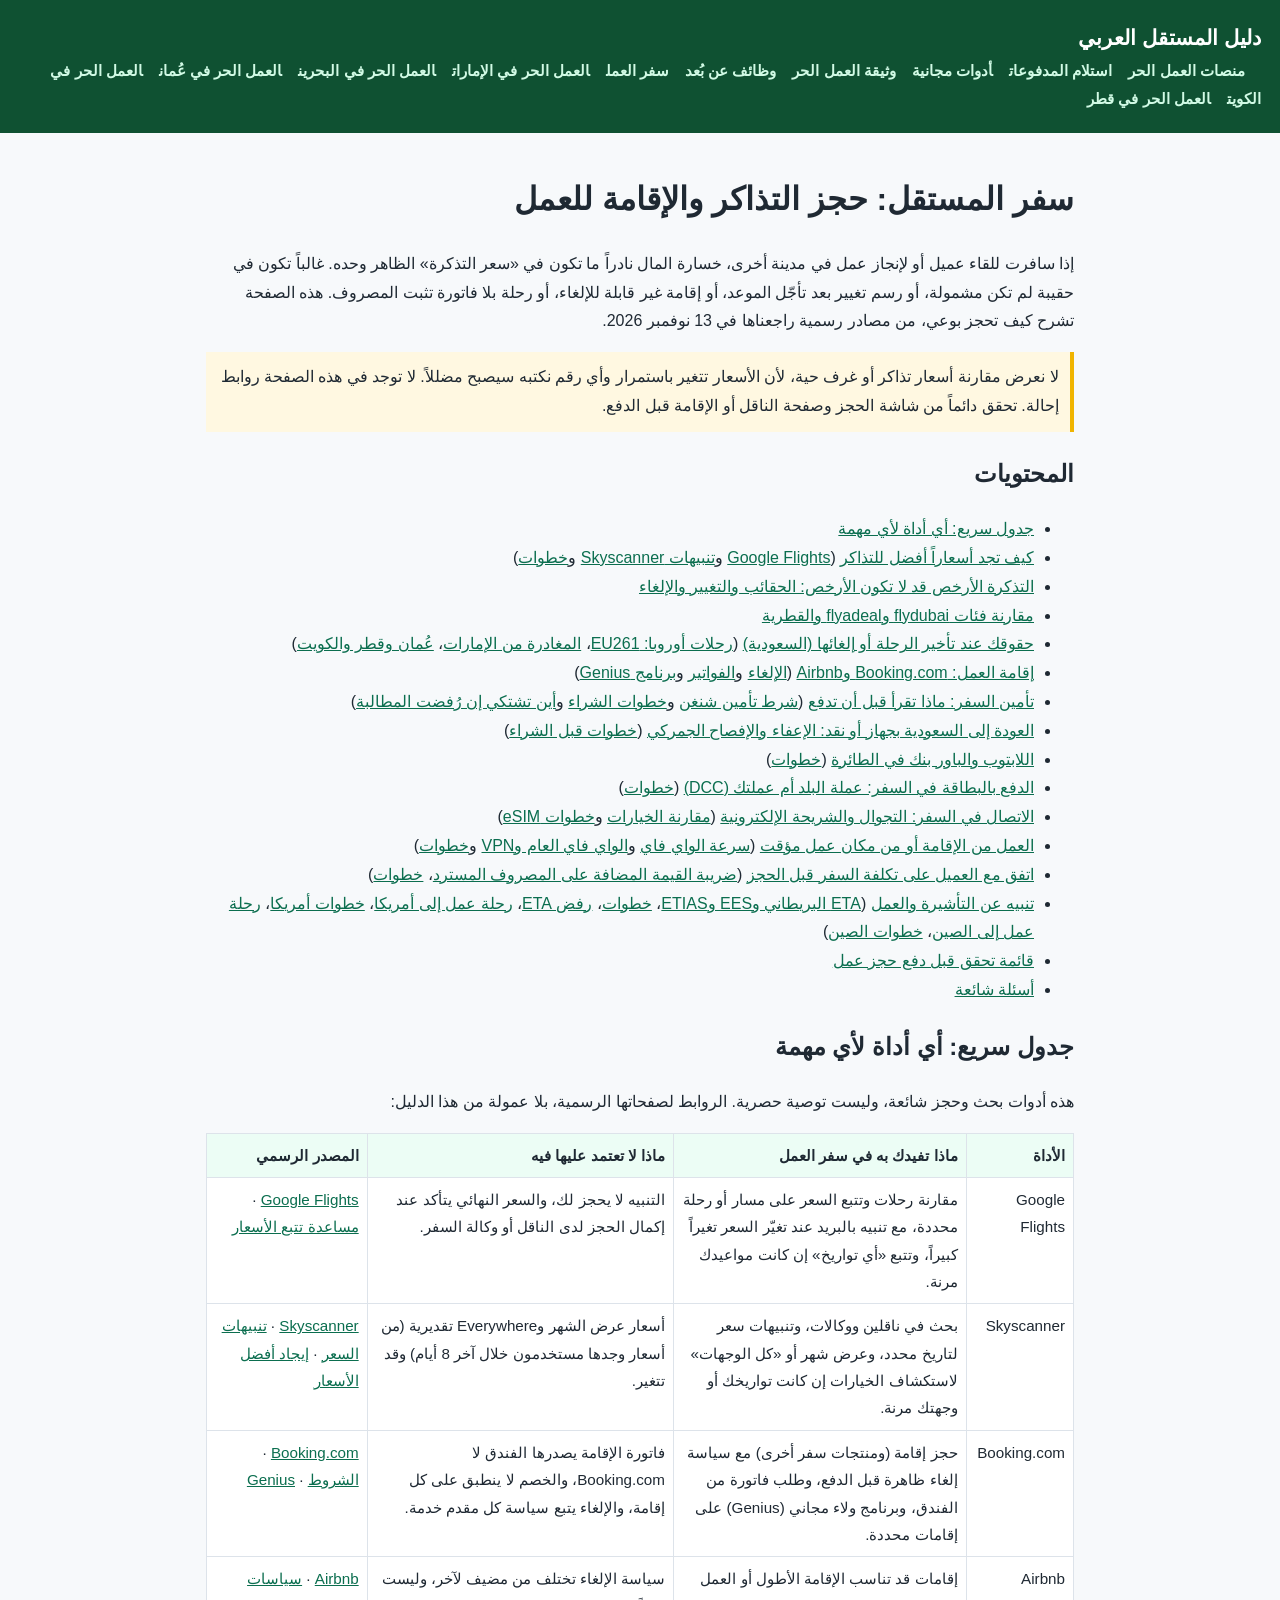
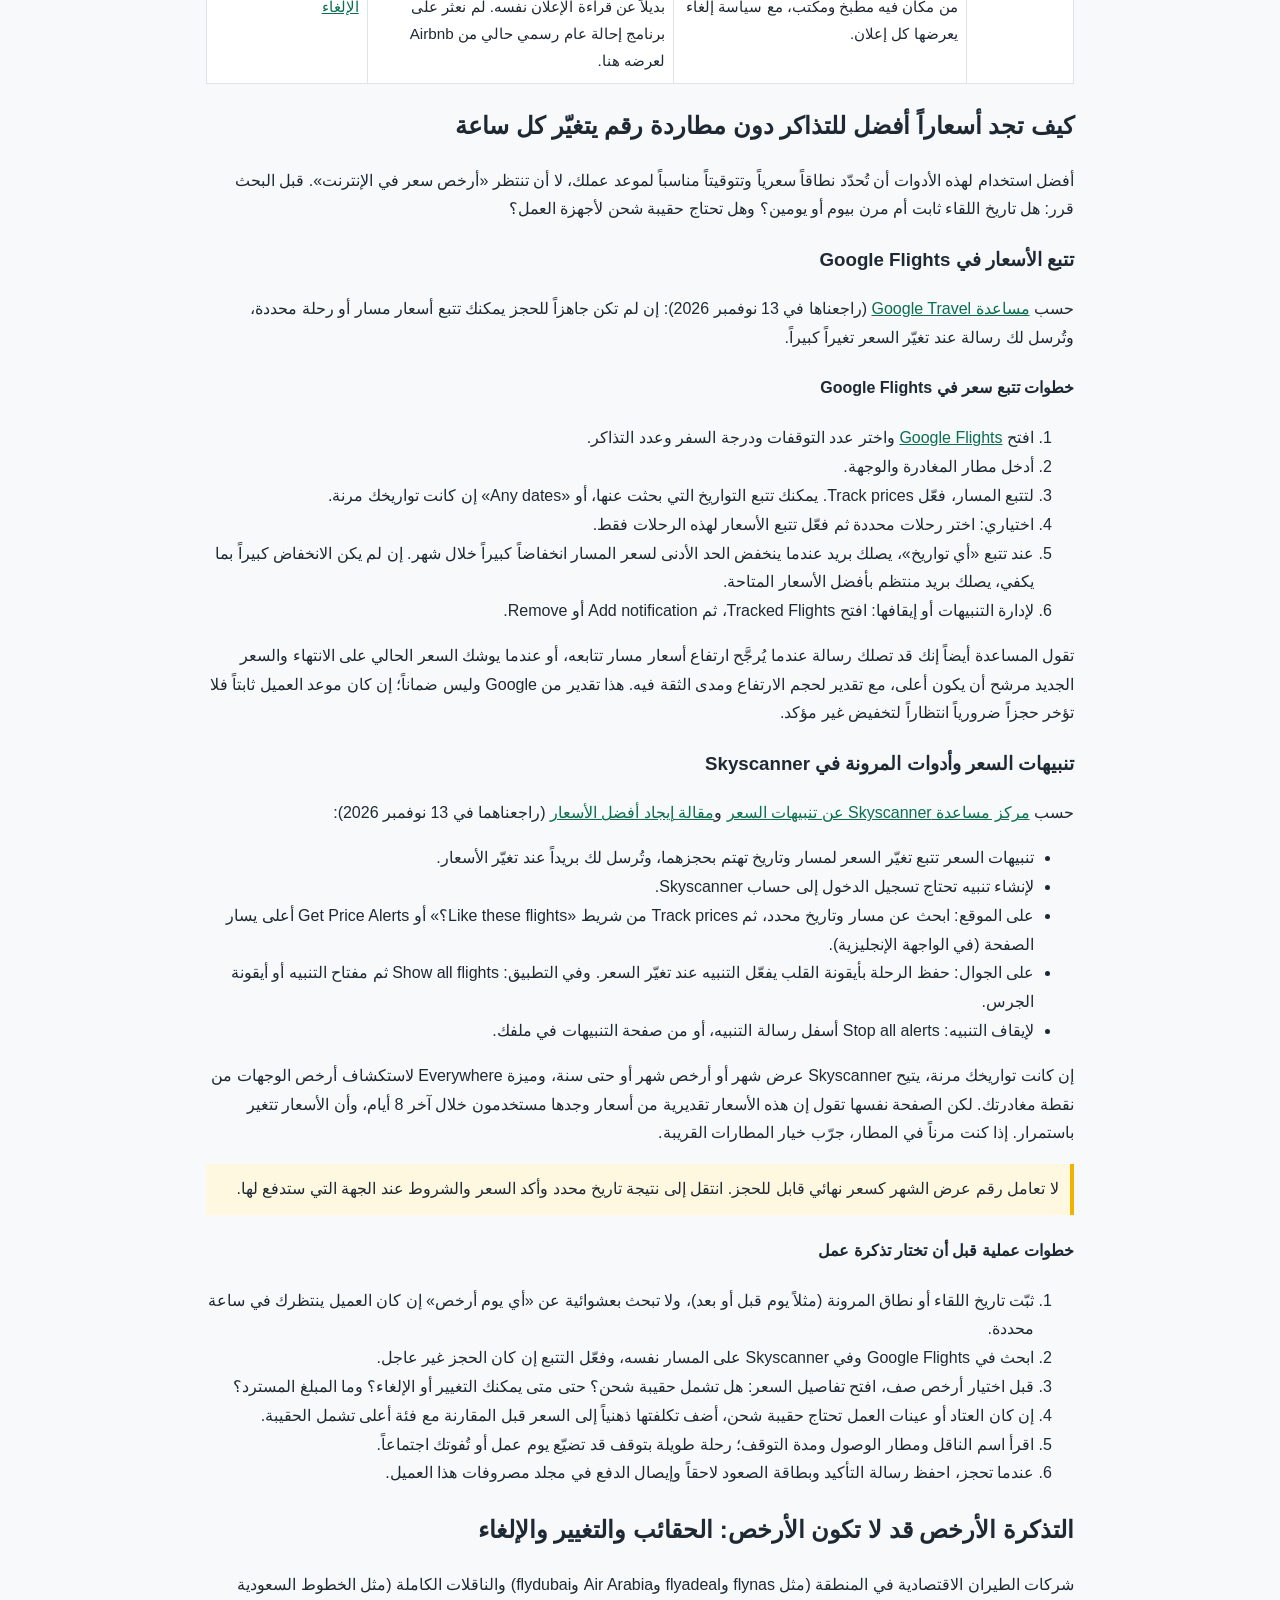
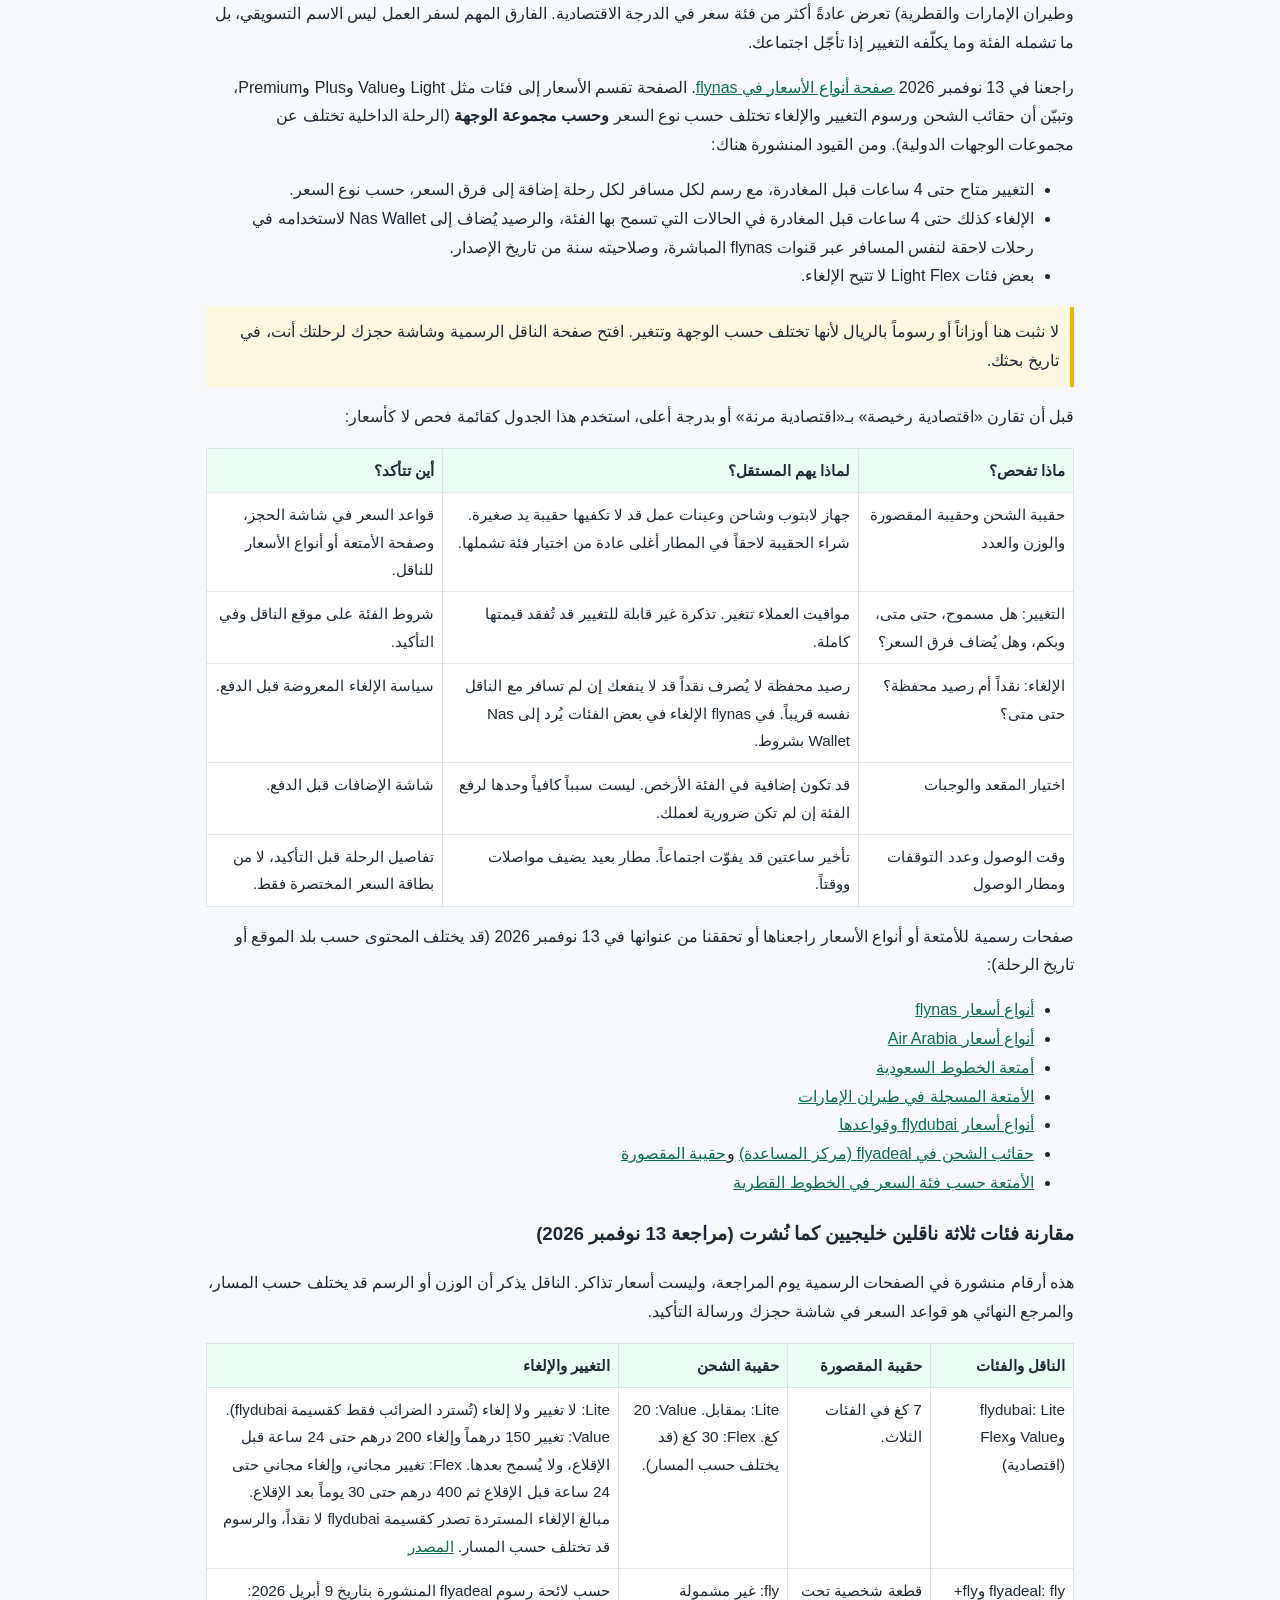
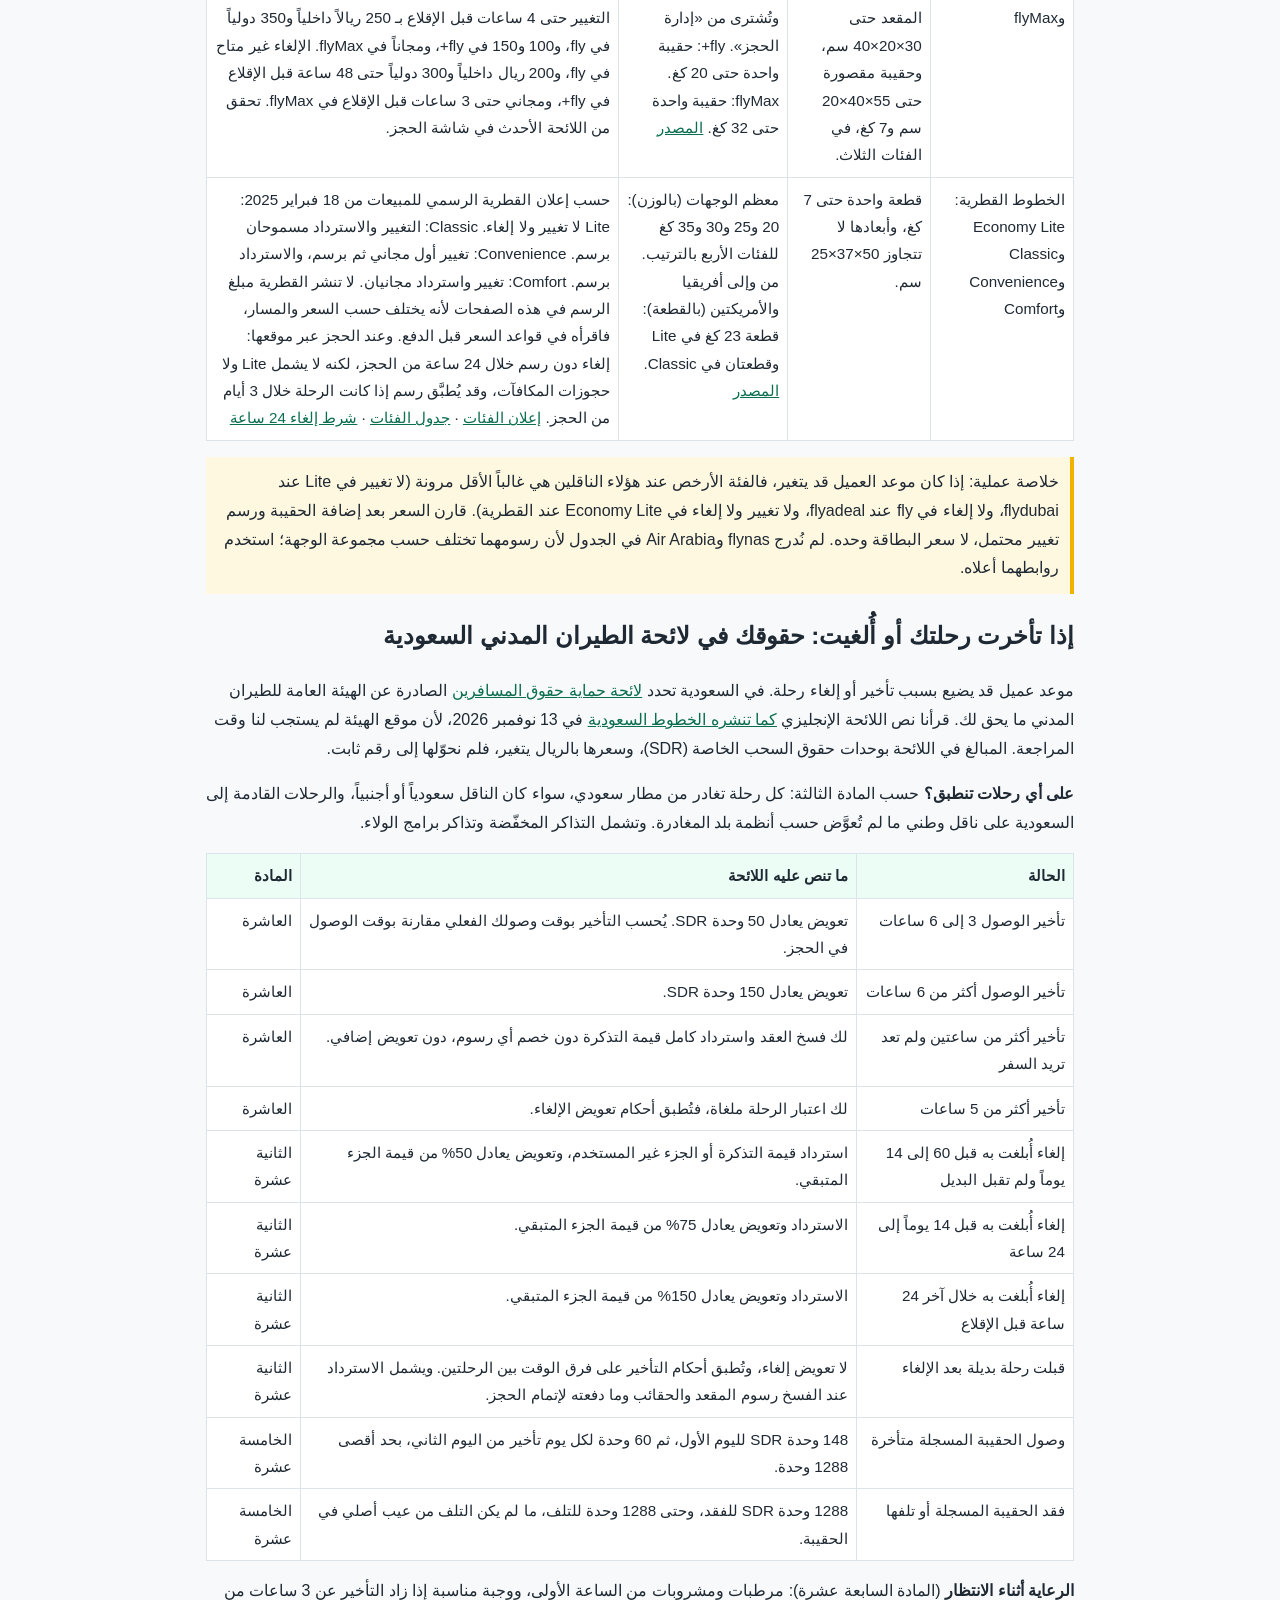
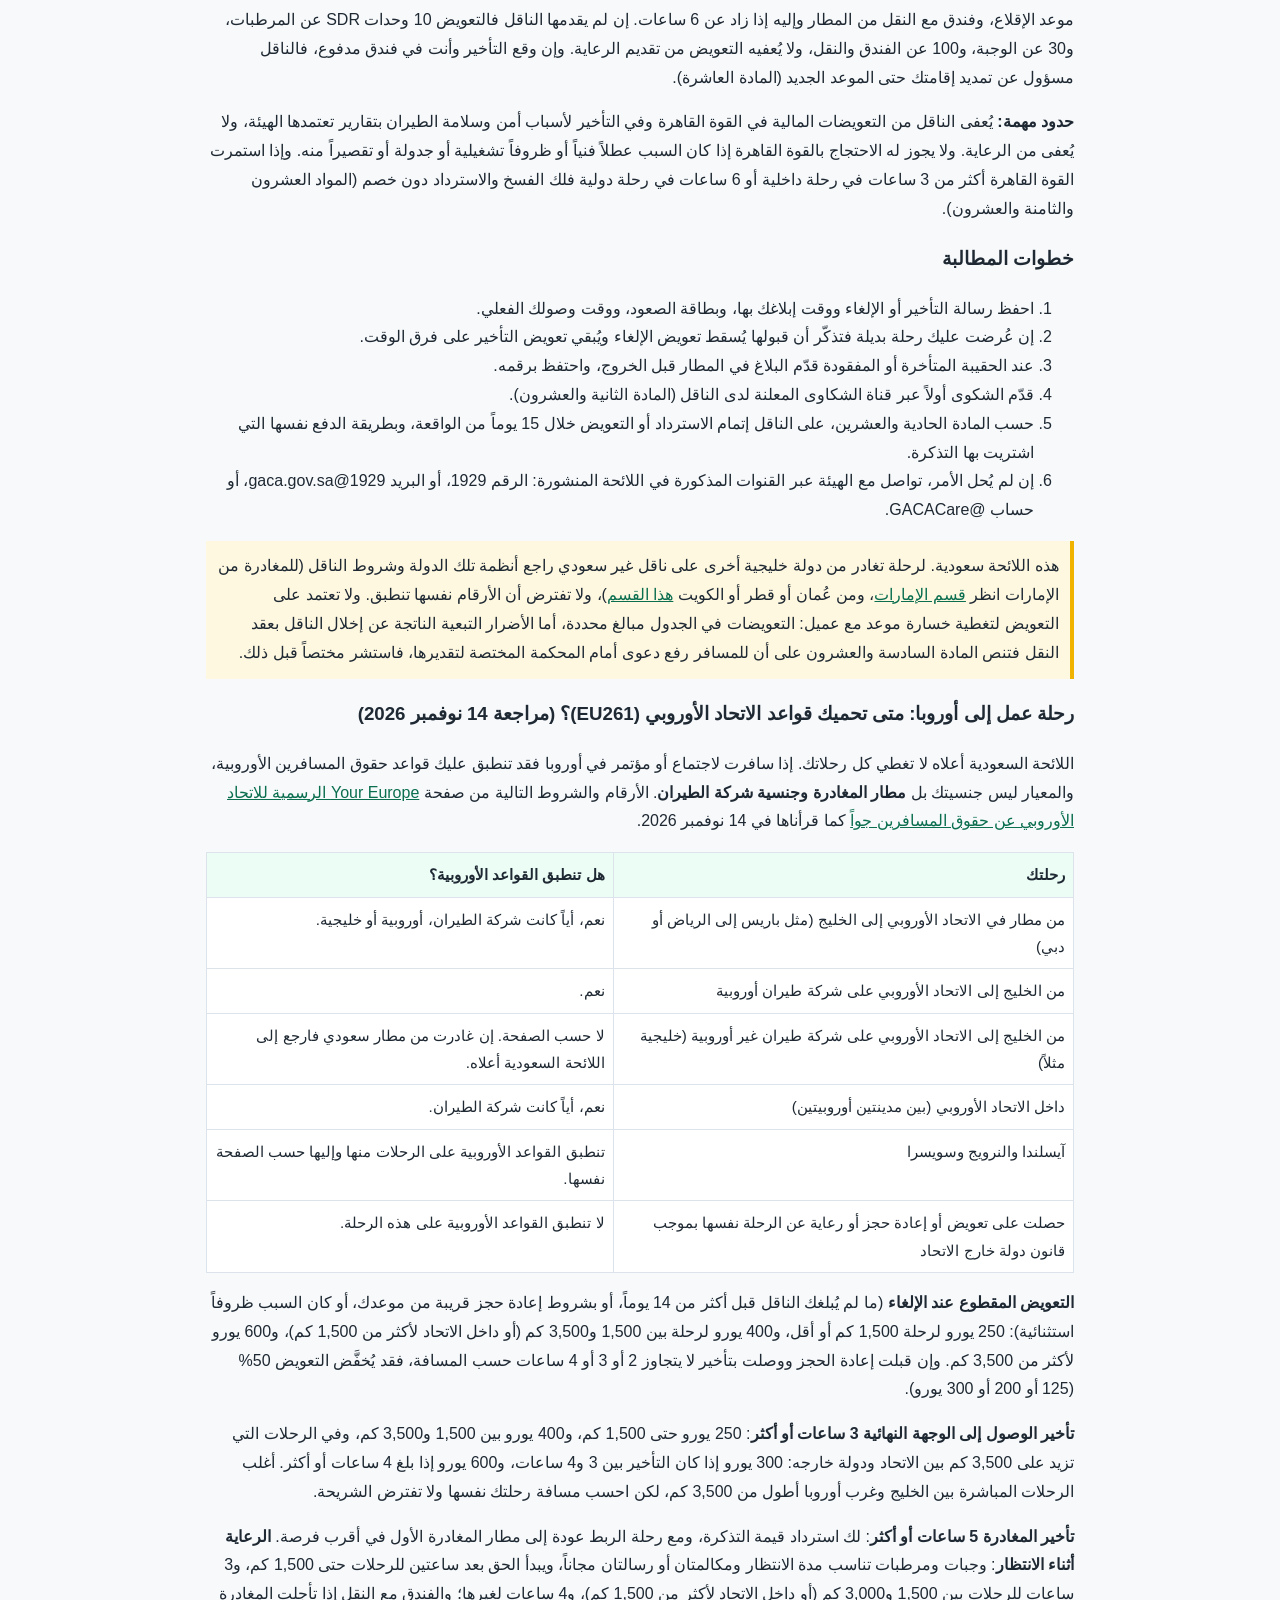
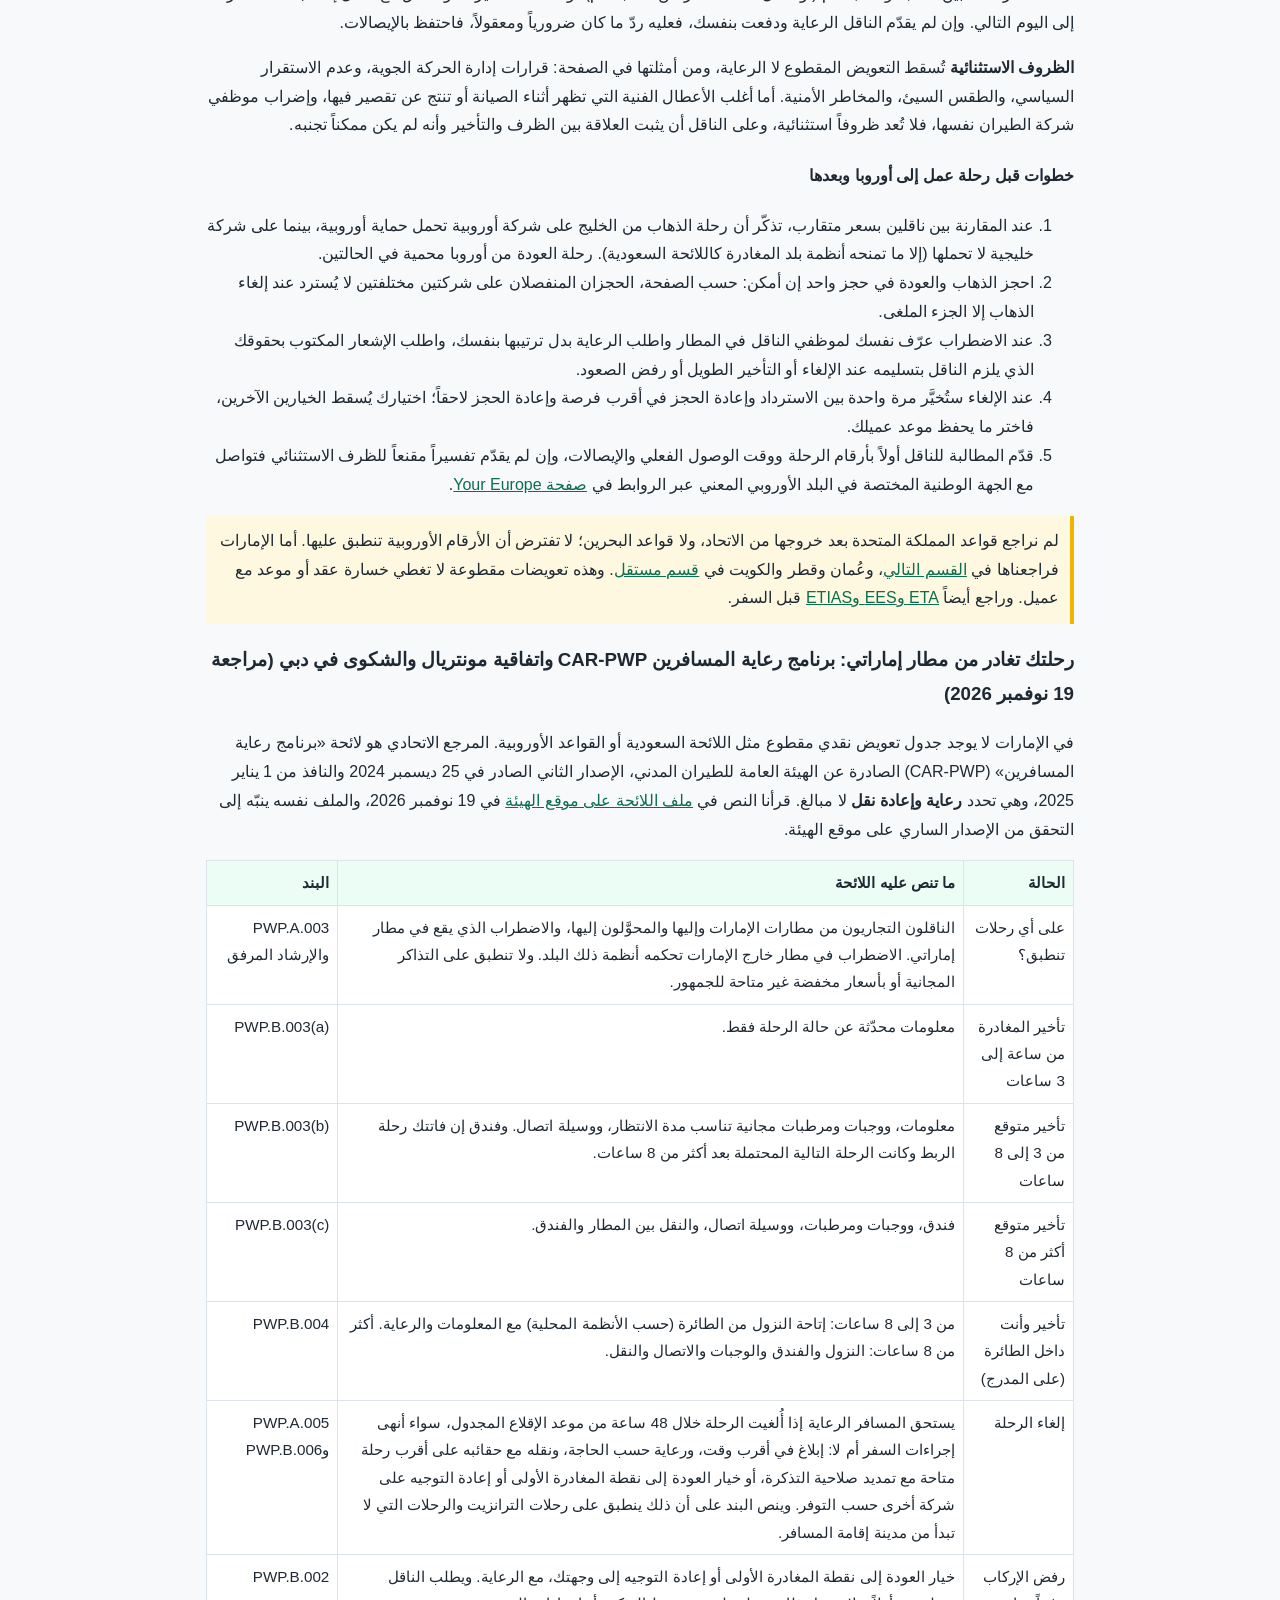
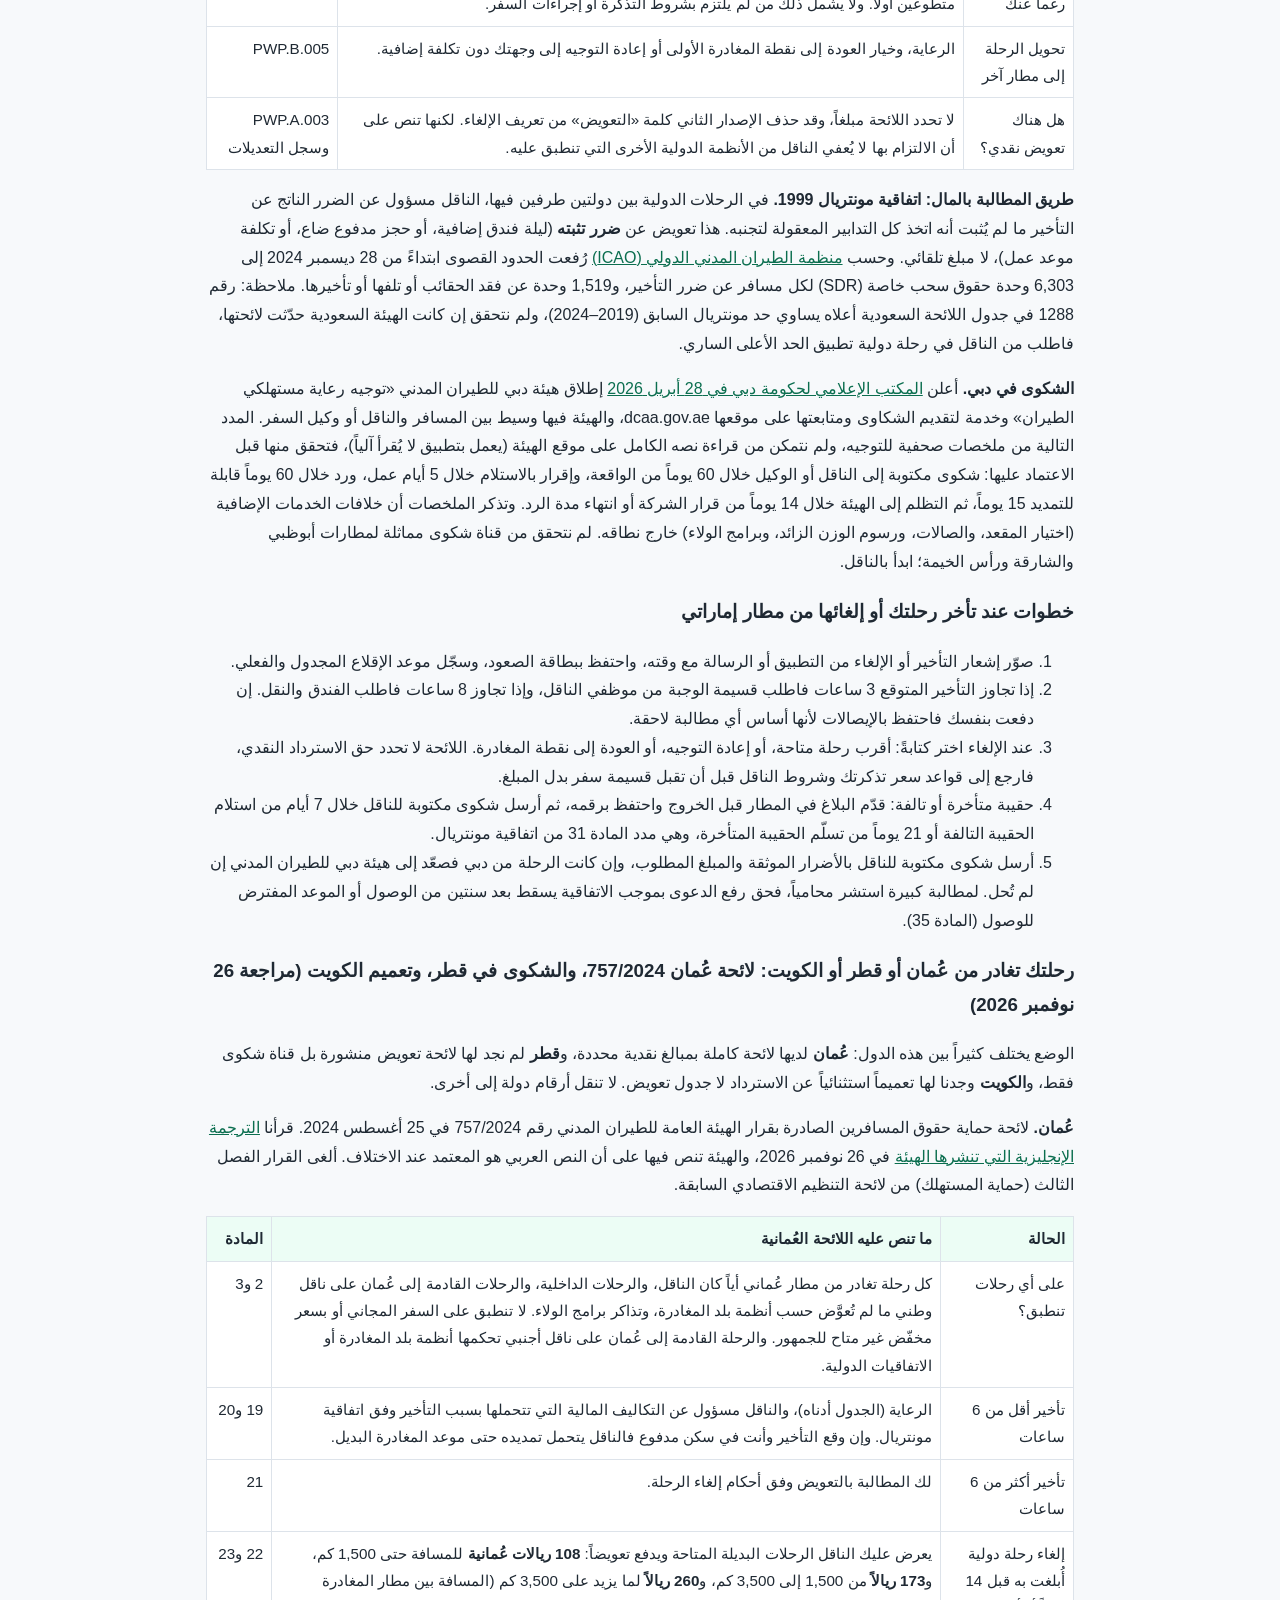
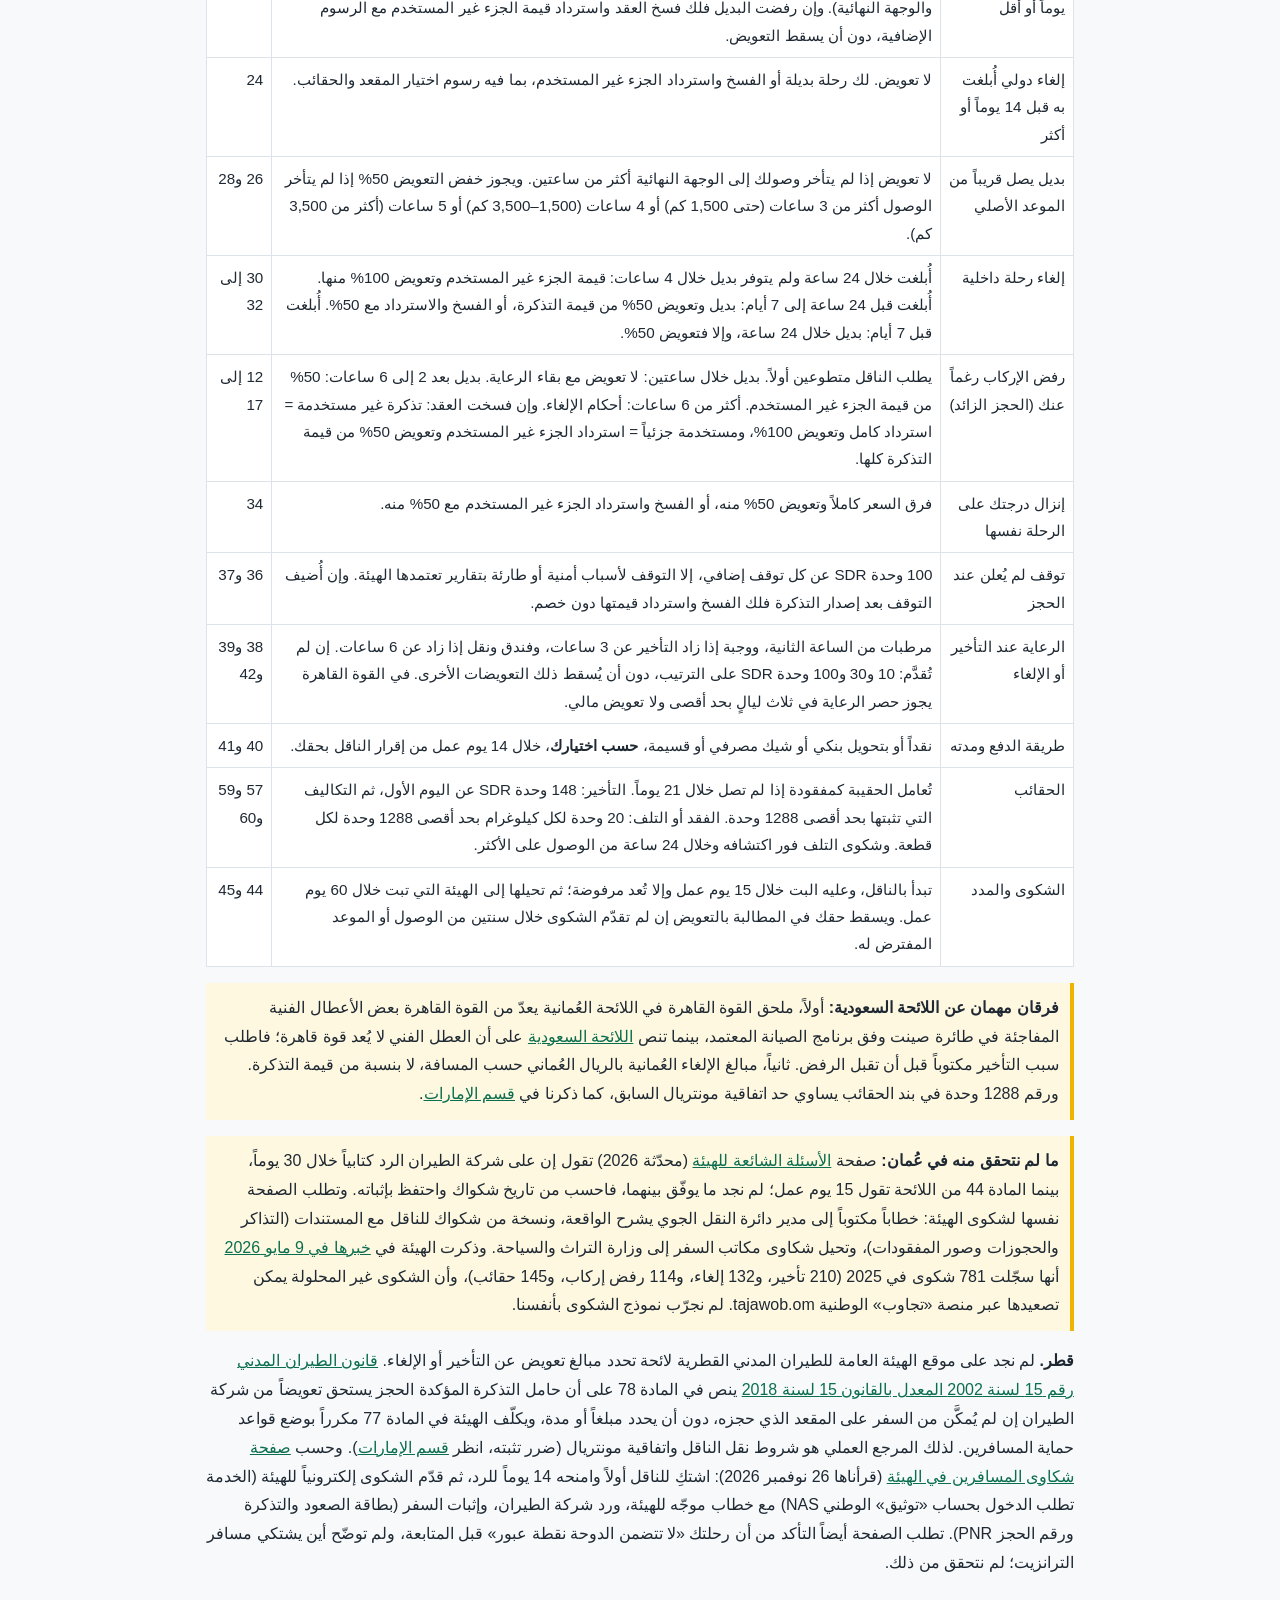
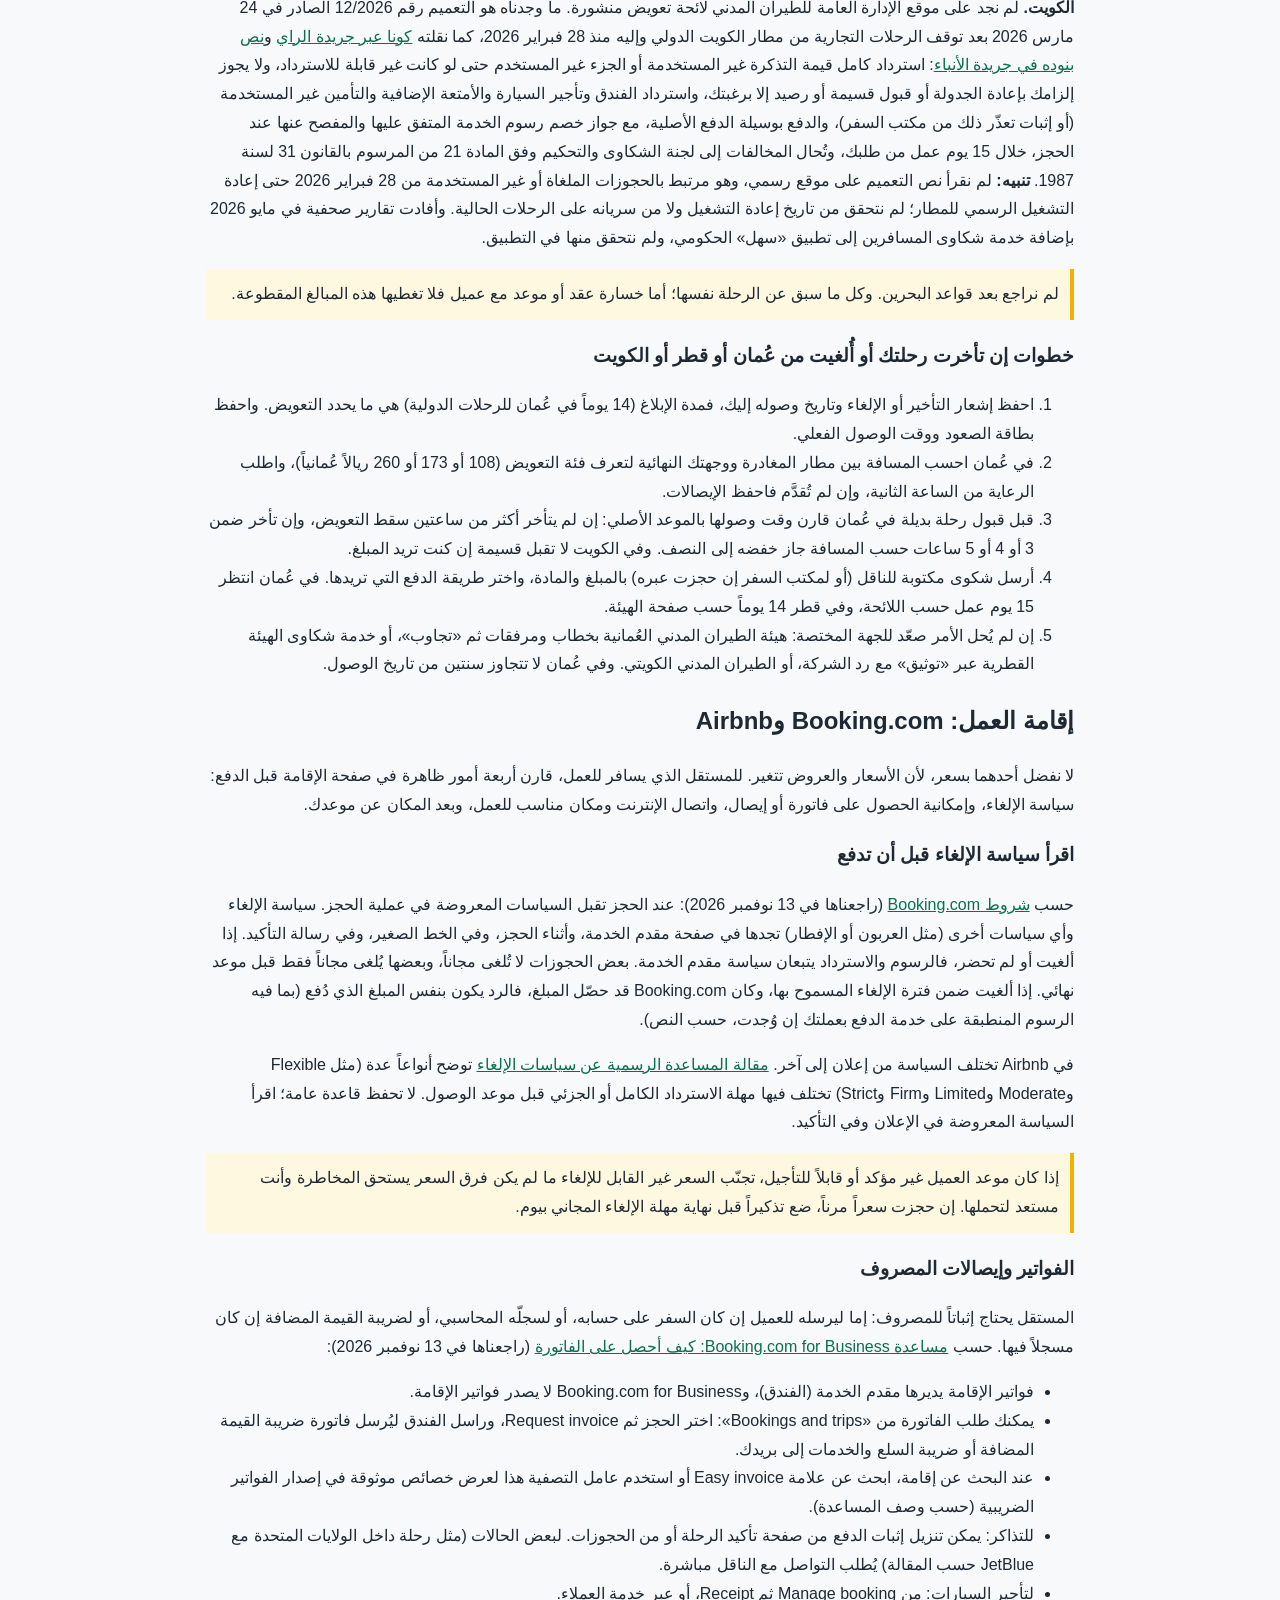
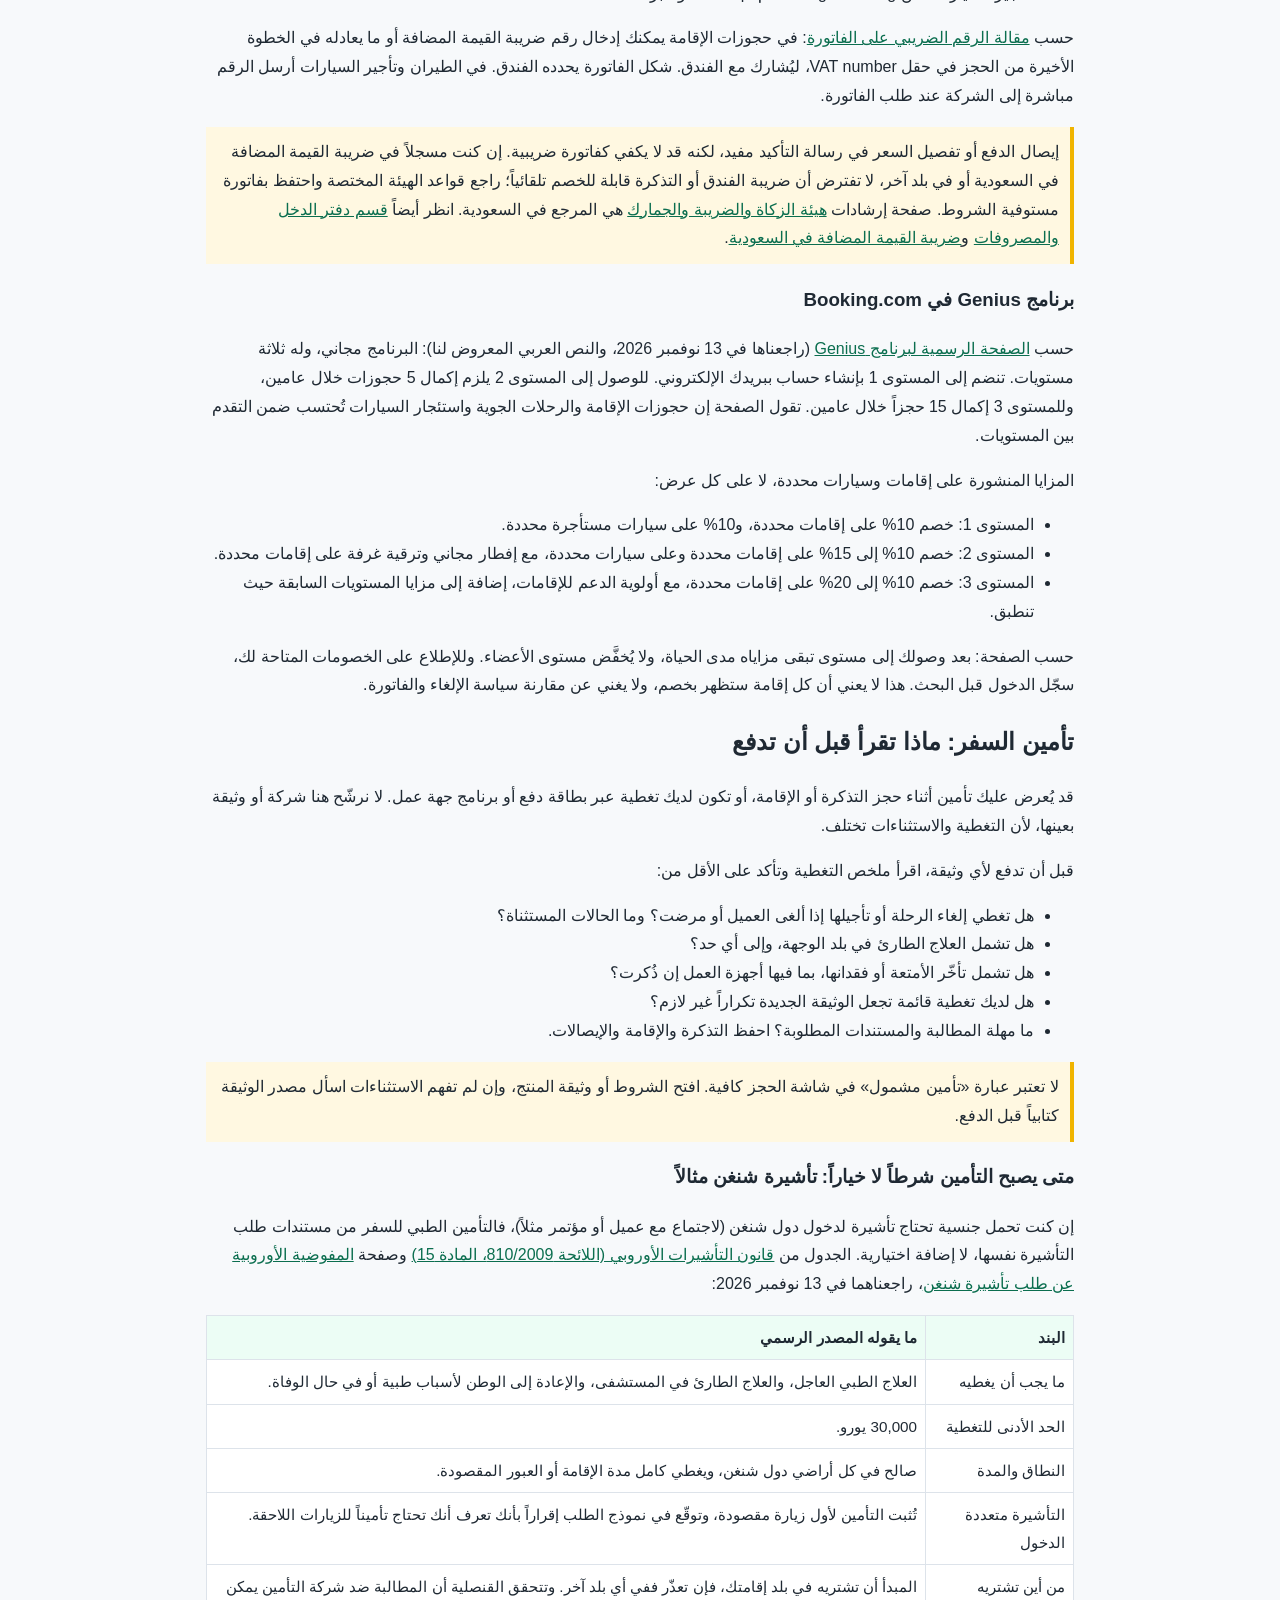
<file: travel-booking.html>
<!doctype html>
<html lang="ar" dir="rtl">
<head>
<meta charset="utf-8">
<meta name="viewport" content="width=device-width,initial-scale=1">
<title>سفر المستقل: حجز التذاكر والإقامة للعمل دون خسارة في الرسوم | دليل المستقل العربي</title>
<meta name="description" content="دليل عملي للمستقل العربي لحجز تذاكر الطيران والإقامة للعمل: تتبع الأسعار في Google Flights وSkyscanner، ومقارنة قواعد الحقائب والتغيير، والإلغاء، وحقوقك عند تأخير الرحلة في السعودية والإمارات وعُمان، والفواتير، والتجوال، وسرعة الواي فاي وأمان الشبكات العامة، دون مقارنة أسعار حية.">
<meta property="og:type" content="website">
<meta property="og:site_name" content="دليل المستقل العربي">
<meta property="og:locale" content="ar_AR">
<meta property="og:title" content="سفر المستقل: حجز التذاكر والإقامة للعمل دون خسارة في الرسوم">
<meta property="og:description" content="دليل عملي للمستقل العربي لحجز تذاكر الطيران والإقامة للعمل: تتبع الأسعار، ومقارنة قواعد الحقائب والتغيير، والإلغاء، وحقوقك عند تأخير الرحلة في السعودية والإمارات وعُمان، والفواتير، والتجوال، وسرعة الواي فاي وأمان الشبكات العامة، دون مقارنة أسعار حية.">
<meta property="og:url" content="https://semidictator.github.io/arab-freelancer-directory/travel-booking.html">
<meta name="twitter:card" content="summary">
<link rel="canonical" href="https://semidictator.github.io/arab-freelancer-directory/travel-booking.html">
<link rel="stylesheet" href="style.css">
<script type="application/ld+json">{"@context": "https://schema.org", "@graph": [{"@type": "WebPage", "name": "سفر المستقل: حجز التذاكر والإقامة للعمل", "url": "https://semidictator.github.io/arab-freelancer-directory/travel-booking.html", "inLanguage": "ar", "isPartOf": {"@type": "WebSite", "name": "دليل المستقل العربي", "url": "https://semidictator.github.io/arab-freelancer-directory/"}, "dateModified": "2026-11-26", "description": "دليل عملي للمستقل العربي لحجز تذاكر الطيران والإقامة للعمل: تتبع الأسعار، ومقارنة قواعد الحقائب والتغيير، والإلغاء، والفواتير، والتجوال، وسرعة الواي فاي وأمان الشبكات العامة، دون مقارنة أسعار حية."}, {"@type": "FAQPage", "mainEntity": [{"@type": "Question", "name": "كم التعويض إذا أُلغيت رحلتي الدولية من مسقط أو تأخرت أكثر من 6 ساعات؟", "acceptedAnswer": {"@type": "Answer", "text": "حسب لائحة حماية حقوق المسافرين العُمانية 757/2024: إذا أُبلغت بالإلغاء قبل 14 يوماً أو أقل فلك بديل وتعويض 108 ريالات عُمانية حتى 1,500 كم، و173 ريالاً حتى 3,500 كم، و260 ريالاً لما بعدها، والتأخير أكثر من 6 ساعات يُعامل معاملة الإلغاء. لا تعويض إن أُبلغت قبل 14 يوماً أو أكثر، أو وصل البديل خلال ساعتين من الموعد الأصلي، أو كان السبب قوة قاهرة. ويُدفع خلال 14 يوم عمل من إقرار الناقل بحقك، نقداً أو تحويلاً حسب اختيارك."}}, {"@type": "Question", "name": "هل يحق لي تعويض نقدي إذا تأخرت رحلتي أو أُلغيت من دبي أو أبوظبي؟", "acceptedAnswer": {"@type": "Answer", "text": "لا تحدد لائحة برنامج رعاية المسافرين CAR-PWP مبلغاً نقدياً؛ هي تلزم الناقل بالرعاية حسب مدة التأخير (وجبات من 3 ساعات، وفندق ونقل بعد 8 ساعات) وبإعادة النقل عند الإلغاء خلال 48 ساعة من الإقلاع. المطالبة بالمال تكون عن ضرر تثبته بموجب اتفاقية مونتريال في الرحلات الدولية، بحد أقصى 6,303 وحدة SDR لضرر التأخير منذ 28 ديسمبر 2024 حسب ICAO."}}, {"@type": "Question", "name": "كيف أتابع سعر التذكرة دون أن أحجز الآن؟", "acceptedAnswer": {"@type": "Answer", "text": "في Google Flights فعّل «تتبع الأسعار» (Track prices) على المسار أو الرحلة المحددة، وستصلك رسالة عند تغيّر السعر تغيراً كبيراً، ويمكنك التتبع لتواريخ محددة أو «أي تواريخ». في Skyscanner سجّل دخولك ثم اضغط Track prices أو Get Price Alerts على نتائج تاريخ محدد. راجع القسمين في هذه الصفحة قبل أن تعتمد على أي تنبيه."}}, {"@type": "Question", "name": "هل أسعار عرض الشهر أو «كل الوجهات» في Skyscanner نهائية؟", "acceptedAnswer": {"@type": "Answer", "text": "لا. حسب مركز مساعدة Skyscanner، أسعار عرض الشهر وميزة Everywhere تقديرية من أسعار وجدها مستخدمون خلال آخر 8 أيام، والأسعار تتغير باستمرار. استخدمها للاستكشاف، ثم أكد السعر على نتيجة تاريخ محدد قبل الدفع."}}, {"@type": "Question", "name": "لماذا قد تكلف التذكرة الأرخص أكثر من تذكرة أعلى سعراً؟", "acceptedAnswer": {"@type": "Answer", "text": "لأن أرخص فئة في شركات الطيران الاقتصادية غالباً لا تشمل حقيبة شحن، وقد تمنع الإلغاء أو تفرض رسماً على التغيير. قارن سعر التذكرة مع حقائب العمل ورسوم التغيير والإلغاء في قواعد السعر على صفحة الناقل وفي شاشة الحجز، لا تعتمد على السعر الظاهر وحده. في flynas مثلاً تختلف الحقائب ورسوم التغيير حسب نوع السعر ومجموعة الوجهة، وبعض مبالغ الإلغاء تُرد إلى Nas Wallet لا نقداً."}}, {"@type": "Question", "name": "Booking.com أم Airbnb لإقامة عمل؟", "acceptedAnswer": {"@type": "Answer", "text": "لا توجد إجابة واحدة. اختر حسب سياسة الإلغاء المعروضة قبل الدفع (مهم إذا كان موعد العميل قد يتأخر)، وإمكانية الحصول على فاتورة أو إيصال للعمل، واتصال الإنترنت ومكان مناسب للعمل، وموقع الإقامة من مكان اللقاء. في Booking.com سياسة الإلغاء خاصة بكل مقدم خدمة، والفاتورة يصدرها الفندق لا Booking.com. في Airbnb تختلف سياسة الإلغاء من مضيف لآخر. لا نقارن أسعاراً حية لأنها تتغير."}}, {"@type": "Question", "name": "كيف أعرف إن كان بإمكاني إلغاء الحجز مجاناً؟", "acceptedAnswer": {"@type": "Answer", "text": "اقرأ سياسة الإلغاء في صفحة الإقامة وأثناء الدفع وفي رسالة التأكيد قبل أن تدفع. حسب شروط Booking.com: بعض الحجوزات لا تُلغى مجاناً، وبعضها مجاني فقط قبل موعد نهائي، ورسوم الإلغاء أو عدم الحضور تتبع سياسة مقدم الخدمة. في Airbnb اقرأ سياسة الإلغاء المعروضة في صفحة الإقامة نفسها لأن أنواع السياسات تختلف."}}, {"@type": "Question", "name": "هل فاتورة Booking.com تكفي لإثبات المصروف أو الضريبة؟", "acceptedAnswer": {"@type": "Answer", "text": "حسب مركز مساعدة Booking.com for Business: فواتير الإقامة يصدرها الفندق، وBooking.com لا يصدر هذه الفاتورة، لكن يمكنك طلبها من لوحة «Bookings and trips» عبر «Request invoice»، ويُفضَّل البحث عن خصائص تحمل علامة Easy invoice. يمكنك إضافة الرقم الضريبي في خطوة الحجز ليظهر على الفاتورة إن أدرجه الفندق. إيصال الدفع أو تفصيل السعر في التأكيد ليس بديلاً تلقائياً عن فاتورة ضريبية. إن كنت مسجلاً في ضريبة القيمة المضافة فراجع قواعد هيئة الزكاة والضريبة والجمارك ولا تفترض أن كل فاتورة فندق قابلة للخصم."}}, {"@type": "Question", "name": "ما برنامج Genius في Booking.com وهل يستحق التسجيل؟", "acceptedAnswer": {"@type": "Answer", "text": "هو برنامج ولاء مجاني: تنضم بالمستوى 1 بإنشاء حساب ببريدك الإلكتروني. حسب الصفحة الرسمية: المستوى 2 بعد إكمال 5 حجوزات خلال عامين، والمستوى 3 بعد 15 حجزاً خلال عامين. الخصومات على إقامات وسيارات محددة (10% في المستوى 1، وتتسع النسبة في المستويين التاليين)، وبعد وصولك لمستوى تبقى مزاياه مدى الحياة حسب الصفحة. سجّل الدخول قبل البحث حتى تظهر الخصومات. لا يضمن خصماً على كل إقامة."}}, {"@type": "Question", "name": "هل يحق لمشغّل الجوال في السعودية تشغيل التجوال الدولي تلقائياً؟", "acceptedAnswer": {"@type": "Answer", "text": "حسب هيئة الاتصالات والفضاء والتقنية (CST): لا يجوز لمقدم الخدمة تفعيل التجوال الدولي تلقائياً دون موافقتك، وعليه أن يرسل لك رسائل تتضمن رسوم المكالمات والرسائل والإنترنت وقيود الاستخدام. الإنترنت يخضع لحد الرصيد أثناء التجوال أما المكالمات والرسائل فلا. عطّل التحديثات والتحميل التلقائي للوسائط، ونزّل الملفات الكبيرة عبر واي فاي إن توفر."}}, {"@type": "Question", "name": "هل أكتب تكلفة السفر في الاتفاق مع العميل قبل أن أحجز؟", "acceptedAnswer": {"@type": "Answer", "text": "نعم إن كان السفر لأداء العمل. اتفق كتابياً قبل الحجز على من يدفع التذكرة والإقامة، وماذا يحدث إذا أُلغي اللقاء أو تغيّر الموعد، وأي إيصالات تريدها، وهل السعر يشمل التأشيرة أو التأمين. ضع ذلك في الاتفاق مع العميل المباشر. انظر أيضاً قسم الاتفاق في صفحة الأدوات المجانية."}}, {"@type": "Question", "name": "هل تأشيرة الزيارة تسمح لي بالعمل عند السفر لعميل؟", "acceptedAnswer": {"@type": "Answer", "text": "لا تفترض ذلك. تأشيرة الزيارة العادية في كثير من الدول لا تسمح بممارسة العمل. إن كان اللقاء عملاً مدفوعاً أو ستقيم لتعمل من ذلك البلد، تحقق من أنظمة بلد الوجهة قبل السفر. لمقيم أو مستقل يريد العمل عن بُعد من الإمارات راجع صفحة العمل الحر في الإمارات. هذه الصفحة لا تغطي إصدار التأشيرات."}}, {"@type": "Question", "name": "هل في هذه الصفحة روابط إحالة أو عمولة؟", "acceptedAnswer": {"@type": "Answer", "text": "لا. الروابط هنا إلى صفحات رسمية للمساعدة أو الخدمات، بلا روابط إحالة. إذا أُضيفت روابط إحالة لاحقاً فستُذكر بوضوح في الصفحة."}}, {"@type": "Question", "name": "متى أبدأ متابعة السعر ومتى أحجز؟", "acceptedAnswer": {"@type": "Answer", "text": "إذا كانت تواريخك مرنة، استخدم تتبع Google Flights أو تنبيهات Skyscanner وقارن عدة أيام. إذا كان موعد العميل ثابتاً ولا يتحمل التأخير، لا تنتظر تخفيضاً غير مضمون: راجع أيضاً تقدير Google Flights إذا كانت الأسعار «مرجّحة للارتفاع» أو إذا كان السعر الحالي ينتهي قريباً. قبل الدفع راجع الحقائب والتغيير والإلغاء والفاتورة في شاشة الحجز نفسها."}}, {"@type": "Question", "name": "ما الفرق بين فئات flydubai وflyadeal في الحقائب والتغيير؟", "acceptedAnswer": {"@type": "Answer", "text": "حسب الصفحات الرسمية في 13 نوفمبر 2026: في flydubai تشمل Value حقيبة 20 كغ وFlex حقيبة 30 كغ، وLite بلا حقيبة شحن ولا تسمح بالتغيير أو الإلغاء. في flyadeal تشمل fly+ حقيبة 20 كغ وflyMax حقيبة 32 كغ، وfly بلا حقيبة شحن ولا إلغاء. الرسوم قد تختلف حسب المسار، والمرجع قواعد السعر في شاشة الحجز."}}, {"@type": "Question", "name": "هل يمكنني إلغاء تذكرة الخطوط القطرية مجاناً؟", "acceptedAnswer": {"@type": "Answer", "text": "حسب صفحات القطرية الرسمية (مراجعة 13 نوفمبر 2026): الحجز عبر موقعها يتيح إلغاءً دون رسم خلال 24 ساعة من الحجز، لكن ذلك لا يشمل فئة Lite ولا حجوزات المكافآت، وقد يُطبَّق رسم إذا كانت الرحلة خلال 3 أيام من الحجز. بعد ذلك تعتمد على الفئة: Lite بلا تغيير ولا إلغاء، وClassic بتغيير واسترداد برسم، وConvenience بتغيير أول مجاني، وComfort بتغيير واسترداد مجانيين."}}, {"@type": "Question", "name": "ما تعويضي إذا تأخرت رحلتي أو أُلغيت من مطار سعودي؟", "acceptedAnswer": {"@type": "Answer", "text": "حسب لائحة حماية حقوق المسافرين في السعودية: تأخير الوصول 3 إلى 6 ساعات يعادل 50 وحدة حقوق سحب خاصة، وأكثر من 6 ساعات 150 وحدة. ولك الاسترداد الكامل دون رسوم إذا تأخرت الرحلة أكثر من ساعتين ولم تعد تريد السفر. وفي الإلغاء الذي لا تقبل بديله تسترد القيمة مع تعويض 50% أو 75% أو 150% من الجزء المتبقي حسب موعد إبلاغك. وتنطبق على كل رحلة تغادر من مطار سعودي."}}, {"@type": "Question", "name": "هل أستحق تعويضاً أوروبياً إذا تأخرت رحلتي بين الخليج وأوروبا؟", "acceptedAnswer": {"@type": "Answer", "text": "حسب صفحة Your Europe الرسمية (مراجعة 14 نوفمبر 2026): تنطبق القواعد الأوروبية على كل رحلة تغادر من الاتحاد الأوروبي أياً كانت شركة الطيران، وعلى الرحلة القادمة إليه من الخارج إذا كانت الشركة أوروبية، ما لم تحصل على تعويض أو رعاية عن الرحلة نفسها بموجب قانون دولة أخرى. للرحلات الأطول من 3,500 كم بين الاتحاد ودولة خارجه: 300 يورو لتأخير وصول بين 3 و4 ساعات، و600 يورو لأربع ساعات أو أكثر، و600 يورو عند الإلغاء غير المبلّغ به مسبقاً بالشروط المحددة، ما لم يكن السبب ظرفاً استثنائياً."}}, {"@type": "Question", "name": "هل أحتاج تأميناً طبياً للسفر لتأشيرة شنغن؟", "acceptedAnswer": {"@type": "Answer", "text": "نعم إن كانت جنسيتك تحتاج تأشيرة شنغن. حسب المادة 15 من قانون التأشيرات الأوروبي، يجب أن يغطي التأمين العلاج العاجل والطارئ في المستشفى والإعادة إلى الوطن لأسباب طبية أو عند الوفاة، بحد أدنى 30,000 يورو، صالحاً في كل دول شنغن وطوال مدة الإقامة. التفاصيل في قسم شرط تأمين شنغن."}}, {"@type": "Question", "name": "إذا رفضت شركة التأمين مطالبتي في السفر، أين أشتكي؟", "acceptedAnswer": {"@type": "Answer", "text": "ابدأ بشكوى مكتوبة لشركة التأمين واحتفظ برقمها. إن لم تُحل، ففي السعودية تُصعَّد إلى هيئة التأمين مجاناً عبر النفاذ الوطني، وفي الإمارات إلى سندك مجاناً (والاستئناف 500 درهم تُرد إن كسبت). هذا للشركات المرخصة محلياً فقط؛ الوثيقة من شركة أجنبية غير مرخصة تخضع لما تنص عليه. التفاصيل في قسم الشكوى."}}, {"@type": "Question", "name": "كم يمكنني إدخاله إلى السعودية من أجهزة أو نقد دون إفصاح؟", "acceptedAnswer": {"@type": "Answer", "text": "حسب صفحات هيئة الزكاة والضريبة والجمارك: تُعفى الأمتعة الشخصية والهدايا غير التجارية إذا لم تزد قيمتها على 3,000 ريال. ويجب الإفصاح عن النقد والأدوات المالية لحاملها والذهب والمعادن الثمينة والمجوهرات إذا بلغت 40,000 ريال أو أكثر، وعن المواد المقيدة مثل الأدوية وطائرات الدرون. صفحة قديمة ما زالت تذكر 60,000 ريال للنقد، فاعتمد الرقم الأقل."}}, {"@type": "Question", "name": "هل أحتاج تصريحاً إلكترونياً لزيارة عمل إلى بريطانيا أو أوروبا؟", "acceptedAnswer": {"@type": "Answer", "text": "لبريطانيا: مواطنو السعودية والإمارات وقطر والكويت والبحرين وعُمان يحتاجون ETA لا تأشيرة لزيارة قصيرة، برسم 20 جنيهاً حسب GOV.UK، صالحاً سنتين أو حتى انتهاء الجواز، والقرار عادة خلال يوم وقد يصل إلى 3 أيام عمل. والزائر يحضر اجتماعات لكنه لا يعمل لشركة بريطانية أو لحسابه داخل بريطانيا إلا ضمن الارتباط المدفوع المسموح. لأوروبا: نظام EES يعمل بالكامل منذ 10 أبريل 2026 ويأخذ البصمات وصورة الوجه عند أول دخول، أما ETIAS فلم يبدأ بعد ولا تُقبل طلباته، ولا موعد رسمياً لبدئه حتى 19 نوفمبر 2026. التفاصيل في قسم ETA وEES وETIAS."}}, {"@type": "Question", "name": "إذا رُفض طلب ETA البريطاني، هل أستأنف أم أقدّم من جديد؟", "acceptedAnswer": {"@type": "Answer", "text": "حسب إرشادات وزارة الداخلية البريطانية (تحديث 3 أغسطس 2026): لا مراجعة إدارية ولا استئناف على قرار ETA. إن كان «رفضاً شكلياً» في التحقق من الهوية (مثل صورة مخالفة) فتقدّم بطلب جديد برسم جديد. وإن كان «رفضاً» لعدم الأهلية فالبديل تأشيرة الزائر القياسي: 135 جنيهاً، والقرار عادة خلال 3 أسابيع حسب GOV.UK. ولا يمكن تعديل طلب بعد إرساله، والرسم لا يُسترد. ومنذ 25 فبراير 2026 لا تسمح شركات الطيران بالصعود دون تصريح. التفاصيل في جدول رفض ETA."}}, {"@type": "Question", "name": "هل أستخدم واي فاي الفندق أو المقهى لدخول البنك وحسابات العمل؟", "acceptedAnswer": {"@type": "Answer", "text": "الأسلم ألا تفعل. يحذّر المركز الوطني للأمن السيبراني البريطاني من أن الشبكة العامة قد تسمح باعتراض بياناتك، ومن شبكات مزيفة تحمل اسم المقهى، وينصح باستخدامها للتصفح فقط واستخدام VPN عند تسجيل الدخول إلى خدمات أو أنظمة عمل. البديل الأبسط بيانات هاتفك أو مشاركة اتصاله بكلمة مرور قوية. وفي الإمارات استخدام VPN لحماية اتصالك مشروع، أما استخدامه بقصد ارتكاب جريمة أو إخفائها فعقوبته في المادة 10 من المرسوم بقانون 34 لسنة 2021 الحبس المؤقت وغرامة من 500 ألف إلى مليوني درهم أو إحداهما."}}, {"@type": "Question", "name": "هل أضيف ضريبة القيمة المضافة على تذكرة أو فندق يستردهما مني العميل؟", "acceptedAnswer": {"@type": "Answer", "text": "إن كنت مسجلاً في الضريبة في السعودية أو الإمارات فالأمر يعتمد على اسم الفاتورة. إن صدرت باسم العميل وهو الملزم بالدفع وفوّضك بالدفع عنه، وطلبت المبلغ نفسه بلا هامش وفي بند منفصل، فهو تعويض مدفوعات لا تُفرض عليه الضريبة. إن حجزت باسمك ثم حمّلته للعميل فهو جزء من مقابل خدمتك ويأخذ معاملتها الضريبية حتى لو كان بالتكلفة. هذا حسب دليل الوكلاء من هيئة الزكاة والضريبة والجمارك والتوضيح VATP013 من الهيئة الاتحادية للضرائب."}}, {"@type": "Question", "name": "هل أشتري eSIM للسفر أم أعتمد على التجوال من مشغّلي؟", "acceptedAnswer": {"@type": "Answer", "text": "حسب الرحلة. التجوال يبقي رقمك المعتاد دون إعداد، وeSIM من مشغّل محلي قد تعطيك رقماً محلياً، وeSIM البيانات فقط من مزوّد عالمي تكفي للبريد والاجتماعات لكنها لا تعطيك رقماً لرسائل SMS. إن استخدمت eSIM للبيانات فأبقِ خطك الأساسي مفعّلاً (مع إيقاف بياناته) لتلقي رموز التحقق من البنك، وتحقق من رسوم استقبالها في التجوال. هذا حسب صفحة Apple الرسمية عن eSIM في السفر ومساعدة Google Pixel."}}, {"@type": "Question", "name": "كم باور بنك يمكنني حمله في الطائرة، وهل أستخدمه أثناء الرحلة؟", "acceptedAnswer": {"@type": "Answer", "text": "من المطارات السعودية: اثنان كحد أقصى في حقيبة اليد فقط، ويُمنع شحنهما على متن الطائرة ويُوصى بعدم استخدامهما لشحن الأجهزة، حسب تعميم الهيئة العامة للطيران المدني (واس، 22 مايو 2026). طيران الإمارات تسمح بواحد أقل من 100 واط/ساعة ولا تسمح باستخدامه إطلاقاً. القطرية تسمح باثنين حتى 100 واط/ساعة لكل واحد، وتمنع شحنهما، وتسمح بشحن جهازك منهما إذا بقيا أمامك. ولا يوضع الباور بنك في الحقيبة المسجلة في أي من الحالات."}}, {"@type": "Question", "name": "هل أحتاج تأشيرة لرحلة عمل إلى أمريكا، وكم رسم ESTA؟", "acceptedAnswer": {"@type": "Answer", "text": "من الخليج، مواطنو قطر وحدهم في برنامج الإعفاء من التأشيرة، فيقدّمون على ESTA برسم 40.62 دولاراً منذ 16 أكتوبر 2026 (10.62 دولار إن رُفض الطلب)، وهو صالح سنتين أو حتى انتهاء الجواز، وكل زيارة حتى 90 يوماً. مواطنو السعودية والإمارات والكويت والبحرين وعُمان يحتاجون تأشيرة زيارة B-1/B-2. والزائر يستطيع التشاور مع شركاء العمل وحضور المؤتمرات والتفاوض على العقود، لكنه لا يُسمح له بقبول عمل أو العمل في الولايات المتحدة، حسب الخارجية الأمريكية."}}, {"@type": "Question", "name": "هل أحتاج تأشيرة لرحلة عمل إلى الصين من الخليج؟", "acceptedAnswer": {"@type": "Answer", "text": "حسب جوازك. مواطنو السعودية والكويت والبحرين وعُمان معفون من التأشيرة للأعمال والسياحة وزيارة الأهل والعبور حتى 30 يوماً، والإعفاء مؤقت ينتهي في 31 ديسمبر 2026 حسب مركز طلبات التأشيرة الصينية في الرياض. ومواطنو الإمارات معفون حتى 30 يوماً باتفاق متبادل نافذ منذ 16 يناير 2018. وقطر مذكورة في دول الإعفاء المتبادل لكننا لم نتمكن من فتح الصفحة الرسمية مباشرة. والعمل داخل الصين يحتاج تأشيرة في كل الحالات."}}, {"@type": "Question", "name": "هل أدفع بالريال أم بعملة البلد عندما يسألني الفندق أو الصراف في الخارج؟", "acceptedAnswer": {"@type": "Answer", "text": "اختيار الريال (أو عملة بطاقتك) يعني أن مزوّد التاجر أو الصراف يحوّل المبلغ فوراً بسعره مع رسم أو هامش، ويسمى تحويل العملة الديناميكي DCC، واختيار عملة البلد يترك التحويل لبنكك. قارن المبلغين وسعر الصرف المعروضين قبل الضغط، ولا تدع أحداً يختار عنك؛ فقواعد Visa تشترط أن تختار بنفسك وأن تُعرض عليك العملتان وسعر الصرف والرسوم. وتذكر أن ساما تحدد رسم المشتريات الدولية ببطاقة مدى والبطاقة الائتمانية بحد أقصى 2% قبل الضريبة، ولم نتحقق هل يعفيك اختيار الريال منه."}}]}]}</script>
</head>
<body>
<header><a href="./">دليل المستقل العربي</a><nav><a href="freelance-platforms.html">منصات العمل الحر</a><a href="receive-payments-saudi-gulf.html">استلام المدفوعات</a><a href="free-tools.html">أدوات مجانية</a><a href="freelance-permit-saudi.html">وثيقة العمل الحر</a><a href="remote-jobs.html">وظائف عن بُعد</a><a href="travel-booking.html">سفر العمل</a><a href="freelance-uae.html">العمل الحر في الإمارات</a><a href="freelance-bahrain.html">العمل الحر في البحرين</a><a href="freelance-oman.html">العمل الحر في عُمان</a><a href="freelance-kuwait.html">العمل الحر في الكويت</a><a href="freelance-qatar.html">العمل الحر في قطر</a></nav></header>
<main>
<h1>سفر المستقل: حجز التذاكر والإقامة للعمل</h1>
<p>إذا سافرت للقاء عميل أو لإنجاز عمل في مدينة أخرى، خسارة المال نادراً ما تكون في «سعر التذكرة» الظاهر وحده. غالباً تكون في حقيبة لم تكن مشمولة، أو رسم تغيير بعد تأجّل الموعد، أو إقامة غير قابلة للإلغاء، أو رحلة بلا فاتورة تثبت المصروف. هذه الصفحة تشرح كيف تحجز بوعي، من مصادر رسمية راجعناها في 13 نوفمبر 2026.</p>
<p class="note">لا نعرض مقارنة أسعار تذاكر أو غرف حية، لأن الأسعار تتغير باستمرار وأي رقم نكتبه سيصبح مضللاً. لا توجد في هذه الصفحة روابط إحالة. تحقق دائماً من شاشة الحجز وصفحة الناقل أو الإقامة قبل الدفع.</p>

<h2>المحتويات</h2>
<ul>
<li><a href="#summary">جدول سريع: أي أداة لأي مهمة</a></li>
<li><a href="#flights">كيف تجد أسعاراً أفضل للتذاكر</a> (<a href="#google-flights">Google Flights</a> و<a href="#skyscanner-alerts">تنبيهات Skyscanner</a> و<a href="#flights-steps">خطوات</a>)</li>
<li><a href="#fare-types">التذكرة الأرخص قد لا تكون الأرخص: الحقائب والتغيير والإلغاء</a></li>
<li><a href="#fare-gulf">مقارنة فئات flydubai وflyadeal والقطرية</a></li>
<li><a href="#passenger-rights">حقوقك عند تأخير الرحلة أو إلغائها (السعودية)</a> (<a href="#eu-flight-rights">رحلات أوروبا: EU261</a>، <a href="#uae-passenger-rights">المغادرة من الإمارات</a>، <a href="#gcc-passenger-rights">عُمان وقطر والكويت</a>)</li>
<li><a href="#stay">إقامة العمل: Booking.com وAirbnb</a> (<a href="#cancel">الإلغاء</a> و<a href="#invoice">الفواتير</a> و<a href="#genius">برنامج Genius</a>)</li>
<li><a href="#insurance">تأمين السفر: ماذا تقرأ قبل أن تدفع</a> (<a href="#schengen-insurance">شرط تأمين شنغن</a> و<a href="#insurance-steps">خطوات الشراء</a> و<a href="#insurance-complaint">أين تشتكي إن رُفضت المطالبة</a>)</li>
<li><a href="#customs-sa">العودة إلى السعودية بجهاز أو نقد: الإعفاء والإفصاح الجمركي</a> (<a href="#customs-sa-steps">خطوات قبل الشراء</a>)</li>
<li><a href="#carry-on-tech">اللابتوب والباور بنك في الطائرة</a> (<a href="#carry-on-tech-steps">خطوات</a>)</li>
<li><a href="#card-abroad">الدفع بالبطاقة في السفر: عملة البلد أم عملتك (DCC)</a> (<a href="#card-abroad-steps">خطوات</a>)</li>
<li><a href="#esim">الاتصال في السفر: التجوال والشريحة الإلكترونية</a> (<a href="#esim-options">مقارنة الخيارات</a> و<a href="#esim-steps">خطوات eSIM</a>)</li>
<li><a href="#coworking">العمل من الإقامة أو من مكان عمل مؤقت</a> (<a href="#wifi-check">سرعة الواي فاي</a> و<a href="#public-wifi">الواي فاي العام وVPN</a> و<a href="#coworking-steps">خطوات</a>)</li>
<li><a href="#contract">اتفق مع العميل على تكلفة السفر قبل الحجز</a> (<a href="#travel-vat">ضريبة القيمة المضافة على المصروف المسترد</a>، <a href="#travel-vat-steps">خطوات</a>)</li>
<li><a href="#visa-note">تنبيه عن التأشيرة والعمل</a> (<a href="#entry-auth">ETA البريطاني وEES وETIAS</a>، <a href="#entry-auth-steps">خطوات</a>، <a href="#eta-refused">رفض ETA</a>، <a href="#us-business-trip">رحلة عمل إلى أمريكا</a>، <a href="#us-business-trip-steps">خطوات أمريكا</a>، <a href="#china-business-trip">رحلة عمل إلى الصين</a>، <a href="#china-business-trip-steps">خطوات الصين</a>)</li>
<li><a href="#checklist">قائمة تحقق قبل دفع حجز عمل</a></li>
<li><a href="#faq">أسئلة شائعة</a></li>
</ul>

<h2 id="summary">جدول سريع: أي أداة لأي مهمة</h2>
<p>هذه أدوات بحث وحجز شائعة، وليست توصية حصرية. الروابط لصفحاتها الرسمية، بلا عمولة من هذا الدليل:</p>
<div class="wrap">
<table id="summary-table">
<thead>
<tr>
<th>الأداة</th>
<th>ماذا تفيدك به في سفر العمل</th>
<th>ماذا لا تعتمد عليها فيه</th>
<th>المصدر الرسمي</th>
</tr>
</thead>
<tbody>
<tr>
<td>Google Flights</td>
<td>مقارنة رحلات وتتبع السعر على مسار أو رحلة محددة، مع تنبيه بالبريد عند تغيّر السعر تغيراً كبيراً، وتتبع «أي تواريخ» إن كانت مواعيدك مرنة.</td>
<td>التنبيه لا يحجز لك، والسعر النهائي يتأكد عند إكمال الحجز لدى الناقل أو وكالة السفر.</td>
<td><a href="https://www.google.com/travel/flights">Google Flights</a> · <a href="https://support.google.com/travel/answer/6235879?hl=en">مساعدة تتبع الأسعار</a></td>
</tr>
<tr>
<td>Skyscanner</td>
<td>بحث في ناقلين ووكالات، وتنبيهات سعر لتاريخ محدد، وعرض شهر أو «كل الوجهات» لاستكشاف الخيارات إن كانت تواريخك أو وجهتك مرنة.</td>
<td>أسعار عرض الشهر وEverywhere تقديرية (من أسعار وجدها مستخدمون خلال آخر 8 أيام) وقد تتغير.</td>
<td><a href="https://www.skyscanner.com.sa/">Skyscanner</a> · <a href="https://help.skyscanner.net/hc/en-us/articles/115002499829-How-do-I-set-up-or-cancel-email-price-alerts">تنبيهات السعر</a> · <a href="https://help.skyscanner.net/hc/en-us/articles/201150942-How-do-I-find-the-best-prices">إيجاد أفضل الأسعار</a></td>
</tr>
<tr>
<td>Booking.com</td>
<td>حجز إقامة (ومنتجات سفر أخرى) مع سياسة إلغاء ظاهرة قبل الدفع، وطلب فاتورة من الفندق، وبرنامج ولاء مجاني (Genius) على إقامات محددة.</td>
<td>فاتورة الإقامة يصدرها الفندق لا Booking.com، والخصم لا ينطبق على كل إقامة، والإلغاء يتبع سياسة كل مقدم خدمة.</td>
<td><a href="https://www.booking.com/">Booking.com</a> · <a href="https://www.booking.com/content/terms.ar.html">الشروط</a> · <a href="https://www.booking.com/genius.ar.html">Genius</a></td>
</tr>
<tr>
<td>Airbnb</td>
<td>إقامات قد تناسب الإقامة الأطول أو العمل من مكان فيه مطبخ ومكتب، مع سياسة إلغاء يعرضها كل إعلان.</td>
<td>سياسة الإلغاء تختلف من مضيف لآخر، وليست بديلاً عن قراءة الإعلان نفسه. لم نعثر على برنامج إحالة عام رسمي حالي من Airbnb لعرضه هنا.</td>
<td><a href="https://www.airbnb.com/">Airbnb</a> · <a href="https://www.airbnb.com/help/article/475">سياسات الإلغاء</a></td>
</tr>
</tbody>
</table>
</div>

<h2 id="flights">كيف تجد أسعاراً أفضل للتذاكر دون مطاردة رقم يتغيّر كل ساعة</h2>
<p>أفضل استخدام لهذه الأدوات أن تُحدّد نطاقاً سعرياً وتتوقيتاً مناسباً لموعد عملك، لا أن تنتظر «أرخص سعر في الإنترنت». قبل البحث قرر: هل تاريخ اللقاء ثابت أم مرن بيوم أو يومين؟ وهل تحتاج حقيبة شحن لأجهزة العمل؟</p>

<h3 id="google-flights">تتبع الأسعار في Google Flights</h3>
<p>حسب <a href="https://support.google.com/travel/answer/6235879?hl=en">مساعدة Google Travel</a> (راجعناها في 13 نوفمبر 2026): إن لم تكن جاهزاً للحجز يمكنك تتبع أسعار مسار أو رحلة محددة، وتُرسل لك رسالة عند تغيّر السعر تغيراً كبيراً.</p>
<h4 id="google-flights-steps">خطوات تتبع سعر في Google Flights</h4>
<ol>
<li>افتح <a href="https://www.google.com/travel/flights">Google Flights</a> واختر عدد التوقفات ودرجة السفر وعدد التذاكر.</li>
<li>أدخل مطار المغادرة والوجهة.</li>
<li>لتتبع المسار، فعّل Track prices. يمكنك تتبع التواريخ التي بحثت عنها، أو «Any dates» إن كانت تواريخك مرنة.</li>
<li>اختياري: اختر رحلات محددة ثم فعّل تتبع الأسعار لهذه الرحلات فقط.</li>
<li>عند تتبع «أي تواريخ»، يصلك بريد عندما ينخفض الحد الأدنى لسعر المسار انخفاضاً كبيراً خلال شهر. إن لم يكن الانخفاض كبيراً بما يكفي، يصلك بريد منتظم بأفضل الأسعار المتاحة.</li>
<li>لإدارة التنبيهات أو إيقافها: افتح Tracked Flights، ثم Add notification أو Remove.</li>
</ol>
<p>تقول المساعدة أيضاً إنك قد تصلك رسالة عندما يُرجَّح ارتفاع أسعار مسار تتابعه، أو عندما يوشك السعر الحالي على الانتهاء والسعر الجديد مرشح أن يكون أعلى، مع تقدير لحجم الارتفاع ومدى الثقة فيه. هذا تقدير من Google وليس ضماناً؛ إن كان موعد العميل ثابتاً فلا تؤخر حجزاً ضرورياً انتظاراً لتخفيض غير مؤكد.</p>

<h3 id="skyscanner-alerts">تنبيهات السعر وأدوات المرونة في Skyscanner</h3>
<p>حسب <a href="https://help.skyscanner.net/hc/en-us/articles/115002499829-How-do-I-set-up-or-cancel-email-price-alerts">مركز مساعدة Skyscanner عن تنبيهات السعر</a> و<a href="https://help.skyscanner.net/hc/en-us/articles/201150942-How-do-I-find-the-best-prices">مقالة إيجاد أفضل الأسعار</a> (راجعناهما في 13 نوفمبر 2026):</p>
<ul>
<li>تنبيهات السعر تتبع تغيّر السعر لمسار وتاريخ تهتم بحجزهما، وتُرسل لك بريداً عند تغيّر الأسعار.</li>
<li>لإنشاء تنبيه تحتاج تسجيل الدخول إلى حساب Skyscanner.</li>
<li>على الموقع: ابحث عن مسار وتاريخ محدد، ثم Track prices من شريط «Like these flights؟» أو Get Price Alerts أعلى يسار الصفحة (في الواجهة الإنجليزية).</li>
<li>على الجوال: حفظ الرحلة بأيقونة القلب يفعّل التنبيه عند تغيّر السعر. وفي التطبيق: Show all flights ثم مفتاح التنبيه أو أيقونة الجرس.</li>
<li>لإيقاف التنبيه: Stop all alerts أسفل رسالة التنبيه، أو من صفحة التنبيهات في ملفك.</li>
</ul>
<p>إن كانت تواريخك مرنة، يتيح Skyscanner عرض شهر أو أرخص شهر أو حتى سنة، وميزة Everywhere لاستكشاف أرخص الوجهات من نقطة مغادرتك. لكن الصفحة نفسها تقول إن هذه الأسعار تقديرية من أسعار وجدها مستخدمون خلال آخر 8 أيام، وأن الأسعار تتغير باستمرار. إذا كنت مرناً في المطار، جرّب خيار المطارات القريبة.</p>
<p class="note">لا تعامل رقم عرض الشهر كسعر نهائي قابل للحجز. انتقل إلى نتيجة تاريخ محدد وأكد السعر والشروط عند الجهة التي ستدفع لها.</p>

<h4 id="flights-steps">خطوات عملية قبل أن تختار تذكرة عمل</h4>
<ol>
<li>ثبّت تاريخ اللقاء أو نطاق المرونة (مثلاً يوم قبل أو بعد)، ولا تبحث بعشوائية عن «أي يوم أرخص» إن كان العميل ينتظرك في ساعة محددة.</li>
<li>ابحث في Google Flights وفي Skyscanner على المسار نفسه، وفعّل التتبع إن كان الحجز غير عاجل.</li>
<li>قبل اختيار أرخص صف، افتح تفاصيل السعر: هل تشمل حقيبة شحن؟ حتى متى يمكنك التغيير أو الإلغاء؟ وما المبلغ المسترد؟</li>
<li>إن كان العتاد أو عينات العمل تحتاج حقيبة شحن، أضف تكلفتها ذهنياً إلى السعر قبل المقارنة مع فئة أعلى تشمل الحقيبة.</li>
<li>اقرأ اسم الناقل ومطار الوصول ومدة التوقف؛ رحلة طويلة بتوقف قد تضيّع يوم عمل أو تُفوتك اجتماعاً.</li>
<li>عندما تحجز، احفظ رسالة التأكيد وبطاقة الصعود لاحقاً وإيصال الدفع في مجلد مصروفات هذا العميل.</li>
</ol>

<h2 id="fare-types">التذكرة الأرخص قد لا تكون الأرخص: الحقائب والتغيير والإلغاء</h2>
<p>شركات الطيران الاقتصادية في المنطقة (مثل flynas وflyadeal وAir Arabia وflydubai) والناقلات الكاملة (مثل الخطوط السعودية وطيران الإمارات والقطرية) تعرض عادةً أكثر من فئة سعر في الدرجة الاقتصادية. الفارق المهم لسفر العمل ليس الاسم التسويقي، بل ما تشمله الفئة وما يكلّفه التغيير إذا تأجّل اجتماعك.</p>
<p>راجعنا في 13 نوفمبر 2026 <a href="https://www.flynas.com/booking-flynas/fare-types">صفحة أنواع الأسعار في flynas</a>. الصفحة تقسم الأسعار إلى فئات مثل Light وValue وPlus وPremium، وتبيّن أن حقائب الشحن ورسوم التغيير والإلغاء تختلف حسب نوع السعر <strong>وحسب مجموعة الوجهة</strong> (الرحلة الداخلية تختلف عن مجموعات الوجهات الدولية). ومن القيود المنشورة هناك:</p>
<ul>
<li>التغيير متاح حتى 4 ساعات قبل المغادرة، مع رسم لكل مسافر لكل رحلة إضافة إلى فرق السعر، حسب نوع السعر.</li>
<li>الإلغاء كذلك حتى 4 ساعات قبل المغادرة في الحالات التي تسمح بها الفئة، والرصيد يُضاف إلى Nas Wallet لاستخدامه في رحلات لاحقة لنفس المسافر عبر قنوات flynas المباشرة، وصلاحيته سنة من تاريخ الإصدار.</li>
<li>بعض فئات Light Flex لا تتيح الإلغاء.</li>
</ul>
<p class="note">لا نثبت هنا أوزاناً أو رسوماً بالريال لأنها تختلف حسب الوجهة وتتغير. افتح صفحة الناقل الرسمية وشاشة حجزك لرحلتك أنت، في تاريخ بحثك.</p>
<p>قبل أن تقارن «اقتصادية رخيصة» بـ«اقتصادية مرنة» أو بدرجة أعلى، استخدم هذا الجدول كقائمة فحص لا كأسعار:</p>
<div class="wrap">
<table id="fare-types-table">
<thead>
<tr>
<th>ماذا تفحص؟</th>
<th>لماذا يهم المستقل؟</th>
<th>أين تتأكد؟</th>
</tr>
</thead>
<tbody>
<tr>
<td>حقيبة الشحن وحقيبة المقصورة والوزن والعدد</td>
<td>جهاز لابتوب وشاحن وعينات عمل قد لا تكفيها حقيبة يد صغيرة. شراء الحقيبة لاحقاً في المطار أغلى عادة من اختيار فئة تشملها.</td>
<td>قواعد السعر في شاشة الحجز، وصفحة الأمتعة أو أنواع الأسعار للناقل.</td>
</tr>
<tr>
<td>التغيير: هل مسموح، حتى متى، وبكم، وهل يُضاف فرق السعر؟</td>
<td>مواقيت العملاء تتغير. تذكرة غير قابلة للتغيير قد تُفقد قيمتها كاملة.</td>
<td>شروط الفئة على موقع الناقل وفي التأكيد.</td>
</tr>
<tr>
<td>الإلغاء: نقداً أم رصيد محفظة؟ حتى متى؟</td>
<td>رصيد محفظة لا يُصرف نقداً قد لا ينفعك إن لم تسافر مع الناقل نفسه قريباً. في flynas الإلغاء في بعض الفئات يُرد إلى Nas Wallet بشروط.</td>
<td>سياسة الإلغاء المعروضة قبل الدفع.</td>
</tr>
<tr>
<td>اختيار المقعد والوجبات</td>
<td>قد تكون إضافية في الفئة الأرخص. ليست سبباً كافياً وحدها لرفع الفئة إن لم تكن ضرورية لعملك.</td>
<td>شاشة الإضافات قبل الدفع.</td>
</tr>
<tr>
<td>وقت الوصول وعدد التوقفات ومطار الوصول</td>
<td>تأخير ساعتين قد يفوّت اجتماعاً. مطار بعيد يضيف مواصلات ووقتاً.</td>
<td>تفاصيل الرحلة قبل التأكيد، لا من بطاقة السعر المختصرة فقط.</td>
</tr>
</tbody>
</table>
</div>
<p>صفحات رسمية للأمتعة أو أنواع الأسعار راجعناها أو تحققنا من عنوانها في 13 نوفمبر 2026 (قد يختلف المحتوى حسب بلد الموقع أو تاريخ الرحلة):</p>
<ul>
<li><a href="https://www.flynas.com/booking-flynas/fare-types">أنواع أسعار flynas</a></li>
<li><a href="https://www.airarabia.com/en/plan/reservation/fare-types">أنواع أسعار Air Arabia</a></li>
<li><a href="https://www.saudia.com/before-flying/baggage/baggage-allowances">أمتعة الخطوط السعودية</a></li>
<li><a href="https://www.emirates.com/english/before-you-fly/baggage/checked-baggage/">الأمتعة المسجلة في طيران الإمارات</a></li>
<li><a href="https://www.flydubai.com/en/plan/fare-types">أنواع أسعار flydubai وقواعدها</a></li>
<li><a href="https://help.flyadeal.com/hc/en-us/articles/360022477433-Hold-Baggage">حقائب الشحن في flyadeal (مركز المساعدة)</a> و<a href="https://help.flyadeal.com/hc/en-us/articles/360010229700-Carry-On">حقيبة المقصورة</a></li>
<li><a href="https://www.qatarairways.com/en/baggage/allowance.html">الأمتعة حسب فئة السعر في الخطوط القطرية</a></li>
</ul>

<h3 id="fare-gulf">مقارنة فئات ثلاثة ناقلين خليجيين كما نُشرت (مراجعة 13 نوفمبر 2026)</h3>
<p>هذه أرقام منشورة في الصفحات الرسمية يوم المراجعة، وليست أسعار تذاكر. الناقل يذكر أن الوزن أو الرسم قد يختلف حسب المسار، والمرجع النهائي هو قواعد السعر في شاشة حجزك ورسالة التأكيد.</p>
<div class="wrap">
<table id="fare-gulf-table">
<thead>
<tr>
<th>الناقل والفئات</th>
<th>حقيبة المقصورة</th>
<th>حقيبة الشحن</th>
<th>التغيير والإلغاء</th>
</tr>
</thead>
<tbody>
<tr>
<td>flydubai: Lite وValue وFlex (اقتصادية)</td>
<td>7 كغ في الفئات الثلاث.</td>
<td>Lite: بمقابل. Value: ‏20 كغ. Flex: ‏30 كغ (قد يختلف حسب المسار).</td>
<td>Lite: لا تغيير ولا إلغاء (تُسترد الضرائب فقط كقسيمة flydubai). Value: تغيير 150 درهماً وإلغاء 200 درهم حتى 24 ساعة قبل الإقلاع، ولا يُسمح بعدها. Flex: تغيير مجاني، وإلغاء مجاني حتى 24 ساعة قبل الإقلاع ثم 400 درهم حتى 30 يوماً بعد الإقلاع. مبالغ الإلغاء المستردة تصدر كقسيمة flydubai لا نقداً، والرسوم قد تختلف حسب المسار. <a href="https://www.flydubai.com/en/plan/fare-types">المصدر</a></td>
</tr>
<tr>
<td>flyadeal: fly وfly+ وflyMax</td>
<td>قطعة شخصية تحت المقعد حتى 30×20×40 سم، وحقيبة مقصورة حتى 55×40×20 سم و7 كغ، في الفئات الثلاث.</td>
<td>fly: غير مشمولة وتُشترى من «إدارة الحجز». fly+: حقيبة واحدة حتى 20 كغ. flyMax: حقيبة واحدة حتى 32 كغ. <a href="https://help.flyadeal.com/hc/en-us/articles/360022477433-Hold-Baggage">المصدر</a></td>
<td>حسب لائحة رسوم flyadeal المنشورة بتاريخ 9 أبريل 2026: التغيير حتى 4 ساعات قبل الإقلاع بـ 250 ريالاً داخلياً و350 دولياً في fly، و100 و150 في fly+، ومجاناً في flyMax. الإلغاء غير متاح في fly، و200 ريال داخلياً و300 دولياً حتى 48 ساعة قبل الإقلاع في fly+، ومجاني حتى 3 ساعات قبل الإقلاع في flyMax. تحقق من اللائحة الأحدث في شاشة الحجز.</td>
</tr>
<tr>
<td>الخطوط القطرية: Economy Lite وClassic وConvenience وComfort</td>
<td>قطعة واحدة حتى 7 كغ، وأبعادها لا تتجاوز 50×37×25 سم.</td>
<td>معظم الوجهات (بالوزن): ‏20 و25 و30 و35 كغ للفئات الأربع بالترتيب. من وإلى أفريقيا والأمريكتين (بالقطعة): قطعة 23 كغ في Lite وقطعتان في Classic. <a href="https://www.qatarairways.com/en/baggage/allowance.html">المصدر</a></td>
<td>حسب إعلان القطرية الرسمي للمبيعات من 18 فبراير 2025: Lite لا تغيير ولا إلغاء. Classic: التغيير والاسترداد مسموحان برسم. Convenience: تغيير أول مجاني ثم برسم، والاسترداد برسم. Comfort: تغيير واسترداد مجانيان. لا تنشر القطرية مبلغ الرسم في هذه الصفحات لأنه يختلف حسب السعر والمسار، فاقرأه في قواعد السعر قبل الدفع. وعند الحجز عبر موقعها: إلغاء دون رسم خلال 24 ساعة من الحجز، لكنه لا يشمل Lite ولا حجوزات المكافآت، وقد يُطبَّق رسم إذا كانت الرحلة خلال 3 أيام من الحجز. <a href="https://www.qatarairways.com/tradeportal/en-in/news-updates/2025/adjustments-to-fare-attributes.html">إعلان الفئات</a> · <a href="https://www.qatarairways.com/tradeportal/en/NewFareFamilies.html">جدول الفئات</a> · <a href="https://www.qatarairways.com/en-qa/book.html">شرط إلغاء 24 ساعة</a></td>
</tr>
</tbody>
</table>
</div>
<p class="note">خلاصة عملية: إذا كان موعد العميل قد يتغير، فالفئة الأرخص عند هؤلاء الناقلين هي غالباً الأقل مرونة (لا تغيير في Lite عند flydubai، ولا إلغاء في fly عند flyadeal، ولا تغيير ولا إلغاء في Economy Lite عند القطرية). قارن السعر بعد إضافة الحقيبة ورسم تغيير محتمل، لا سعر البطاقة وحده. لم نُدرج flynas وAir Arabia في الجدول لأن رسومهما تختلف حسب مجموعة الوجهة؛ استخدم روابطهما أعلاه.</p>

<h2 id="passenger-rights">إذا تأخرت رحلتك أو أُلغيت: حقوقك في لائحة الطيران المدني السعودية</h2>
<p>موعد عميل قد يضيع بسبب تأخير أو إلغاء رحلة. في السعودية تحدد <a href="https://gaca.gov.sa/en/passenger-rights">لائحة حماية حقوق المسافرين</a> الصادرة عن الهيئة العامة للطيران المدني ما يحق لك. قرأنا نص اللائحة الإنجليزي <a href="https://www.saudia.com/-/media/SaudiaWebApp/data/media/files/passenger-rights/passernger-rights-regulations-en.ashx?rev=-1">كما تنشره الخطوط السعودية</a> في 13 نوفمبر 2026، لأن موقع الهيئة لم يستجب لنا وقت المراجعة. المبالغ في اللائحة بوحدات حقوق السحب الخاصة (SDR)، وسعرها بالريال يتغير، فلم نحوّلها إلى رقم ثابت.</p>
<p><strong>على أي رحلات تنطبق؟</strong> حسب المادة الثالثة: كل رحلة تغادر من مطار سعودي، سواء كان الناقل سعودياً أو أجنبياً، والرحلات القادمة إلى السعودية على ناقل وطني ما لم تُعوَّض حسب أنظمة بلد المغادرة. وتشمل التذاكر المخفّضة وتذاكر برامج الولاء.</p>
<div class="wrap">
<table id="passenger-rights-table">
<thead><tr><th>الحالة</th><th>ما تنص عليه اللائحة</th><th>المادة</th></tr></thead>
<tbody>
<tr><td>تأخير الوصول 3 إلى 6 ساعات</td><td>تعويض يعادل 50 وحدة SDR. يُحسب التأخير بوقت وصولك الفعلي مقارنة بوقت الوصول في الحجز.</td><td>العاشرة</td></tr>
<tr><td>تأخير الوصول أكثر من 6 ساعات</td><td>تعويض يعادل 150 وحدة SDR.</td><td>العاشرة</td></tr>
<tr><td>تأخير أكثر من ساعتين ولم تعد تريد السفر</td><td>لك فسخ العقد واسترداد كامل قيمة التذكرة دون خصم أي رسوم، دون تعويض إضافي.</td><td>العاشرة</td></tr>
<tr><td>تأخير أكثر من 5 ساعات</td><td>لك اعتبار الرحلة ملغاة، فتُطبق أحكام تعويض الإلغاء.</td><td>العاشرة</td></tr>
<tr><td>إلغاء أُبلغت به قبل 60 إلى 14 يوماً ولم تقبل البديل</td><td>استرداد قيمة التذكرة أو الجزء غير المستخدم، وتعويض يعادل 50% من قيمة الجزء المتبقي.</td><td>الثانية عشرة</td></tr>
<tr><td>إلغاء أُبلغت به قبل 14 يوماً إلى 24 ساعة</td><td>الاسترداد وتعويض يعادل 75% من قيمة الجزء المتبقي.</td><td>الثانية عشرة</td></tr>
<tr><td>إلغاء أُبلغت به خلال آخر 24 ساعة قبل الإقلاع</td><td>الاسترداد وتعويض يعادل 150% من قيمة الجزء المتبقي.</td><td>الثانية عشرة</td></tr>
<tr><td>قبلت رحلة بديلة بعد الإلغاء</td><td>لا تعويض إلغاء، وتُطبق أحكام التأخير على فرق الوقت بين الرحلتين. ويشمل الاسترداد عند الفسخ رسوم المقعد والحقائب وما دفعته لإتمام الحجز.</td><td>الثانية عشرة</td></tr>
<tr><td>وصول الحقيبة المسجلة متأخرة</td><td>148 وحدة SDR لليوم الأول، ثم 60 وحدة لكل يوم تأخير من اليوم الثاني، بحد أقصى 1288 وحدة.</td><td>الخامسة عشرة</td></tr>
<tr><td>فقد الحقيبة المسجلة أو تلفها</td><td>1288 وحدة SDR للفقد، وحتى 1288 وحدة للتلف، ما لم يكن التلف من عيب أصلي في الحقيبة.</td><td>الخامسة عشرة</td></tr>
</tbody>
</table>
</div>
<p><strong>الرعاية أثناء الانتظار</strong> (المادة السابعة عشرة): مرطبات ومشروبات من الساعة الأولى، ووجبة مناسبة إذا زاد التأخير عن 3 ساعات من موعد الإقلاع، وفندق مع النقل من المطار وإليه إذا زاد عن 6 ساعات. إن لم يقدمها الناقل فالتعويض 10 وحدات SDR عن المرطبات، و30 عن الوجبة، و100 عن الفندق والنقل، ولا يُعفيه التعويض من تقديم الرعاية. وإن وقع التأخير وأنت في فندق مدفوع، فالناقل مسؤول عن تمديد إقامتك حتى الموعد الجديد (المادة العاشرة).</p>
<p><strong>حدود مهمة:</strong> يُعفى الناقل من التعويضات المالية في القوة القاهرة وفي التأخير لأسباب أمن وسلامة الطيران بتقارير تعتمدها الهيئة، ولا يُعفى من الرعاية. ولا يجوز له الاحتجاج بالقوة القاهرة إذا كان السبب عطلاً فنياً أو ظروفاً تشغيلية أو جدولة أو تقصيراً منه. وإذا استمرت القوة القاهرة أكثر من 3 ساعات في رحلة داخلية أو 6 ساعات في رحلة دولية فلك الفسخ والاسترداد دون خصم (المواد العشرون والثامنة والعشرون).</p>
<h3 id="passenger-rights-steps">خطوات المطالبة</h3>
<ol>
<li>احفظ رسالة التأخير أو الإلغاء ووقت إبلاغك بها، وبطاقة الصعود، ووقت وصولك الفعلي.</li>
<li>إن عُرضت عليك رحلة بديلة فتذكّر أن قبولها يُسقط تعويض الإلغاء ويُبقي تعويض التأخير على فرق الوقت.</li>
<li>عند الحقيبة المتأخرة أو المفقودة قدّم البلاغ في المطار قبل الخروج، واحتفظ برقمه.</li>
<li>قدّم الشكوى أولاً عبر قناة الشكاوى المعلنة لدى الناقل (المادة الثانية والعشرون).</li>
<li>حسب المادة الحادية والعشرين، على الناقل إتمام الاسترداد أو التعويض خلال 15 يوماً من الواقعة، وبطريقة الدفع نفسها التي اشتريت بها التذكرة.</li>
<li>إن لم يُحل الأمر، تواصل مع الهيئة عبر القنوات المذكورة في اللائحة المنشورة: الرقم 1929، أو البريد 1929@gaca.gov.sa، أو حساب @GACACare.</li>
</ol>
<p class="note">هذه اللائحة سعودية. لرحلة تغادر من دولة خليجية أخرى على ناقل غير سعودي راجع أنظمة تلك الدولة وشروط الناقل (للمغادرة من الإمارات انظر <a href="#uae-passenger-rights">قسم الإمارات</a>، ومن عُمان أو قطر أو الكويت <a href="#gcc-passenger-rights">هذا القسم</a>)، ولا تفترض أن الأرقام نفسها تنطبق. ولا تعتمد على التعويض لتغطية خسارة موعد مع عميل: التعويضات في الجدول مبالغ محددة، أما الأضرار التبعية الناتجة عن إخلال الناقل بعقد النقل فتنص المادة السادسة والعشرون على أن للمسافر رفع دعوى أمام المحكمة المختصة لتقديرها، فاستشر مختصاً قبل ذلك.</p>

<h3 id="eu-flight-rights">رحلة عمل إلى أوروبا: متى تحميك قواعد الاتحاد الأوروبي (EU261)؟ (مراجعة 14 نوفمبر 2026)</h3>
<p>اللائحة السعودية أعلاه لا تغطي كل رحلاتك. إذا سافرت لاجتماع أو مؤتمر في أوروبا فقد تنطبق عليك قواعد حقوق المسافرين الأوروبية، والمعيار ليس جنسيتك بل <strong>مطار المغادرة وجنسية شركة الطيران</strong>. الأرقام والشروط التالية من صفحة <a href="https://europa.eu/youreurope/citizens/travel/passenger-rights/air/index_en.htm">Your Europe الرسمية للاتحاد الأوروبي عن حقوق المسافرين جواً</a> كما قرأناها في 14 نوفمبر 2026.</p>
<table id="eu-flight-rights-table">
<thead><tr><th>رحلتك</th><th>هل تنطبق القواعد الأوروبية؟</th></tr></thead>
<tbody>
<tr><td>من مطار في الاتحاد الأوروبي إلى الخليج (مثل باريس إلى الرياض أو دبي)</td><td>نعم، أياً كانت شركة الطيران، أوروبية أو خليجية.</td></tr>
<tr><td>من الخليج إلى الاتحاد الأوروبي على شركة طيران أوروبية</td><td>نعم.</td></tr>
<tr><td>من الخليج إلى الاتحاد الأوروبي على شركة طيران غير أوروبية (خليجية مثلاً)</td><td>لا حسب الصفحة. إن غادرت من مطار سعودي فارجع إلى اللائحة السعودية أعلاه.</td></tr>
<tr><td>داخل الاتحاد الأوروبي (بين مدينتين أوروبيتين)</td><td>نعم، أياً كانت شركة الطيران.</td></tr>
<tr><td>آيسلندا والنرويج وسويسرا</td><td>تنطبق القواعد الأوروبية على الرحلات منها وإليها حسب الصفحة نفسها.</td></tr>
<tr><td>حصلت على تعويض أو إعادة حجز أو رعاية عن الرحلة نفسها بموجب قانون دولة خارج الاتحاد</td><td>لا تنطبق القواعد الأوروبية على هذه الرحلة.</td></tr>
</tbody>
</table>
<p><strong>التعويض المقطوع عند الإلغاء</strong> (ما لم يُبلغك الناقل قبل أكثر من 14 يوماً، أو بشروط إعادة حجز قريبة من موعدك، أو كان السبب ظروفاً استثنائية): 250 يورو لرحلة 1,500 كم أو أقل، و400 يورو لرحلة بين 1,500 و3,500 كم (أو داخل الاتحاد لأكثر من 1,500 كم)، و600 يورو لأكثر من 3,500 كم. وإن قبلت إعادة الحجز ووصلت بتأخير لا يتجاوز 2 أو 3 أو 4 ساعات حسب المسافة، فقد يُخفَّض التعويض 50% (125 أو 200 أو 300 يورو).</p>
<p><strong>تأخير الوصول إلى الوجهة النهائية 3 ساعات أو أكثر</strong>: 250 يورو حتى 1,500 كم، و400 يورو بين 1,500 و3,500 كم، وفي الرحلات التي تزيد على 3,500 كم بين الاتحاد ودولة خارجه: 300 يورو إذا كان التأخير بين 3 و4 ساعات، و600 يورو إذا بلغ 4 ساعات أو أكثر. أغلب الرحلات المباشرة بين الخليج وغرب أوروبا أطول من 3,500 كم، لكن احسب مسافة رحلتك نفسها ولا تفترض الشريحة.</p>
<p><strong>تأخير المغادرة 5 ساعات أو أكثر</strong>: لك استرداد قيمة التذكرة، ومع رحلة الربط عودة إلى مطار المغادرة الأول في أقرب فرصة. <strong>الرعاية أثناء الانتظار</strong>: وجبات ومرطبات تناسب مدة الانتظار ومكالمتان أو رسالتان مجاناً، ويبدأ الحق بعد ساعتين للرحلات حتى 1,500 كم، و3 ساعات للرحلات بين 1,500 و3,000 كم (أو داخل الاتحاد لأكثر من 1,500 كم)، و4 ساعات لغيرها؛ والفندق مع النقل إذا تأجلت المغادرة إلى اليوم التالي. وإن لم يقدّم الناقل الرعاية ودفعت بنفسك، فعليه ردّ ما كان ضرورياً ومعقولاً، فاحتفظ بالإيصالات.</p>
<p><strong>الظروف الاستثنائية</strong> تُسقط التعويض المقطوع لا الرعاية، ومن أمثلتها في الصفحة: قرارات إدارة الحركة الجوية، وعدم الاستقرار السياسي، والطقس السيئ، والمخاطر الأمنية. أما أغلب الأعطال الفنية التي تظهر أثناء الصيانة أو تنتج عن تقصير فيها، وإضراب موظفي شركة الطيران نفسها، فلا تُعد ظروفاً استثنائية، وعلى الناقل أن يثبت العلاقة بين الظرف والتأخير وأنه لم يكن ممكناً تجنبه.</p>
<h4 id="eu-flight-rights-steps">خطوات قبل رحلة عمل إلى أوروبا وبعدها</h4>
<ol>
<li>عند المقارنة بين ناقلين بسعر متقارب، تذكّر أن رحلة الذهاب من الخليج على شركة أوروبية تحمل حماية أوروبية، بينما على شركة خليجية لا تحملها (إلا ما تمنحه أنظمة بلد المغادرة كاللائحة السعودية). رحلة العودة من أوروبا محمية في الحالتين.</li>
<li>احجز الذهاب والعودة في حجز واحد إن أمكن: حسب الصفحة، الحجزان المنفصلان على شركتين مختلفتين لا يُسترد عند إلغاء الذهاب إلا الجزء الملغى.</li>
<li>عند الاضطراب عرّف نفسك لموظفي الناقل في المطار واطلب الرعاية بدل ترتيبها بنفسك، واطلب الإشعار المكتوب بحقوقك الذي يلزم الناقل بتسليمه عند الإلغاء أو التأخير الطويل أو رفض الصعود.</li>
<li>عند الإلغاء ستُخيَّر مرة واحدة بين الاسترداد وإعادة الحجز في أقرب فرصة وإعادة الحجز لاحقاً؛ اختيارك يُسقط الخيارين الآخرين، فاختر ما يحفظ موعد عميلك.</li>
<li>قدّم المطالبة للناقل أولاً بأرقام الرحلة ووقت الوصول الفعلي والإيصالات، وإن لم يقدّم تفسيراً مقنعاً للظرف الاستثنائي فتواصل مع الجهة الوطنية المختصة في البلد الأوروبي المعني عبر الروابط في <a href="https://europa.eu/youreurope/citizens/travel/passenger-rights/air/index_en.htm">صفحة Your Europe</a>.</li>
</ol>
<p class="note">لم نراجع قواعد المملكة المتحدة بعد خروجها من الاتحاد، ولا قواعد البحرين؛ لا تفترض أن الأرقام الأوروبية تنطبق عليها. أما الإمارات فراجعناها في <a href="#uae-passenger-rights">القسم التالي</a>، وعُمان وقطر والكويت في <a href="#gcc-passenger-rights">قسم مستقل</a>. وهذه تعويضات مقطوعة لا تغطي خسارة عقد أو موعد مع عميل. وراجع أيضاً <a href="#entry-auth">ETA وEES وETIAS</a> قبل السفر.</p>

<h3 id="uae-passenger-rights">رحلتك تغادر من مطار إماراتي: برنامج رعاية المسافرين CAR-PWP واتفاقية مونتريال والشكوى في دبي (مراجعة 19 نوفمبر 2026)</h3>
<p>في الإمارات لا يوجد جدول تعويض نقدي مقطوع مثل اللائحة السعودية أو القواعد الأوروبية. المرجع الاتحادي هو لائحة «برنامج رعاية المسافرين» (CAR-PWP) الصادرة عن الهيئة العامة للطيران المدني، الإصدار الثاني الصادر في 25 ديسمبر 2024 والنافذ من 1 يناير 2025، وهي تحدد <strong>رعاية وإعادة نقل</strong> لا مبالغ. قرأنا النص في <a href="https://www.gcaa.gov.ae/en/epublication/EPublications/Civil%20Aviation%20Regulations%20(CARs)/CAR%20III%20-%20GENERAL%20REGULATIONS/CAR-PWP%20-%20PASSENGER%20WELFARE%20PROGRAM%20-%20ISSUE%2002.pdf">ملف اللائحة على موقع الهيئة</a> في 19 نوفمبر 2026، والملف نفسه ينبّه إلى التحقق من الإصدار الساري على موقع الهيئة.</p>
<div class="wrap"><table id="uae-passenger-rights-table"><thead><tr><th>الحالة</th><th>ما تنص عليه اللائحة</th><th>البند</th></tr></thead><tbody>
<tr><td>على أي رحلات تنطبق؟</td><td>الناقلون التجاريون من مطارات الإمارات وإليها والمحوَّلون إليها، والاضطراب الذي يقع في مطار إماراتي. الاضطراب في مطار خارج الإمارات تحكمه أنظمة ذلك البلد. ولا تنطبق على التذاكر المجانية أو بأسعار مخفضة غير متاحة للجمهور.</td><td>PWP.A.003 والإرشاد المرفق</td></tr>
<tr><td>تأخير المغادرة من ساعة إلى 3 ساعات</td><td>معلومات محدّثة عن حالة الرحلة فقط.</td><td>PWP.B.003(a)</td></tr>
<tr><td>تأخير متوقع من 3 إلى 8 ساعات</td><td>معلومات، ووجبات ومرطبات مجانية تناسب مدة الانتظار، ووسيلة اتصال. وفندق إن فاتتك رحلة الربط وكانت الرحلة التالية المحتملة بعد أكثر من 8 ساعات.</td><td>PWP.B.003(b)</td></tr>
<tr><td>تأخير متوقع أكثر من 8 ساعات</td><td>فندق، ووجبات ومرطبات، ووسيلة اتصال، والنقل بين المطار والفندق.</td><td>PWP.B.003(c)</td></tr>
<tr><td>تأخير وأنت داخل الطائرة (على المدرج)</td><td>من 3 إلى 8 ساعات: إتاحة النزول من الطائرة (حسب الأنظمة المحلية) مع المعلومات والرعاية. أكثر من 8 ساعات: النزول والفندق والوجبات والاتصال والنقل.</td><td>PWP.B.004</td></tr>
<tr><td>إلغاء الرحلة</td><td>يستحق المسافر الرعاية إذا أُلغيت الرحلة خلال 48 ساعة من موعد الإقلاع المجدول، سواء أنهى إجراءات السفر أم لا: إبلاغ في أقرب وقت، ورعاية حسب الحاجة، ونقله مع حقائبه على أقرب رحلة متاحة مع تمديد صلاحية التذكرة، أو خيار العودة إلى نقطة المغادرة الأولى أو إعادة التوجيه على شركة أخرى حسب التوفر. وينص البند على أن ذلك ينطبق على رحلات الترانزيت والرحلات التي لا تبدأ من مدينة إقامة المسافر.</td><td>PWP.A.005 وPWP.B.006</td></tr>
<tr><td>رفض الإركاب رغماً عنك</td><td>خيار العودة إلى نقطة المغادرة الأولى أو إعادة التوجيه إلى وجهتك، مع الرعاية. ويطلب الناقل متطوعين أولاً. ولا يشمل ذلك من لم يلتزم بشروط التذكرة أو إجراءات السفر.</td><td>PWP.B.002</td></tr>
<tr><td>تحويل الرحلة إلى مطار آخر</td><td>الرعاية، وخيار العودة إلى نقطة المغادرة الأولى أو إعادة التوجيه إلى وجهتك دون تكلفة إضافية.</td><td>PWP.B.005</td></tr>
<tr><td>هل هناك تعويض نقدي؟</td><td>لا تحدد اللائحة مبلغاً، وقد حذف الإصدار الثاني كلمة «التعويض» من تعريف الإلغاء. لكنها تنص على أن الالتزام بها لا يُعفي الناقل من الأنظمة الدولية الأخرى التي تنطبق عليه.</td><td>PWP.A.003 وسجل التعديلات</td></tr>
</tbody></table></div>
<p><strong>طريق المطالبة بالمال: اتفاقية مونتريال 1999.</strong> في الرحلات الدولية بين دولتين طرفين فيها، الناقل مسؤول عن الضرر الناتج عن التأخير ما لم يُثبت أنه اتخذ كل التدابير المعقولة لتجنبه. هذا تعويض عن <strong>ضرر تثبته</strong> (ليلة فندق إضافية، أو حجز مدفوع ضاع، أو تكلفة موعد عمل)، لا مبلغ تلقائي. وحسب <a href="https://www.icao.int/news/international-air-travel-liability-limits-set-increase-enhancing-customer-compensation-0">منظمة الطيران المدني الدولي (ICAO)</a> رُفعت الحدود القصوى ابتداءً من 28 ديسمبر 2024 إلى 6,303 وحدة حقوق سحب خاصة (SDR) لكل مسافر عن ضرر التأخير، و1,519 وحدة عن فقد الحقائب أو تلفها أو تأخيرها. ملاحظة: رقم 1288 في جدول اللائحة السعودية أعلاه يساوي حد مونتريال السابق (2019–2024)، ولم نتحقق إن كانت الهيئة السعودية حدّثت لائحتها، فاطلب من الناقل في رحلة دولية تطبيق الحد الأعلى الساري.</p>
<p><strong>الشكوى في دبي.</strong> أعلن <a href="https://mediaoffice.ae/en/news/2026/april/28-04/dcaa">المكتب الإعلامي لحكومة دبي في 28 أبريل 2026</a> إطلاق هيئة دبي للطيران المدني «توجيه رعاية مستهلكي الطيران» وخدمة لتقديم الشكاوى ومتابعتها على موقعها dcaa.gov.ae، والهيئة فيها وسيط بين المسافر والناقل أو وكيل السفر. المدد التالية من ملخصات صحفية للتوجيه، ولم نتمكن من قراءة نصه الكامل على موقع الهيئة (يعمل بتطبيق لا يُقرأ آلياً)، فتحقق منها قبل الاعتماد عليها: شكوى مكتوبة إلى الناقل أو الوكيل خلال 60 يوماً من الواقعة، وإقرار بالاستلام خلال 5 أيام عمل، ورد خلال 60 يوماً قابلة للتمديد 15 يوماً، ثم التظلم إلى الهيئة خلال 14 يوماً من قرار الشركة أو انتهاء مدة الرد. وتذكر الملخصات أن خلافات الخدمات الإضافية (اختيار المقعد، والصالات، ورسوم الوزن الزائد، وبرامج الولاء) خارج نطاقه. لم نتحقق من قناة شكوى مماثلة لمطارات أبوظبي والشارقة ورأس الخيمة؛ ابدأ بالناقل.</p>
<h3 id="uae-passenger-rights-steps">خطوات عند تأخر رحلتك أو إلغائها من مطار إماراتي</h3>
<ol>
<li>صوّر إشعار التأخير أو الإلغاء من التطبيق أو الرسالة مع وقته، واحتفظ ببطاقة الصعود، وسجّل موعد الإقلاع المجدول والفعلي.</li>
<li>إذا تجاوز التأخير المتوقع 3 ساعات فاطلب قسيمة الوجبة من موظفي الناقل، وإذا تجاوز 8 ساعات فاطلب الفندق والنقل. إن دفعت بنفسك فاحتفظ بالإيصالات لأنها أساس أي مطالبة لاحقة.</li>
<li>عند الإلغاء اختر كتابةً: أقرب رحلة متاحة، أو إعادة التوجيه، أو العودة إلى نقطة المغادرة. اللائحة لا تحدد حق الاسترداد النقدي، فارجع إلى قواعد سعر تذكرتك وشروط الناقل قبل أن تقبل قسيمة سفر بدل المبلغ.</li>
<li>حقيبة متأخرة أو تالفة: قدّم البلاغ في المطار قبل الخروج واحتفظ برقمه، ثم أرسل شكوى مكتوبة للناقل خلال 7 أيام من استلام الحقيبة التالفة أو 21 يوماً من تسلّم الحقيبة المتأخرة، وهي مدد المادة 31 من اتفاقية مونتريال.</li>
<li>أرسل شكوى مكتوبة للناقل بالأضرار الموثقة والمبلغ المطلوب، وإن كانت الرحلة من دبي فصعّد إلى هيئة دبي للطيران المدني إن لم تُحل. لمطالبة كبيرة استشر محامياً، فحق رفع الدعوى بموجب الاتفاقية يسقط بعد سنتين من الوصول أو الموعد المفترض للوصول (المادة 35).</li>
</ol>

<h3 id="gcc-passenger-rights">رحلتك تغادر من عُمان أو قطر أو الكويت: لائحة عُمان 757/2024، والشكوى في قطر، وتعميم الكويت (مراجعة 26 نوفمبر 2026)</h3>
<p>الوضع يختلف كثيراً بين هذه الدول: <strong>عُمان</strong> لديها لائحة كاملة بمبالغ نقدية محددة، و<strong>قطر</strong> لم نجد لها لائحة تعويض منشورة بل قناة شكوى فقط، و<strong>الكويت</strong> وجدنا لها تعميماً استثنائياً عن الاسترداد لا جدول تعويض. لا تنقل أرقام دولة إلى أخرى.</p>
<p><strong>عُمان.</strong> لائحة حماية حقوق المسافرين الصادرة بقرار الهيئة العامة للطيران المدني رقم 757/2024 في 25 أغسطس 2024. قرأنا <a href="https://www.caa.gov.om/files/publications/passengers-rights-protection-regulation.pdf">الترجمة الإنجليزية التي تنشرها الهيئة</a> في 26 نوفمبر 2026، والهيئة تنص فيها على أن النص العربي هو المعتمد عند الاختلاف. ألغى القرار الفصل الثالث (حماية المستهلك) من لائحة التنظيم الاقتصادي السابقة.</p>
<div class="wrap"><table id="oman-passenger-rights-table"><thead><tr><th>الحالة</th><th>ما تنص عليه اللائحة العُمانية</th><th>المادة</th></tr></thead><tbody>
<tr><td>على أي رحلات تنطبق؟</td><td>كل رحلة تغادر من مطار عُماني أياً كان الناقل، والرحلات الداخلية، والرحلات القادمة إلى عُمان على ناقل وطني ما لم تُعوَّض حسب أنظمة بلد المغادرة، وتذاكر برامج الولاء. لا تنطبق على السفر المجاني أو بسعر مخفّض غير متاح للجمهور. والرحلة القادمة إلى عُمان على ناقل أجنبي تحكمها أنظمة بلد المغادرة أو الاتفاقيات الدولية.</td><td>2 و3</td></tr>
<tr><td>تأخير أقل من 6 ساعات</td><td>الرعاية (الجدول أدناه)، والناقل مسؤول عن التكاليف المالية التي تتحملها بسبب التأخير وفق اتفاقية مونتريال. وإن وقع التأخير وأنت في سكن مدفوع فالناقل يتحمل تمديده حتى موعد المغادرة البديل.</td><td>19 و20</td></tr>
<tr><td>تأخير أكثر من 6 ساعات</td><td>لك المطالبة بالتعويض وفق أحكام إلغاء الرحلة.</td><td>21</td></tr>
<tr><td>إلغاء رحلة دولية أُبلغت به قبل 14 يوماً أو أقل</td><td>يعرض عليك الناقل الرحلات البديلة المتاحة ويدفع تعويضاً: <strong>108 ريالات عُمانية</strong> للمسافة حتى 1,500 كم، و<strong>173 ريالاً</strong> من 1,500 إلى 3,500 كم، و<strong>260 ريالاً</strong> لما يزيد على 3,500 كم (المسافة بين مطار المغادرة والوجهة النهائية). وإن رفضت البديل فلك فسخ العقد واسترداد قيمة الجزء غير المستخدم مع الرسوم الإضافية، دون أن يسقط التعويض.</td><td>22 و23</td></tr>
<tr><td>إلغاء دولي أُبلغت به قبل 14 يوماً أو أكثر</td><td>لا تعويض. لك رحلة بديلة أو الفسخ واسترداد الجزء غير المستخدم، بما فيه رسوم اختيار المقعد والحقائب.</td><td>24</td></tr>
<tr><td>بديل يصل قريباً من الموعد الأصلي</td><td>لا تعويض إذا لم يتأخر وصولك إلى الوجهة النهائية أكثر من ساعتين. ويجوز خفض التعويض 50% إذا لم يتأخر الوصول أكثر من 3 ساعات (حتى 1,500 كم) أو 4 ساعات (1,500–3,500 كم) أو 5 ساعات (أكثر من 3,500 كم).</td><td>26 و28</td></tr>
<tr><td>إلغاء رحلة داخلية</td><td>أُبلغت خلال 24 ساعة ولم يتوفر بديل خلال 4 ساعات: قيمة الجزء غير المستخدم وتعويض 100% منها. أُبلغت قبل 24 ساعة إلى 7 أيام: بديل وتعويض 50% من قيمة التذكرة، أو الفسخ والاسترداد مع 50%. أُبلغت قبل 7 أيام: بديل خلال 24 ساعة، وإلا فتعويض 50%.</td><td>30 إلى 32</td></tr>
<tr><td>رفض الإركاب رغماً عنك (الحجز الزائد)</td><td>يطلب الناقل متطوعين أولاً. بديل خلال ساعتين: لا تعويض مع بقاء الرعاية. بديل بعد 2 إلى 6 ساعات: 50% من قيمة الجزء غير المستخدم. أكثر من 6 ساعات: أحكام الإلغاء. وإن فسخت العقد: تذكرة غير مستخدمة = استرداد كامل وتعويض 100%، ومستخدمة جزئياً = استرداد الجزء غير المستخدم وتعويض 50% من قيمة التذكرة كلها.</td><td>12 إلى 17</td></tr>
<tr><td>إنزال درجتك على الرحلة نفسها</td><td>فرق السعر كاملاً وتعويض 50% منه، أو الفسخ واسترداد الجزء غير المستخدم مع 50% منه.</td><td>34</td></tr>
<tr><td>توقف لم يُعلن عند الحجز</td><td>100 وحدة SDR عن كل توقف إضافي، إلا التوقف لأسباب أمنية أو طارئة بتقارير تعتمدها الهيئة. وإن أُضيف التوقف بعد إصدار التذكرة فلك الفسخ واسترداد قيمتها دون خصم.</td><td>36 و37</td></tr>
<tr><td>الرعاية عند التأخير أو الإلغاء</td><td>مرطبات من الساعة الثانية، ووجبة إذا زاد التأخير عن 3 ساعات، وفندق ونقل إذا زاد عن 6 ساعات. إن لم تُقدَّم: 10 و30 و100 وحدة SDR على الترتيب، دون أن يُسقط ذلك التعويضات الأخرى. في القوة القاهرة يجوز حصر الرعاية في ثلاث ليالٍ بحد أقصى ولا تعويض مالي.</td><td>38 و39 و42</td></tr>
<tr><td>طريقة الدفع ومدته</td><td>نقداً أو بتحويل بنكي أو شيك مصرفي أو قسيمة، <strong>حسب اختيارك</strong>، خلال 14 يوم عمل من إقرار الناقل بحقك.</td><td>40 و41</td></tr>
<tr><td>الحقائب</td><td>تُعامل الحقيبة كمفقودة إذا لم تصل خلال 21 يوماً. التأخير: 148 وحدة SDR عن اليوم الأول، ثم التكاليف التي تثبتها بحد أقصى 1288 وحدة. الفقد أو التلف: 20 وحدة لكل كيلوغرام بحد أقصى 1288 وحدة لكل قطعة. وشكوى التلف فور اكتشافه وخلال 24 ساعة من الوصول على الأكثر.</td><td>57 و59 و60</td></tr>
<tr><td>الشكوى والمدد</td><td>تبدأ بالناقل، وعليه البت خلال 15 يوم عمل وإلا تُعد مرفوضة؛ ثم تحيلها إلى الهيئة التي تبت خلال 60 يوم عمل. ويسقط حقك في المطالبة بالتعويض إن لم تقدّم الشكوى خلال سنتين من الوصول أو الموعد المفترض له.</td><td>44 و45</td></tr>
</tbody></table></div>
<p class="note"><strong>فرقان مهمان عن اللائحة السعودية:</strong> أولاً، ملحق القوة القاهرة في اللائحة العُمانية يعدّ من القوة القاهرة بعض الأعطال الفنية المفاجئة في طائرة صينت وفق برنامج الصيانة المعتمد، بينما تنص <a href="#passenger-rights">اللائحة السعودية</a> على أن العطل الفني لا يُعد قوة قاهرة؛ فاطلب سبب التأخير مكتوباً قبل أن تقبل الرفض. ثانياً، مبالغ الإلغاء العُمانية بالريال العُماني حسب المسافة، لا بنسبة من قيمة التذكرة. ورقم 1288 وحدة في بند الحقائب يساوي حد اتفاقية مونتريال السابق، كما ذكرنا في <a href="#uae-passenger-rights">قسم الإمارات</a>.</p>
<p class="note"><strong>ما لم نتحقق منه في عُمان:</strong> صفحة <a href="https://www.caa.gov.om/en/faq-17">الأسئلة الشائعة للهيئة</a> (محدّثة 2026) تقول إن على شركة الطيران الرد كتابياً خلال 30 يوماً، بينما المادة 44 من اللائحة تقول 15 يوم عمل؛ لم نجد ما يوفّق بينهما، فاحسب من تاريخ شكواك واحتفظ بإثباته. وتطلب الصفحة نفسها لشكوى الهيئة: خطاباً مكتوباً إلى مدير دائرة النقل الجوي يشرح الواقعة، ونسخة من شكواك للناقل مع المستندات (التذاكر والحجوزات وصور المفقودات)، وتحيل شكاوى مكاتب السفر إلى وزارة التراث والسياحة. وذكرت الهيئة في <a href="https://www.caa.gov.om/en/media/news/2026/caa-strengthens-commitment-to-passenger-rights">خبرها في 9 مايو 2026</a> أنها سجّلت 781 شكوى في 2025 (210 تأخير، و132 إلغاء، و114 رفض إركاب، و145 حقائب)، وأن الشكوى غير المحلولة يمكن تصعيدها عبر منصة «تجاوب» الوطنية tajawob.om. لم نجرّب نموذج الشكوى بأنفسنا.</p>
<p><strong>قطر.</strong> لم نجد على موقع الهيئة العامة للطيران المدني القطرية لائحة تحدد مبالغ تعويض عن التأخير أو الإلغاء. <a href="https://www.caa.gov.qa/sites/default/files/2021-10/%D9%82%D8%A7%D9%86%D9%88%D9%86%20%D8%B1%D9%82%D9%85%20%2815%29%20%D9%84%D8%B3%D9%86%D8%A9%202018%20%D8%A8%D8%AA%D8%B9%D8%AF%D9%8A%D9%84%20%D8%A8%D8%B9%D8%B6%20%D8%A3%D8%AD%D9%83%D8%A7%D9%85%20%D8%A7%D9%84%D9%82%D8%A7%D9%86%D9%88%D9%86%20%D8%B1%D9%82%D9%85%20%2815%29%20%D9%84%D8%B3%D9%86%D8%A9%202002.pdf">قانون الطيران المدني رقم 15 لسنة 2002 المعدل بالقانون 15 لسنة 2018</a> ينص في المادة 78 على أن حامل التذكرة المؤكدة الحجز يستحق تعويضاً من شركة الطيران إن لم يُمكَّن من السفر على المقعد الذي حجزه، دون أن يحدد مبلغاً أو مدة، ويكلّف الهيئة في المادة 77 مكرراً بوضع قواعد حماية المسافرين. لذلك المرجع العملي هو شروط نقل الناقل واتفاقية مونتريال (ضرر تثبته، انظر <a href="#uae-passenger-rights">قسم الإمارات</a>). وحسب <a href="https://www.caa.gov.qa/en/passengers-complaints">صفحة شكاوى المسافرين في الهيئة</a> (قرأناها 26 نوفمبر 2026): اشتكِ للناقل أولاً وامنحه 14 يوماً للرد، ثم قدّم الشكوى إلكترونياً للهيئة (الخدمة تطلب الدخول بحساب «توثيق» الوطني NAS) مع خطاب موجّه للهيئة، ورد شركة الطيران، وإثبات السفر (بطاقة الصعود والتذكرة ورقم الحجز PNR). تطلب الصفحة أيضاً التأكد من أن رحلتك «لا تتضمن الدوحة نقطة عبور» قبل المتابعة، ولم توضّح أين يشتكي مسافر الترانزيت؛ لم نتحقق من ذلك.</p>
<p><strong>الكويت.</strong> لم نجد على موقع الإدارة العامة للطيران المدني لائحة تعويض منشورة. ما وجدناه هو التعميم رقم 12/2026 الصادر في 24 مارس 2026 بعد توقف الرحلات التجارية من مطار الكويت الدولي وإليه منذ 28 فبراير 2026، كما نقلته <a href="https://www.alraimedia.com/article/1760607/">كونا عبر جريدة الراي</a> و<a href="https://pdf.alanba.com.kw/pdf/2026/03/25-03-2026/04.pdf">نص بنوده في جريدة الأنباء</a>: استرداد كامل قيمة التذكرة غير المستخدمة أو الجزء غير المستخدم حتى لو كانت غير قابلة للاسترداد، ولا يجوز إلزامك بإعادة الجدولة أو قبول قسيمة أو رصيد إلا برغبتك، واسترداد الفندق وتأجير السيارة والأمتعة الإضافية والتأمين غير المستخدمة (أو إثبات تعذّر ذلك من مكتب السفر)، والدفع بوسيلة الدفع الأصلية، مع جواز خصم رسوم الخدمة المتفق عليها والمفصح عنها عند الحجز، خلال 15 يوم عمل من طلبك، وتُحال المخالفات إلى لجنة الشكاوى والتحكيم وفق المادة 21 من المرسوم بالقانون 31 لسنة 1987. <strong>تنبيه:</strong> لم نقرأ نص التعميم على موقع رسمي، وهو مرتبط بالحجوزات الملغاة أو غير المستخدمة من 28 فبراير 2026 حتى إعادة التشغيل الرسمي للمطار؛ لم نتحقق من تاريخ إعادة التشغيل ولا من سريانه على الرحلات الحالية. وأفادت تقارير صحفية في مايو 2026 بإضافة خدمة شكاوى المسافرين إلى تطبيق «سهل» الحكومي، ولم نتحقق منها في التطبيق.</p>
<p class="note">لم نراجع بعد قواعد البحرين. وكل ما سبق عن الرحلة نفسها؛ أما خسارة عقد أو موعد مع عميل فلا تغطيها هذه المبالغ المقطوعة.</p>
<h3 id="gcc-passenger-rights-steps">خطوات إن تأخرت رحلتك أو أُلغيت من عُمان أو قطر أو الكويت</h3>
<ol>
<li>احفظ إشعار التأخير أو الإلغاء وتاريخ وصوله إليك، فمدة الإبلاغ (14 يوماً في عُمان للرحلات الدولية) هي ما يحدد التعويض. واحفظ بطاقة الصعود ووقت الوصول الفعلي.</li>
<li>في عُمان احسب المسافة بين مطار المغادرة ووجهتك النهائية لتعرف فئة التعويض (108 أو 173 أو 260 ريالاً عُمانياً)، واطلب الرعاية من الساعة الثانية، وإن لم تُقدَّم فاحفظ الإيصالات.</li>
<li>قبل قبول رحلة بديلة في عُمان قارن وقت وصولها بالموعد الأصلي: إن لم يتأخر أكثر من ساعتين سقط التعويض، وإن تأخر ضمن 3 أو 4 أو 5 ساعات حسب المسافة جاز خفضه إلى النصف. وفي الكويت لا تقبل قسيمة إن كنت تريد المبلغ.</li>
<li>أرسل شكوى مكتوبة للناقل (أو لمكتب السفر إن حجزت عبره) بالمبلغ والمادة، واختر طريقة الدفع التي تريدها. في عُمان انتظر 15 يوم عمل حسب اللائحة، وفي قطر 14 يوماً حسب صفحة الهيئة.</li>
<li>إن لم يُحل الأمر صعّد للجهة المختصة: هيئة الطيران المدني العُمانية بخطاب ومرفقات ثم «تجاوب»، أو خدمة شكاوى الهيئة القطرية عبر «توثيق» مع رد الشركة، أو الطيران المدني الكويتي. وفي عُمان لا تتجاوز سنتين من تاريخ الوصول.</li>
</ol>

<h2 id="stay">إقامة العمل: Booking.com وAirbnb</h2>
<p>لا نفضل أحدهما بسعر، لأن الأسعار والعروض تتغير. للمستقل الذي يسافر للعمل، قارن أربعة أمور ظاهرة في صفحة الإقامة قبل الدفع: سياسة الإلغاء، وإمكانية الحصول على فاتورة أو إيصال، واتصال الإنترنت ومكان مناسب للعمل، وبعد المكان عن موعدك.</p>

<h3 id="cancel">اقرأ سياسة الإلغاء قبل أن تدفع</h3>
<p>حسب <a href="https://www.booking.com/content/terms.ar.html">شروط Booking.com</a> (راجعناها في 13 نوفمبر 2026): عند الحجز تقبل السياسات المعروضة في عملية الحجز. سياسة الإلغاء وأي سياسات أخرى (مثل العربون أو الإفطار) تجدها في صفحة مقدم الخدمة، وأثناء الحجز، وفي الخط الصغير، وفي رسالة التأكيد. إذا ألغيت أو لم تحضر، فالرسوم والاسترداد يتبعان سياسة مقدم الخدمة. بعض الحجوزات لا تُلغى مجاناً، وبعضها يُلغى مجاناً فقط قبل موعد نهائي. إذا ألغيت ضمن فترة الإلغاء المسموح بها، وكان Booking.com قد حصّل المبلغ، فالرد يكون بنفس المبلغ الذي دُفع (بما فيه الرسوم المنطبقة على خدمة الدفع بعملتك إن وُجدت، حسب النص).</p>
<p>في Airbnb تختلف السياسة من إعلان إلى آخر. <a href="https://www.airbnb.com/help/article/475">مقالة المساعدة الرسمية عن سياسات الإلغاء</a> توضح أنواعاً عدة (مثل Flexible وModerate وLimited وFirm وStrict) تختلف فيها مهلة الاسترداد الكامل أو الجزئي قبل موعد الوصول. لا تحفظ قاعدة عامة؛ اقرأ السياسة المعروضة في الإعلان وفي التأكيد.</p>
<p class="note">إذا كان موعد العميل غير مؤكد أو قابلاً للتأجيل، تجنّب السعر غير القابل للإلغاء ما لم يكن فرق السعر يستحق المخاطرة وأنت مستعد لتحملها. إن حجزت سعراً مرناً، ضع تذكيراً قبل نهاية مهلة الإلغاء المجاني بيوم.</p>

<h3 id="invoice">الفواتير وإيصالات المصروف</h3>
<p>المستقل يحتاج إثباتاً للمصروف: إما ليرسله للعميل إن كان السفر على حسابه، أو لسجلّه المحاسبي، أو لضريبة القيمة المضافة إن كان مسجلاً فيها. حسب <a href="https://help.business.booking.com/hc/en-us/articles/14862570197268-How-can-I-get-my-invoice">مساعدة Booking.com for Business: كيف أحصل على الفاتورة</a> (راجعناها في 13 نوفمبر 2026):</p>
<ul>
<li>فواتير الإقامة يديرها مقدم الخدمة (الفندق)، وBooking.com for Business لا يصدر فواتير الإقامة.</li>
<li>يمكنك طلب الفاتورة من «Bookings and trips»: اختر الحجز ثم Request invoice، وراسل الفندق ليُرسل فاتورة ضريبة القيمة المضافة أو ضريبة السلع والخدمات إلى بريدك.</li>
<li>عند البحث عن إقامة، ابحث عن علامة Easy invoice أو استخدم عامل التصفية هذا لعرض خصائص موثوقة في إصدار الفواتير الضريبية (حسب وصف المساعدة).</li>
<li>للتذاكر: يمكن تنزيل إثبات الدفع من صفحة تأكيد الرحلة أو من الحجوزات. لبعض الحالات (مثل رحلة داخل الولايات المتحدة مع JetBlue حسب المقالة) يُطلب التواصل مع الناقل مباشرة.</li>
<li>لتأجير السيارات: من Manage booking ثم Receipt، أو عبر خدمة العملاء.</li>
</ul>
<p>حسب <a href="https://help.business.booking.com/hc/en-us/articles/43426382088724-Can-I-add-my-company-s-VAT-or-goods-and-services-tax-number-so-it-appears-on-the-invoices">مقالة الرقم الضريبي على الفاتورة</a>: في حجوزات الإقامة يمكنك إدخال رقم ضريبة القيمة المضافة أو ما يعادله في الخطوة الأخيرة من الحجز في حقل VAT number، ليُشارك مع الفندق. شكل الفاتورة يحدده الفندق. في الطيران وتأجير السيارات أرسل الرقم مباشرة إلى الشركة عند طلب الفاتورة.</p>
<p class="note">إيصال الدفع أو تفصيل السعر في رسالة التأكيد مفيد، لكنه قد لا يكفي كفاتورة ضريبية. إن كنت مسجلاً في ضريبة القيمة المضافة في السعودية أو في بلد آخر، لا تفترض أن ضريبة الفندق أو التذكرة قابلة للخصم تلقائياً؛ راجع قواعد الهيئة المختصة واحتفظ بفاتورة مستوفية الشروط. صفحة إرشادات <a href="https://zatca.gov.sa/">هيئة الزكاة والضريبة والجمارك</a> هي المرجع في السعودية. انظر أيضاً <a href="free-tools.html#bookkeeping">قسم دفتر الدخل والمصروفات</a> و<a href="freelance-permit-saudi.html#vat">ضريبة القيمة المضافة في السعودية</a>.</p>

<h3 id="genius">برنامج Genius في Booking.com</h3>
<p>حسب <a href="https://www.booking.com/genius.ar.html">الصفحة الرسمية لبرنامج Genius</a> (راجعناها في 13 نوفمبر 2026، والنص العربي المعروض لنا): البرنامج مجاني، وله ثلاثة مستويات. تنضم إلى المستوى 1 بإنشاء حساب ببريدك الإلكتروني. للوصول إلى المستوى 2 يلزم إكمال 5 حجوزات خلال عامين، وللمستوى 3 إكمال 15 حجزاً خلال عامين. تقول الصفحة إن حجوزات الإقامة والرحلات الجوية واستئجار السيارات تُحتسب ضمن التقدم بين المستويات.</p>
<p>المزايا المنشورة على إقامات وسيارات محددة، لا على كل عرض:</p>
<ul>
<li>المستوى 1: خصم 10% على إقامات محددة، و10% على سيارات مستأجرة محددة.</li>
<li>المستوى 2: خصم 10% إلى 15% على إقامات محددة وعلى سيارات محددة، مع إفطار مجاني وترقية غرفة على إقامات محددة.</li>
<li>المستوى 3: خصم 10% إلى 20% على إقامات محددة، مع أولوية الدعم للإقامات، إضافة إلى مزايا المستويات السابقة حيث تنطبق.</li>
</ul>
<p>حسب الصفحة: بعد وصولك إلى مستوى تبقى مزاياه مدى الحياة، ولا يُخفَّض مستوى الأعضاء. وللإطلاع على الخصومات المتاحة لك، سجّل الدخول قبل البحث. هذا لا يعني أن كل إقامة ستظهر بخصم، ولا يغني عن مقارنة سياسة الإلغاء والفاتورة.</p>

<h2 id="insurance">تأمين السفر: ماذا تقرأ قبل أن تدفع</h2>
<p>قد يُعرض عليك تأمين أثناء حجز التذكرة أو الإقامة، أو تكون لديك تغطية عبر بطاقة دفع أو برنامج جهة عمل. لا نرشّح هنا شركة أو وثيقة بعينها، لأن التغطية والاستثناءات تختلف.</p>
<p>قبل أن تدفع لأي وثيقة، اقرأ ملخص التغطية وتأكد على الأقل من:</p>
<ul>
<li>هل تغطي إلغاء الرحلة أو تأجيلها إذا ألغى العميل أو مرضت؟ وما الحالات المستثناة؟</li>
<li>هل تشمل العلاج الطارئ في بلد الوجهة، وإلى أي حد؟</li>
<li>هل تشمل تأخّر الأمتعة أو فقدانها، بما فيها أجهزة العمل إن ذُكرت؟</li>
<li>هل لديك تغطية قائمة تجعل الوثيقة الجديدة تكراراً غير لازم؟</li>
<li>ما مهلة المطالبة والمستندات المطلوبة؟ احفظ التذكرة والإقامة والإيصالات.</li>
</ul>
<p class="note">لا تعتبر عبارة «تأمين مشمول» في شاشة الحجز كافية. افتح الشروط أو وثيقة المنتج، وإن لم تفهم الاستثناءات اسأل مصدر الوثيقة كتابياً قبل الدفع.</p>
<h3 id="schengen-insurance">متى يصبح التأمين شرطاً لا خياراً: تأشيرة شنغن مثالاً</h3>
<p>إن كنت تحمل جنسية تحتاج تأشيرة لدخول دول شنغن (لاجتماع مع عميل أو مؤتمر مثلاً)، فالتأمين الطبي للسفر من مستندات طلب التأشيرة نفسها، لا إضافة اختيارية. الجدول من <a href="https://eur-lex.europa.eu/legal-content/EN/TXT/HTML/?uri=CELEX:02009R0810-20200202">قانون التأشيرات الأوروبي (اللائحة 810/2009، المادة 15)</a> وصفحة <a href="https://home-affairs.ec.europa.eu/policies/schengen/visa-policy/applying-schengen-visa_en">المفوضية الأوروبية عن طلب تأشيرة شنغن</a>، راجعناهما في 13 نوفمبر 2026:</p>
<div class="wrap">
<table id="schengen-insurance-table">
<thead><tr><th>البند</th><th>ما يقوله المصدر الرسمي</th></tr></thead>
<tbody>
<tr><td>ما يجب أن يغطيه</td><td>العلاج الطبي العاجل، والعلاج الطارئ في المستشفى، والإعادة إلى الوطن لأسباب طبية أو في حال الوفاة.</td></tr>
<tr><td>الحد الأدنى للتغطية</td><td>30,000 يورو.</td></tr>
<tr><td>النطاق والمدة</td><td>صالح في كل أراضي دول شنغن، ويغطي كامل مدة الإقامة أو العبور المقصودة.</td></tr>
<tr><td>التأشيرة متعددة الدخول</td><td>تُثبت التأمين لأول زيارة مقصودة، وتوقّع في نموذج الطلب إقراراً بأنك تعرف أنك تحتاج تأميناً للزيارات اللاحقة.</td></tr>
<tr><td>من أين تشتريه</td><td>المبدأ أن تشتريه في بلد إقامتك، فإن تعذّر ففي أي بلد آخر. وتتحقق القنصلية أن المطالبة ضد شركة التأمين يمكن استيفاؤها في دولة عضو.</td></tr>
<tr><td>من يُعفى</td><td>حاملو الجوازات الدبلوماسية، وقد يُعتبر الشرط مستوفى لفئات مهنية مغطاة أصلاً بحكم عملها (مثل البحّارة).</td></tr>
<tr><td>متى تقدّم الطلب</td><td>قبل الرحلة بـ15 يوماً على الأقل، ولا قبلها بأكثر من 6 أشهر. والمعالجة المعتادة 15 يوماً، وقد تمتد إلى 45 يوماً.</td></tr>
</tbody></table></div>
<p class="note">هل جنسيتك تحتاج تأشيرة شنغن أصلاً؟ لا نسرد قائمة الجنسيات هنا لأنها تتغير؛ راجع قائمة الاتحاد الأوروبي المرتبطة من <a href="https://home-affairs.ec.europa.eu/policies/schengen/visa-policy/applying-schengen-visa_en">صفحة المفوضية</a> وموقع سفارة الدولة التي ستقضي فيها أطول مدة. وقد تطلب القنصلية مستندات إضافية. هذا القسم عن شرط التأمين فقط، لا عن نوع التأشيرة المناسب للعمل؛ اقرأ <a href="#visa-note">تنبيه التأشيرة والعمل</a>.</p>
<h3 id="insurance-steps">خطوات عملية قبل شراء وثيقة لسفر عمل</h3>
<ol>
<li>اكتب بلد الوجهة وتواريخ الذهاب والعودة كاملة، وأضف يوماً احتياطياً إن كان موعد العودة غير مؤكد.</li>
<li>تحقق من موقع سفارة الوجهة الرسمي: هل يُشترط تأمين للتأشيرة، وما الحد الأدنى والنطاق المطلوب؟</li>
<li>راجع تغطيتك القائمة (بطاقة الدفع، تأمين جهة العمل) واطلب ملخصها مكتوباً، ولا تفترض أنها تكفي شرط التأشيرة.</li>
<li>عند المقارنة، طابق الوثيقة مع الشرط بنداً بنداً: المبلغ، والدول المشمولة، وكامل المدة، والإعادة إلى الوطن.</li>
<li>اقرأ الاستثناءات، خصوصاً ما يتعلق بالحالات المرضية السابقة وأجهزة العمل والإلغاء بسبب العميل.</li>
<li>احفظ نسخة PDF من الوثيقة ورقم الطوارئ لدى الشركة في هاتفك وبريدك قبل السفر.</li>
<li>أثناء الرحلة احتفظ بكل الإيصالات والتقارير الطبية، وقدّم المطالبة ضمن المهلة المكتوبة في الوثيقة.</li>
</ol>


<h3 id="insurance-complaint">رُفضت مطالبتك أو تأخرت؟ أين تشتكي في السعودية والإمارات (مراجعة 18 نوفمبر 2026)</h3>
<p>قبل الشراء، اعرف من يحميك إن رفضت الشركة مطالبة علاج أو إلغاء أو أمتعة. المسار الرسمي أدناه يخص شركات التأمين المرخصة في البلد فقط. إذا اشتريت وثيقة من شركة أجنبية عبر الإنترنت غير مرخصة محلياً، فلا تفترض أن هيئة التأمين السعودية أو «سندك» الإماراتية ستنظر شكواك؛ اقرأ في الوثيقة نفسها قانون أي بلد يحكمها وأين تُقدَّم الشكوى. الجدول من <a href="https://www.ia.gov.sa/ar/eservices-ia/service-details/Complaint-against-an-insurance-company">صفحة خدمة الشكوى في هيئة التأمين</a> (آخر تعديل عليها 5 نوفمبر 2026) و<a href="https://www.ia.gov.sa/ar/faqs">أسئلتها الشائعة</a>، وصفحة <a href="https://sanadak.gov.ae/en/make-a-complaint/">تقديم الشكوى في سندك</a> التابعة لمصرف الإمارات المركزي. قرأناها في 18 نوفمبر 2026:</p>
<div class="wrap">
<table id="insurance-complaint-table">
<thead><tr><th>البند</th><th>السعودية: هيئة التأمين</th><th>الإمارات: سندك</th></tr></thead>
<tbody>
<tr><td>على من تشتكي</td><td>على شركة تأمين ضمن اختصاص الهيئة. وتنبّه الهيئة إلى أن بعض الشكاوى قد لا تدخل في اختصاصها.</td><td>على شركة تأمين مرخصة من مصرف الإمارات المركزي فقط.</td></tr>
<tr><td>الخطوة الأولى</td><td>اشتكِ لشركة التأمين نفسها واحتفظ برقم الشكوى، فنموذج الهيئة يسألك عنه.</td><td>شكوى رسمية لشركة التأمين أولاً، ثم انتظار الرد (التفصيل في الملاحظة تحت الجدول).</td></tr>
<tr><td>أين تقدّم</td><td>إلكترونياً بعد الدخول عبر النفاذ الوطني، أو منصة <a href="https://icare.ia.gov.sa">icare.ia.gov.sa</a>، والهاتف 8001240551.</td><td>موقع سندك أو تطبيقه، بالدخول عبر الهوية الرقمية UAE Pass حسب <a href="https://gulfnews.com/living-in-uae/ask-us/how-to-raise-an-insurance-complaint-in-the-uae-1.500398232">شرح Gulf News</a>، والهاتف 8007262325.</td></tr>
<tr><td>التكلفة</td><td>الخدمة مجانية، ومتاحة للمواطنين والمقيمين والأجانب.</td><td>الشكوى مجانية. واستئناف القرار برسم 500 درهم يُرد إن صدر القرار لصالحك.</td></tr>
<tr><td>المهلة لتقديم الشكوى</td><td>لم نجد مهلة منشورة في صفحة الخدمة.</td><td>حتى 3 سنوات من الواقعة، أو سنتين من علمك بها، أيهما أطول.</td></tr>
<tr><td>إن لم يرضك الناتج</td><td>الاعتراض على نتيجة الشكوى عبر <a href="https://www.idc.gov.sa">لجان الفصل في المنازعات والمخالفات التأمينية</a>.</td><td>التصعيد إلى لجنة فض المنازعات التأمينية. وشكاوى التأمين تمر بسندك أولاً لا بالمحكمة مباشرة.</td></tr>
</tbody></table></div>
<p class="note">ما لم نتحقق منه من مصدر رسمي: مدة انتظار رد الشركة في السعودية. قال متحدث هيئة التأمين في <a href="https://ajel.sa/local/cfj1i3jo4r">تصريح نقلته صحيفة عاجل</a> (أبريل 2025) إن الشركة لها 5 أيام لمعالجة الشكوى قبل أن تُرفع للهيئة، ولم نجد هذا الرقم في صفحة الخدمة. وفي الإمارات تذكر صفحات سندك نفسها رقمين: 15 يوماً تقويمياً في أسئلة الأهلية، و30 يوماً تقويمياً في موضع آخر. الأسلم أن تنتظر 30 يوماً أو تسأل سندك قبل التقديم. وهذه الصفحة لا تغطي بقية دول الخليج.</p>
<ol id="insurance-complaint-steps">
<li>قبل الدفع: تأكد أن الشركة المصدِرة للوثيقة مرخصة في بلد إقامتك، لا الموقع الذي يبيعها فقط، وابحث عن اسمها في الوثيقة.</li>
<li>عند الحادث: بلّغ الشركة فوراً عبر رقم الطوارئ المحفوظ (انظر <a href="#insurance-steps">خطوات الشراء</a>) واحتفظ بالتقارير والإيصالات الأصلية.</li>
<li>إن رُفضت المطالبة أو تأخرت: قدّم شكوى مكتوبة للشركة، واطلب رقمها وسبب الرفض مكتوباً مع رقم البند الذي استندت إليه.</li>
<li>جهّز ملفاً واحداً: رقم الوثيقة والمطالبة والشكوى، والتواريخ، ورد الشركة، وما تطلبه بالتحديد (دفع المبلغ، أو إعادة التقييم).</li>
<li>بعد مضي مهلة الرد دون حل: صعّد إلى هيئة التأمين في السعودية أو سندك في الإمارات، وأرفق رقم شكواك لدى الشركة.</li>
</ol>
<h2 id="customs-sa">عائد إلى السعودية بجهاز عمل اشتريته في الخارج أو تحمل نقداً: حدود الإعفاء والإفصاح الجمركي</h2>
<p>المستقل قد يشتري في سفره حاسوباً أو كاميرا أو عدسة أو طائرة تصوير، أو يحمل نقداً لدفع مصاريف الرحلة. الجدول من صفحات <a href="https://zatca.gov.sa/">هيئة الزكاة والضريبة والجمارك</a>: <a href="https://zatca.gov.sa/ar/RulesRegulations/Taxes/Pages/customs-individual/Travel-pages/luggage.aspx">أمتعة المسافرين</a> و<a href="https://zatca.gov.sa/ar/RulesRegulations/Taxes/Pages/customs-individual/Travel-pages/disclosure-amounts.aspx">إرشادات المسافرين</a> وخدمة <a href="https://zatca.gov.sa/en/eServices/Pages/eServices-217.aspx">الإقرار الجمركي للمسافرين</a>، راجعناها في 13 نوفمبر 2026:</p>
<div class="wrap">
<table id="customs-sa-table">
<thead><tr><th>البند</th><th>ما تقوله الصفحات الرسمية</th><th>ماذا يعني لك</th></tr></thead>
<tbody>
<tr><td>إعفاء الأمتعة الشخصية والهدايا</td><td>تُعفى من الرسوم الجمركية (الفقرة ب من المادة 103 من نظام الجمارك الموحد لدول المجلس) إذا لم تكن تجارية، وبكميات شخصية، ولا تزيد قيمتها على 3,000 ريال أو ما يعادلها، ولم تكن ممنوعة أو مقيدة، ولم يكن المسافر من المترددين على الدائرة الجمركية أو ممن يتاجرون في هذه المواد. وقد تُطلب الفاتورة.</td><td>حاسوب أو كاميرا جديدة قيمتها فوق 3,000 ريال تخرج من حد الإعفاء. احتفظ بالفاتورة في حقيبة اليد.</td></tr>
<tr><td>ما يجب الإفصاح عنه عند القدوم</td><td>أمتعة أو هدايا بكميات تجارية، أو عينات تتجاوز الاستخدام الشخصي وتتجاوز قيمتها 3,000 ريال؛ والسلع الخاضعة للضريبة الانتقائية؛ والمواد الممنوعة والمقيدة.</td><td>إن اشتريت أكثر من جهاز لعملائك أو عينات منتجات، فهذه ليست أمتعة شخصية؛ أفصح عنها.</td></tr>
<tr><td>النقد والمعادن الثمينة</td><td>الإفصاح عند الدخول أو المغادرة إذا بلغت النقود أو الأدوات المالية القابلة للتداول لحاملها أو سبائك الذهب أو المعادن الثمينة أو الأحجار الكريمة أو المجوهرات 40,000 ريال أو أكثر أو ما يعادلها. ويُطلب حينها ما يثبت ملكيتها ومصدرها.</td><td>ارجع إلى الحد الأدنى المذكور، واحمل كشف حساب أو إيصال سحب يثبت مصدر النقد. يُفضَّل ألا تحمل نقداً كبيراً أصلاً.</td></tr>
<tr><td>مواد مقيدة تحتاج موافقة</td><td>صفحة الإرشادات تذكر مثالين: الأدوية وطائرات الدرون.</td><td>طائرة تصوير لعملك تحتاج موافقة الجهة المختصة قبل السفر؛ لا تشترها في الخارج على أمل إدخالها مباشرة.</td></tr>
<tr><td>طريقة الإفصاح</td><td>نموذج في المنفذ (صالة المغادرة قبل التفتيش، وعند القدوم قبل الجوازات أو في منطقة الحقائب)، أو خدمة إلكترونية تعبّئها مسبقاً وتعطي الموظف الرقم المرجعي عند الوصول.</td><td>عبّئه قبل الرحلة إن كنت تعرف أنك ستفصح، لتوفير الوقت في المطار.</td></tr>
<tr><td>إن لم تفصح</td><td>عدم الإفصاح عن هذه المواد يعرّضك للمساءلة والعقوبات. أما الإفصاح فيعني فرض الرسم المستحق على المواد المفصح عنها دون ملاحقة قانونية، حسب الصفحة نفسها.</td><td>الإفصاح أرخص من المخاطرة.</td></tr>
</tbody></table></div>
<p class="note">تنبيه عن حد النقد: صفحتا الإرشادات والإقرار الإلكتروني تذكران 40,000 ريال، بينما صفحة قديمة لدليل المسافرين على بوابة خدمات الهيئة ما زالت تذكر 60,000 ريال. اعتمدنا الرقم الأقل الوارد في الصفحتين الأحدث، لأن الإفصاح عن مبلغ أقل من الحد لا يضرك. لا نذكر هنا نسبة الرسم الجمركي أو الضريبة على جهاز تجاوز حد الإعفاء لأنها تتوقف على تصنيف السلعة في <a href="https://zatca.gov.sa/">التعرفة الجمركية</a>؛ اسأل الهيئة أو تحقق من التعرفة قبل الشراء إن كان المبلغ كبيراً.</p>
<h3 id="customs-sa-steps">خطوات قبل أن تشتري معدات عمل في سفرك</h3>
<ol>
<li>حوّل سعر الجهاز إلى الريال: إن تجاوز 3,000 ريال فاعتبره خارج الإعفاء، وأضف الرسم المحتمل إلى مقارنتك مع سعره داخل السعودية.</li>
<li>اطلب فاتورة شراء باسمك واحفظها مع الجهاز في حقيبة اليد، ونسخة على هاتفك.</li>
<li>إن كان الجهاز طائرة درون أو دواءً أو سلعة مقيدة، اعرف الموافقة المطلوبة من الجهة المختصة قبل أن تشتري.</li>
<li>إن كان معك نقد أو ذهب أو مجوهرات بقيمة 40,000 ريال أو أكثر، عبّئ <a href="https://zatca.gov.sa/en/eServices/Pages/eServices-217.aspx">الإقرار الإلكتروني</a> واحمل ما يثبت المصدر.</li>
<li>عند الوصول: إن كان معك ما يجب الإفصاح عنه، فاذهب إلى موظف الجمارك بالرقم المرجعي أو النموذج ولا تخرج من المسار الأخضر.</li>
<li>لا تحمل أي حقيبة أو طرد لا يخصك، ولو مجاملة لعميل أو صديق؛ الصفحة الرسمية تحمّلك المسؤولية الكاملة عما فيه.</li>
</ol>

<h2 id="carry-on-tech">اللابتوب والباور بنك في الطائرة: ما المسموح في 2026؟</h2>
<p>معدات العمل التي تحملها في كل رحلة (اللابتوب والهاتف والباور بنك) تحكمها قواعد البطاريات الليثيومية، وقد شُدّدت قواعد الباور بنك في 2025 و2026. هذه القواعد كما نشرتها الجهات الرسمية والناقلون، راجعناها في 14 نوفمبر 2026. الناقل الذي يشغّل الرحلة فعلياً قد يضيف قيوداً، فتحقق من صفحته قبل السفر، خصوصاً في الرحلات بالرمز المشترك.</p>
<div class="wrap">
<table id="carry-on-tech-table">
<thead><tr><th>الجهة</th><th>كم باور بنك؟</th><th>السعة</th><th>الاستخدام والشحن على متن الطائرة</th><th>المصدر</th></tr></thead>
<tbody>
<tr><td>الهيئة العامة للطيران المدني (كل الناقلين في المطارات السعودية)</td><td>اثنان كحد أقصى للشخص، في حقيبة اليد داخل المقصورة فقط.</td><td>لم يذكر خبر التعميم حداً للسعة؛ يحيل إلى تحديثات تعليمات ICAO للبضائع الخطرة (Doc 9284).</td><td>يُمنع شحن الباور بنك على متن الطائرة، ويُوصى بعدم استخدامه لشحن الأجهزة أثناء الرحلة.</td><td><a href="https://www.spa.gov.sa/en/N2595501">واس، 22 مايو 2026</a></td></tr>
<tr><td>طيران الإمارات (منذ 1 أكتوبر 2025)</td><td>واحد فقط، وممنوع في الحقائب المسجلة.</td><td>أقل من 100 واط/ساعة، ويجب أن تكون السعة مكتوبة عليه.</td><td>يُمنع استخدامه كلياً: لا شحن أجهزة منه ولا شحنه من مقبس الطائرة. يوضع في جيب المقعد أو حقيبة تحت المقعد الأمامي، لا في الخزانة العلوية.</td><td><a href="https://www.emirates.com/media-centre/emirates-safety-rules-for-customer-usage-of-power-banks-onboard---now-in-full-effect/">المركز الإعلامي لطيران الإمارات</a></td></tr>
<tr><td>الخطوط الجوية القطرية والهيئة العامة للطيران المدني في قطر</td><td>اثنان كحد أقصى، في المقصورة فقط.</td><td>100 واط/ساعة أو أقل لكل واحد؛ ما زاد عن 100 لم يعد مسموحاً في أمتعة الركاب.</td><td>يُمنع شحن الباور بنك في كل مراحل الرحلة. يجوز استخدامه لشحن جهازك الشخصي في المراحل غير الحرجة إذا بقي أمامك، لا داخل الحقيبة ولا في الخزانة العلوية. تُحمى أطرافه من التماس.</td><td><a href="https://www.qatarairways.com/en/baggage/restricted.html">صفحة البضائع المقيدة</a> · <a href="https://caa.gov.qa/sites/default/files/2026-06/updated%20restrictions%20on%20the%20carriage%20of%20lithium%20power%20banks.pdf">تعميم هيئة الطيران المدني القطرية</a></td></tr>
</tbody>
</table>
</div>
<p><strong>كيف تعرف سعة الباور بنك بالواط/ساعة؟</strong> حسب صفحة القطرية: اقسم السعة بالمللي أمبير/ساعة على 1000، ثم اضربها في الجهد الاسمي بالفولت. مثال حسابي: 20,000 mAh عند 3.7 فولت = 20 × 3.7 = 74 واط/ساعة، أي ضمن حد 100. استخدم الجهد المطبوع على جهازك لا هذا المثال.</p>
<p><strong>اللابتوب نفسه:</strong> بطارية داخل جهاز سعتها 100 واط/ساعة أو أقل مسموحة في حقيبة اليد والحقيبة المسجلة حسب جدول القطرية (حتى 15 جهازاً)، وإن وضعته في الحقيبة المسجلة فأطفئه تماماً لا وضع السكون. لكن الأسلم لمستقل يعمل عليه أن يبقى معك في المقصورة: تعويض فقد الحقيبة المسجلة أو تلفها له حد أقصى (انظر <a href="#passenger-rights">حقوقك عند تأخير الرحلة أو إلغائها</a>)، وتوقف عملك لا يعوّضه أحد. ولم نتحقق من صفحات الاتحاد للطيران وفلاي دبي الرسمية في هذه المراجعة، فراجعها إن سافرت عليهما.</p>
<h3 id="carry-on-tech-steps">خطوات قبل رحلة تحمل فيها معدات العمل</h3>
<ol>
<li>اقرأ السعة المطبوعة على كل باور بنك. إن لم تجد رقماً بالواط/ساعة أو بالمللي أمبير والجهد، فقد يُرفض (طيران الإمارات تشترط وجود معلومات السعة).</li>
<li>عدّ ما تحمله: اثنان كحد أقصى من المطارات السعودية وعلى القطرية، وواحد فقط على طيران الإمارات.</li>
<li>ضع الباور بنك واللابتوب في حقيبة اليد، واحمِ أطراف الباور بنك (في علبته أو غطاء). إن طُلب منك تسليم حقيبة اليد عند البوابة لتُشحن، فأخرج الباور بنك منها لأنه ممنوع في الحقائب المسجلة.</li>
<li>اشحن اللابتوب والهاتف قبل الرحلة. وعلى متنها استخدم مقبس المقعد أو منفذ USB إن وُجد؛ القطرية تسمح به لشحن الأجهزة لا لشحن الباور بنك.</li>
<li>إن كانت رحلتك بالرمز المشترك أو فيها ترانزيت على ناقل آخر، طبّق قاعدة الناقل الأشد، وتحقق من صفحته الرسمية.</li>
</ol>

<h2 id="card-abroad">الدفع بالبطاقة في السفر: «ادفع بالريال» أم بعملة البلد؟ (تحويل العملة الديناميكي DCC) (مراجعة 18 نوفمبر 2026)</h2>
<p>عند الدفع في فندق أو مطعم أو صراف آلي خارج بلدك قد تسألك الشاشة: هل تدفع بعملة البلد أم بعملة بطاقتك (مثلاً بالريال)؟ اختيار عملة بطاقتك يسمى <strong>تحويل العملة الديناميكي</strong> (Dynamic Currency Conversion)، وفيه يحوّل مزوّد خدمة التاجر أو الصراف المبلغ فوراً مقابل رسم أو هامش على سعر الصرف، أما اختيار عملة البلد فيترك التحويل لبنكك، حسب <a href="https://finance.ec.europa.eu/system/files/2019-12/120314-cross-border-payments-directive-faq_en.pdf">الأسئلة الشائعة للمفوضية الأوروبية عن لائحة المدفوعات عبر الحدود</a> (السؤال 19). يهم هذا المستقل لأن الفرق يضيع بين مصروفات رحلة العمل، ولأن المبلغ المسجل في الإيصال هو ما ستطالب به العميل.</p>
<table id="card-abroad-table">
<thead><tr><th>البند</th><th>الدفع بعملة البلد (التحويل يجريه بنكك)</th><th>الدفع بعملة بطاقتك (DCC)</th></tr></thead>
<tbody>
<tr><td>من يحدد سعر الصرف</td><td>بنكك أو شبكة البطاقة عند تسوية العملية.</td><td>مزوّد خدمة التاجر أو الصراف، ويضيف رسماً أو هامشاً على السعر (المفوضية الأوروبية، Visa).</td></tr>
<tr><td>متى تعرف المبلغ النهائي بعملتك</td><td>في كشف الحساب لاحقاً.</td><td>على الشاشة قبل الدفع، وهذه ميزته الوحيدة الواضحة.</td></tr>
<tr><td>رسوم بنكك السعودي</td><td>مدى: رسم المشتريات الدولية بحد أقصى 2% من المبلغ، والسحب الدولي خارج الشبكة الخليجية بحد أقصى 3% وسقف 25 ريالاً، حسب <a href="https://rulebook.sama.gov.sa/en/guide-financial-institutions-services-fees">دليل تعرفة خدمات المؤسسات المالية</a> من ساما. البطاقة الائتمانية: 2% للمشتريات الدولية، والسحب النقدي بحد أقصى 3% وسقف 75 ريالاً حسب المادة 48 من <a href="https://rulebook.sama.gov.sa/en/rules-issuance-and-operation-credit-cards">قواعد إصدار وتشغيل البطاقات الائتمانية</a>. كل الحدود قبل ضريبة القيمة المضافة.</td><td>لم نجد نصاً رسمياً يحسم هل يُعفيك اختيار الريال من رسم المشتريات الدولية لدى بنكك، والعملية تبقى عملية مع تاجر خارج المملكة؛ <strong>غير متحقق</strong>، فاسأل بنكك قبل أن تفترض أن الدفع بالريال يوفر الرسم.</td></tr>
<tr><td>ما يجب أن يُعرض عليك</td><td>المبلغ بعملة البلد فقط.</td><td>حسب <a href="https://www.visa.com/en-us/personal/travel/dynamic-currency-conversion">صفحة Visa عن DCC</a>: المبلغ بالعملتين مع رمزي العملتين، وسعر الصرف المستخدم، وأي رسوم أو هامش إضافي، على الشاشة وفي الإيصال.</td></tr>
<tr><td>في دول الاتحاد الأوروبي</td><td colspan="2">تُلزم <a href="https://eur-lex.europa.eu/eli/reg/2019/518/oj">اللائحة الأوروبية 2019/518</a> (المادة 3a) من يعرض التحويل في نقطة البيع أو الصراف بإظهار إجمالي رسومه نسبةً مئوية فوق سعر البنك المركزي الأوروبي المرجعي قبل الدفع، وبإخبارك أنك تستطيع الدفع بعملة التاجر وترك التحويل لبنكك. هذه حماية أوروبية تخص من يقدم الخدمة هناك؛ ولا تُلزم البنك الخليجي الذي أصدر بطاقتك بإرسال رسائل الإفصاح التي تنص عليها اللائحة لعملاء البنوك الأوروبية.</td></tr>
</tbody>
</table>
<p>قواعد Visa كما في <a href="https://usa.visa.com/content/dam/VCOM/regional/na/us/partner-with-us/documents/transaction-acceptance-device-guide.pdf">دليل أجهزة قبول العمليات (TADG)</a>، القسم 2.16: يجب أن يُعرض عليك خيار القبول أو الرفض، وأن تختار التحويل بنفسك قبل تنفيذ العملية، وإن رفضت فيجب تنفيذها بعملة التاجر المحلية. وتنصح Visa بأن ترفض العرض وتبلغ بنكك المصدر إن لم تظهر لك التفاصيل المطلوبة أو شعرت بضغط لاختيار عملة دون أخرى، وتذكر أن القبول أو الرفض لا يؤثر على قدرتك على الشراء أو السحب. لم نراجع نص قواعد Mastercard في هذا القسم، فلا ننسب إليها تفاصيل.</p>
<p>لا ننشر نسبة «هامش DCC المعتاد» لأنها تختلف من تاجر ومزوّد لآخر ولم نجد مصدراً رسمياً لها؛ قارن بنفسك المبلغ المعروض بعملتك مع المبلغ بعملة البلد مضروباً في سعر الصرف اليوم مع رسم بنكك. ولرسوم بطاقات بنوك بقية دول الخليج راجع جدول رسوم بنكك، فلم نتحقق منها هنا. ولاستقبال دخلك بعملات أجنبية وتكلفة التحويل راجع <a href="receive-payments-saudi-gulf.html">صفحة استقبال المدفوعات</a>.</p>
<h4 id="card-abroad-steps">خطوات قبل أن تدفع بالبطاقة في رحلة عمل</h4>
<ol>
<li>قبل السفر فعّل الاستخدام الدولي للبطاقة من تطبيق بنكك، واقرأ في جدول رسوم البنك نسبة المشتريات الدولية والسحب الدولي لبطاقتك (مدى أو ائتمانية).</li>
<li>عند الدفع أو السحب، إذا سألتك الشاشة أو الموظف عن العملة، فاقرأ المبلغين وسعر الصرف المعروضين قبل الضغط، ولا تقبل أن يختار الموظف عنك.</li>
<li>إن لم تُعرض الأرقام بوضوح أو اختيرت عملتك تلقائياً فاطلب إلغاء العملية وإعادتها بعملة البلد، وأبلغ بنكك إن تكرر ذلك.</li>
<li>احتفظ بالإيصال الذي يظهر العملة وسعر الصرف، وصوّر كشف البطاقة عند صدوره؛ المبلغ الذي خُصم فعلاً هو ما يدخل في <a href="#invoice">إيصالات المصروف</a>.</li>
<li>اتفق مع العميل مسبقاً على عملة استرداد المصروف وسعر الصرف الذي يُحسب به (سعر يوم الدفع أم المبلغ في كشف حسابك)، ضمن <a href="#contract">اتفاق تكلفة السفر</a>.</li>
</ol>

<h2 id="esim">الاتصال في السفر: التجوال والشريحة الإلكترونية</h2>
<p>انقطاع الإنترنت في سفر عمل يعطّل البريد واجتماعات العميل. قارن تكلفة التجوال الدولي من مشغّلك مع شريحة تجوال أو شريحة إلكترونية (eSIM) لبلد الوجهة، بعد أن تعرف الرسوم كتابةً.</p>
<p>إن كان اشتراكك في السعودية، حسب <a href="https://www.cst.gov.sa/en/knowledge-center/user-awareness/International-roaming">إرشادات هيئة الاتصالات والفضاء والتقنية عن التجوال الدولي</a> (راجعناها في 13 نوفمبر 2026):</p>
<ul>
<li>لا يجوز لمقدم الخدمة تفعيل التجوال الدولي تلقائياً دون موافقتك.</li>
<li>عند تفعيل التجوال، على مقدم الخدمة إبلاغك برسائل تتضمن رسوم المكالمات والرسائل والإنترنت، وبيانات التواصل، وقيود الاستخدام.</li>
<li>رسوم الإنترنت تخضع لحد الرصيد أثناء التجوال، أما رسوم المكالمات والرسائل فلا تخضع لهذا الحد حسب الصفحة.</li>
<li>لتقليل استهلاك البيانات: عطّل التحديثات التلقائية والتحميل التلقائي للوسائط في التطبيقات، ونزّل الملفات الكبيرة عبر واي فاي إن توفر.</li>
</ul>
<p>حسب <a href="https://www.cst.gov.sa/ar/business/knowledge-center/user-awareness/e-SIM">صفحة الهيئة عن الشريحة الإلكترونية</a>: eSIM رقاقة مدمجة في الجهاز تُفعَّل رقمياً دون شريحة تقليدية، ويمكن تفعيلها بمسح رمز QR من مزود الخدمة، أو عبر تطبيقه الرسمي، أو بإدخال البيانات يدوياً، ومن مزاياها إمكان وجود أكثر من ملف تعريف في جهاز واحد والتفعيل عن بُعد. قائمة الأجهزة المذكورة في صفحة الهيئة أمثلة وقد لا تشمل كل جهاز حديث يدعم eSIM؛ تحقق من إعدادات جهازك أو موقع الشركة المصنعة قبل أن تعتمد عليها في السفر.</p>
<p>قبل المغادرة: تأكد أن جهازك غير مقفل على شبكة تمنع شريحة ثانية، وجرّب التفعيل على واي فاي قبل أن تحتاج الشبكة في المطار، واحفظ طريقة الوصول لحساب البريد والمصادقة الثنائية دون الاعتماد على رقم قد لا يصله الرد في الخارج. إن اشتريت eSIM من شركة سفر خاصة، راجع أنها توضّح بلد التغطية وحجم البيانات ومدة الصلاحية وبنك الدعم، ولا تُدخل هنا روابط إحالة لأي بائع.</p>

<h3 id="esim-options">ثلاثة خيارات للإنترنت في سفر العمل: أيها يناسبك؟</h3>
<p>المقارنة التالية من صفحة Apple الرسمية <a href="https://support.apple.com/en-us/118227">Use eSIM while traveling internationally</a> (منشورة 22 أكتوبر 2026، راجعناها في 14 نوفمبر 2026) وصفحات مساعدة Google Pixel. لا نذكر أسعاراً لأنها تتغير حسب المشغّل والبلد؛ اطلبها مكتوبة قبل الشراء.</p>
<div class="wrap">
<table id="esim-table">
<thead><tr><th>الخيار</th><th>متى يناسبك</th><th>ما يجب التحقق منه</th></tr></thead>
<tbody>
<tr><td>التجوال الدولي من مشغّلك الحالي</td><td>رحلة قصيرة تحتاج فيها رقمك المعتاد للمكالمات ورسائل التحقق دون تغيير أي إعداد. حسب Apple، التجوال بشريحة eSIM يعمل مثل التجوال بالشريحة التقليدية، وقد تشمل باقتك بعض الدول أو يوفر مشغّلك باقة سفر تشتريها مسبقاً.</td><td>هل الوجهة داخل باقتك؟ وما رسوم البيانات والمكالمات والرسائل؟ (في السعودية تُلزم <a href="https://www.cst.gov.sa/en/knowledge-center/user-awareness/International-roaming">إرشادات الهيئة</a> المشغّل بإبلاغك بالرسوم عند التفعيل).</td></tr>
<tr><td>eSIM من مشغّل محلي في بلد الوجهة</td><td>إقامة أطول أو حاجة لرقم محلي يتصل بك عليه العميل أو الفندق. حسب Apple كثير من هذه الباقات يأتي برقم محلي، ويمكن شراؤها من موقع المشغّل أو تطبيقه قبل السفر، أو من منفذ المشغّل في المطار بعد الوصول.</td><td>قد يُطلب منك جواز السفر حسب أنظمة البلد، والاشتراك الآجل (postpaid) قد يتطلب إثبات إقامة محلية أو حساباً بنكياً أو بطاقة ائتمان.</td></tr>
<tr><td>eSIM بيانات فقط من مزوّد عالمي</td><td>تحتاج إنترنت للبريد والاجتماعات فقط، أو تتنقل بين أكثر من بلد. حسب Apple تختلف هذه الباقات في حجم البيانات والمدة والدول المشمولة، وتوجد تطبيقات كثيرة تبيعها في متجر التطبيقات.</td><td>باقة بيانات فقط لا تعطيك رقماً لاستقبال المكالمات العادية أو رسائل SMS؛ أبقِ خطك الأساسي متاحاً لرسائل التحقق (انظر الخطوات). تحقق من الدول المشمولة ومدة الصلاحية قبل الدفع.</td></tr>
</tbody>
</table>
</div>
<h3 id="esim-steps">خطوات: شغّل eSIM السفر دون أن تفقد رسائل التحقق من البنك</h3>
<ol>
<li><strong>تأكد أن جهازك يدعم eSIM وغير مقفل.</strong> في iPhone: الإعدادات ← عام ← حول، وإن ظهرت «No SIM Restrictions» بجانب Carrier Lock فهو غير مقفل (حسب <a href="https://support.apple.com/en-us/118227">Apple</a>، ويلزم iPhone XS أو XR أو أحدث). في Pixel: يمكن استخدام شريحة تقليدية مع eSIM منذ Pixel 3a، وeSIM اثنتين معاً منذ Pixel 7 إن سمح المشغّل (حسب <a href="https://support.google.com/pixelphone/answer/9449293?hl=en">مساعدة Pixel</a>). في الأجهزة الأخرى راجع موقع الشركة المصنعة.</li>
<li><strong>ثبّت الشريحة قبل المغادرة وأنت على واي فاي.</strong> Apple تشترط اتصال iPhone بشبكة واي فاي لإعداد eSIM (مع استثناءات لأجهزة eSIM فقط في بعض الدول). في Pixel: الإعدادات ← Network &amp; internet ← SIMs ← Add SIM ← Set up an eSIM ثم اتبع تعليمات المزوّد (حسب <a href="https://support.google.com/pixelphone/answer/16115470?hl=en">مساعدة Pixel</a>). أما التفعيل فتنصح <a href="https://support.google.com/pixelphone/answer/16115741?hl=en">Google</a> بأن يكون عند الوصول إلى الوجهة لتجنب رسوم التجوال.</li>
<li><strong>اختر الخط الذي يحمل البيانات.</strong> في iPhone: الإعدادات ← الخلوي ← البيانات الخلوية ثم اختر خط السفر. في iOS 26 وما بعده قد يظهر لك إشعار Turn On Travel eSIM لتختار «Travel eSIM Only» أو استخدام الخطين معاً. في Pixel: الإعدادات ← Network &amp; internet ← SIMs، واختر الشريحة الافتراضية للبيانات (Mobile data)؛ شريحة واحدة فقط تكون افتراضية للبيانات.</li>
<li><strong>قرر مصير خطك الأساسي.</strong> إن أبقيت الخطين يعملان، تقول Apple إن خط السفر يُستخدم للبيانات وقد تتحمل مع ذلك رسوم تجوال على خطك الأساسي، لكنه يبقى يستقبل المكالمات والرسائل. إن كان بنكك أو أي حساب عمل يرسل رمز التحقق برسالة SMS، فإبقاء الخط الأساسي مفعّلاً مع إيقاف بياناته طريقة لتلقي الرمز؛ تحقق من مشغّلك من رسوم استقبال الرسائل والمكالمات في التجوال. وفي iPhone إن استخدمت خط السفر وحده يستمر FaceTime وiMessage على رقمك المعتاد.</li>
<li><strong>عند العودة أعد الخط الأساسي.</strong> في iOS 26 وما بعده قد يوقف iPhone خط السفر ويعيد خطك تلقائياً حسب البلد؛ إن لم يصلك إشعار فافتح الإعدادات ← الخلوي، وتأكد من تفعيل «Turn On this Line» للخط الأساسي، وأوقف خطوط السفر التي انتهت.</li>
</ol>
<p>لا نرشّح مزوّد eSIM بعينه ولا نضع روابط إحالة له. قبل الشراء من أي مزوّد قارن الدول المشمولة وحجم البيانات ومدة الصلاحية وسياسة الاسترداد إن لم تعمل الشريحة، وهي البنود التي تختلف بها الباقات حسب Apple.</p>
<h2 id="coworking">العمل من الإقامة أو من مكان عمل مؤقت</h2>
<p>لقاء العميل قد يحتاج ساعة، بينما يومك يحتاج إنترنت ثابتاً ومكان جلوس مناسباً لمكالمات الفيديو. لا نعرض هنا أسعاراً لمساحات عمل مشتركة لأنها تتغير حسب المدينة واليوم، لكن هذه نقاط يمكنك التحقق منها قبل الدفع (راجعنا مصادرها في 13 نوفمبر 2026).</p>

<h3 id="wifi-check">سرعة الإنترنت قبل الحجز: ماذا تعني الأرقام المعروضة؟</h3>
<p>في Airbnb يستطيع المضيف قياس سرعة الواي فاي من تطبيق Airbnb على iOS أو Android وهو داخل العقار ومتصل بشبكته، ثم يضيف النتيجة إلى صفحة الإعلان، والقياس تجريه خدمة Measurement Lab (M-Lab)، حسب <a href="https://www.airbnb.com/help/article/3003">مركز مساعدة Airbnb</a>. وهذا تفسير Airbnb نفسه للأرقام:</p>
<div class="wrap">
<table id="wifi-table">
<thead>
<tr><th>السرعة المعروضة</th><th>وصف Airbnb</th><th>ماذا تعني لعملك</th></tr>
</thead>
<tbody>
<tr><td>1 إلى 6 ميغابت/ث</td><td>أساسية: رسائل وتصفح</td><td>لا تعتمد عليها لمكالمة فيديو مع عميل.</td></tr>
<tr><td>7 إلى 24 ميغابت/ث</td><td>جيدة: بث فيديو HD</td><td>قد تكفي لعمل فردي، فجرّب مكالمة قبل يوم مهم.</td></tr>
<tr><td>25 إلى 49 ميغابت/ث</td><td>سريعة: بث 4K ومكالمات فيديو</td><td>مناسبة غالباً لاجتماعات الفيديو.</td></tr>
<tr><td>50 ميغابت/ث فأكثر</td><td>تظهر «واي فاي سريع» أعلى الإعلان: مكالمات فيديو على أكثر من جهاز</td><td>الأنسب إن كنت ترفع ملفات كبيرة أو يعمل معك شخص آخر.</td></tr>
</tbody>
</table>
</div>
<ul>
<li>الرقم يقيسه المضيف نفسه في وقت معين ومكان معين داخل العقار، وتقول Airbnb إن المضيف مسؤول عن أن يكون دقيقاً ومتاحاً في كل الوحدة. فهو مؤشر لا ضمان، واقرأ معه التقييمات الحديثة التي تذكر الإنترنت.</li>
<li>«مساحة عمل مخصصة» (Dedicated workspace) في Airbnb تعني حسب <a href="https://www.airbnb.com/resources/hosting-homes/a/how-to-make-your-space-comfortable-for-remote-workers-236">مركز موارد المضيفين</a> طاولة أو مكتباً للعمل فقط، مع مقبس كهرباء وكرسي مريح. لا تعني شاشة أو هدوءاً، فاسأل عنهما.</li>
<li>إن لم يظهر قياس للسرعة، أو كنت تحجز فندقاً أو شقة عبر منصة أخرى، اطلب من الإقامة كتابةً سرعة مقاسة، واسأل هل الشبكة نفسها في الغرفة أم في الردهة فقط. واحتفظ بالرد في رسائل الحجز، فهو مفيد إن احتجت مطالبة لاحقاً.</li>
</ul>

<h3 id="public-wifi">الواي فاي العام في الفندق والمقهى والمطار: احمِ حساباتك وحسابات عميلك</h3>
<p>يحذّر المركز الوطني للأمن السيبراني البريطاني في <a href="https://www.ncsc.gov.uk/files/connecting-securely-micro-exercise.pdf">تمرين «الاتصال الآمن»</a> من أن الاتصال بشبكة عامة قد يسمح لمهاجم على الشبكة نفسها باعتراض بياناتك أو تعديلها، ومن شبكة «التوأم الشرير» (Evil Twin): نقطة اتصال يُنشئها مهاجم باسم مطابق أو مشابه لشبكة المقهى. والطريقة الوحيدة المؤكدة لمعرفة الشبكة الصحيحة حسب المركز أن تسأل الموظفين عن اسمها. ونصيحته: استخدم الشبكات العامة للتصفح فقط، وإن احتجت تسجيل الدخول إلى خدمات أو أنظمة عمل فاستخدم VPN وحدّثه.</p>
<p>عملياً للمستقل، الدخول إلى البنك أو PayPal أو Wise أو حساب المنصة أو لوحة تحكم عميل هو «تسجيل دخول إلى خدمات». فالبديل الأبسط أن تستخدم بيانات هاتفك أو تشارك اتصاله (Hotspot) بكلمة مرور قوية، ثم تعود للواي فاي العام في التصفح العادي. وإن أعطاك العميل VPN خاصاً بشركته فاتبع تعليماته ولا تطفئه.</p>
<p><strong>تنبيه عن VPN في الإمارات:</strong> المادة 10 من <a href="https://uaelegislation.gov.ae/en/legislations/1526/download">المرسوم بقانون اتحادي رقم 34 لسنة 2021 بشأن مكافحة الشائعات والجرائم الإلكترونية</a> تعاقب من يتحايل على عنوان الشبكة (IP) بعنوان غيره أو بأي وسيلة أخرى <em>بقصد ارتكاب جريمة أو منع اكتشافها</em>، بالحبس المؤقت وغرامة من 500,000 إلى 2,000,000 درهم أو بإحداهما. وأوضحت هيئة تنظيم الاتصالات في <a href="https://tdra.gov.ae/en/media/press-release/2016/telecommunications-regulatory-authority-issues-statement-on-the-use-of-vpn-to-cl">بيان 2016</a> أنه لا توجد أنظمة تمنع الشركات والمؤسسات والبنوك من استخدام VPN للوصول إلى شبكاتها الداخلية، وأن المساءلة مرتبطة بسوء الاستخدام. الخلاصة: استخدمه لحماية اتصال عملك، لا للوصول إلى خدمات محجوبة أو إخفاء موقعك عن منصة تشترط بلداً معيناً (وهذا وحده سبب لإيقاف الحساب في منصات مثل <a href="remote-jobs.html#ai-training">منصات تدريب الذكاء الاصطناعي</a>). وفي غير الإمارات راجع أنظمة البلد الذي تسافر إليه؛ لم نراجعها هنا.</p>

<h3 id="coworking-steps">خطوات عملية قبل يوم عمل في السفر</h3>
<ol>
<li>قبل الحجز: ابحث عن قياس سرعة الواي فاي وعن «مساحة عمل مخصصة» في الإعلان، واقرأ آخر التقييمات عن الإنترنت، وإن غاب القياس فاطلبه كتابةً من الإقامة.</li>
<li>جهّز بديلاً للإنترنت: باقة تجوال أو شريحة إلكترونية كافية لمشاركة الاتصال في يوم الاجتماع (انظر <a href="#esim">قسم الاتصال في السفر</a>).</li>
<li>عند الوصول: اسأل الموظف عن اسم الشبكة الصحيح حرفياً ولا تتصل بأول شبكة مفتوحة تحمل اسماً مشابهاً، وأوقف الاتصال التلقائي بالشبكات المفتوحة في جهازك.</li>
<li>قِس السرعة بنفسك من مكان جلوسك قبل الاجتماع بيوم، وجرّب مكالمة فيديو قصيرة.</li>
<li>سجّل الدخول إلى البنك ومحافظ الدفع وحسابات المنصات عبر بيانات الهاتف، وفعّل التحقق بخطوتين قبل السفر (انظر <a href="free-tools.html">صفحة الأدوات المجانية</a> عن كلمات المرور والتحقق بخطوتين).</li>
<li>إن حجزت مساحة عمل مشتركة: اطلب إيصالاً أو فاتورة باسمك أو باسم نشاطك، وتأكد من ساعات العمل وسياسة الإلغاء، ولا تفترض أن ردهة الفندق مكان هادئ لمكالمة مع عميل.</li>
</ol>

<h2 id="contract">اتفق مع العميل على تكلفة السفر قبل الحجز</h2>
<p>أكبر وقاية من الخسارة ليست أداة الحجز، بل اتفاق مكتوب قبل أن تدفع. إن طلب منك العميل الحضور، أضف إلى <a href="free-tools.html#contract">الاتفاق</a> ما يلي على الأقل:</p>
<ul>
<li>من يدفع التذكرة والإقامة والمواصلات في الوجهة، وهل تُدفع مقدماً أم تُسترد مقابل إيصالات.</li>
<li>درجة السفر أو حد أعلى للتكلفة، ونوع الإقامة المقبول.</li>
<li>ماذا يحدث إذا ألغى العميل أو أجّل الموعد بعد إصدار التذكرة: هل يتحمل رسم التغيير أو قيمة التذكرة غير القابلة للاسترداد؟</li>
<li>المستندات المطلوبة للاسترداد: فاتورة الفندق، وإيصال التذكرة، وأي رقم ضريبي.</li>
<li>هل العمل على أرض الوجهة مسموح بتأشيرتك، ومن يتولى إجراءات الدخول إن لزم.</li>
</ul>
<p>لا تبدأ الحجز من مالك حتى يصلك قبول مكتوب لهذه البنود، إلا إذا قررت أن تتحمل التكلفة بنفسك بوضوح.</p>


<h3 id="travel-vat">إن كنت مسجلاً في ضريبة القيمة المضافة: هل تضيف الضريبة على تذكرة وفندق يستردهما العميل؟</h3>
<p>هذا القسم يهمك فقط إن كنت مسجلاً في ضريبة القيمة المضافة في السعودية أو الإمارات (انظر <a href="freelance-permit-saudi.html#vat">التسجيل في السعودية</a> و<a href="freelance-uae.html#vat">في الإمارات</a>). الجهتان تفرّقان بين حالتين، والفرق ليس في نوع المصروف بل في <strong>باسم من صدرت الفاتورة ومن الملزم بالدفع</strong>. المصدران: <a href="https://zatca.gov.sa/en/HelpCenter/guidelines/Documents/Guideline-For-Agents-under-VAT-Provisions.pdf">دليل الوكلاء في ضريبة القيمة المضافة من هيئة الزكاة والضريبة والجمارك</a> (الإصدار الثاني، مايو 2026، القسمان 8.1 و8.2) و<a href="https://tax.gov.ae/DataFolder/Files/Pdf/VATP013%20-%20Disbursements%20and%20Reimbursements.pdf">التوضيح العام VATP013 من الهيئة الاتحادية للضرائب</a>، وراجعناهما في 14 نوفمبر 2026.</p>
<div class="wrap">
<table id="travel-vat-table">
<thead>
<tr>
<th>المسألة</th>
<th>الحجز باسم العميل وأنت تدفع عنه فقط («تعويض مدفوعات» Disbursement)</th>
<th>الحجز باسمك ثم تحمّله للعميل (السعودية: «تعويض» Compensation، الإمارات: «تعويض مصروفات» Reimbursement)</th>
</tr>
</thead>
<tbody>
<tr><td>الفاتورة</td><td>صادرة من الفندق أو الناقل باسم العميل (شرط صريح في VATP013).</td><td>صادرة باسمك وأنت الملزم قانوناً بدفعها.</td></tr>
<tr><td>من يتلقى الخدمة ومن يلتزم بالدفع</td><td>العميل يتلقاها ويلتزم بالدفع، ويعلم بها ويفوّضك (تفويضاً عاماً أو محدداً) بالدفع عنه.</td><td>أنت المتعاقد بصفتك الشخصية.</td></tr>
<tr><td>المبلغ الذي تطلبه</td><td>المبلغ نفسه بلا هامش ربح، مفصولاً بوضوح عن أتعابك في مستنداتك.</td><td>يجوز أن يكون بالتكلفة أو أكثر، لكن هذا لا يغيّر المعاملة الضريبية.</td></tr>
<tr><td>ضريبة القيمة المضافة على الاسترداد</td><td>لا تُفرض عليه لأنه ليس مقابلاً لتوريد منك. في السعودية توصي الهيئة إن كنت مسجلاً بفاتورة ضريبية تبيّن بوضوح أن المبلغ تعويض مدفوعات غير خاضع، وتنبّه إلى أن غياب المستندات الواضحة قد يعني أنك أنت من قدّم التوريد.</td><td>يُعامل كجزء من مقابل خدمتك الأساسية ويأخذ معاملتها الضريبية نفسها. مثال الهيئة السعودية (المثال 13): قطعة اشتُريت بالتكلفة من مورد غير مسجل ومع ذلك طُبقت عليها 15% عند تحميلها للعميل.</td></tr>
<tr><td>استرداد ضريبة المدخلات</td><td>لا تخصمها أنت؛ الدليل السعودي (القسم 10.1.1) ينص على أن الوكيل الذي يتصرف باسم الموكل لا يخصم ضريبة توريدات تلقاها باسم موكله.</td><td>قد تستردها في إقرارك وفق قواعد الخصم المعتادة (كما في VATP013 والدليل السعودي).</td></tr>
</tbody>
</table>
</div>
<p class="note">قراءتنا للمصدرين الرسميين وليست استشارة ضريبية. لم نراجع هنا معاملة خدماتك المصدّرة لعميل خارج البلد، ولا بقية دول الخليج، ولا حالات التذاكر التي تُفوتر بأسماء المسافرين. VATP013 يذكر أن هذه المبادئ مؤشرات وأن الحكم يكون بالنظر إلى كل وقائع المعاملة؛ إن كانت المبالغ كبيرة اسأل الهيئة أو محاسباً مرخصاً.</p>
<h4 id="travel-vat-steps">خطوات قبل أن تحجز سفراً على حساب عميل وأنت مسجل في الضريبة</h4>
<ol>
<li>قرر قبل الحجز: هل ستُصدر الفاتورة باسم العميل (تعويض مدفوعات) أم باسمك (تحميل ضمن خدمتك)؟ اكتب ذلك في <a href="#contract">بند تكلفة السفر</a>.</li>
<li>إن أردت معاملة تعويض المدفوعات: احصل على تفويض مكتوب من العميل بالدفع عنه، واطلب من الفندق فاتورة باسم العميل وبياناته (انظر <a href="#invoice">طلب الفاتورة من Booking.com</a>).</li>
<li>اطلب المبلغ نفسه بلا زيادة، في بند منفصل عن أتعابك، وأرفق فاتورة المورد وإثبات الدفع.</li>
<li>إن حجزت باسمك: احسب الضريبة على المبلغ المحمّل للعميل كما تحسبها على خدمتك، واحتفظ بفاتورة المورد لخصم ضريبة المدخلات إن جاز.</li>
<li>لا تخصم أنت ضريبة فاتورة صادرة باسم العميل، ولا تدع العميل وأنت تخصمان المبلغ نفسه.</li>
</ol>

<h2 id="visa-note">تنبيه عن التأشيرة والعمل</h2>
<p>هذه الصفحة عن الحجز العملي للتذكرة والإقامة، وليست دليلاً لإصدار التأشيرات. لا تفترض أن تأشيرة زيارة عادية تسمح لك بممارسة عمل مدفوع في بلد الوجهة. تحقق من المصدر الرسمي لذلك البلد قبل السفر. إن كنت تفكر في الإقامة والعمل عن بُعد من الإمارات، ابدأ من <a href="freelance-uae.html#virtual-work">تأشيرة العمل الافتراضي</a> وصفحة <a href="freelance-uae.html">العمل الحر في الإمارات</a>. لترخيص عملك في بلدك انظر <a href="index.html#gulf-license">مقارنة تراخيص الخليج</a>. إن كانت وجهتك بريطانيا أو أوروبا فابدأ من <a href="#entry-auth">جدول ETA وEES وETIAS</a> أدناه، وإن كانت أمريكا فمن <a href="#us-business-trip">جدول ESTA وتأشيرة B-1</a>.</p>

<h3 id="entry-auth">قبل رحلة عمل إلى بريطانيا أو أوروبا: التصريح الإلكتروني البريطاني (ETA) ونظام الدخول والخروج الأوروبي (EES) وETIAS (مراجعة 13 نوفمبر، وتحديث 19 نوفمبر 2026)</h3>
<p>هذه أنظمة تتعلق بجواز سفرك وجنسيتك، لا ببلد إقامتك. المقيم في الخليج بجنسية أخرى يتبع قواعد جنسيته. الجدول من الصفحات الرسمية كما قرأناها اليوم، والرسوم قد تتغير.</p>
<div class="wrap">
<table id="entry-auth-table">
<thead><tr><th>البند</th><th>ما تقوله الصفحات الرسمية</th><th>ماذا يعني لك</th></tr></thead>
<tbody>
<tr><td>من يحتاج ETA لبريطانيا من الخليج</td><td>حسب <a href="https://www.gov.uk/guidance/immigration-rules/immigration-rules-appendix-eta-national-list">ملحق قائمة جنسيات ETA في قواعد الهجرة</a>: مواطنو قطر للسفر من 15 نوفمبر 2023، ومواطنو البحرين والكويت وعُمان والإمارات والسعودية للسفر من 22 فبراير 2024. وحسب <a href="https://www.gov.uk/government/news/no-permission-no-travel-uk-set-to-enforce-eta-scheme">إعلان الحكومة البريطانية (24 نوفمبر 2025)</a> يُطبَّق الشرط بصرامة منذ <strong>25 فبراير 2026</strong>: «لا تصريح، لا سفر»، وشركات الطيران تتحقق قبل الصعود. وحسب <a href="https://www.gov.uk/eta">GOV.UK</a> تحتاج ETA أيضاً للعبور إن مررت بالجوازات في مطار بريطاني (landside)، ولا تحتاجه إن بقيت في منطقة العبور (airside). وحلّ ETA محل «الإعفاء الإلكتروني من التأشيرة» (EVW) الذي لم يعد متاحاً حسب <a href="https://www.gov.uk/get-electronic-visa-waiver">GOV.UK</a>.</td><td>إن كنت تحمل جواز دولة خليجية فأنت تحتاج ETA لا تأشيرة لزيارة قصيرة. الجنسيات الأخرى تتحقق من <a href="https://www.gov.uk/guidance/check-when-you-can-get-an-electronic-travel-authorisation-eta">قائمة من يمكنه التقديم</a> أو تحتاج تأشيرة.</td></tr>
<tr><td>الرسم والمدة والقرار</td><td>حسب <a href="https://www.gov.uk/eta/apply">صفحة التقديم</a>: 20 جنيهاً إسترلينياً عبر الموقع أو تطبيق UK ETA، ولا يُسترد بعد التقديم. القرار عادة خلال يوم وقد يصل إلى 3 أيام عمل. يصلح سنتين أو حتى انتهاء الجواز أيهما أقرب، لزيارات متعددة حتى 6 أشهر كل مرة، ومرتبط بالجواز الذي قدّمت به.</td><td>قدّم قبل الحجز النهائي بأيام، لا ليلة السفر. إن جدّدت جوازك فستحتاج ETA جديداً للجواز الجديد. الصفحة الرسمية تحذّر من مواقع تقلّد الخدمة الحكومية وتأخذ رسماً أعلى.</td></tr>
<tr><td>ماذا يسمح لك كزائر عمل في بريطانيا</td><td>حسب <a href="https://www.gov.uk/standard-visitor">صفحة الزائر القياسي</a>: يُسمح ببعض أنشطة الأعمال مثل حضور اجتماع أو مقابلة، و«الارتباط المدفوع المسموح» (Permitted Paid Engagement) لخبير في مهنته وفق شروط إضافية. ولا يُسمح بعمل مدفوع أو غير مدفوع لشركة بريطانية أو كعامل لحسابه الخاص إلا ضمن ذلك الاستثناء. وقد تُسأل على الحدود عن نشاطك.</td><td>اجتماع مع عميل ومناقشة مشروع شيء، وتنفيذ العمل المدفوع داخل بريطانيا شيء آخر. إن كان العميل يدفع لك مقابل محاضرة أو ورشة فاقرأ شروط الارتباط المدفوع قبل السفر، واحمل ما يثبت غرض الزيارة.</td></tr>
<tr><td>نظام الدخول والخروج الأوروبي EES</td><td>حسب <a href="https://home-affairs.ec.europa.eu/policies/schengen/smart-borders/entry-exit-system_en">المفوضية الأوروبية</a>: بدأ تدريجياً في 12 أكتوبر 2025 وأصبح يعمل بالكامل في 10 أبريل 2026 في 29 دولة، ويحل محل ختم الجواز. يُسجَّل غير مواطني الاتحاد في الإقامة القصيرة (حتى 90 يوماً في أي 180 يوماً) سواء احتاجوا تأشيرة أم لا. وحسب <a href="https://travel-europe.europa.eu/ees/ltr/faq.html">أسئلة EES الرسمية</a>: من يحمل تأشيرة شنغن تُحفظ صورة وجهه فقط لأن بصماته مسجلة مع التأشيرة، والمعفى من التأشيرة تُحفظ 4 بصمات وصورة الوجه. قبرص وأيرلندا تستمران في الختم اليدوي.</td><td>في أول دخول بعد بدء النظام توقّع وقتاً أطول عند الجوازات لأخذ البصمات والصورة، فلا تحجز موعد عميل بعد الهبوط مباشرة. رفض أخذ البيانات الحيوية يعني رفض الدخول حسب <a href="https://travel-europe.europa.eu/en/ees/data-held-by-ees">صفحة بيانات EES</a>. النظام يحسب أيام إقامتك تلقائياً، فلا تتجاوز 90 يوماً.</td></tr>
<tr><td>ETIAS</td><td>حسب <a href="https://travel-europe.europa.eu/etias_en">الموقع الرسمي لـETIAS</a>: تصريح سفر جديد للمعفيين من تأشيرة شنغن لدخول 30 دولة أوروبية، برسم 20 يورو، لكنه <strong>غير مُفعّل بعد</strong> ولا تُقبل أي طلبات الآن، وسيعلن الاتحاد موعد بدئه قبل أشهر (وهو ما تكرره <a href="https://home-affairs.ec.europa.eu/policies/schengen/smart-borders/european-travel-information-authorisation-system_en">صفحة المفوضية عن ETIAS</a>). تحديث 19 نوفمبر 2026: تقارير صحفية متخصصة (منها <a href="https://travellingforbusiness.co.uk/advice/etias-start-date-uk-business-travellers/">Travelling for Business، 18 نوفمبر 2026</a>) تذكر أن الموقع الرسمي حذف موعد «الربع الأخير من 2026» وأن البدء يُتوقع في 2027، دون أي تاريخ رسمي حتى الآن. لم نتمكن من فتح الموقع الرسمي مباشرة اليوم للتأكد من نص اللافتة.</td><td>لا تدفع اليوم لأي موقع يعرض «استخراج ETIAS». ETIAS لا يخص من يحتاج تأشيرة شنغن أصلاً؛ هؤلاء يتقدمون بالتأشيرة ويقرؤون <a href="#schengen-insurance">شرط التأمين</a>.</td></tr>
</tbody>
</table>
</div>
<p class="note">لم نسرد أي جنسية خليجية معفاة أو غير معفاة من تأشيرة شنغن لأن القائمة تتغير؛ تحقق من <a href="https://home-affairs.ec.europa.eu/policies/schengen/visa-policy/applying-schengen-visa_en">صفحة المفوضية</a>. ولا نحدد هنا هل نشاطك في أوروبا مسموح بالتأشيرة أو الإعفاء؛ ذلك يتبع قواعد الدولة التي تزورها.</p>

<h4 id="entry-auth-steps">خطوات قبل حجز رحلة عمل إلى بريطانيا أو أوروبا</h4>
<ol>
<li>حدّد ما تحتاجه حسب جواز سفرك لا إقامتك: ETA أو تأشيرة لبريطانيا، وتأشيرة شنغن أو إعفاء لأوروبا.</li>
<li>لبريطانيا: قدّم على ETA من <a href="https://www.gov.uk/eta/apply">GOV.UK</a> أو تطبيق UK ETA الرسمي فقط، وانتظر رسالة الموافقة ورقمها المكوّن من 16 خانة قبل السفر.</li>
<li>اكتب غرض الرحلة بوضوح في رسالة العميل (اجتماع، تفاوض، ورشة) واحملها، لأن ETA لا يضمن الدخول وقد تُسأل عن نشاطك.</li>
<li>لأوروبا: اترك هامش وقت عند الوصول بسبب تسجيل EES، واحسب أيامك داخل منطقة شنغن في آخر 180 يوماً.</li>
<li>تجاهل أي موقع يطلب رسماً لـETIAS الآن، وراجع الموقع الرسمي قبل كل رحلة لأن موعد بدئه لم يُعلن، ولا يُتوقع قبل 2027 حسب التقارير الصحفية (غير مؤكد رسمياً).</li>
<li>بعد العودة، أضف رسم ETA أو التأشيرة إلى <a href="#contract">تكلفة السفر المتفق عليها مع العميل</a> إن كان ذلك ضمن الاتفاق.</li>
</ol>

<h4 id="eta-refused">رُفض طلب ETA البريطاني أو فيه خطأ: ماذا تفعل قبل رحلة العميل؟ (مراجعة 19 نوفمبر 2026)</h4>
<p>المصدر الأساسي هنا <a href="https://www.gov.uk/government/publications/electronic-travel-authorisation-caseworker-guidance">إرشادات وزارة الداخلية البريطانية لموظفي قرارات ETA</a> (آخر تحديث 3 أغسطس 2026)، مع صفحات <a href="https://www.gov.uk/eta">GOV.UK</a> و<a href="https://www.gov.uk/standard-visitor/apply-standard-visitor-visa">تأشيرة الزائر القياسي</a> كما قرأناها اليوم. الفرق بين «الرفض الشكلي» و«الرفض» مهم لأنه يحدد هل تعيد التقديم أم تحتاج تأشيرة.</p>
<div class="wrap">
<table id="eta-refused-table">
<thead><tr><th>الحالة</th><th>ما تقوله المصادر الرسمية</th><th>ماذا تفعل</th></tr></thead>
<tbody>
<tr><td>خطأ في بيانات طلبك بعد إرساله</td><td>طلبات سحب الطلب أو تعديله تُرفض، ويُبتّ في الطلب بالمعلومات المتوفرة. والرسم (20 جنيهاً) لا يُسترد بعد التقديم.</td><td>راجع رقم الجواز والاسم والصورة قبل الدفع. إن اكتشفت خطأ فالحل طلب جديد برسم جديد، لا رسالة تصحيح.</td></tr>
<tr><td>«رفض شكلي» (Rejected) عند التحقق من الهوية</td><td>الطلب المرفوض في مرحلة التحقق من الهوية لا يُقيَّم على شروط الأهلية، ويستطيع صاحبه تقديم طلب جديد. وصفحة التقديم تذكر أن صورة الوجه المخالفة للقواعد قد تؤخر الطلب أو تؤدي إلى رفضه.</td><td>أعد التقديم بصورة واضحة ومطابقة لقواعد الصور الرقمية، ومن التطبيق أو الموقع الرسميين فقط.</td></tr>
<tr><td>«رفض» (Refused) لعدم الأهلية</td><td>لا مراجعة إدارية ولا استئناف على قرار ETA. وقرارات الرفض لا تُتخذ آلياً بل يتخذها موظف.</td><td>لا تحجز تذكرة غير قابلة للاسترداد. البديل تأشيرة تناسب غرض رحلتك، وغالباً تأشيرة الزائر القياسي.</td></tr>
<tr><td>حالات يجب فيها رفض ETA</td><td>من أمثلة الإرشادات: حكم بالسجن أو حكم موقوف التنفيذ مدته 12 شهراً أو أكثر، أو إدانة جنائية في بريطانيا أو خارجها لم يمضِ عليها 12 شهراً، أو رفض سابق لتأشيرة أو دخول كزائر، أو تجاوز مدة الإقامة بعد سن 18 (مع استثناءات محددة)، أو إلغاء ETA سابق. وGOV.UK تنصح من لديه سجل جنائي أو رُفض دخوله سابقاً بالتقديم على تأشيرة الزائر القياسي بدلاً من ETA.</td><td>إن انطبقت عليك حالة منها فابدأ بالتأشيرة مباشرة، ولا تخفِ المعلومة في الطلب.</td></tr>
<tr><td>تأشيرة الزائر القياسي بديلاً</td><td>الرسم 135 جنيهاً لمدة حتى 6 أشهر، وأقرب موعد للتقديم 3 أشهر قبل السفر، والقرار عادة خلال 3 أسابيع بعد التقديم وإثبات الهوية وتقديم المستندات.</td><td>احسب 3 أسابيع على الأقل قبل موعد العميل، وأضف الرسم إلى <a href="#contract">تكلفة السفر المتفق عليها</a> إن كان ذلك ضمن الاتفاق.</td></tr>
<tr><td>تحمل الجنسية البريطانية أو الأيرلندية مع جنسية خليجية</td><td>لا يمكنك الحصول على ETA، وتدخل بجواز بريطاني أو أيرلندي ساري أو بشهادة حق الإقامة (certificate of entitlement) على جوازك الآخر.</td><td>جدّد جوازك البريطاني قبل الرحلة؛ الحكومة البريطانية تحذّر من منع الصعود للطائرة دونه منذ بدء التطبيق الصارم.</td></tr>
</tbody>
</table>
</div>
<p class="note">لم نجد في المصادر الرسمية مدة انتظار محددة قبل إعادة التقديم بعد الرفض الشكلي، ولا نتيجة مضمونة لطلب التأشيرة بعد رفض ETA. والإرشادات تحجب بعض أقسامها للاستخدام الداخلي.</p>

<h4 id="eta-refused-steps">خطوات إن لم يصلك ETA قبل الرحلة</h4>
<ol>
<li>قدّم على ETA قبل الحجز النهائي بأسبوع على الأقل، وانتظر بريد الموافقة ورقمه المكوّن من 16 خانة. إن لم يصل خلال 3 أيام عمل فافحص مجلد الرسائل غير المرغوبة قبل التواصل مع UKVI عبر المحادثة الإلكترونية (لا يجيبون عن ETA هاتفياً).</li>
<li>تحقق من حالتك من خدمة <a href="https://www.gov.uk/check-eta">Check your ETA</a> الرسمية، لا من موقع وسيط.</li>
<li>إن كان رفضاً شكلياً بسبب الصورة أو الهوية فأعد التقديم ببيانات صحيحة ورسم جديد.</li>
<li>إن كان رفضاً لعدم الأهلية فأبلغ العميل فوراً، واقترح اجتماعاً عن بُعد أو تأجيلاً لا يقل عن 3 أسابيع، وقدّم على تأشيرة الزائر القياسي مع ما يوضح سبب الرفض السابق.</li>
<li>لا تسافر ولا تعتمد على «شرح الوضع في المطار»: الناقل يتحقق من التصريح قبل الصعود.</li>
</ol>

<h3 id="us-business-trip">رحلة عمل إلى الولايات المتحدة: ESTA للقطري، وتأشيرة B-1 لبقية الخليج، وما لا يُسمح به للزائر (مراجعة 15 نوفمبر 2026)</h3>
<p>عميلك الأمريكي دعاك لاجتماع أو مؤتمر؟ ما تحتاجه يتبع جواز سفرك أيضاً. من دول الخليج، <strong>قطر وحدها</strong> في برنامج الإعفاء من التأشيرة (VWP) حسب <a href="https://www.dhs.gov/visa-waiver-program">قائمة وزارة الأمن الداخلي</a> (السفر بدأ 21 نوفمبر 2024). السعودية والإمارات والكويت والبحرين وعُمان ليست في القائمة، فيحتاج مواطنوها تأشيرة زيارة B-1/B-2.</p>
<div class="wrap">
<table id="us-business-trip-table">
<thead><tr><th>البند</th><th>ما تقوله المصادر الرسمية</th><th>ماذا يعني لك</th></tr></thead>
<tbody>
<tr><td>ESTA (لحامل الجواز القطري)</td><td>رسم الموافقة <strong>40.62 دولاراً</strong> حسب <a href="https://esta.cbp.dhs.gov/esta/">موقع ESTA الرسمي</a>. وإن رُفض طلبك تدفع 10.62 دولار فقط، حسب <a href="https://www.cbp.gov/sites/default/files/2026-10/26_1014_bulletin_vol_60_no_32.pdf">نشرة الجمارك وحماية الحدود الأمريكية (14 أكتوبر 2026)</a> التي رفعت الرسم من 40.27 بدءاً من 16 أكتوبر 2026. يطلب الموقع جوازاً من دولة في البرنامج، وصورة سيلفي، وبريداً، وعنوان السكن والهاتف، وجهة اتصال للطوارئ.</td><td>قدّم من <a href="https://esta.cbp.dhs.gov/esta/">esta.cbp.dhs.gov</a> فقط. تحذّر <a href="https://uk.usembassy.gov/cbps-electronic-system-for-travel-authorization-esta/">السفارة الأمريكية في لندن</a> من مواقع وسيطة تأخذ رسماً أعلى، ولا تسترد الجمارك الأمريكية ما دفعته لها.</td></tr>
<tr><td>مدة ESTA وشروطه</td><td>حتى 90 يوماً لكل زيارة للسياحة أو الأعمال، وصالح لزيارات متعددة سنتين أو حتى انتهاء الجواز أيهما أقرب (<a href="https://sg.usembassy.gov/esta/">السفارة الأمريكية في سنغافورة</a>). ويشترط جوازاً إلكترونياً، وذكرت <a href="https://www.cbp.gov/sites/default/files/2024-12/Qatar%20Visa%20Waiver%20Program%2020241122.pdf">ورقة الجمارك عن انضمام قطر</a> أن المسافر القطري يحتاج تذكرة عودة أو مغادرة، وأن تأشيرة B1/B2 السارية تبقى صالحة حتى انتهائها.</td><td>ESTA لا يضمن الدخول؛ ضابط الحدود يقرر عند الوصول. إن جدّدت جوازك فقدّم ESTA جديداً عليه.</td></tr>
<tr><td>تأشيرة B-1/B-2 (بقية الخليج)</td><td>رسم الطلب لأغلب التأشيرات غير القائمة على التماس هو 185 دولاراً، بحسب ما نقلته أدلة متخصصة عن <a href="https://travel.state.gov/content/travel/en/us-visas/visa-information-resources/fees/fees-visa-services.html">صفحة رسوم التأشيرات في الخارجية الأمريكية</a> في نوفمبر 2026. لم نتمكن من فتح الصفحة الرسمية اليوم، فتحقق من الرقم فيها أو في موقع السفارة قبل الدفع.</td><td>تقول <a href="https://travel.state.gov/content/travel/en/us-visas/tourism-visit/visitor.html">صفحة تأشيرة الزيارة</a> إن إصدارها غير مضمون، وتنصح بألا تشتري تذاكر غير قابلة للاسترداد قبل صدور التأشيرة. احجز تذكرة مرنة أو انتظر التأشيرة.</td></tr>
<tr><td>«رسم نزاهة التأشيرة» 250 دولاراً</td><td>نص عليه قانون أمريكي صدر في 4 يوليو 2025 (القانون العام 119-21)، ويُدفع عند إصدار التأشيرة. لكن إشعار السجل الفيدرالي في يوليو 2025 قال إن تطبيقه سيأتي في «نشر لاحق». وحتى أوائل نوفمبر 2026 لم نجد إعلاناً رسمياً بموعد تحصيله، بحسب متابعات صحفية لم نتحقق منها من مصدر رسمي.</td><td>غير مؤكد. إن طلبته سفارتك فادفعه عبر قناة الدفع الرسمية فقط، واحتفظ بالإيصال. ولا يدفعه من يسافر بـESTA.</td></tr>
<tr><td>ما يُسمح به للزائر في رحلة عمل</td><td>حسب <a href="https://travel.state.gov/content/travel/en/us-visas/tourism-visit/visitor.html">الخارجية الأمريكية</a> و<a href="https://www.uscis.gov/working-in-the-united-states/temporary-visitors-for-business/b-1-temporary-business-visitor">دائرة الهجرة USCIS</a>: التشاور مع شركاء العمل، وحضور مؤتمر علمي أو مهني أو تجاري، والتفاوض على عقد، والتدريب قصير المدة.</td><td>الاجتماع بعميلك، وعرض خدماتك، وتوقيع العقد، وحضور ورشة: هذه ضمن الأمثلة الرسمية.</td></tr>
<tr><td>ما لا يُسمح به</td><td>تنص الصفحة نفسها على أن حامل تأشيرة الزيارة «لا يُسمح له بقبول عمل أو العمل في الولايات المتحدة»، ومن الأمثلة غير المسموحة: العمل، والأداء المدفوع أمام جمهور، والعمل الإعلامي كصحفي أو في الإذاعة أو الأفلام.</td><td>لا تقل عند الحدود إنك قادم «لتعمل» لدى عميل أمريكي. واسأل محامي هجرة قبل أن تنفّذ مشروعاً مدفوعاً داخل أمريكا، مثل تصوير فعالية أو تقديم دورة مدفوعة. <strong>لم نجد نصاً رسمياً</strong> يحسم هل يُسمح لك بمتابعة عملك المعتاد عن بُعد لعملاء خارج أمريكا أثناء زيارتك، فلا تفترض الجواب.</td></tr>
</tbody>
</table>
</div>
<p class="note">لم نسرد قيود التأشيرات المفروضة على جنسيات بعينها؛ تقارير صحفية تذكر إعلاناً رئاسياً سارياً منذ 1 يناير 2026 يعلّق التأشيرات كلياً أو جزئياً لعدد من الجنسيات. إن كنت مقيماً في الخليج بجنسية أخرى فتحقق من وضع جنسيتك في <a href="https://travel.state.gov/">travel.state.gov</a> أو موقع السفارة الأمريكية في بلد إقامتك قبل أي حجز.</p>

<h4 id="us-business-trip-steps">خطوات قبل حجز رحلة عمل إلى أمريكا</h4>
<ol>
<li>حدّد المسار حسب جوازك: قطري بجواز إلكتروني فهو ESTA، وبقية الجنسيات الخليجية تأشيرة B-1/B-2 من السفارة أو القنصلية الأمريكية.</li>
<li>إن كان ESTA فقدّم من <a href="https://esta.cbp.dhs.gov/esta/">الموقع الرسمي</a> أو تطبيقه قبل شراء التذكرة، وادفع 40.62 دولاراً فقط. أي مبلغ أعلى يعني أنك على موقع وسيط.</li>
<li>إن كانت تأشيرة فاحجز الموعد مبكراً، ولا تشترِ تذكرة غير قابلة للاسترداد قبل صدورها، كما تنصح <a href="https://travel.state.gov/content/travel/en/us-visas/tourism-visit/visitor.html">الخارجية الأمريكية</a>. انظر <a href="#fare-types">فئات التذاكر</a> لتختار فئة تسمح بالتغيير.</li>
<li>اطلب من عميلك رسالة دعوة تذكر غرض الزيارة (اجتماع أو تفاوض أو مؤتمر) وتواريخها ومن يتحمل التكاليف، واحملها معك.</li>
<li>افصل في عقدك بين الزيارة والعمل المدفوع: إن كان المشروع يُنفّذ داخل أمريكا فاسأل مختصاً عن نوع التأشيرة الصحيح قبل السفر.</li>
<li>أضف رسم ESTA أو التأشيرة إلى <a href="#contract">تكاليف السفر المتفق عليها</a>، واحفظ إيصال الدفع الرسمي مع <a href="#invoice">إيصالات المصروف</a>.</li>
</ol>

<h3 id="china-business-trip">رحلة عمل إلى الصين: معرض أو مورّد أو عميل دون تأشيرة لمعظم الخليج حتى نهاية 2026 (مراجعة 15 نوفمبر 2026)</h3>
<p>كثير من المستقلين وأصحاب المتاجر الإلكترونية في الخليج يسافرون إلى الصين لمعرض أو لمقابلة مورّد أو مصنع. القاعدة تتبع جوازك لا بلد إقامتك، والإعفاء ليس واحداً لكل دول الخليج: أربع دول بإعفاء مؤقت من الصين، والإمارات باتفاق متبادل دائم. الجدول من الصفحات الرسمية الصينية كما قرأناها اليوم.</p>
<div class="wrap">
<table id="china-business-trip-table">
<thead><tr><th>الحالة</th><th>ما تقوله المصادر الرسمية</th><th>ماذا يعني لك</th></tr></thead>
<tbody>
<tr><td>مواطنو السعودية والكويت والبحرين وعُمان</td><td>إعفاء أحادي من الصين: من 9 يونيو 2025 حتى <strong>31 ديسمبر 2026</strong>، بجواز عادي، لأغراض الأعمال والسياحة وزيارة الأهل و«التبادل» والعبور، بإقامة لا تتجاوز 30 يوماً، حسب <a href="https://www.visaforchina.cn/RUH4_EN/tongzhigonggao/551676733108129836.html">إشعار مركز طلبات التأشيرة الصينية في الرياض (24 أغسطس 2026)</a> و<a href="https://bh.china-embassy.gov.cn/eng/lsfw/202511/t20251104_11746880.htm">بيان الخارجية الصينية الذي نشرته السفارة في البحرين (4 نوفمبر 2025)</a>.</td><td>الإعفاء مؤقت وينتهي بنهاية 2026 ما لم يُمدَّد. إن كانت رحلتك في يناير 2027 أو بعده فلا تحجز تذكرة غير قابلة للتغيير قبل أن تتأكد من تمديده في الصفحة الرسمية نفسها.</td></tr>
<tr><td>مواطنو الإمارات</td><td>اتفاق إعفاء متبادل من التأشيرة للجوازات العادية نافذ منذ 16 يناير 2018، للسياحة والأعمال وزيارة الأهل والعبور بإقامة لا تتجاوز 30 يوماً، والعمل والإقامة الدائمة والعمل الصحفي تحتاج تأشيرة، حسب <a href="https://cs.mfa.gov.cn/lgk1/201712/t20171226_824357.shtml">إعلان إدارة الشؤون القنصلية بالخارجية الصينية</a>.</td><td>اتفاق ثنائي لا موعد انتهاء له في الإعلان، بخلاف الإعفاء الأحادي. الحد 30 يوماً للزيارة الواحدة.</td></tr>
<tr><td>مواطنو قطر</td><td>حسب صفحة الأسئلة في مركز طلبات التأشيرة الصينية كما ظهرت في البحث اليوم، قطر ضمن دول الإعفاء المتبادل بإقامة حتى 30 يوماً للزيارة. <span class="note">الصفحة لم تفتح لنا مباشرة عند المراجعة، فاعتبر هذا البند غير متحقق منه وتأكد من السفارة الصينية في الدوحة.</span></td><td>إن تأكد الإعفاء فالقواعد نفسها: 30 يوماً، ولا عمل بلا تأشيرة.</td></tr>
<tr><td>عبور حتى 240 ساعة (10 أيام)</td><td>لمواطني 57 دولة منها الإمارات وقطر، بجواز عادي وتذكرة مؤكدة إلى <strong>دولة ثالثة</strong>، عبر 65 منفذاً في 24 مقاطعة، ويُسمح خلالها بالأعمال والزيارات داخل المناطق المحددة فقط، حسب <a href="https://en.nia.gov.cn/n147418/n147463/c183412/content.html">صفحة الهيئة الوطنية للهجرة</a> (محدّثة 20 أغسطس 2026 بعد <a href="https://en.nia.gov.cn/n147418/n147468/c217849/content.html">إضافة قرغيزستان وفيتنام</a>). وبقية دول الخليج ليست في القائمة.</td><td>هذا مسار عبور لا زيارة ذهاب وعودة: لا يصلح إن كانت تذكرتك من دبي إلى شنغهاي ثم العودة إلى دبي. ولا ترد جنسيات عربية أخرى في القائمة، فالمقيم في الخليج بجواز مصري أو أردني مثلاً يتحقق من حاجته لتأشيرة.</td></tr>
<tr><td>ما لا يغطيه أي إعفاء</td><td>حسب صفحتي الهيئة الوطنية للهجرة والخارجية الصينية: العمل والدراسة والعمل الصحفي أنشطة تحتاج موافقة مسبقة وتأشيرة مناسبة قبل الدخول، ومن لا تنطبق عليه شروط الإعفاء يحتاج تأشيرة.</td><td>حضور معرض أو زيارة مصنع أو اجتماع مع مورّد يدخل في «الأعمال». أما تنفيذ مشروع مدفوع لعميل صيني داخل الصين أو العمل لدى شركة هناك فشيء آخر؛ اسأل السفارة قبل السفر.</td></tr>
</tbody>
</table>
</div>
<p class="note">لم نذكر شروط صلاحية الجواز أو المستندات التي قد تُطلب عند الوصول لأننا لم نجد نصاً رسمياً موحداً لها؛ احمل تذكرة العودة وحجز الإقامة وعنوان الجهة التي تزورها.</p>
<h4 id="china-business-trip-steps">خطوات قبل حجز رحلة عمل إلى الصين</h4>
<ol>
<li>حدّد وضعك حسب جوازك: سعودي أو كويتي أو بحريني أو عُماني فهو الإعفاء الأحادي حتى 31 ديسمبر 2026، وإماراتي فهو الاتفاق المتبادل، وجنسية أخرى فراجع <a href="https://en.nia.gov.cn/n147418/n147463/c183412/content.html">قائمة العبور</a> أو قدّم على تأشيرة.</li>
<li>عدّ أيامك: 30 يوماً للزيارة في الحالتين. إن احتجت أكثر أو كانت الرحلة بعد نهاية 2026 فقدّم على تأشيرة أو انتظر إعلان التمديد قبل شراء التذكرة، واختر <a href="#fare-types">فئة تذكرة</a> تسمح بالتغيير.</li>
<li>اطلب من المورّد أو منظم المعرض رسالة دعوة أو تأكيد تسجيل تذكر تواريخ الزيارة وغرضها، واحملها مع حجز الإقامة.</li>
<li>افصل في اتفاقك مع العميل بين الزيارة والعمل المدفوع داخل الصين، فالعمل يحتاج تأشيرة مسبقة حسب المصادر أعلاه.</li>
<li>جهّز الاتصال قبل السفر من <a href="#esim-options">خيارات eSIM والتجوال</a>، وأضف تكاليف الرحلة إلى <a href="#contract">ما تتفق عليه مع العميل</a>.</li>
</ol>

<h2 id="checklist">قائمة تحقق قبل دفع حجز عمل</h2>
<ol>
<li>هل موعد العميل مكتوب وتاريخ السفر يناسبه، مع هامش تأخير معقول؟</li>
<li>هل اتفقتم كتابياً على من يدفع وماذا يحدث عند الإلغاء؟</li>
<li>هل قارنت التذكرة بعد إضافة الحقيبة ورسوم التغيير، لا بالسعر الظاهر وحده؟</li>
<li>هل فعّلت تتبع السعر إن كان الحجز غير عاجل، دون أن تؤخر حجزاً لا يحتمل الانتظار؟</li>
<li>هل سياسة إلغاء الإقامة ظاهرة، وهل مهلة الإلغاء المجاني (إن وُجدت) بعد تاريخ تأكيد موعدك؟</li>
<li>هل يمكنك طلب فاتورة أو إيصال باسمك أو نشاطك، وهل أدخلت الرقم الضريبي إن لزم؟</li>
<li>هل جهّزت الاتصال: تجوال بموافقة ورسوم مكتوبة، أو eSIM متوافقة مع جهازك، مع تعطيل التحديث التلقائي؟</li>
<li>هل حفظت التأكيدات في مجلد مصروفات هذا المشروع؟</li>
<li>هل تعرف رسم بنكك على المشتريات الدولية، وهل ستختار عملة البلد عند سؤال <a href="#card-abroad">الدفع بعملتك أم بعملة البلد</a> بعد مقارنة المبلغين؟</li>
<li>هل تأشيرتك أو نظام الدخول يسمح بالغرض الفعلي للرحلة؟</li>
</ol>

<h2 id="faq">أسئلة شائعة عن حجز السفر للعمل</h2>
<p>إجابات قصيرة من المعلومات الموثّقة في أقسام هذه الصفحة، مع رابط إلى القسم أو المصدر الرسمي.</p>
<h3>كم التعويض إذا أُلغيت رحلتي الدولية من مسقط أو تأخرت أكثر من 6 ساعات؟</h3>
<p>حسب <a href="#gcc-passenger-rights">لائحة حماية حقوق المسافرين العُمانية 757/2024</a>: إذا أُبلغت بالإلغاء قبل 14 يوماً أو أقل فلك بديل وتعويض 108 ريالات عُمانية حتى 1,500 كم، و173 ريالاً حتى 3,500 كم، و260 ريالاً لما بعدها، والتأخير أكثر من 6 ساعات يُعامل معاملة الإلغاء. لا تعويض إن أُبلغت قبل 14 يوماً أو أكثر، أو وصل البديل خلال ساعتين من الموعد الأصلي، أو كان السبب قوة قاهرة. ويُدفع خلال 14 يوم عمل من إقرار الناقل بحقك، نقداً أو تحويلاً حسب اختيارك.</p>
<h3>هل يحق لي تعويض نقدي إذا تأخرت رحلتي أو أُلغيت من دبي أو أبوظبي؟</h3>
<p>لا تحدد لائحة <a href="#uae-passenger-rights">برنامج رعاية المسافرين CAR-PWP</a> مبلغاً نقدياً؛ هي تلزم الناقل بالرعاية حسب مدة التأخير (وجبات من 3 ساعات، وفندق ونقل بعد 8 ساعات) وبإعادة النقل عند الإلغاء خلال 48 ساعة من الإقلاع. المطالبة بالمال تكون عن ضرر تثبته بموجب اتفاقية مونتريال في الرحلات الدولية، بحد أقصى 6,303 وحدة SDR لضرر التأخير منذ 28 ديسمبر 2024 حسب ICAO.</p>
<h3>هل أدفع بالريال أم بعملة البلد عندما يسألني الفندق أو الصراف في الخارج؟</h3>
<p>اختيار الريال (أو عملة بطاقتك) يعني أن مزوّد التاجر أو الصراف يحوّل المبلغ فوراً بسعره مع رسم أو هامش، ويسمى <a href="#card-abroad">تحويل العملة الديناميكي DCC</a>، واختيار عملة البلد يترك التحويل لبنكك. قارن المبلغين وسعر الصرف المعروضين قبل الضغط، ولا تدع أحداً يختار عنك؛ فقواعد Visa تشترط أن تختار بنفسك وأن تُعرض عليك العملتان وسعر الصرف والرسوم. وتحدد ساما رسم المشتريات الدولية ببطاقة مدى والبطاقة الائتمانية بحد أقصى 2% قبل الضريبة، ولم نتحقق هل يعفيك اختيار الريال منه.</p>
<h3>كيف أتابع سعر التذكرة دون أن أحجز الآن؟</h3>
<p>في <a href="#google-flights">Google Flights</a> فعّل «تتبع الأسعار» (Track prices) على المسار أو الرحلة المحددة، وستصلك رسالة عند تغيّر السعر تغيراً كبيراً، ويمكنك التتبع لتواريخ محددة أو «أي تواريخ». في <a href="#skyscanner-alerts">Skyscanner</a> سجّل دخولك ثم اضغط Track prices أو Get Price Alerts على نتائج تاريخ محدد.</p>
<h3>هل أسعار عرض الشهر أو «كل الوجهات» في Skyscanner نهائية؟</h3>
<p>لا. حسب <a href="https://help.skyscanner.net/hc/en-us/articles/201150942-How-do-I-find-the-best-prices">مركز مساعدة Skyscanner</a>، أسعار عرض الشهر وميزة Everywhere تقديرية من أسعار وجدها مستخدمون خلال آخر 8 أيام، والأسعار تتغير باستمرار. استخدمها للاستكشاف، ثم أكد السعر على نتيجة تاريخ محدد قبل الدفع.</p>
<h3>لماذا قد تكلف التذكرة الأرخص أكثر من تذكرة أعلى سعراً؟</h3>
<p>لأن أرخص فئة في شركات الطيران الاقتصادية غالباً لا تشمل حقيبة شحن، وقد تمنع الإلغاء أو تفرض رسماً على التغيير. قارن سعر التذكرة مع حقائب العمل ورسوم التغيير والإلغاء في قواعد السعر على <a href="#fare-types">صفحة الناقل</a> وفي شاشة الحجز، لا تعتمد على السعر الظاهر وحده. في flynas مثلاً تختلف الحقائب ورسوم التغيير حسب نوع السعر ومجموعة الوجهة، وبعض مبالغ الإلغاء تُرد إلى Nas Wallet لا نقداً.</p>
<h3>Booking.com أم Airbnb لإقامة عمل؟</h3>
<p>لا توجد إجابة واحدة. اختر حسب سياسة الإلغاء المعروضة قبل الدفع (مهم إذا كان موعد العميل قد يتأخر)، وإمكانية الحصول على فاتورة أو إيصال للعمل، واتصال الإنترنت ومكان مناسب للعمل، وموقع الإقامة من مكان اللقاء. التفاصيل في <a href="#stay">قسم الإقامة</a>. لا نقارن أسعاراً حية لأنها تتغير.</p>
<h3>كيف أعرف إن كان بإمكاني إلغاء الحجز مجاناً؟</h3>
<p>اقرأ سياسة الإلغاء في صفحة الإقامة وأثناء الدفع وفي رسالة التأكيد قبل أن تدفع. حسب <a href="https://www.booking.com/content/terms.ar.html">شروط Booking.com</a>: بعض الحجوزات لا تُلغى مجاناً، وبعضها مجاني فقط قبل موعد نهائي، ورسوم الإلغاء أو عدم الحضور تتبع سياسة مقدم الخدمة. في Airbnb اقرأ السياسة المعروضة في صفحة الإقامة لأن أنواع السياسات تختلف. انظر <a href="#cancel">قسم الإلغاء</a>.</p>
<h3>هل فاتورة Booking.com تكفي لإثبات المصروف أو الضريبة؟</h3>
<p>حسب مركز مساعدة Booking.com for Business: فواتير الإقامة يصدرها الفندق، وBooking.com لا يصدر هذه الفاتورة، لكن يمكنك طلبها من لوحة الحجوزات عبر Request invoice، ويُفضَّل البحث عن خصائص تحمل علامة Easy invoice. يمكنك إضافة الرقم الضريبي في خطوة الحجز. إن كنت مسجلاً في ضريبة القيمة المضافة فراجع قواعد الهيئة المختصة ولا تفترض أن كل فاتورة فندق قابلة للخصم. التفاصيل في <a href="#invoice">قسم الفواتير</a>.</p>
<h3>ما برنامج Genius في Booking.com وهل يستحق التسجيل؟</h3>
<p>هو برنامج ولاء مجاني: تنضم بالمستوى 1 بإنشاء حساب ببريدك الإلكتروني. حسب <a href="https://www.booking.com/genius.ar.html">الصفحة الرسمية</a>: المستوى 2 بعد إكمال 5 حجوزات خلال عامين، والمستوى 3 بعد 15 حجزاً خلال عامين. الخصومات على إقامات وسيارات محددة، وبعد وصولك لمستوى تبقى مزاياه مدى الحياة حسب الصفحة. سجّل الدخول قبل البحث. التفاصيل في <a href="#genius">قسم Genius</a>.</p>
<h3>هل يحق لمشغّل الجوال في السعودية تشغيل التجوال الدولي تلقائياً؟</h3>
<p>حسب <a href="https://www.cst.gov.sa/en/knowledge-center/user-awareness/International-roaming">هيئة الاتصالات والفضاء والتقنية (CST)</a>: لا يجوز لمقدم الخدمة تفعيل التجوال الدولي تلقائياً دون موافقتك، وعليه أن يرسل لك رسائل تتضمن الرسوم وقيود الاستخدام. الإنترنت يخضع لحد الرصيد أثناء التجوال أما المكالمات والرسائل فلا. راجع <a href="#esim">قسم الاتصال</a>.</p>
<h3>هل أكتب تكلفة السفر في الاتفاق مع العميل قبل أن أحجز؟</h3>
<p>نعم إن كان السفر لأداء العمل. اتفق كتابياً قبل الحجز على من يدفع التذكرة والإقامة، وماذا يحدث إذا أُلغي اللقاء أو تغيّر الموعد، وأي إيصالات تريدها. ضع ذلك في الاتفاق مع العميل المباشر. انظر <a href="#contract">قسم الاتفاق</a> و<a href="free-tools.html#contract">صفحة الأدوات</a>.</p>
<h3>هل أضيف ضريبة القيمة المضافة على تذكرة أو فندق يستردهما مني العميل؟</h3>
<p>إن كنت مسجلاً في الضريبة في السعودية أو الإمارات فالأمر يعتمد على اسم الفاتورة. إن صدرت باسم العميل وهو الملزم بالدفع وفوّضك بالدفع عنه، وطلبت المبلغ نفسه بلا هامش وفي بند منفصل، فهو تعويض مدفوعات لا تُفرض عليه الضريبة. إن حجزت باسمك ثم حمّلته للعميل فهو جزء من مقابل خدمتك ويأخذ معاملتها الضريبية حتى لو كان بالتكلفة. هذا حسب دليل الوكلاء من هيئة الزكاة والضريبة والجمارك والتوضيح VATP013 من الهيئة الاتحادية للضرائب. التفاصيل في <a href="#travel-vat">قسم الضريبة على المصروف المسترد</a>.</p>
<h3>هل تأشيرة الزيارة تسمح لي بالعمل عند السفر لعميل؟</h3>
<p>لا تفترض ذلك. تأشيرة الزيارة العادية في كثير من الدول لا تسمح بممارسة العمل. إن كان اللقاء عملاً مدفوعاً أو ستقيم لتعمل من ذلك البلد، تحقق من أنظمة بلد الوجهة قبل السفر. للعمل عن بُعد من الإمارات راجع <a href="freelance-uae.html#virtual-work">تأشيرة العمل الافتراضي</a>. هذه الصفحة لا تغطي إصدار التأشيرات. انظر <a href="#visa-note">التنبيه</a>.</p>
<h3>هل في هذه الصفحة روابط إحالة أو عمولة؟</h3>
<p>لا. الروابط هنا إلى صفحات رسمية للمساعدة أو الخدمات، بلا روابط إحالة. إذا أُضيفت روابط إحالة لاحقاً فستُذكر بوضوح في الصفحة.</p>
<h3>متى أبدأ متابعة السعر ومتى أحجز؟</h3>
<p>إذا كانت تواريخك مرنة، استخدم تتبع Google Flights أو تنبيهات Skyscanner وقارن عدة أيام. إذا كان موعد العميل ثابتاً ولا يتحمل التأخير، لا تنتظر تخفيضاً غير مضمون: راجع أيضاً تقدير Google Flights إذا كانت الأسعار «مرجّحة للارتفاع» أو إذا كان السعر الحالي ينتهي قريباً. قبل الدفع راجع الحقائب والتغيير والإلغاء والفاتورة في شاشة الحجز نفسها. انظر <a href="#checklist">قائمة التحقق</a>.</p>

<h3>ما الفرق بين فئات flydubai وflyadeal في الحقائب والتغيير؟</h3>
<p>حسب الصفحات الرسمية في 13 نوفمبر 2026: في flydubai تشمل Value حقيبة 20 كغ وFlex حقيبة 30 كغ، وLite بلا حقيبة شحن ولا تسمح بالتغيير أو الإلغاء. في flyadeal تشمل fly+ حقيبة 20 كغ وflyMax حقيبة 32 كغ، وfly بلا حقيبة شحن ولا إلغاء. الرسوم قد تختلف حسب المسار، والمرجع قواعد السعر في شاشة الحجز. انظر <a href="#fare-gulf">جدول المقارنة</a>.</p>

<h3>هل يمكنني إلغاء تذكرة الخطوط القطرية مجاناً؟</h3>
<p>حسب صفحات القطرية الرسمية (مراجعة 13 نوفمبر 2026): الحجز عبر موقعها يتيح إلغاءً دون رسم خلال 24 ساعة من الحجز، لكن ذلك لا يشمل فئة Lite ولا حجوزات المكافآت، وقد يُطبَّق رسم إذا كانت الرحلة خلال 3 أيام من الحجز. بعد ذلك تعتمد على الفئة: Lite بلا تغيير ولا إلغاء، وClassic بتغيير واسترداد برسم، وConvenience بتغيير أول مجاني، وComfort بتغيير واسترداد مجانيين. انظر <a href="#fare-gulf">جدول المقارنة</a>.</p>
<h3>ما تعويضي إذا تأخرت رحلتي أو أُلغيت من مطار سعودي؟</h3>
<p>حسب لائحة حماية حقوق المسافرين في السعودية: تأخير الوصول 3 إلى 6 ساعات يعادل 50 وحدة حقوق سحب خاصة، وأكثر من 6 ساعات 150 وحدة. ولك الاسترداد الكامل دون رسوم إذا تأخرت الرحلة أكثر من ساعتين ولم تعد تريد السفر. وفي الإلغاء الذي لا تقبل بديله تسترد القيمة مع تعويض 50% أو 75% أو 150% من الجزء المتبقي حسب موعد إبلاغك. وتنطبق على كل رحلة تغادر من مطار سعودي. <a href="#passenger-rights">الجدول وخطوات المطالبة ←</a></p>

<h3>هل أستحق تعويضاً أوروبياً إذا تأخرت رحلتي بين الخليج وأوروبا؟</h3>
<p>حسب صفحة Your Europe الرسمية (مراجعة 14 نوفمبر 2026): تنطبق القواعد الأوروبية على كل رحلة تغادر من الاتحاد الأوروبي أياً كانت شركة الطيران، وعلى الرحلة القادمة إليه من الخارج إذا كانت الشركة أوروبية، ما لم تحصل على تعويض أو رعاية عن الرحلة نفسها بموجب قانون دولة أخرى. للرحلات الأطول من 3,500 كم بين الاتحاد ودولة خارجه: 300 يورو لتأخير وصول بين 3 و4 ساعات، و600 يورو لأربع ساعات أو أكثر، و600 يورو عند الإلغاء غير المبلّغ به مسبقاً بالشروط المحددة، ما لم يكن السبب ظرفاً استثنائياً. التفاصيل في <a href="#eu-flight-rights">قسم رحلات أوروبا</a>.</p>
<h3>هل أحتاج تأميناً طبياً للسفر لتأشيرة شنغن؟</h3>
<p>نعم إن كانت جنسيتك تحتاج تأشيرة شنغن. حسب <a href="https://eur-lex.europa.eu/legal-content/EN/TXT/HTML/?uri=CELEX:02009R0810-20200202">المادة 15 من قانون التأشيرات الأوروبي</a>، يجب أن يغطي التأمين العلاج العاجل والطارئ في المستشفى والإعادة إلى الوطن لأسباب طبية أو عند الوفاة، بحد أدنى 30,000 يورو، صالحاً في كل دول شنغن وطوال مدة الإقامة. التفاصيل في <a href="#schengen-insurance">قسم شرط تأمين شنغن</a>.</p>

<h3>إذا رفضت شركة التأمين مطالبتي في السفر، أين أشتكي؟</h3>
<p>ابدأ بشكوى مكتوبة لشركة التأمين واحتفظ برقمها. إن لم تُحل، ففي السعودية تُصعَّد إلى <a href="https://www.ia.gov.sa/ar/eservices-ia/service-details/Complaint-against-an-insurance-company">هيئة التأمين</a> مجاناً عبر النفاذ الوطني، وفي الإمارات إلى <a href="https://sanadak.gov.ae/en/make-a-complaint/">سندك</a> مجاناً (والاستئناف 500 درهم تُرد إن كسبت). هذا للشركات المرخصة محلياً فقط؛ الوثيقة من شركة أجنبية غير مرخصة تخضع لما تنص عليه. التفاصيل في <a href="#insurance-complaint">قسم الشكوى</a>.</p>

<h3>كم يمكنني إدخاله إلى السعودية من أجهزة أو نقد دون إفصاح؟</h3>
<p>حسب صفحات <a href="https://zatca.gov.sa/ar/RulesRegulations/Taxes/Pages/customs-individual/Travel-pages/disclosure-amounts.aspx">هيئة الزكاة والضريبة والجمارك</a>: تُعفى الأمتعة الشخصية والهدايا غير التجارية إذا لم تزد قيمتها على 3,000 ريال. ويجب الإفصاح عن النقد والأدوات المالية لحاملها والذهب والمعادن الثمينة والمجوهرات إذا بلغت 40,000 ريال أو أكثر، وعن المواد المقيدة مثل الأدوية وطائرات الدرون. صفحة قديمة ما زالت تذكر 60,000 ريال للنقد، فاعتمد الرقم الأقل. التفاصيل في <a href="#customs-sa">قسم الجمارك</a>.</p>

<h3>هل أحتاج تصريحاً إلكترونياً لزيارة عمل إلى بريطانيا أو أوروبا؟</h3>
<p>لبريطانيا: مواطنو السعودية والإمارات وقطر والكويت والبحرين وعُمان يحتاجون ETA لا تأشيرة لزيارة قصيرة، برسم 20 جنيهاً حسب <a href="https://www.gov.uk/eta/apply">GOV.UK</a>، صالحاً سنتين أو حتى انتهاء الجواز، والقرار عادة خلال يوم وقد يصل إلى 3 أيام عمل. والزائر يحضر اجتماعات لكنه لا يعمل لشركة بريطانية أو لحسابه داخل بريطانيا إلا ضمن الارتباط المدفوع المسموح. لأوروبا: نظام EES يعمل بالكامل منذ 10 أبريل 2026 ويأخذ البصمات وصورة الوجه عند أول دخول، أما ETIAS فلم يبدأ بعد ولا تُقبل طلباته، ولا موعد رسمياً لبدئه حتى 19 نوفمبر 2026. التفاصيل في <a href="#entry-auth">قسم ETA وEES وETIAS</a>.</p>

<h3>إذا رُفض طلب ETA البريطاني، هل أستأنف أم أقدّم من جديد؟</h3>
<p>حسب إرشادات وزارة الداخلية البريطانية (تحديث 3 أغسطس 2026): لا مراجعة إدارية ولا استئناف على قرار ETA. إن كان «رفضاً شكلياً» في التحقق من الهوية (مثل صورة مخالفة) فتقدّم بطلب جديد برسم جديد. وإن كان «رفضاً» لعدم الأهلية فالبديل تأشيرة الزائر القياسي: 135 جنيهاً، والقرار عادة خلال 3 أسابيع حسب GOV.UK. ولا يمكن تعديل طلب بعد إرساله، والرسم لا يُسترد. ومنذ 25 فبراير 2026 لا تسمح شركات الطيران بالصعود دون تصريح. التفاصيل في <a href="#eta-refused">جدول رفض ETA</a>.</p>
<h3>هل أستخدم واي فاي الفندق أو المقهى لدخول البنك وحسابات العمل؟</h3>
<p>الأسلم ألا تفعل. يحذّر المركز الوطني للأمن السيبراني البريطاني من أن الشبكة العامة قد تسمح باعتراض بياناتك، ومن شبكات مزيفة تحمل اسم المقهى، وينصح باستخدامها للتصفح فقط واستخدام VPN عند تسجيل الدخول إلى خدمات أو أنظمة عمل. البديل الأبسط بيانات هاتفك أو مشاركة اتصاله بكلمة مرور قوية. وفي الإمارات استخدام VPN لحماية اتصالك مشروع، أما استخدامه بقصد ارتكاب جريمة أو إخفائها فعقوبته في المادة 10 من المرسوم بقانون 34 لسنة 2021 الحبس المؤقت وغرامة من 500 ألف إلى مليوني درهم أو إحداهما. التفاصيل في <a href="#public-wifi">قسم الواي فاي العام</a>.</p>
<h3>هل أشتري eSIM للسفر أم أعتمد على التجوال من مشغّلي؟</h3>
<p>حسب الرحلة. التجوال يبقي رقمك المعتاد دون إعداد، وeSIM من مشغّل محلي قد تعطيك رقماً محلياً، وeSIM البيانات فقط من مزوّد عالمي تكفي للبريد والاجتماعات لكنها لا تعطيك رقماً لرسائل SMS. إن استخدمت eSIM للبيانات فأبقِ خطك الأساسي مفعّلاً (مع إيقاف بياناته) لتلقي رموز التحقق من البنك، وتحقق من رسوم استقبالها في التجوال. التفاصيل والخطوات في <a href="#esim-options">قسم مقارنة الخيارات</a> و<a href="#esim-steps">خطوات eSIM</a>، حسب صفحة Apple ومساعدة Google Pixel.</p>
<h3>كم باور بنك يمكنني حمله في الطائرة، وهل أستخدمه أثناء الرحلة؟</h3>
<p>من المطارات السعودية: اثنان كحد أقصى في حقيبة اليد فقط، ويُمنع شحنهما على متن الطائرة ويُوصى بعدم استخدامهما لشحن الأجهزة، حسب تعميم الهيئة العامة للطيران المدني (واس، 22 مايو 2026). طيران الإمارات تسمح بواحد أقل من 100 واط/ساعة ولا تسمح باستخدامه إطلاقاً. القطرية تسمح باثنين حتى 100 واط/ساعة لكل واحد، وتمنع شحنهما، وتسمح بشحن جهازك منهما إذا بقيا أمامك. ولا يوضع الباور بنك في الحقيبة المسجلة في أي من الحالات. التفاصيل والخطوات في <a href="#carry-on-tech">قسم اللابتوب والباور بنك</a>.</p>
<h3>هل أحتاج تأشيرة لرحلة عمل إلى أمريكا، وكم رسم ESTA؟</h3>
<p>من الخليج، مواطنو قطر وحدهم في برنامج الإعفاء من التأشيرة، فيقدّمون على ESTA برسم 40.62 دولاراً منذ 16 أكتوبر 2026 (10.62 دولار إن رُفض الطلب)، وهو صالح سنتين أو حتى انتهاء الجواز، وكل زيارة حتى 90 يوماً. مواطنو السعودية والإمارات والكويت والبحرين وعُمان يحتاجون تأشيرة زيارة B-1/B-2. والزائر يستطيع التشاور مع شركاء العمل وحضور المؤتمرات والتفاوض على العقود، لكنه لا يُسمح له بقبول عمل أو العمل في الولايات المتحدة، حسب الخارجية الأمريكية. التفاصيل والخطوات في <a href="#us-business-trip">قسم رحلة العمل إلى أمريكا</a>.</p>
<h3>هل أحتاج تأشيرة لرحلة عمل إلى الصين من الخليج؟</h3>
<p>حسب جوازك. مواطنو السعودية والكويت والبحرين وعُمان معفون من التأشيرة للأعمال والسياحة وزيارة الأهل والعبور حتى 30 يوماً، والإعفاء مؤقت ينتهي في 31 ديسمبر 2026 حسب مركز طلبات التأشيرة الصينية في الرياض. ومواطنو الإمارات معفون حتى 30 يوماً باتفاق متبادل نافذ منذ 16 يناير 2018. وقطر مذكورة في دول الإعفاء المتبادل لكننا لم نتمكن من فتح الصفحة الرسمية مباشرة. والعمل داخل الصين يحتاج تأشيرة في كل الحالات. التفاصيل والخطوات في <a href="#china-business-trip">قسم رحلة العمل إلى الصين</a>.</p></main>
<footer>المعلومات للاسترشاد فقط وقد تتغير؛ تحقق دائماً من الموقع الرسمي قبل اتخاذ أي قرار. آخر مراجعة: 26 نوفمبر 2026.</footer>
</body>
</html>
</file>
<file: style.css>
*{box-sizing:border-box}body{margin:0;font-family:Tahoma,"Segoe UI",Arial,sans-serif;line-height:1.8;color:#1f2933;background:#f7f9fb}
header{background:#0f5132;color:#fff;padding:1.2rem}header a{color:#fff;text-decoration:none;font-weight:bold;font-size:1.3rem}
nav a{color:#d1fae5;margin-inline-start:1rem;font-size:.95rem}main{max-width:900px;margin:auto;padding:1rem}
.grid{display:grid;grid-template-columns:repeat(auto-fit,minmax(240px,1fr));gap:1rem}.card{background:#fff;border:1px solid #e3e8ee;border-radius:10px;padding:1rem}
table{width:100%;border-collapse:collapse;background:#fff;font-size:.95rem}th,td{border:1px solid #dde3ea;padding:.5rem;text-align:start;vertical-align:top}th{background:#ecfdf5}
.note{background:#fff8e1;border-inline-start:4px solid #f0b400;padding:.7rem}.wrap{overflow-x:auto}footer{text-align:center;color:#667;padding:2rem 1rem;font-size:.85rem}a{color:#0b6e4f}
details{border:1px solid #ddd;border-radius:8px;padding:.6em .9em;margin:.5em 0;background:#fff}
details summary{cursor:pointer;font-weight:bold}
details[open] summary{margin-bottom:.4em}
</file>
